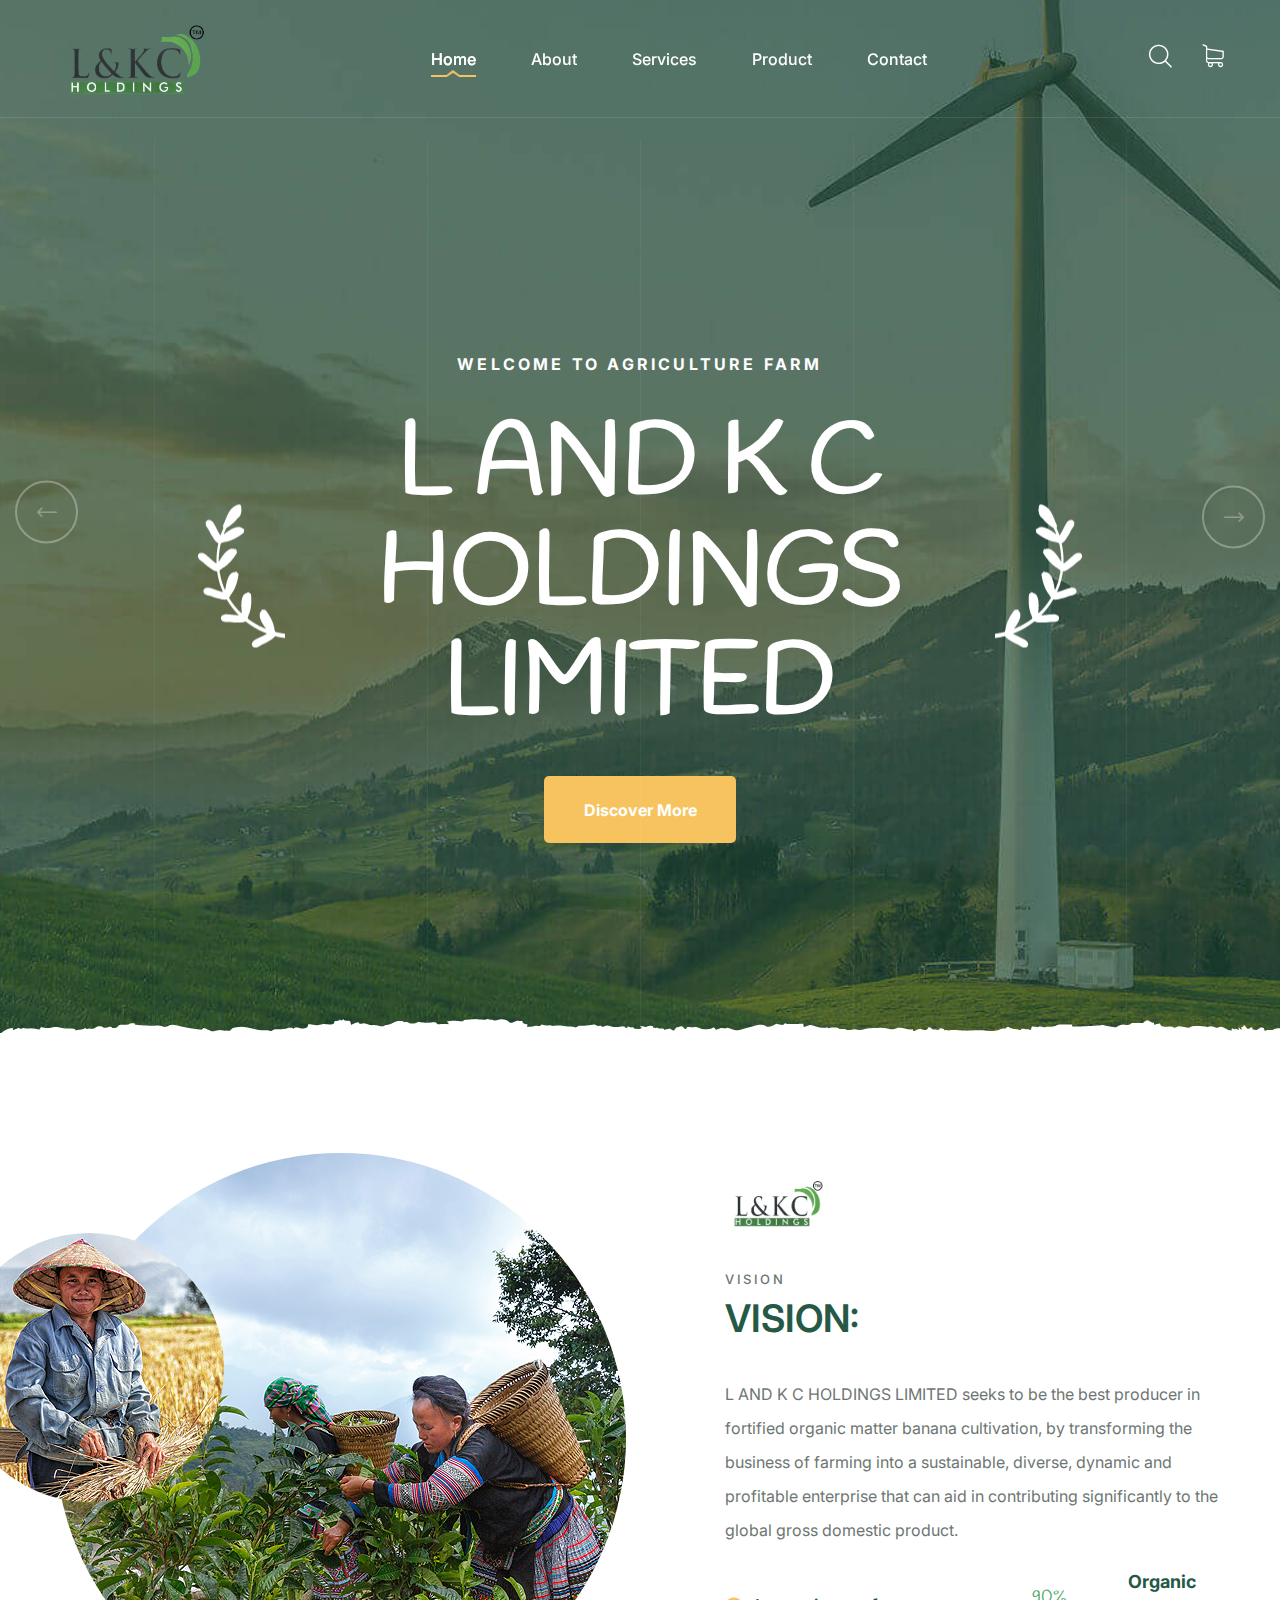
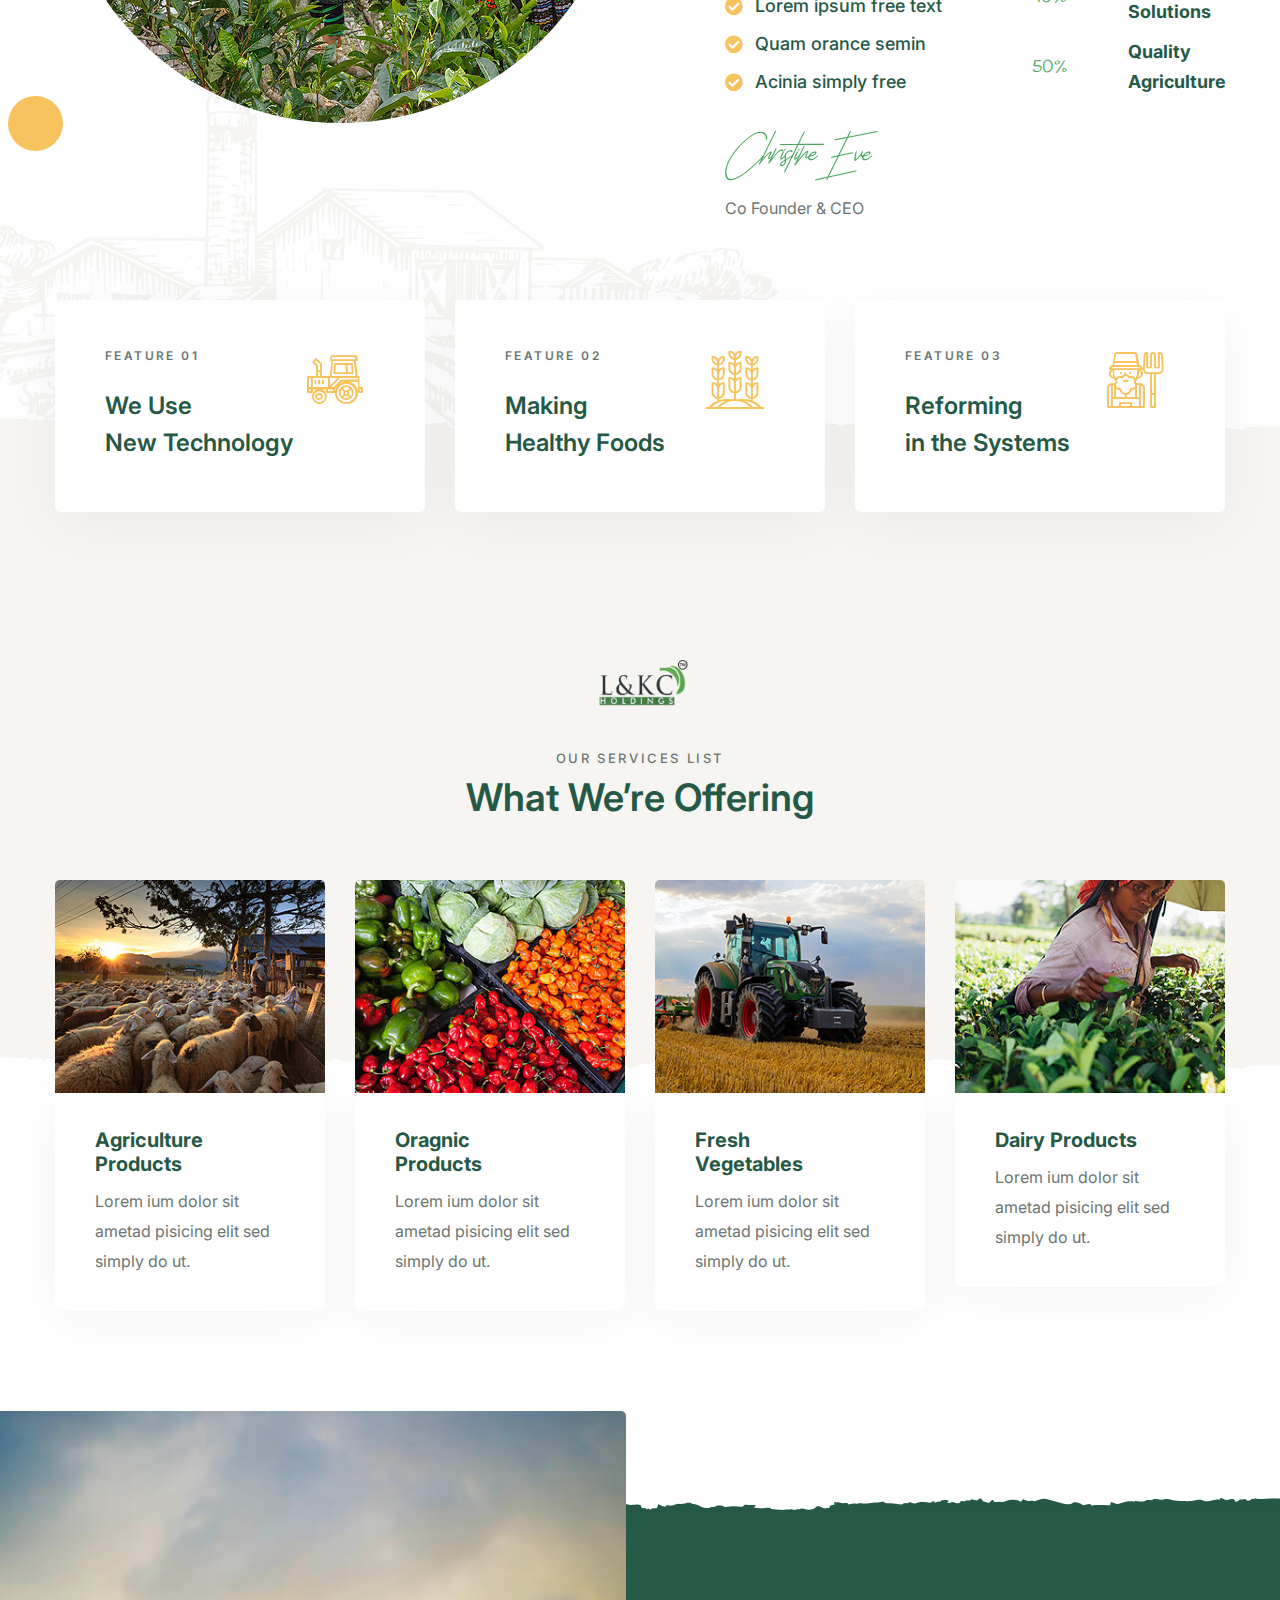
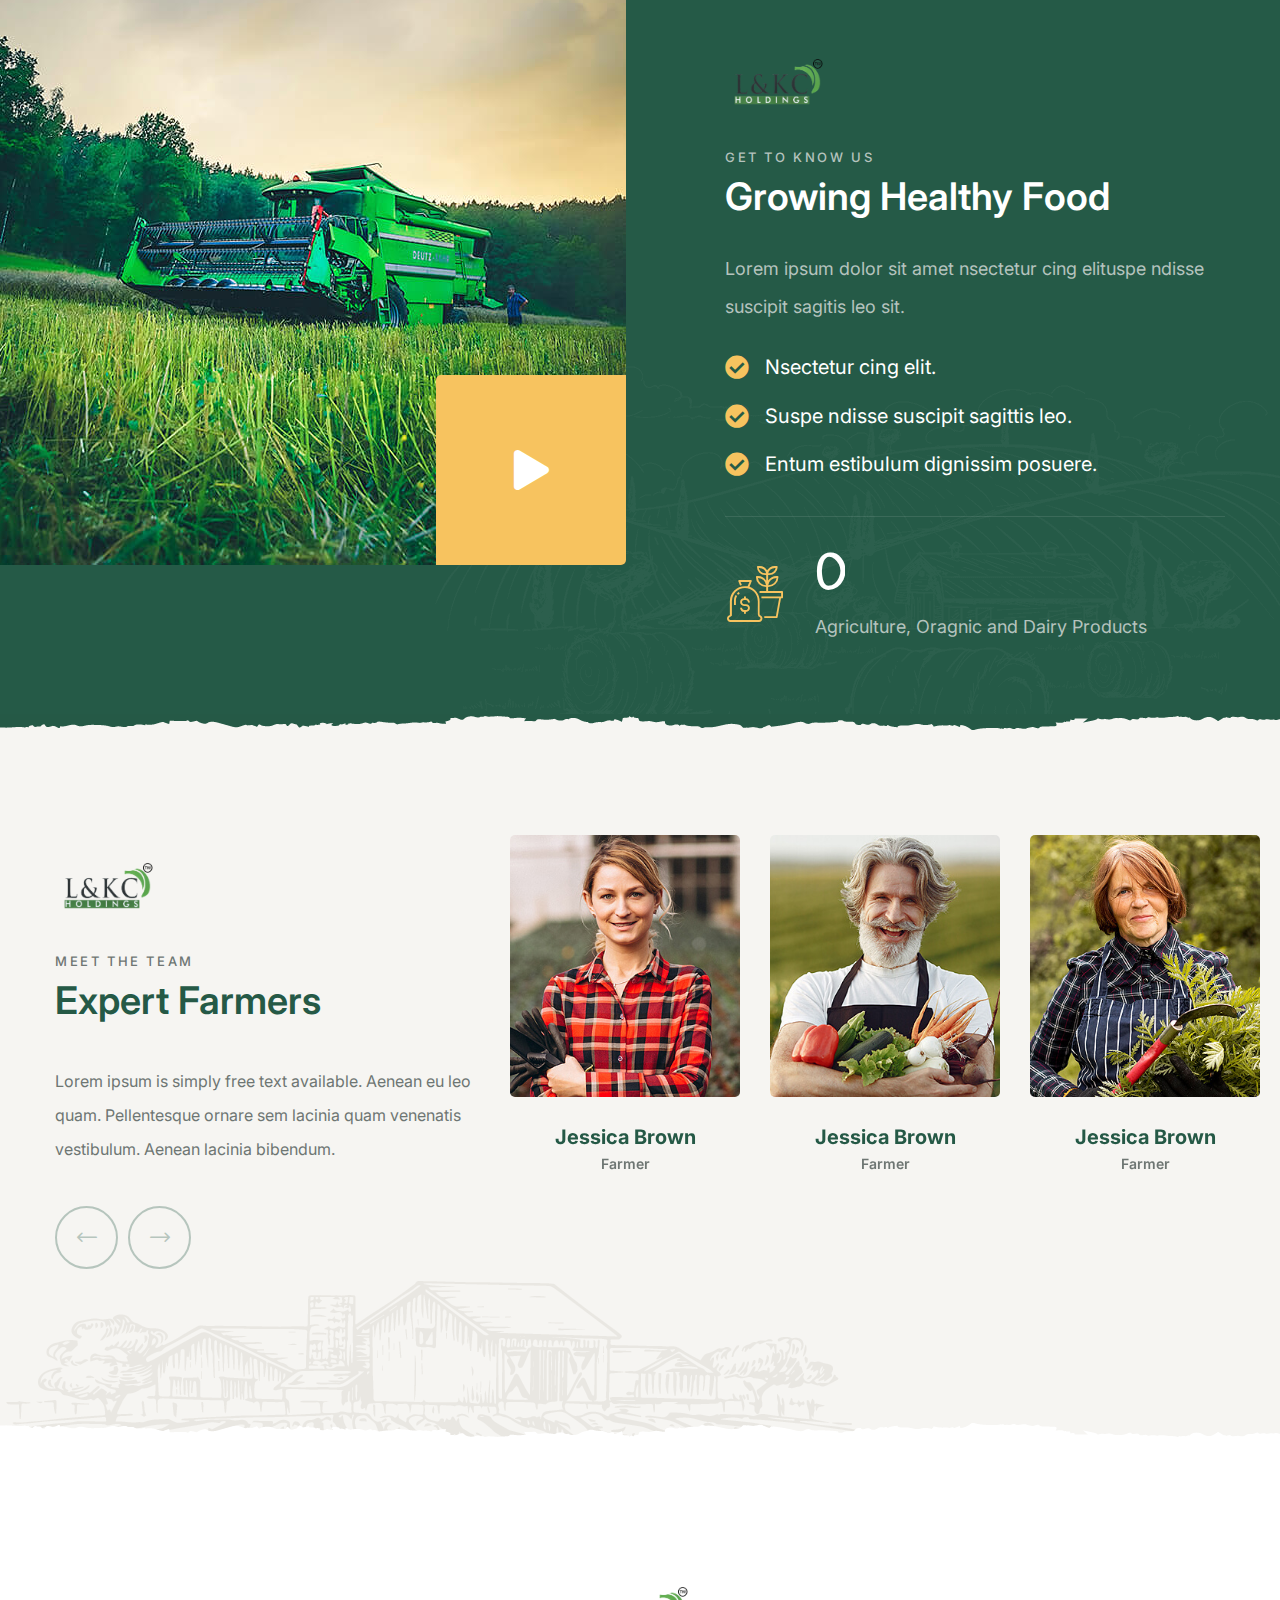
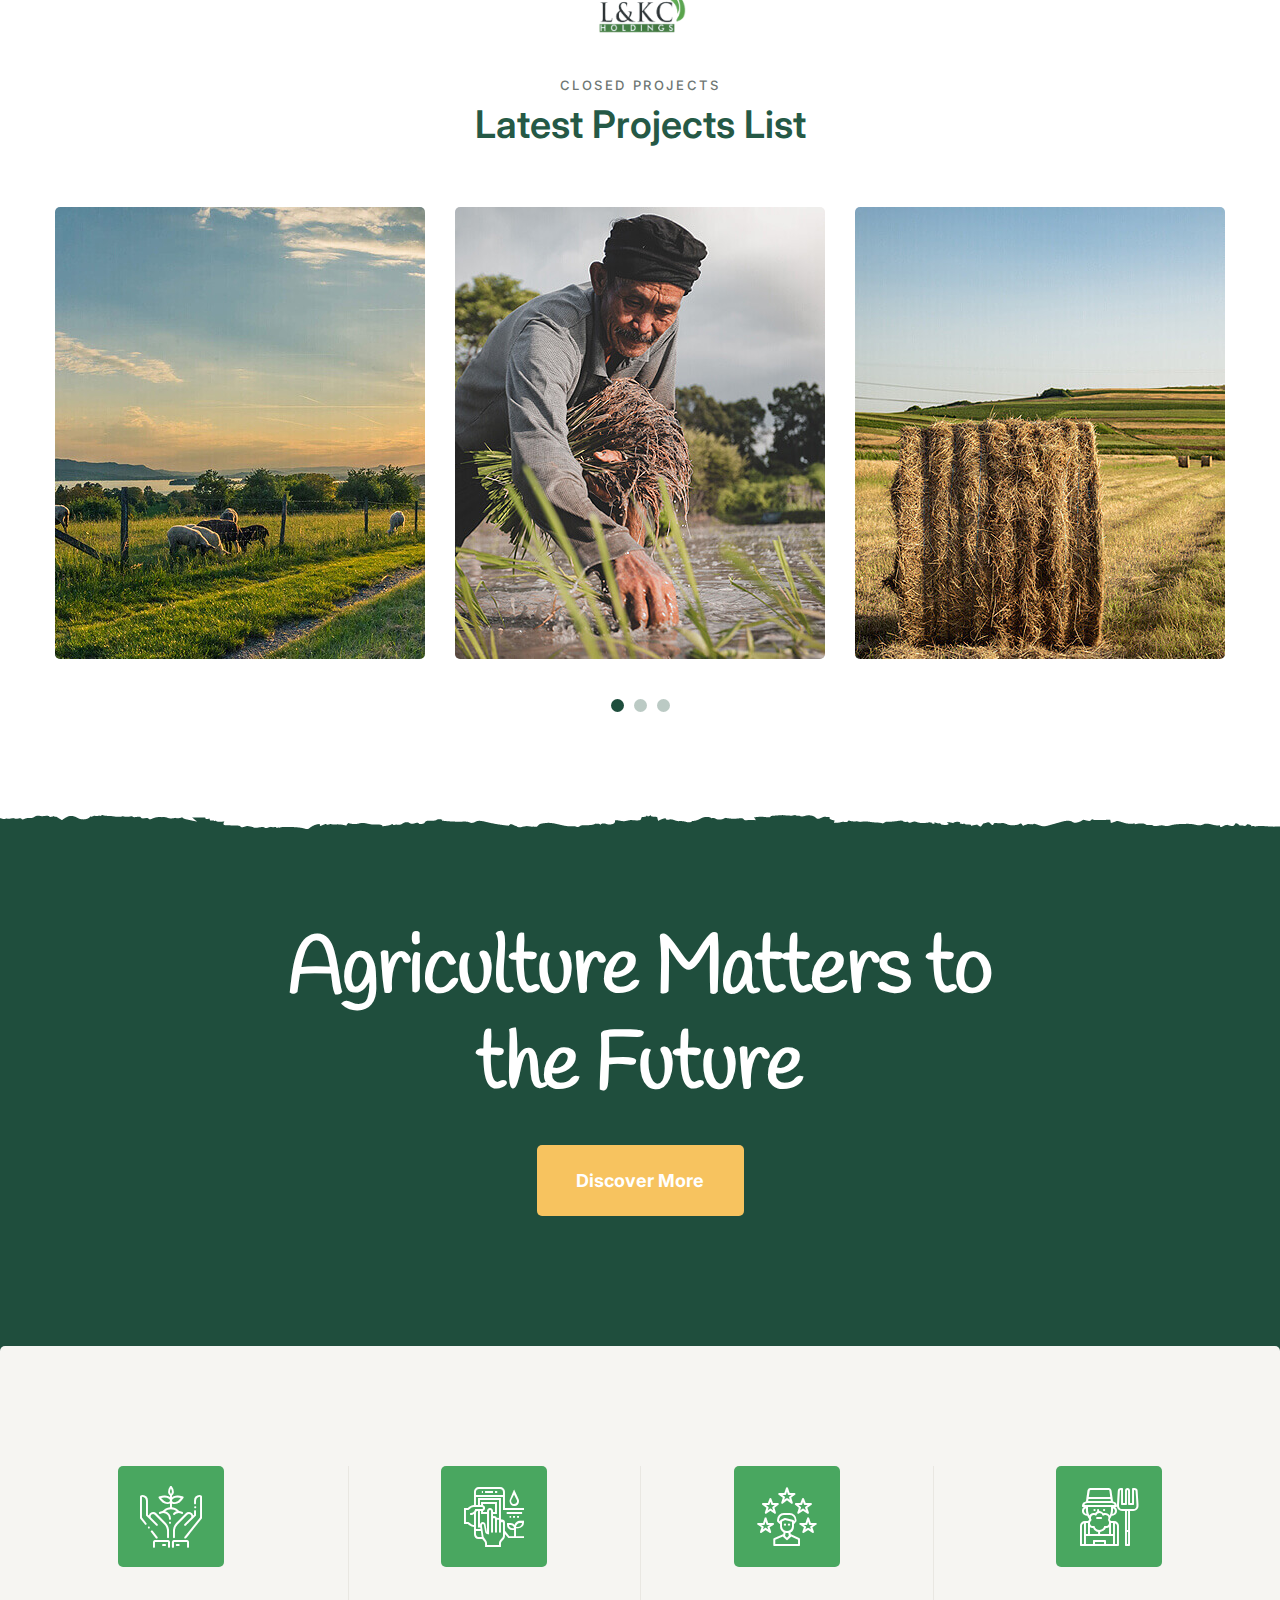
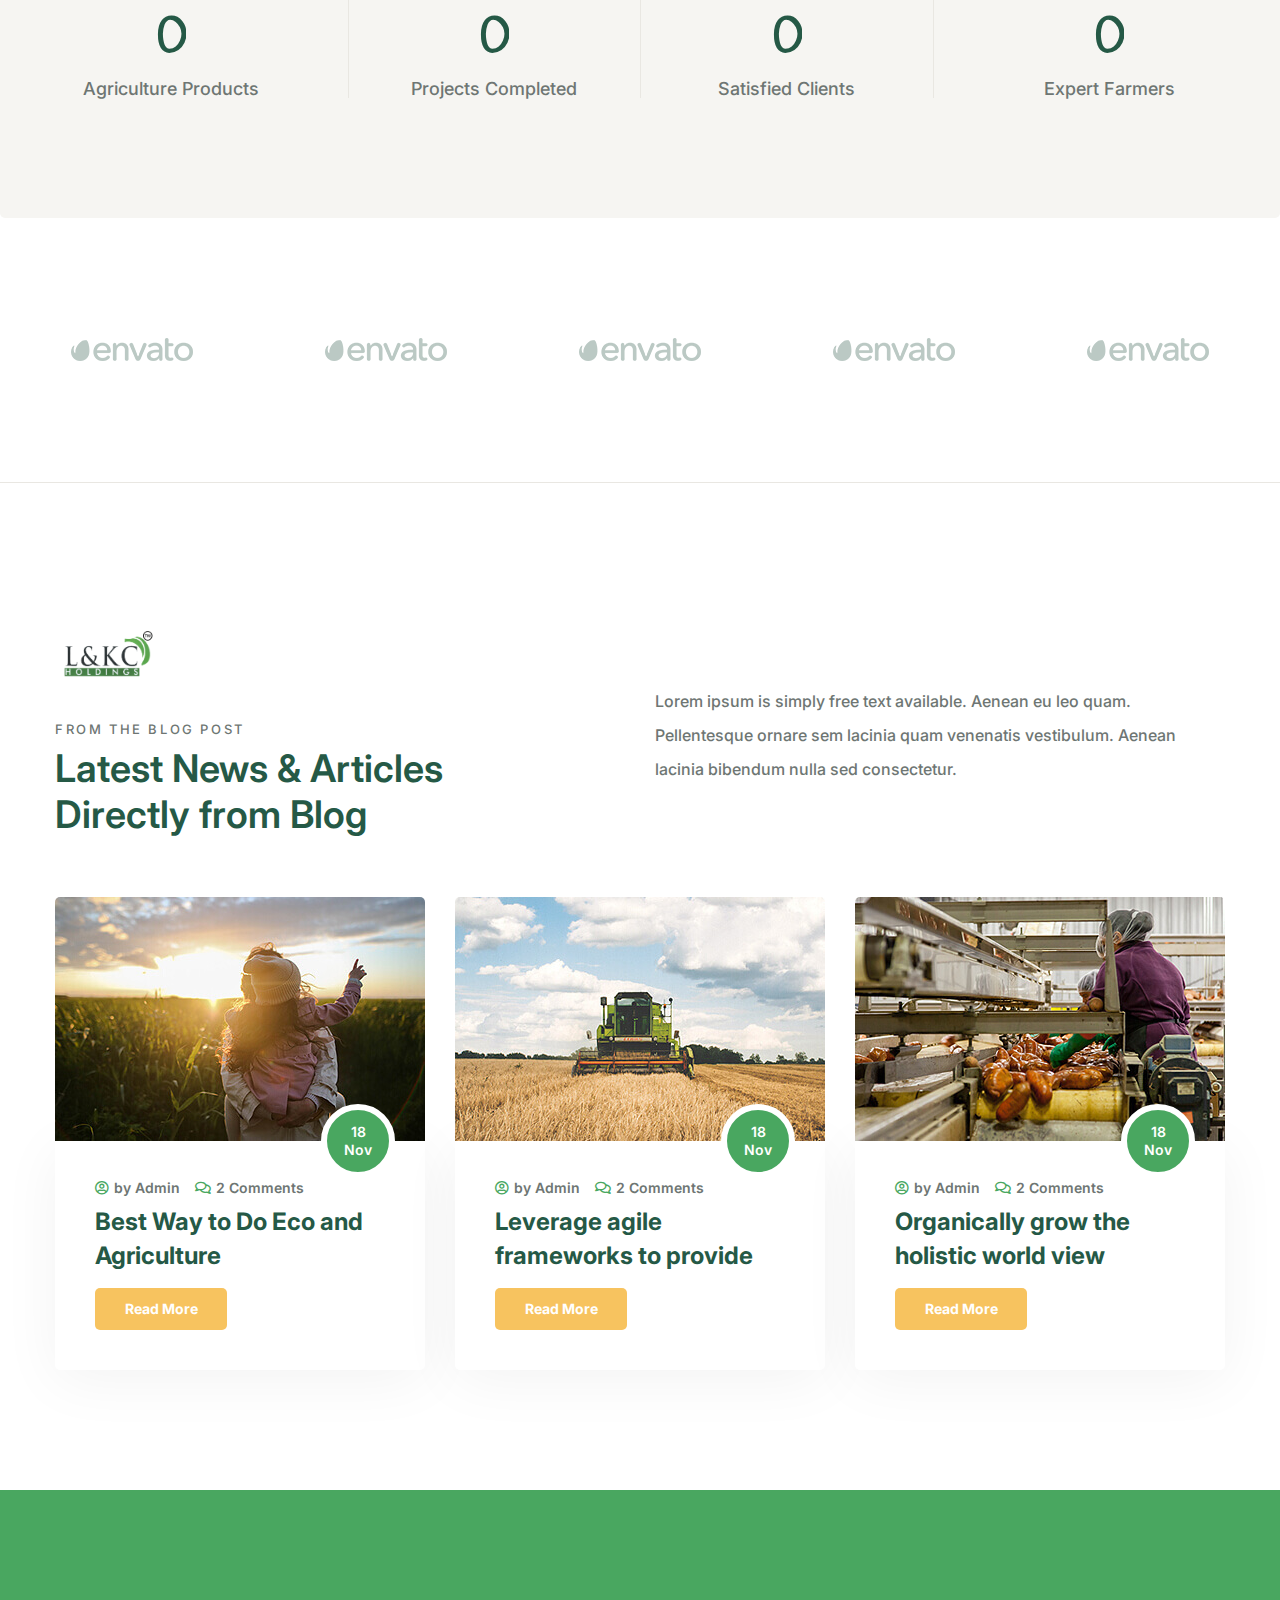
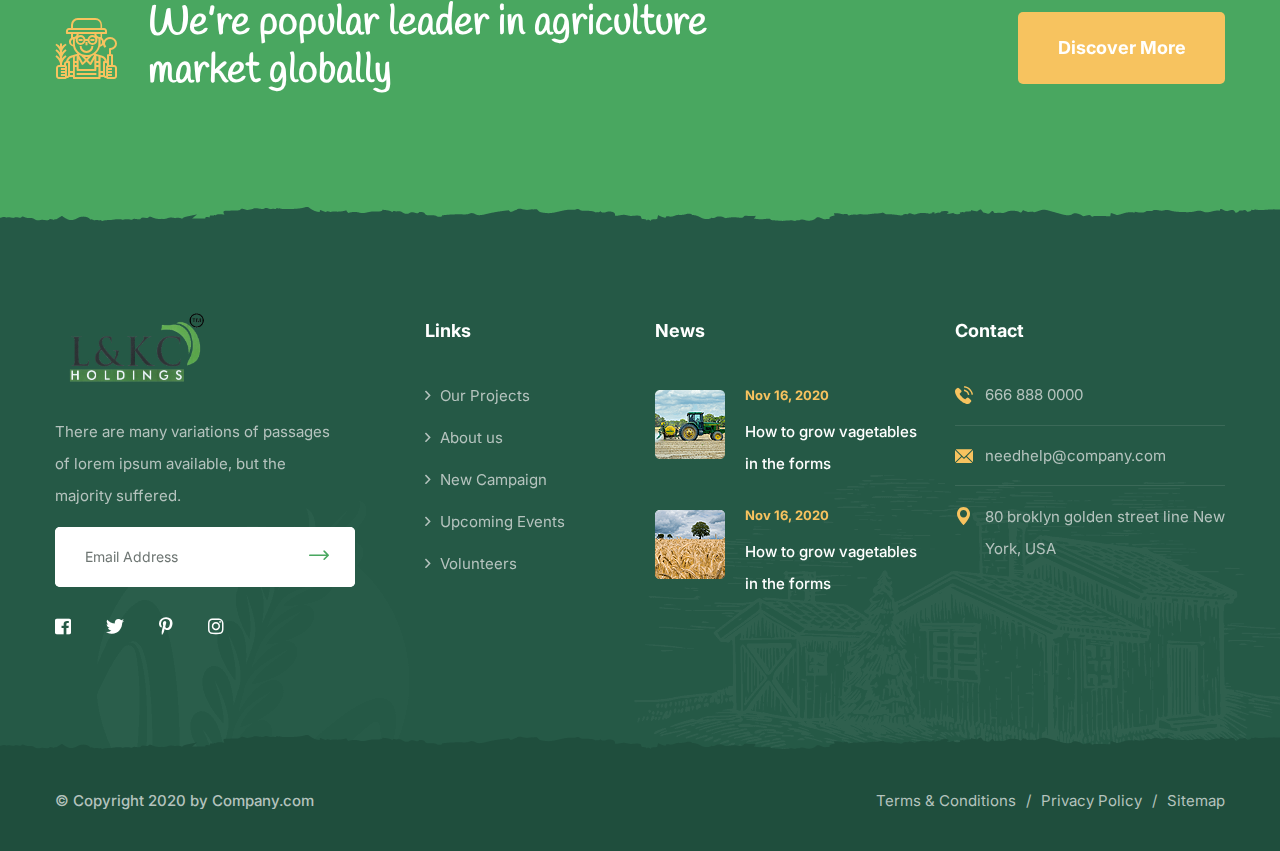
<file: index.html>
<!DOCTYPE html>
<html lang="en">

<head>
    <meta charset="UTF-8">
    <meta name="viewport" content="width=device-width, initial-scale=1.0">
    <title>Home Two || Agrikon || HTML Template For Agriculture Farm & Farmers</title>
    <!-- favicons Icons -->
    <link rel="apple-touch-icon" sizes="180x180" href="assets/images/favicons/apple-touch-icon.png">
    <link rel="icon" type="image/png" sizes="32x32" href="assets/images/favicons/favicon-32x32.png">
    <link rel="icon" type="image/png" sizes="16x16" href="assets/images/favicons/favicon-16x16.png">
    <link rel="manifest" href="assets/images/favicons/site.webmanifest">
    <meta name="description" content="Agrikon HTML Template For Agriculture Farm & Farmers">

    <!-- fonts -->
    <link rel="preconnect" href="https://fonts.gstatic.com">
    <link href="https://fonts.googleapis.com/css2?family=Handlee&family=Inter:wght@100;200;300;400;500;600;700;800;900&display=swap" rel="stylesheet">

    <link rel="stylesheet" href="assets/css/bootstrap.min.css">
    <link rel="stylesheet" href="assets/css/fontawesome-all.min.css">
    <link rel="stylesheet" href="assets/css/swiper.min.css">
    <link rel="stylesheet" href="assets/css/animate.min.css">
    <link rel="stylesheet" href="assets/css/odometer.min.css">
    <link rel="stylesheet" href="assets/css/jarallax.css">
    <link rel="stylesheet" href="assets/css/magnific-popup.css">
    <link rel="stylesheet" href="assets/css/bootstrap-select.min.css">
    <link rel="stylesheet" href="assets/css/agrikon-icons.css">
    <link rel="stylesheet" href="assets/css/nouislider.min.css">
    <link rel="stylesheet" href="assets/css/nouislider.pips.css">

    <!-- template styles -->
    <link rel="stylesheet" href="assets/css/main.css">
</head>

<body>
    <div class="preloader">
        <img class="preloader__image" width="55" src="assets/images/loader.png" alt="">
    </div><!-- /.preloader -->
    <div class="page-wrapper">

        <header class="main-header main-header__two">
            <nav class="main-menu main-menu__two">
                <div class="container">
                    <div class="logo-box">
                        <a href="index.html" aria-label="logo image"><img src="assets/images/logo-light-2.png" width="153" alt=""></a>
                        <span class="fa fa-bars mobile-nav__toggler"></span>
                    </div><!-- /.logo-box -->
                    <ul class="main-menu__list">
                        <li class="dropdown">
                            <a href="index.html">Home</a>
                           
                        </li>
                        <li>
                            <a href="about.html">About</a>
                        </li>
                        <li class="dropdown">
                            <a href="services.html">Services</a>
                            
                        </li>
                        <li class="dropdown">
                            <a href="product.html">Product</a>
                            
                        </li>
                        <li class="dropdown">
                            <a href="contact.html">Contact</a>
                           
                        </li>
                    </ul>

                    <div class="main-header__info">
                        <a href="#" class="search-toggler main-header__search-btn"><i class="agrikon-icon-magnifying-glass"></i></a>
                        <a class="main-header__cart-btn" href="#"><i class="agrikon-icon-shopping-cart"></i></a>
                    </div><!-- /.main-header__info -->
                </div><!-- /.container -->
            </nav>
            <!-- /.main-menu -->
        </header><!-- /.main-header -->

        <div class="stricky-header stricked-menu main-menu main-menu__two">
            <div class="sticky-header__content"></div><!-- /.sticky-header__content -->
        </div><!-- /.stricky-header -->

        <section class="main-slider main-slider__two">
            <div class="main-slider__line-1"></div><!-- /.main-slider__line-1 -->
            <div class="main-slider__line-2"></div><!-- /.main-slider__line-2 -->
            <div class="main-slider__line-3"></div><!-- /.main-slider__line-3 -->
            <div class="main-slider__line-4"></div><!-- /.main-slider__line-4 -->
            <div class="main-slider__line-5"></div><!-- /.main-slider__line-5 -->
            <div class="main-slider__line-6"></div><!-- /.main-slider__line-6 -->
            <div class="swiper-container thm-swiper__slider" data-swiper-options='{
        "slidesPerView": 1,
        "loop": true,
        "effect": "fade",
        "autoplay": {
            "delay": 5000
        },
        "navigation": {
            "nextEl": "#main-slider__swiper-button-next",
            "prevEl": "#main-slider__swiper-button-prev"
        }
    }'>
                <div class="swiper-wrapper">
                    <div class="swiper-slide">
                        <div class="image-layer" style="background-image: url(assets/images/main-slider/main-slider-2-1.jpg);">
                        </div>
                        <!-- /.image-layer -->
                        <div class="container">
                            <div class="row">
                                <div class="col-xl-12 text-center">
                                    <span class="tagline">Welcome to Agriculture Farm</span>
                                    <h2>L AND K C <br>
                                        HOLDINGS LIMITED</h2>
                                    <a href="#" class=" thm-btn">Discover More</a>
                                    <!-- /.thm-btn dynamic-radius -->
                                </div><!-- /.col-lg-7 text-right -->
                            </div><!-- /.row -->
                        </div><!-- /.container -->
                    </div><!-- /.swiper-slide -->
                    <div class="swiper-slide">
                        <div class="image-layer" style="background-image: url(assets/images/main-slider/main-slider-2-2.jpg);">
                        </div>
                        <!-- /.image-layer -->
                        <div class="container">
                            <div class="row">
                                <div class="col-xl-12 text-center">
                                    <span class="tagline">Welcome to Agriculture Farm</span>
                                    <h2>L AND K C <br>
                                        HOLDINGS LIMITED</h2>
                                    <a href="#" class=" thm-btn">Discover More</a>
                                    <!-- /.thm-btn dynamic-radius -->
                                </div><!-- /.col-lg-7 text-right -->
                            </div><!-- /.row -->
                        </div><!-- /.container -->
                    </div><!-- /.swiper-slide -->
                </div><!-- /.swiper-wrapper -->

                <!-- If we need navigation buttons -->
                <div class="main-slider__nav">
                    <div class="swiper-button-prev" id="main-slider__swiper-button-next"><i class="agrikon-icon-left-arrow"></i>
                    </div>
                    <div class="swiper-button-next" id="main-slider__swiper-button-prev"><i class="agrikon-icon-right-arrow"></i></div>
                </div><!-- /.main-slider__nav -->

            </div><!-- /.swiper-container thm-swiper__slider -->
        </section><!-- /.main-slider -->

        <section class="about-two">
            <img src="assets/images/icons/about-2-bg-1.png" alt="" class="about-two__bg">
            <div class="container">
                <div class="row">
                    <div class="col-lg-6">
                        <div class="about-two__images">
                            <img src="assets/images/resources/about-2-2.jpg" alt="">
                            <img src="assets/images/resources/about-2-1.jpg" alt="">
                        </div><!-- /.about-two__images -->
                    </div><!-- /.col-lg-6 -->
                    <div class="col-lg-6">
                        <div class="about-two__content">
                            <div class="block-title">
                                <div class="block-title__image"></div><!-- /.block-title__image -->
                                <p>VISION</p>
                                <h3>VISION:</h3>
                            </div><!-- /.block-title -->
                            <div class="about-two__summery">
                                <p>L AND K C HOLDINGS LIMITED seeks to be the best producer in fortified organic matter banana
                                    cultivation, by transforming the business of farming into a sustainable, diverse, dynamic and profitable
                                    enterprise that can aid in contributing significantly to the global gross domestic product.</p>
                            </div><!-- /.about-two__summery -->
                            <div class="row">
                                <div class="col-md-6">
                                    <ul class="list-unstyled about-two__list">
                                        <li>
                                            <i class="fa fa-check-circle"></i>
                                            Lorem ipsum free text
                                        </li>
                                        <li>
                                            <i class="fa fa-check-circle"></i>
                                            Quam orance semin
                                        </li>
                                        <li>
                                            <i class="fa fa-check-circle"></i>
                                            Acinia simply free
                                        </li>
                                    </ul><!-- /.list-unstyled about-two__list -->
                                    <img src="assets/images/resources/sign-1-1.png" alt="">
                                    <span class="about-two__designation">Co Founder & CEO</span>
                                </div><!-- /.col-md-6 -->
                                <div class="col-md-6">
                                    <div class="about-two__progress">
                                        <div class="about-two__progress-box">
                                            <div class="circle-progress" data-options='{ "value": 0.90,"thickness": 2,"emptyFill": "#f6f5f2","lineCap": "square", "size": 118, "fill": { "color": "#49a760" } }'>
                                                <span>90%</span>
                                            </div><!-- /.circle-progress -->
                                        </div><!-- /.about-two__progress-box -->
                                        <div class="about-two__progress-content">
                                            <h3>Organic
                                                Solutions</h3>
                                        </div><!-- /.about-two__progress-content -->
                                    </div><!-- /.about-two__progress -->
                                    <div class="about-two__progress">
                                        <div class="about-two__progress-box">
                                            <div class="circle-progress" data-options='{ "value": 0.50,"thickness": 2,"emptyFill": "#f6f5f2","lineCap": "square", "size": 118, "fill": { "color": "#49a760" } }'>
                                                <span>50%</span>
                                            </div><!-- /.circle-progress -->
                                        </div><!-- /.about-two__progress-box -->
                                        <div class="about-two__progress-content">
                                            <h3>Quality
                                                Agriculture</h3>
                                        </div><!-- /.about-two__progress-content -->
                                    </div><!-- /.about-two__progress -->
                                </div><!-- /.col-md-6 -->
                            </div><!-- /.row -->
                        </div><!-- /.about-two__content -->
                    </div><!-- /.col-lg-6 -->
                </div><!-- /.row -->
            </div><!-- /.container -->
        </section><!-- /.about-two -->

        <section class="feature-two">
            <div class="container">
                <div class="row">
                    <div class="col-md-12 col-lg-4">
                        <div class="feature-two__box">
                            <i class="agrikon-icon-tractor-1"></i>
                            <p>Feature 01</p>
                            <h3>We Use <br>
                                New Technology</h3>
                        </div><!-- /.feature-two__box -->
                    </div><!-- /.col-md-12 col-lg-4 -->
                    <div class="col-md-12 col-lg-4">
                        <div class="feature-two__box">
                            <i class="agrikon-icon-agriculture"></i>
                            <p>Feature 02</p>
                            <h3>Making <br>
                                Healthy Foods</h3>
                        </div><!-- /.feature-two__box -->
                    </div><!-- /.col-md-12 col-lg-4 -->
                    <div class="col-md-12 col-lg-4">
                        <div class="feature-two__box">
                            <i class="agrikon-icon-farmer"></i>
                            <p>Feature 03</p>
                            <h3>Reforming <br>
                                in the Systems</h3>
                        </div><!-- /.feature-two__box -->
                    </div><!-- /.col-md-12 col-lg-4 -->
                </div><!-- /.row -->
            </div><!-- /.container -->
        </section><!-- /.feature-two -->

        <section class="service-two service-two__home-two">
            <div class="service-two__bottom-curv"></div><!-- /.service-two__bottom-curv -->
            <div class="container">
                <div class="block-title text-center">
                    <div class="block-title__image"></div><!-- /.block-title__image -->
                    <p>Our Services list</p>
                    <h3>What We’re Offering</h3>
                </div><!-- /.block-title -->
                <div class="row">
                    <div class="col-sm-12 col-md-6 col-lg-3">
                        <div class="service-two__card">
                            <div class="service-two__card-image">
                                <img src="assets/images/services/service-2-1.jpg" alt="">
                            </div><!-- /.service-two__card-image -->
                            <div class="service-two__card-content">
                                <h3><a href="service-details.html">Agriculture Products</a></h3>
                                <p>Lorem ium dolor sit ametad pisicing elit sed simply do ut.</p>
                            </div><!-- /.service-two__card-content -->
                        </div><!-- /.service-two__card -->
                    </div><!-- /.col-sm-12 col-md-6 col-lg-3 -->
                    <div class="col-sm-12 col-md-6 col-lg-3">
                        <div class="service-two__card">
                            <div class="service-two__card-image">
                                <img src="assets/images/services/service-2-2.jpg" alt="">
                            </div><!-- /.service-two__card-image -->
                            <div class="service-two__card-content">
                                <h3><a href="service-details.html">Oragnic
                                        Products</a></h3>
                                <p>Lorem ium dolor sit ametad pisicing elit sed simply do ut.</p>
                            </div><!-- /.service-two__card-content -->
                        </div><!-- /.service-two__card -->
                    </div><!-- /.col-sm-12 col-md-6 col-lg-3 -->
                    <div class="col-sm-12 col-md-6 col-lg-3">
                        <div class="service-two__card">
                            <div class="service-two__card-image">
                                <img src="assets/images/services/service-2-3.jpg" alt="">
                            </div><!-- /.service-two__card-image -->
                            <div class="service-two__card-content">
                                <h3><a href="service-details.html">Fresh
                                        Vegetables</a></h3>
                                <p>Lorem ium dolor sit ametad pisicing elit sed simply do ut.</p>
                            </div><!-- /.service-two__card-content -->
                        </div><!-- /.service-two__card -->
                    </div><!-- /.col-sm-12 col-md-6 col-lg-3 -->
                    <div class="col-sm-12 col-md-6 col-lg-3">
                        <div class="service-two__card">
                            <div class="service-two__card-image">
                                <img src="assets/images/services/service-2-4.jpg" alt="">
                            </div><!-- /.service-two__card-image -->
                            <div class="service-two__card-content">
                                <h3><a href="service-details.html">Dairy
                                        Products</a></h3>
                                <p>Lorem ium dolor sit ametad pisicing elit sed simply do ut.</p>
                            </div><!-- /.service-two__card-content -->
                        </div><!-- /.service-two__card -->
                    </div><!-- /.col-sm-12 col-md-6 col-lg-3 -->
                </div><!-- /.row -->
            </div><!-- /.container -->
        </section><!-- /.service-two -->

        <section class="video-one">
            <img src="assets/images/icons/video-bg-1-1.png" class="video-one__bg" alt="">
            <div class="container">
                <div class="row">
                    <div class="col-lg-6">
                        <div class="video-one__image">
                            <img src="assets/images/resources/video-1-1.jpg" alt="">
                            <a href="https://www.youtube.com/watch?v=isBJjWA4XWU" class="video-popup"><i class="fa fa-play"></i></a><!-- /.video-popup -->
                            <span class="video-one__text">8008 Projects are completed</span><!-- /.video-one__text -->
                        </div><!-- /.video-one__image -->
                    </div><!-- /.col-lg-6 -->
                    <div class="col-lg-6">
                        <div class="video-one__content">
                            <div class="block-title">
                                <div class="block-title__image"></div><!-- /.block-title__image -->
                                <p>Get to know us</p>
                                <h3>Growing Healthy Food</h3>
                            </div><!-- /.block-title -->
                            <div class="video-one__summery">
                                <p>Lorem ipsum dolor sit amet nsectetur cing elituspe ndisse suscipit sagitis leo sit.</p>
                            </div><!-- /.video-one__summery -->
                            <ul class="list-unstyled video-one__list">
                                <li>
                                    <i class="fa fa-check-circle"></i>
                                    Nsectetur cing elit.
                                </li>
                                <li>
                                    <i class="fa fa-check-circle"></i>
                                    Suspe ndisse suscipit sagittis leo.
                                </li>
                                <li>
                                    <i class="fa fa-check-circle"></i>
                                    Entum estibulum dignissim posuere.
                                </li>
                            </ul><!-- /.list-unstyled -->
                            <div class="video-one__count-wrap">
                                <div class="video-one__count">
                                    <i class="agrikon-icon-investment"></i>
                                    <div class="video-one__count-content">
                                        <h3><span class="odometer" data-count="870500">00</span></h3>
                                        <p>Agriculture, Oragnic and Dairy Products</p>
                                    </div><!-- /.video-one__count-content -->
                                </div><!-- /.video-one__count -->
                            </div><!-- /.video-one__count-wrap -->
                        </div><!-- /.video-one__content -->
                    </div><!-- /.col-lg-6 -->
                </div><!-- /.row -->
            </div><!-- /.container -->
        </section><!-- /.video-one -->

        <section class="team-one">
            <img src="assets/images/icons/team-bg-1-1.png" alt="" class="team-one__bg">
            <div class="container">
                <div class="row">
                    <div class="col-md-12 col-lg-12 col-xl-5">
                        <div class="team-one__content">
                            <div class="block-title">
                                <div class="block-title__image"></div><!-- /.block-title__image -->
                                <p>meet the team</p>
                                <h3>Expert Farmers</h3>
                            </div><!-- /.block-title -->
                            <div class="team-one__summery">
                                <p>Lorem ipsum is simply free text available. Aenean eu leo quam. Pellentesque ornare sem
                                    lacinia quam venenatis vestibulum. Aenean lacinia bibendum.</p>
                            </div><!-- /.team-one__summery -->

                            <!-- If we need navigation buttons -->
                            <div class="team-one__nav">
                                <div class="swiper-button-prev" id="team-one__swiper-button-next"><i class="agrikon-icon-left-arrow"></i>
                                </div>
                                <div class="swiper-button-next" id="team-one__swiper-button-prev"><i class="agrikon-icon-right-arrow"></i></div>
                            </div><!-- /.team-one__nav -->

                        </div><!-- /.team-one__content -->
                    </div><!-- /.col-md-12 col-lg-5 -->
                </div><!-- /.row -->
            </div><!-- /.container -->
            <div class="team-one__carousel-wrap">
                <div class="thm-swiper__slider swiper-container" data-swiper-options='{"spaceBetween": 0, "slidesPerView": 1, "slidesPerGroup": 1, "autoplay": { "delay": 5000 }, "navigation": {
            "nextEl": "#team-one__swiper-button-next",
            "prevEl": "#team-one__swiper-button-prev"
        },"breakpoints": {
            "0": {
                "spaceBetween": 0,
                "slidesPerView": 1,
                "slidesPerGroup": 1
            },
            "640": {
                "spaceBetween": 30,
                "slidesPerView": 2,
                "slidesPerGroup": 2
            },
            "992": {
                "spaceBetween": 30,
                "slidesPerView": 3,
                "slidesPerGroup": 3
            },
            "1200": {
                "spaceBetween": 30,
                "slidesPerView": 3,
                "slidesPerGroup": 3
            }
        }}'>

                    <div class="swiper-wrapper">
                        <div class="swiper-slide">
                            <div class="team-card">
                                <div class="team-card__image">
                                    <img src="assets/images/team/team-1-1.jpg" alt="Jessica Brown">
                                    <div class="team-card__social">
                                        <a href="#"><i class="fab fa-facebook-f"></i></a>
                                        <a href="#"><i class="fab fa-twitter"></i></a>
                                        <a href="#"><i class="fab fa-linkedin-in"></i></a>
                                    </div><!-- /.team-card__social -->
                                </div><!-- /.team-card__image -->
                                <h3>Jessica Brown</h3>
                                <p>Farmer</p>
                            </div><!-- /.team-card -->
                        </div><!-- /.swiper-slide -->
                        <div class="swiper-slide">
                            <div class="team-card">
                                <div class="team-card__image">
                                    <img src="assets/images/team/team-1-2.jpg" alt="Jessica Brown">
                                    <div class="team-card__social">
                                        <a href="#"><i class="fab fa-facebook-f"></i></a>
                                        <a href="#"><i class="fab fa-twitter"></i></a>
                                        <a href="#"><i class="fab fa-linkedin-in"></i></a>
                                    </div><!-- /.team-card__social -->
                                </div><!-- /.team-card__image -->
                                <h3>Jessica Brown</h3>
                                <p>Farmer</p>
                            </div><!-- /.team-card -->
                        </div><!-- /.swiper-slide -->
                        <div class="swiper-slide">
                            <div class="team-card">
                                <div class="team-card__image">
                                    <img src="assets/images/team/team-1-3.jpg" alt="Jessica Brown">
                                    <div class="team-card__social">
                                        <a href="#"><i class="fab fa-facebook-f"></i></a>
                                        <a href="#"><i class="fab fa-twitter"></i></a>
                                        <a href="#"><i class="fab fa-linkedin-in"></i></a>
                                    </div><!-- /.team-card__social -->
                                </div><!-- /.team-card__image -->
                                <h3>Jessica Brown</h3>
                                <p>Farmer</p>
                            </div><!-- /.team-card -->
                        </div><!-- /.swiper-slide -->
                        <div class="swiper-slide">
                            <div class="team-card">
                                <div class="team-card__image">
                                    <img src="assets/images/team/team-1-1.jpg" alt="Jessica Brown">
                                    <div class="team-card__social">
                                        <a href="#"><i class="fab fa-facebook-f"></i></a>
                                        <a href="#"><i class="fab fa-twitter"></i></a>
                                        <a href="#"><i class="fab fa-linkedin-in"></i></a>
                                    </div><!-- /.team-card__social -->
                                </div><!-- /.team-card__image -->
                                <h3>Jessica Brown</h3>
                                <p>Farmer</p>
                            </div><!-- /.team-card -->
                        </div><!-- /.swiper-slide -->
                        <div class="swiper-slide">
                            <div class="team-card">
                                <div class="team-card__image">
                                    <img src="assets/images/team/team-1-2.jpg" alt="Jessica Brown">
                                    <div class="team-card__social">
                                        <a href="#"><i class="fab fa-facebook-f"></i></a>
                                        <a href="#"><i class="fab fa-twitter"></i></a>
                                        <a href="#"><i class="fab fa-linkedin-in"></i></a>
                                    </div><!-- /.team-card__social -->
                                </div><!-- /.team-card__image -->
                                <h3>Jessica Brown</h3>
                                <p>Farmer</p>
                            </div><!-- /.team-card -->
                        </div><!-- /.swiper-slide -->
                        <div class="swiper-slide">
                            <div class="team-card">
                                <div class="team-card__image">
                                    <img src="assets/images/team/team-1-3.jpg" alt="Jessica Brown">
                                    <div class="team-card__social">
                                        <a href="#"><i class="fab fa-facebook-f"></i></a>
                                        <a href="#"><i class="fab fa-twitter"></i></a>
                                        <a href="#"><i class="fab fa-linkedin-in"></i></a>
                                    </div><!-- /.team-card__social -->
                                </div><!-- /.team-card__image -->
                                <h3>Jessica Brown</h3>
                                <p>Farmer</p>
                            </div><!-- /.team-card -->
                        </div><!-- /.swiper-slide -->
                    </div><!-- /.swiper-wrapper -->

                </div><!-- /.thm-swiper__slider -->
            </div><!-- /.team-one__carousel-wrap -->
        </section><!-- /.team-one -->


        <div class="projects-one">
            <div class="container">
                <div class="block-title text-center">
                    <div class="block-title__image"></div><!-- /.block-title__image -->
                    <p>Closed projects</p>
                    <h3>Latest Projects List</h3>
                </div><!-- /.block-title -->
                <div class="thm-swiper__slider swiper-container" data-swiper-options='{"spaceBetween": 0, "slidesPerView": 1, "slidesPerGroup": 1, "autoplay": { "delay": 5000 }, "pagination": {
            "el": "#projects-one__swiper-pagination",
            "type": "bullets",
            "clickable": true
        },
        "breakpoints": {
            "0": {
                "spaceBetween": 0,
                "slidesPerView": 1,
                "slidesPerGroup": 1
            },
            "640": {
                "spaceBetween": 30,
                "slidesPerView": 2,
                "slidesPerGroup": 2
            },
            "992": {
                "spaceBetween": 30,
                "slidesPerView": 3,
                "slidesPerGroup": 3
            }
        }}'>
                    <div class="swiper-wrapper">
                        <div class="swiper-slide">
                            <div class="projects-one__single">
                                <img src="assets/images/projects/project-1-1.jpg" alt="">
                                <div class="projects-one__content">
                                    <h3>Harvest Innovation</h3>
                                    <a href="project-details.html" class="projects-one__button"><i class="agrikon-icon-right-arrow"></i></a><!-- /.projects-one__button -->
                                </div><!-- /.projects-one__content -->
                            </div><!-- /.projects-one__single -->
                        </div><!-- /.swiper-slide -->
                        <div class="swiper-slide">
                            <div class="projects-one__single">
                                <img src="assets/images/projects/project-1-2.jpg" alt="">
                                <div class="projects-one__content">
                                    <h3>Harvest Innovation</h3>
                                    <a href="project-details.html" class="projects-one__button"><i class="agrikon-icon-right-arrow"></i></a><!-- /.projects-one__button -->
                                </div><!-- /.projects-one__content -->
                            </div><!-- /.projects-one__single -->
                        </div><!-- /.swiper-slide -->
                        <div class="swiper-slide">
                            <div class="projects-one__single">
                                <img src="assets/images/projects/project-1-3.jpg" alt="">
                                <div class="projects-one__content">
                                    <h3>Harvest Innovation</h3>
                                    <a href="project-details.html" class="projects-one__button"><i class="agrikon-icon-right-arrow"></i></a><!-- /.projects-one__button -->
                                </div><!-- /.projects-one__content -->
                            </div><!-- /.projects-one__single -->
                        </div><!-- /.swiper-slide -->
                        <div class="swiper-slide">
                            <div class="projects-one__single">
                                <img src="assets/images/projects/project-1-4.jpg" alt="">
                                <div class="projects-one__content">
                                    <h3>Harvest Innovation</h3>
                                    <a href="project-details.html" class="projects-one__button"><i class="agrikon-icon-right-arrow"></i></a><!-- /.projects-one__button -->
                                </div><!-- /.projects-one__content -->
                            </div><!-- /.projects-one__single -->
                        </div><!-- /.swiper-slide -->
                        <div class="swiper-slide">
                            <div class="projects-one__single">
                                <img src="assets/images/projects/project-1-5.jpg" alt="">
                                <div class="projects-one__content">
                                    <h3>Harvest Innovation</h3>
                                    <a href="project-details.html" class="projects-one__button"><i class="agrikon-icon-right-arrow"></i></a><!-- /.projects-one__button -->
                                </div><!-- /.projects-one__content -->
                            </div><!-- /.projects-one__single -->
                        </div><!-- /.swiper-slide -->
                        <div class="swiper-slide">
                            <div class="projects-one__single">
                                <img src="assets/images/projects/project-1-6.jpg" alt="">
                                <div class="projects-one__content">
                                    <h3>Harvest Innovation</h3>
                                    <a href="project-details.html" class="projects-one__button"><i class="agrikon-icon-right-arrow"></i></a><!-- /.projects-one__button -->
                                </div><!-- /.projects-one__content -->
                            </div><!-- /.projects-one__single -->
                        </div><!-- /.swiper-slide -->
                        <div class="swiper-slide">
                            <div class="projects-one__single">
                                <img src="assets/images/projects/project-1-1.jpg" alt="">
                                <div class="projects-one__content">
                                    <h3>Harvest Innovation</h3>
                                    <a href="project-details.html" class="projects-one__button"><i class="agrikon-icon-right-arrow"></i></a><!-- /.projects-one__button -->
                                </div><!-- /.projects-one__content -->
                            </div><!-- /.projects-one__single -->
                        </div><!-- /.swiper-slide -->
                        <div class="swiper-slide">
                            <div class="projects-one__single">
                                <img src="assets/images/projects/project-1-2.jpg" alt="">
                                <div class="projects-one__content">
                                    <h3>Harvest Innovation</h3>
                                    <a href="project-details.html" class="projects-one__button"><i class="agrikon-icon-right-arrow"></i></a><!-- /.projects-one__button -->
                                </div><!-- /.projects-one__content -->
                            </div><!-- /.projects-one__single -->
                        </div><!-- /.swiper-slide -->
                        <div class="swiper-slide">
                            <div class="projects-one__single">
                                <img src="assets/images/projects/project-1-3.jpg" alt="">
                                <div class="projects-one__content">
                                    <h3>Harvest Innovation</h3>
                                    <a href="project-details.html" class="projects-one__button"><i class="agrikon-icon-right-arrow"></i></a><!-- /.projects-one__button -->
                                </div><!-- /.projects-one__content -->
                            </div><!-- /.projects-one__single -->
                        </div><!-- /.swiper-slide -->
                    </div><!-- /.swiper-wrapper -->
                    <div class="swiper-pagination" id="projects-one__swiper-pagination"></div>
                </div><!-- /.thm-swiper__slider -->
            </div><!-- /.container -->
        </div><!-- /.projects-one -->

        <section class="call-to-action__two call-to-action__two-home-two jarallax" data-jarallax data-speed="0.3" data-imgPosition="50% 50%">
            <img class="call-to-action__two__bg jarallax-img" src="assets/images/backgrounds/cta-2-bg-1.jpg" alt="parallax-image" />
            <div class="container">
                <h3>Agriculture Matters to
                    the Future</h3>
                <a href="about.html" class="thm-btn">Discover More</a><!-- /.thm-btn -->
            </div><!-- /.container -->
        </section><!-- /.call-to-action__two -->

        <section class="gray-boxed-wrapper home-one__boxed">
            <section class="funfact-one">
                <div class="container">
                    <div class="row no-gutters">
                        <div class="col-sm-12 col-md-6 col-lg-3">
                            <div class="funfact-one__single">
                                <i class="agrikon-icon-planting"></i>
                                <h3><span class="odometer" data-count="6420">00</span></h3>
                                <p>Agriculture Products</p>
                            </div><!-- /.funfact-one__single -->
                        </div><!-- /.col-sm-12 col-md-6 col-lg-3 -->
                        <div class="col-sm-12 col-md-6 col-lg-3">
                            <div class="funfact-one__single">
                                <i class="agrikon-icon-agriculture-1"></i>
                                <h3><span class="odometer" data-count="8800">00</span></h3>
                                <p>Projects Completed</p>
                            </div><!-- /.funfact-one__single -->
                        </div><!-- /.col-sm-12 col-md-6 col-lg-3 -->
                        <div class="col-sm-12 col-md-6 col-lg-3">
                            <div class="funfact-one__single">
                                <i class="agrikon-icon-customer"></i>
                                <h3><span class="odometer" data-count="9280">00</span></h3>
                                <p>Satisfied Clients</p>
                            </div><!-- /.funfact-one__single -->
                        </div><!-- /.col-sm-12 col-md-6 col-lg-3 -->
                        <div class="col-sm-12 col-md-6 col-lg-3">
                            <div class="funfact-one__single">
                                <i class="agrikon-icon-farmer"></i>
                                <h3><span class="odometer" data-count="1800">00</span></h3>
                                <p>Expert Farmers</p>
                            </div><!-- /.funfact-one__single -->
                        </div><!-- /.col-sm-12 col-md-6 col-lg-3 -->
                    </div><!-- /.row -->
                </div><!-- /.container -->
            </section><!-- /.funfact-one -->
        </section><!-- /.gray-boxed-wrapper -->


        <div class="client-carousel  ">
            <div class="container">
                <div class="thm-swiper__slider swiper-container" data-swiper-options='{"spaceBetween": 140, "slidesPerView": 5, "autoplay": { "delay": 5000 }, "breakpoints": {
                "0": {
                    "spaceBetween": 30,
                    "slidesPerView": 2
                },
                "375": {
                    "spaceBetween": 30,
                    "slidesPerView": 2
                },
                "575": {
                    "spaceBetween": 30,
                    "slidesPerView": 3
                },
                "767": {
                    "spaceBetween": 50,
                    "slidesPerView": 4
                },
                "991": {
                    "spaceBetween": 50,
                    "slidesPerView": 5
                },
                "1199": {
                    "spaceBetween": 100,
                    "slidesPerView": 5
                }
            }}'>
                    <div class="swiper-wrapper">
                        <div class="swiper-slide">
                            <img src="assets/images/resources/brand-1-1.png" alt="">
                        </div><!-- /.swiper-slide -->
                        <div class="swiper-slide">
                            <img src="assets/images/resources/brand-1-1.png" alt="">
                        </div><!-- /.swiper-slide -->
                        <div class="swiper-slide">
                            <img src="assets/images/resources/brand-1-1.png" alt="">
                        </div><!-- /.swiper-slide -->
                        <div class="swiper-slide">
                            <img src="assets/images/resources/brand-1-1.png" alt="">
                        </div><!-- /.swiper-slide -->
                        <div class="swiper-slide">
                            <img src="assets/images/resources/brand-1-1.png" alt="">
                        </div><!-- /.swiper-slide -->
                        <div class="swiper-slide">
                            <img src="assets/images/resources/brand-1-1.png" alt="">
                        </div><!-- /.swiper-slide -->
                        <div class="swiper-slide">
                            <img src="assets/images/resources/brand-1-1.png" alt="">
                        </div><!-- /.swiper-slide -->
                        <div class="swiper-slide">
                            <img src="assets/images/resources/brand-1-1.png" alt="">
                        </div><!-- /.swiper-slide -->
                        <div class="swiper-slide">
                            <img src="assets/images/resources/brand-1-1.png" alt="">
                        </div><!-- /.swiper-slide -->
                        <div class="swiper-slide">
                            <img src="assets/images/resources/brand-1-1.png" alt="">
                        </div><!-- /.swiper-slide -->
                        <div class="swiper-slide">
                            <img src="assets/images/resources/brand-1-1.png" alt="">
                        </div><!-- /.swiper-slide -->
                        <div class="swiper-slide">
                            <img src="assets/images/resources/brand-1-1.png" alt="">
                        </div><!-- /.swiper-slide -->
                        <div class="swiper-slide">
                            <img src="assets/images/resources/brand-1-1.png" alt="">
                        </div><!-- /.swiper-slide -->
                        <div class="swiper-slide">
                            <img src="assets/images/resources/brand-1-1.png" alt="">
                        </div><!-- /.swiper-slide -->
                        <div class="swiper-slide">
                            <img src="assets/images/resources/brand-1-1.png" alt="">
                        </div><!-- /.swiper-slide -->
                        <div class="swiper-slide">
                            <img src="assets/images/resources/brand-1-1.png" alt="">
                        </div><!-- /.swiper-slide -->
                        <div class="swiper-slide">
                            <img src="assets/images/resources/brand-1-1.png" alt="">
                        </div><!-- /.swiper-slide -->
                        <div class="swiper-slide">
                            <img src="assets/images/resources/brand-1-1.png" alt="">
                        </div><!-- /.swiper-slide -->
                        <div class="swiper-slide">
                            <img src="assets/images/resources/brand-1-1.png" alt="">
                        </div><!-- /.swiper-slide -->
                        <div class="swiper-slide">
                            <img src="assets/images/resources/brand-1-1.png" alt="">
                        </div><!-- /.swiper-slide -->
                    </div><!-- /.swiper-wrapper -->
                </div><!-- /.thm-swiper__slider -->
            </div><!-- /.container -->
        </div><!-- /.client-carousel -->

        <section class="blog-home-two">
            <div class="container">
                <div class="row top-row">
                    <div class="col-lg-6">
                        <div class="block-title">
                            <div class="block-title__image"></div><!-- /.block-title__image -->
                            <p>From the blog post</p>
                            <h3>Latest News & Articles
                                Directly from Blog</h3>
                        </div><!-- /.block-title -->
                    </div><!-- /.col-lg-6 -->
                    <div class="col-lg-6">
                        <p class="block-text">Lorem ipsum is simply free text available. Aenean eu leo quam. Pellentesque ornare
                            sem lacinia
                            quam venenatis vestibulum. Aenean lacinia bibendum nulla sed consectetur.</p>
                    </div><!-- /.col-lg-6 -->
                </div><!-- /.row -->
                <div class="row">
                    <div class="col-md-12 col-lg-4">
                        <div class="blog-card">
                            <div class="blog-card__image">
                                <img src="assets/images/blog/blog-grid-1.jpg" alt="Best Way to Do Eco and Agriculture">
                                <a href="blog-details.html"></a>
                            </div><!-- /.blog-card__image -->
                            <div class="blog-card__content">
                                <div class="blog-card__date">18 Nov</div><!-- /.blog-card__date -->
                                <div class="blog-card__meta">
                                    <a href="blog-details.html"><i class="far fa-user-circle"></i> by Admin</a>
                                    <a href="blog-details.html"><i class="far fa-comments"></i> 2 Comments</a>
                                </div><!-- /.blog-card__meta -->
                                <h3><a href="blog-details.html">Best Way to Do Eco and Agriculture</a></h3>
                                <a href="blog-details.html" class="thm-btn">Read More</a><!-- /.thm-btn -->
                            </div><!-- /.blog-card__content -->
                        </div><!-- /.blog-card -->
                    </div><!-- /.col-md-12 col-lg-4 -->
                    <div class="col-md-12 col-lg-4">
                        <div class="blog-card">
                            <div class="blog-card__image">
                                <img src="assets/images/blog/blog-grid-2.jpg" alt="Leverage agile frameworks to provide">
                                <a href="blog-details.html"></a>
                            </div><!-- /.blog-card__image -->
                            <div class="blog-card__content">
                                <div class="blog-card__date">18 Nov</div><!-- /.blog-card__date -->
                                <div class="blog-card__meta">
                                    <a href="blog-details.html"><i class="far fa-user-circle"></i> by Admin</a>
                                    <a href="blog-details.html"><i class="far fa-comments"></i> 2 Comments</a>
                                </div><!-- /.blog-card__meta -->
                                <h3><a href="blog-details.html">Leverage agile frameworks to provide</a></h3>
                                <a href="blog-details.html" class="thm-btn">Read More</a><!-- /.thm-btn -->
                            </div><!-- /.blog-card__content -->
                        </div><!-- /.blog-card -->
                    </div><!-- /.col-md-12 col-lg-4 -->
                    <div class="col-md-12 col-lg-4">
                        <div class="blog-card">
                            <div class="blog-card__image">
                                <img src="assets/images/blog/blog-grid-3.jpg" alt="Organically grow the holistic world view">
                                <a href="blog-details.html"></a>
                            </div><!-- /.blog-card__image -->
                            <div class="blog-card__content">
                                <div class="blog-card__date">18 Nov</div><!-- /.blog-card__date -->
                                <div class="blog-card__meta">
                                    <a href="blog-details.html"><i class="far fa-user-circle"></i> by Admin</a>
                                    <a href="blog-details.html"><i class="far fa-comments"></i> 2 Comments</a>
                                </div><!-- /.blog-card__meta -->
                                <h3><a href="blog-details.html">Organically grow the holistic world view</a></h3>
                                <a href="blog-details.html" class="thm-btn">Read More</a><!-- /.thm-btn -->
                            </div><!-- /.blog-card__content -->
                        </div><!-- /.blog-card -->
                    </div><!-- /.col-md-12 col-lg-4 -->
                </div><!-- /.row -->
            </div><!-- /.container -->
        </section><!-- /.blog-home-two -->

        <section class="call-to-action jarallax" data-jarallax data-speed="0.3" data-imgPosition="-80% 50%">
            <img class="call-to-action__bg jarallax-img" src="assets/images/backgrounds/cta-1-bg-1.jpg" alt="parallax-image" />
            <!-- /.call-to-action__bg -->
            <div class="container">
                <div class="call-to-action__content">
                    <i class="call-to-action__icon agrikon-icon-agriculture-2"></i>
                    <h3>We’re popular leader in agriculture
                        market globally</h3>
                </div><!-- /.call-to-action__content -->
                <div class="call-to-action__button">
                    <a href="services.html" class="thm-btn">Discover More</a><!-- /.thm-btn -->
                </div><!-- /.call-to-action__button -->
            </div><!-- /.container -->
        </section><!-- /.call-to-action -->

        <footer class="site-footer">
            <img src="assets/images/icons/footer-bg-icon-1.png" class="site-footer__shape-1" alt="">
            <img src="assets/images/icons/footer-bg-icon-2.png" class="site-footer__shape-2" alt="">
            <div class="container">
                <div class="row">
                    <div class="col-sm-12 col-md-6 col-lg-6 col-xl-4">
                        <div class="footer-widget">
                            <a href="index.html" class="footer-widget__Logo">
                                <img src="assets/images/logo-light.png" width="153" alt="">
                            </a>
                            <p>There are many variations of passages of lorem ipsum available, but the majority suffered.
                            </p>
                            <form action="#" data-url="YOUR_MAILCHIMP_URL" class="mc-form">
                                <input type="email" name="EMAIL" placeholder="Email Address">
                                <button type="submit"><i class="agrikon-icon-right-arrow"></i></button>
                            </form><!-- /.mc-form -->
                            <div class="mc-form__response"></div><!-- /.mc-form__response -->
                            <div class="footer__social">
                                <a href="#" class="fab fa-facebook-square"></a>
                                <a href="#" class="fab fa-twitter"></a>
                                <a href="#" class="fab fa-pinterest-p"></a>
                                <a href="#" class="fab fa-instagram"></a>
                            </div><!-- /.topbar__social -->
                        </div><!-- /.footer-widget -->
                    </div><!-- /.col-sm-12 col-md-6 col-lg-4 -->
                    <div class="col-sm-12 col-md-6 col-lg-6 col-xl-2">
                        <div class="footer-widget footer-widget__links-widget">
                            <h3 class="footer-widget__title">Links</h3><!-- /.footer-widget__title -->
                            <ul class="list-unstyled footer-widget__links">
                                <li><a href="#">Our Projects</a></li>
                                <li><a href="#">About us</a></li>
                                <li><a href="#">New Campaign</a></li>
                                <li><a href="#">Upcoming Events</a></li>
                                <li><a href="#">Volunteers</a></li>
                            </ul><!-- /.list-unstyled -->
                        </div><!-- /.footer-widget -->
                    </div><!-- /.col-sm-12 col-md-6 col-lg-2 -->
                    <div class="col-sm-12 col-md-6 col-lg-6 col-xl-3">
                        <div class="footer-widget">
                            <h3 class="footer-widget__title">News</h3><!-- /.footer-widget__title -->
                            <ul class="list-unstyled footer-widget__post">
                                <li>
                                    <img src="assets/images/resources/footer-post-1.png" alt="">
                                    <div class="footer-widget__post-content">
                                        <span>Nov 16, 2020</span>
                                        <h4><a href="blog-details.html">How to grow vagetables in the forms</a></h4>
                                    </div><!-- /.footer-widget__post-content -->
                                </li>
                                <li>
                                    <img src="assets/images/resources/footer-post-2.png" alt="">
                                    <div class="footer-widget__post-content">
                                        <span>Nov 16, 2020</span>
                                        <h4><a href="blog-details.html">How to grow vagetables in the forms</a></h4>
                                    </div><!-- /.footer-widget__post-content -->
                                </li>
                            </ul><!-- /.list-unstyled footer-widget__post -->
                        </div><!-- /.footer-widget -->
                    </div><!-- /.col-sm-12 col-md-6 col-lg-3 -->
                    <div class="col-sm-12 col-md-6 col-lg-6 col-xl-3">
                        <h3 class="footer-widget__title">Contact</h3><!-- /.footer-widget__title -->
                        <ul class="list-unstyled footer-widget__contact">
                            <li>
                                <i class="agrikon-icon-telephone"></i>
                                <a href="tel:666-888-0000">666 888 0000</a>
                            </li>
                            <li>
                                <i class="agrikon-icon-email"></i>
                                <a href="mailto:needhelp@company.com">needhelp@company.com</a>
                            </li>
                            <li>
                                <i class="agrikon-icon-pin"></i>
                                <a href="#">80 broklyn golden street line
                                    New York, USA</a>
                            </li>
                        </ul><!-- /.list-unstyled -->
                    </div><!-- /.col-sm-12 col-md-6 col-lg-3 -->
                </div><!-- /.row -->
            </div><!-- /.container -->
        </footer><!-- /.site-footer -->
        <div class="bottom-footer">
            <div class="container">
                <p>© Copyright 2020 by Company.com</p>
                <div class="bottom-footer__links">
                    <a href="#">Terms & Conditions</a>
                    <a href="#">Privacy Policy</a>
                    <a href="#">Sitemap</a>
                </div><!-- /.bottom-footer__links -->
            </div><!-- /.container -->
        </div><!-- /.bottom-footer -->

    </div><!-- /.page-wrapper -->


    <div class="mobile-nav__wrapper">
        <div class="mobile-nav__overlay mobile-nav__toggler"></div>
        <!-- /.mobile-nav__overlay -->
        <div class="mobile-nav__content">
            <span class="mobile-nav__close mobile-nav__toggler"><i class="far fa-times"></i></span>

            <div class="logo-box">
                <a href="index.html" aria-label="logo image"><img src="assets/images/logo-light.png" width="155" alt="" /></a>
            </div>
            <!-- /.logo-box -->
            <div class="mobile-nav__container"></div>
            <!-- /.mobile-nav__container -->

            <ul class="mobile-nav__contact list-unstyled">
                <li>
                    <i class="agrikon-icon-email"></i>
                    <a href="mailto:needhelp@agrikon.com">needhelp@agrikon.com</a>
                </li>
                <li>
                    <i class="agrikon-icon-telephone"></i>
                    <a href="tel:666-888-0000">666 888 0000</a>
                </li>
            </ul><!-- /.mobile-nav__contact -->
            <div class="mobile-nav__top">
                <div class="mobile-nav__language">
                    <img src="assets/images/resources/flag-1-1.jpg" alt="">
                    <label class="sr-only" for="language-select">select language</label>
                    <!-- /#language-select.sr-only -->
                    <select class="selectpicker" id="language-select">
                        <option value="english">English</option>
                        <option value="arabic">Arabic</option>
                    </select>
                </div><!-- /.mobile-nav__language -->
                <div class="mobile-nav__social">
                    <a href="#" aria-label="twitter"><i class="fab fa-twitter"></i></a>
                    <a href="#" aria-label="facebook"><i class="fab fa-facebook-square"></i></a>
                    <a href="#" aria-label="pinterest"><i class="fab fa-pinterest-p"></i></a>
                    <a href="#" aria-label="instagram"><i class="fab fa-instagram"></i></a>
                </div><!-- /.mobile-nav__social -->
            </div><!-- /.mobile-nav__top -->



        </div>
        <!-- /.mobile-nav__content -->
    </div>
    <!-- /.mobile-nav__wrapper -->

    <div class="search-popup">
        <div class="search-popup__overlay search-toggler"></div>
        <!-- /.search-popup__overlay -->
        <div class="search-popup__content">
            <form action="#">
                <label for="search" class="sr-only">search here</label><!-- /.sr-only -->
                <input type="text" id="search" placeholder="Search Here..." />
                <button type="submit" aria-label="search submit" class="thm-btn">
                    <i class="fa fa-search"></i>
                </button>
            </form>
        </div>
        <!-- /.search-popup__content -->
    </div>
    <!-- /.search-popup -->

    <a href="#" data-target="html" class="scroll-to-target scroll-to-top"><i class="fa fa-angle-up"></i></a>


    <script src="assets/js/jquery-3.5.1.min.js"></script>
    <script src="assets/js/bootstrap.bundle.min.js"></script>
    <script src="assets/js/swiper.min.js"></script>
    <script src="assets/js/jquery.ajaxchimp.min.js"></script>
    <script src="assets/js/jquery.magnific-popup.min.js"></script>
    <script src="assets/js/jquery.validate.min.js"></script>
    <script src="assets/js/bootstrap-select.min.js"></script>
    <script src="assets/js/wow.js"></script>
    <script src="assets/js/odometer.min.js"></script>
    <script src="assets/js/jquery.appear.min.js"></script>
    <script src="assets/js/jarallax.min.js"></script>
    <script src="assets/js/circle-progress.min.js"></script>
    <script src="assets/js/wNumb.min.js"></script>
    <script src="assets/js/nouislider.min.js"></script>

    <!-- template js -->
    <script src="assets/js/theme.js"></script>
</body>

</html>
</file>
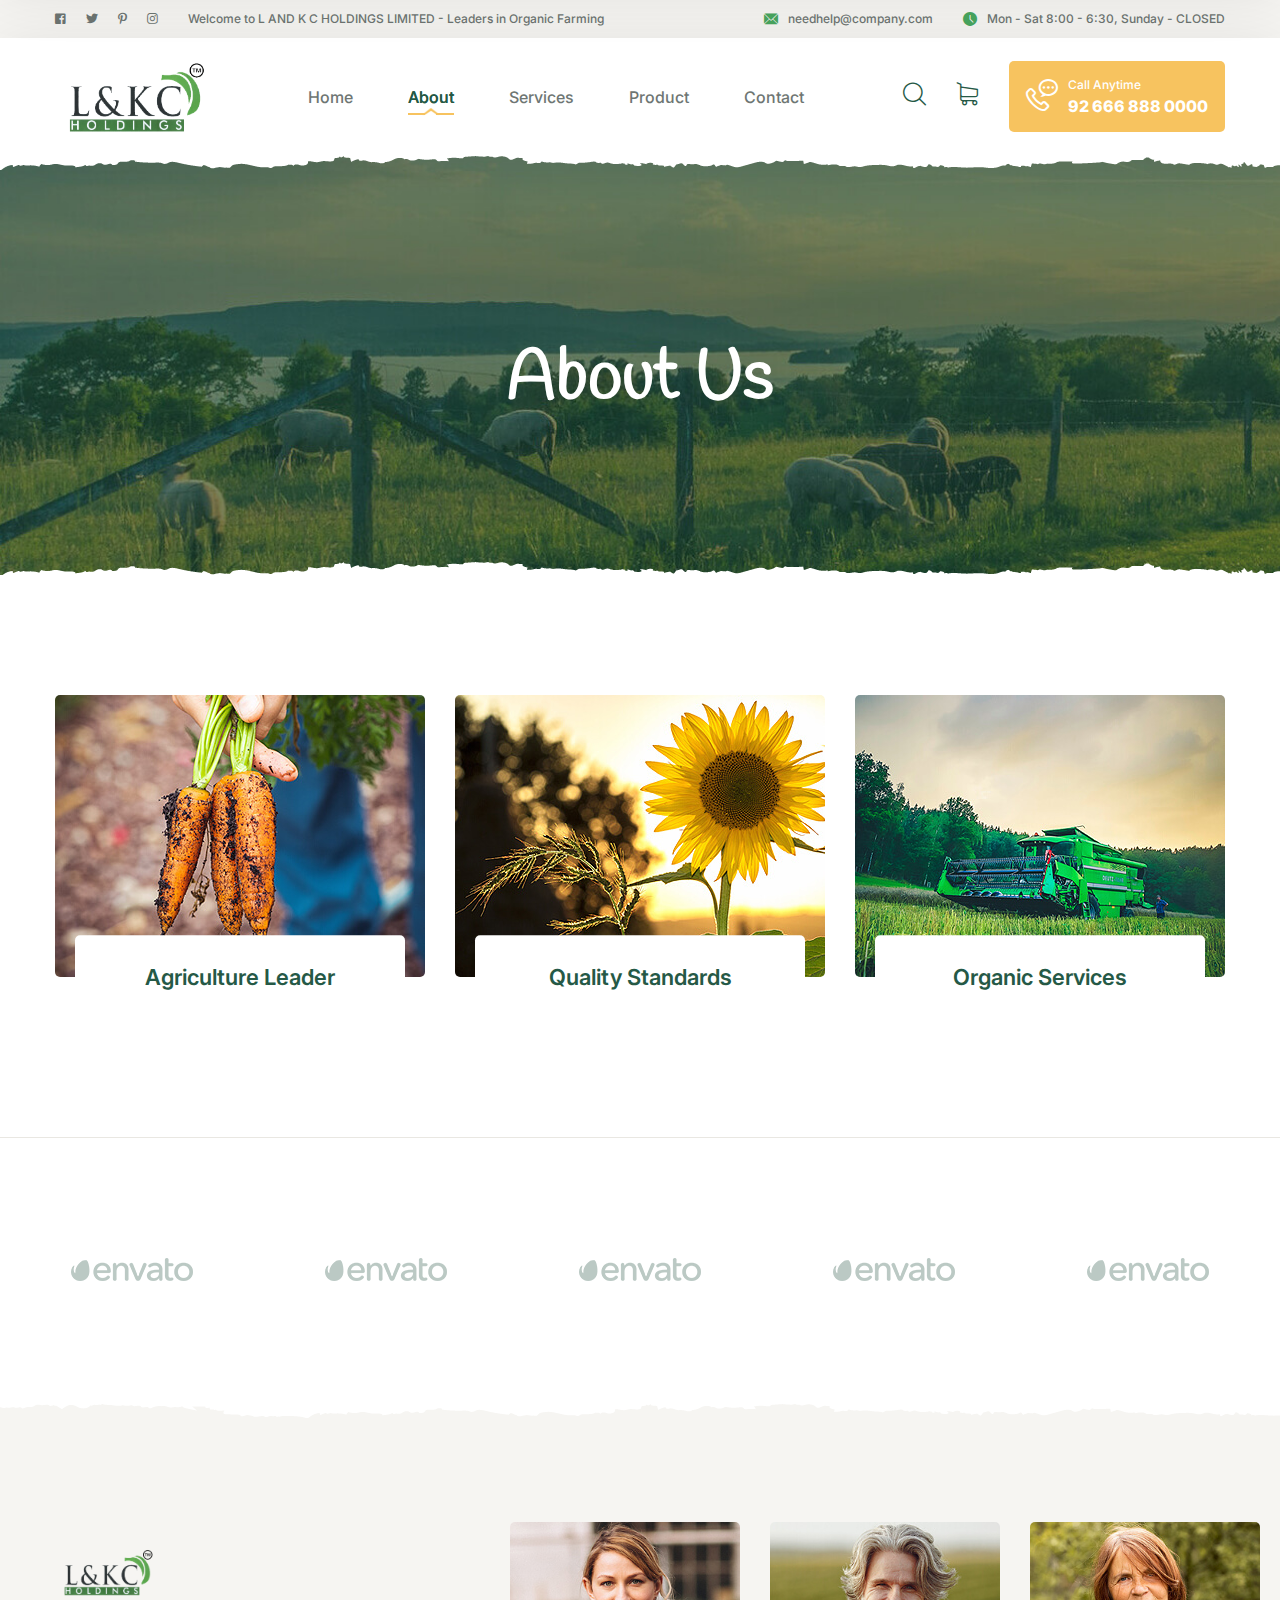
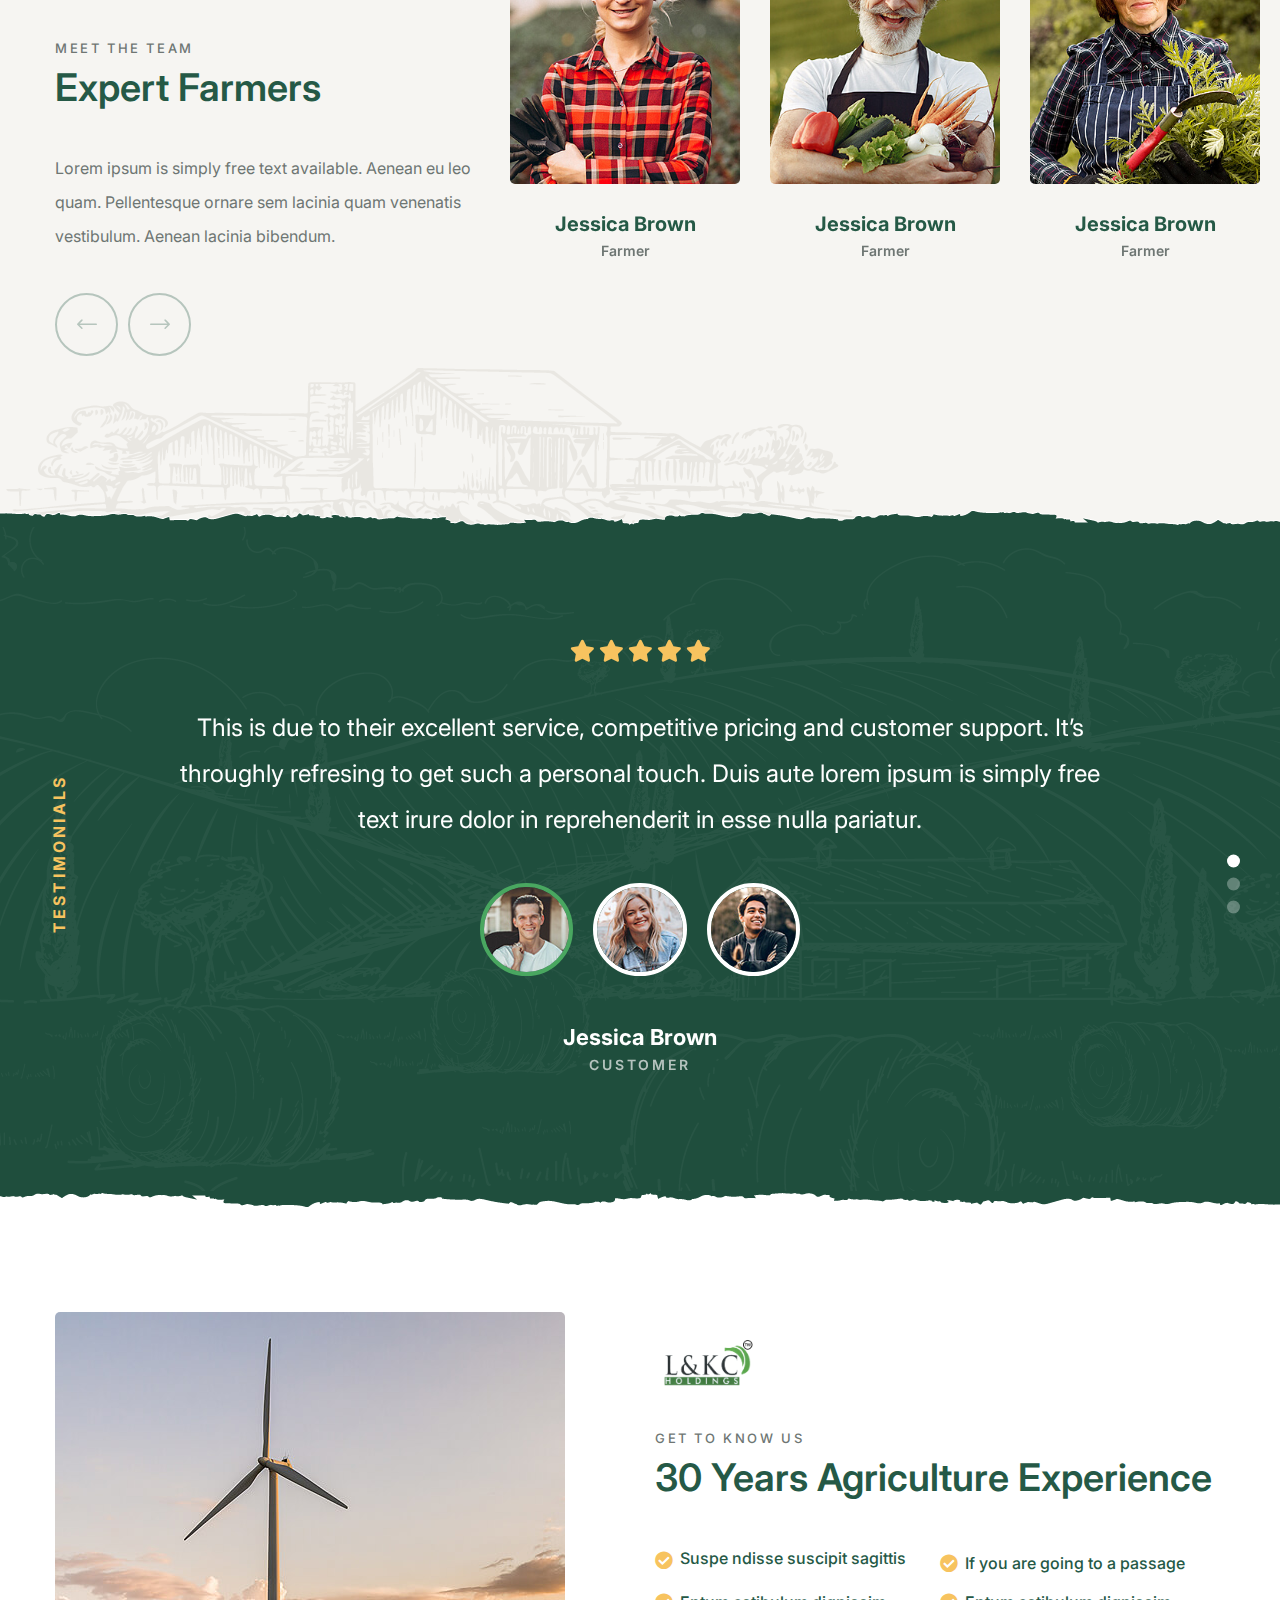
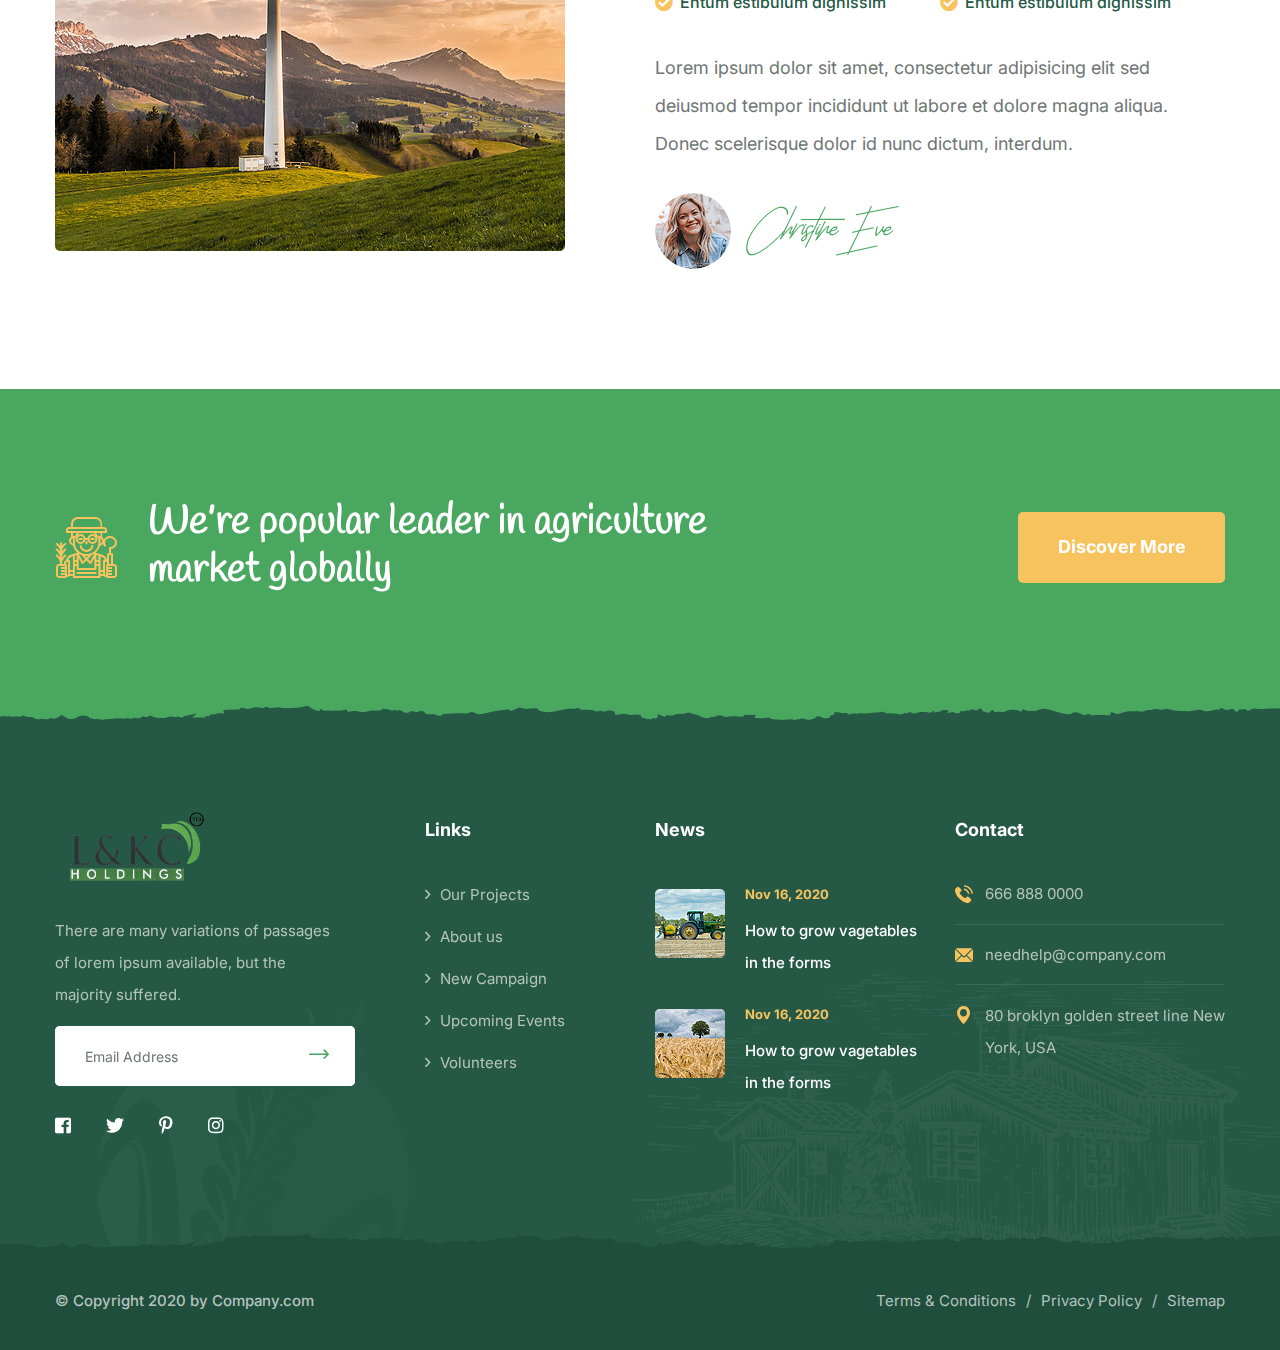
<file: about.html>
<!DOCTYPE html>
<html lang="en">

<head>
    <meta charset="UTF-8">
    <meta name="viewport" content="width=device-width, initial-scale=1.0">
    <title>About Us Page || Agrikon || HTML Template For Agriculture Farm & Farmers</title>
    <!-- favicons Icons -->
    <link rel="apple-touch-icon" sizes="180x180" href="assets/images/favicons/apple-touch-icon.png">
    <link rel="icon" type="image/png" sizes="32x32" href="assets/images/favicons/favicon-32x32.png">
    <link rel="icon" type="image/png" sizes="16x16" href="assets/images/favicons/favicon-16x16.png">
    <link rel="manifest" href="assets/images/favicons/site.webmanifest">
    <meta name="description" content="Agrikon HTML Template For Agriculture Farm & Farmers">

    <!-- fonts -->
    <link rel="preconnect" href="https://fonts.gstatic.com">
    <link href="https://fonts.googleapis.com/css2?family=Handlee&family=Inter:wght@100;200;300;400;500;600;700;800;900&display=swap" rel="stylesheet">

    <link rel="stylesheet" href="assets/css/bootstrap.min.css">
    <link rel="stylesheet" href="assets/css/fontawesome-all.min.css">
    <link rel="stylesheet" href="assets/css/swiper.min.css">
    <link rel="stylesheet" href="assets/css/animate.min.css">
    <link rel="stylesheet" href="assets/css/odometer.min.css">
    <link rel="stylesheet" href="assets/css/jarallax.css">
    <link rel="stylesheet" href="assets/css/magnific-popup.css">
    <link rel="stylesheet" href="assets/css/bootstrap-select.min.css">
    <link rel="stylesheet" href="assets/css/agrikon-icons.css">
    <link rel="stylesheet" href="assets/css/nouislider.min.css">
    <link rel="stylesheet" href="assets/css/nouislider.pips.css">

    <!-- template styles -->
    <link rel="stylesheet" href="assets/css/main.css">
</head>

<body>
    <div class="preloader">
        <img class="preloader__image" width="55" src="assets/images/loader.png" alt="">
    </div><!-- /.preloader -->
    <div class="page-wrapper">

        <header class="main-header">
            <div class="topbar">
                <div class="container">
                    <div class="topbar__left">
                        <div class="topbar__social">
                            <a href="#" class="fab fa-facebook-square"></a>
                            <a href="#" class="fab fa-twitter"></a>
                            <a href="#" class="fab fa-pinterest-p"></a>
                            <a href="#" class="fab fa-instagram"></a>
                        </div><!-- /.topbar__social -->
                        <p>
                            Welcome to L AND K C HOLDINGS LIMITED - Leaders in Organic
                            Farming
                          </p>
                        </div>
                        <!-- /.topbar__left -->
                        <div class="topbar__right">
                          <a href="#"
                            ><i class="agrikon-icon-email"></i>needhelp@company.com</a
                          >
                          <a href="#"
                            ><i class="agrikon-icon-clock"></i>Mon - Sat 8:00 - 6:30, Sunday
                            - CLOSED</a>
                    </div><!-- /.topbar__right -->
                </div><!-- /.container -->
            </div><!-- /.topbar -->
            <nav class="main-menu">
                <div class="container">
                    <div class="logo-box">
                        <a href="index.html" aria-label="logo image"><img src="assets/images/logo-dark.png" width="153" alt=""></a>
                        <span class="fa fa-bars mobile-nav__toggler"></span>
                    </div><!-- /.logo-box -->
                    <ul class="main-menu__list">
                        <li class="dropdown">
                            <a href="index.html">Home</a>
                           
                        </li>
                        <li>
                            <a href="about.html">About</a>
                        </li>
                        <li class="dropdown">
                            <a href="services.html">Services</a>
                            
                        </li>
                        <li class="dropdown">
                            <a href="product.html">Product</a>
                            
                        </li>
                        <li class="dropdown">
                            <a href="contact.html">Contact</a>
                           
                        </li>
                    </ul>
                    <!-- /.main-menu__list -->

                    <div class="main-header__info">
                        <a href="#" class="search-toggler main-header__search-btn"><i class="agrikon-icon-magnifying-glass"></i></a>
                        <a class="main-header__cart-btn" href="#"><i class="agrikon-icon-shopping-cart"></i></a>
                        <a href="tel:92-666-888-0000" class="main-header__info-phone">
                            <i class="agrikon-icon-phone-call"></i>
                            <span class="main-header__info-phone-content">
                                <span class="main-header__info-phone-text">Call Anytime</span>
                                <span class="main-header__info-phone-title">92 666 888 0000</span>
                            </span><!-- /.main-header__info-phone-content -->
                        </a><!-- /.main-header__info-phone -->
                    </div><!-- /.main-header__info -->
                </div><!-- /.container -->
            </nav>
            <!-- /.main-menu -->
        </header><!-- /.main-header -->

        <div class="stricky-header stricked-menu main-menu">
            <div class="sticky-header__content"></div><!-- /.sticky-header__content -->
        </div><!-- /.stricky-header -->
        <section class="page-header">
            <div class="page-header__bg" style="background-image: url(assets/images/backgrounds/page-header-bg-1-1.jpg);"></div>
            <!-- /.page-header__bg -->
            <div class="container">
                <ul class="thm-breadcrumb list-unstyled">
                   
                </ul><!-- /.thm-breadcrumb list-unstyled -->
                <h2>About Us</h2>
            </div><!-- /.container -->
        </section><!-- /.page-header -->

        <section class="service-one service-one__about">
            <div class="container">
                <div class="row">
                    <div class="col-md-12 col-lg-4">
                        <div class="service-one__box">
                            <img src="assets/images/services/service-1-1.jpg" alt="">
                            <div class="service-one__box-content">
                                <h3><a href="service-details.html">Agriculture Leader</a></h3>
                            </div><!-- /.service-one__box-content -->
                        </div><!-- /.service-one__box -->
                    </div><!-- /.col-md-12 col-lg-4 -->
                    <div class="col-md-12 col-lg-4">
                        <div class="service-one__box">
                            <img src="assets/images/services/service-1-2.jpg" alt="">
                            <div class="service-one__box-content">
                                <h3><a href="service-details.html">Quality Standards</a></h3>
                            </div><!-- /.service-one__box-content -->
                        </div><!-- /.service-one__box -->
                    </div><!-- /.col-md-12 col-lg-4 -->
                    <div class="col-md-12 col-lg-4">
                        <div class="service-one__box">
                            <img src="assets/images/services/service-1-3.jpg" alt="">
                            <div class="service-one__box-content">
                                <h3><a href="service-details.html">Organic Services</a></h3>
                            </div><!-- /.service-one__box-content -->
                        </div><!-- /.service-one__box -->
                    </div><!-- /.col-md-12 col-lg-4 -->
                </div><!-- /.row -->
            </div><!-- /.container -->
        </section><!-- /.service-one -->

        <div class="client-carousel client-carousel__has-border-top client-carousel__about-page">
            <div class="container">
                <div class="thm-swiper__slider swiper-container" data-swiper-options='{"spaceBetween": 140, "slidesPerView": 5, "autoplay": { "delay": 5000 }, "breakpoints": {
                "0": {
                    "spaceBetween": 30,
                    "slidesPerView": 2
                },
                "375": {
                    "spaceBetween": 30,
                    "slidesPerView": 2
                },
                "575": {
                    "spaceBetween": 30,
                    "slidesPerView": 3
                },
                "767": {
                    "spaceBetween": 50,
                    "slidesPerView": 4
                },
                "991": {
                    "spaceBetween": 50,
                    "slidesPerView": 5
                },
                "1199": {
                    "spaceBetween": 100,
                    "slidesPerView": 5
                }
            }}'>
                    <div class="swiper-wrapper">
                        <div class="swiper-slide">
                            <img src="assets/images/resources/brand-1-1.png" alt="">
                        </div><!-- /.swiper-slide -->
                        <div class="swiper-slide">
                            <img src="assets/images/resources/brand-1-1.png" alt="">
                        </div><!-- /.swiper-slide -->
                        <div class="swiper-slide">
                            <img src="assets/images/resources/brand-1-1.png" alt="">
                        </div><!-- /.swiper-slide -->
                        <div class="swiper-slide">
                            <img src="assets/images/resources/brand-1-1.png" alt="">
                        </div><!-- /.swiper-slide -->
                        <div class="swiper-slide">
                            <img src="assets/images/resources/brand-1-1.png" alt="">
                        </div><!-- /.swiper-slide -->
                        <div class="swiper-slide">
                            <img src="assets/images/resources/brand-1-1.png" alt="">
                        </div><!-- /.swiper-slide -->
                        <div class="swiper-slide">
                            <img src="assets/images/resources/brand-1-1.png" alt="">
                        </div><!-- /.swiper-slide -->
                        <div class="swiper-slide">
                            <img src="assets/images/resources/brand-1-1.png" alt="">
                        </div><!-- /.swiper-slide -->
                        <div class="swiper-slide">
                            <img src="assets/images/resources/brand-1-1.png" alt="">
                        </div><!-- /.swiper-slide -->
                        <div class="swiper-slide">
                            <img src="assets/images/resources/brand-1-1.png" alt="">
                        </div><!-- /.swiper-slide -->
                        <div class="swiper-slide">
                            <img src="assets/images/resources/brand-1-1.png" alt="">
                        </div><!-- /.swiper-slide -->
                        <div class="swiper-slide">
                            <img src="assets/images/resources/brand-1-1.png" alt="">
                        </div><!-- /.swiper-slide -->
                        <div class="swiper-slide">
                            <img src="assets/images/resources/brand-1-1.png" alt="">
                        </div><!-- /.swiper-slide -->
                        <div class="swiper-slide">
                            <img src="assets/images/resources/brand-1-1.png" alt="">
                        </div><!-- /.swiper-slide -->
                        <div class="swiper-slide">
                            <img src="assets/images/resources/brand-1-1.png" alt="">
                        </div><!-- /.swiper-slide -->
                        <div class="swiper-slide">
                            <img src="assets/images/resources/brand-1-1.png" alt="">
                        </div><!-- /.swiper-slide -->
                        <div class="swiper-slide">
                            <img src="assets/images/resources/brand-1-1.png" alt="">
                        </div><!-- /.swiper-slide -->
                        <div class="swiper-slide">
                            <img src="assets/images/resources/brand-1-1.png" alt="">
                        </div><!-- /.swiper-slide -->
                        <div class="swiper-slide">
                            <img src="assets/images/resources/brand-1-1.png" alt="">
                        </div><!-- /.swiper-slide -->
                        <div class="swiper-slide">
                            <img src="assets/images/resources/brand-1-1.png" alt="">
                        </div><!-- /.swiper-slide -->
                    </div><!-- /.swiper-wrapper -->
                </div><!-- /.thm-swiper__slider -->
            </div><!-- /.container -->
        </div><!-- /.client-carousel -->

        <section class="team-one">
            <img src="assets/images/icons/team-bg-1-1.png" alt="" class="team-one__bg">
            <div class="container">
                <div class="row">
                    <div class="col-md-12 col-lg-12 col-xl-5">
                        <div class="team-one__content">
                            <div class="block-title">
                                <div class="block-title__image"></div><!-- /.block-title__image -->
                                <p>meet the team</p>
                                <h3>Expert Farmers</h3>
                            </div><!-- /.block-title -->
                            <div class="team-one__summery">
                                <p>Lorem ipsum is simply free text available. Aenean eu leo quam. Pellentesque ornare sem
                                    lacinia quam venenatis vestibulum. Aenean lacinia bibendum.</p>
                            </div><!-- /.team-one__summery -->

                            <!-- If we need navigation buttons -->
                            <div class="team-one__nav">
                                <div class="swiper-button-prev" id="team-one__swiper-button-next"><i class="agrikon-icon-left-arrow"></i>
                                </div>
                                <div class="swiper-button-next" id="team-one__swiper-button-prev"><i class="agrikon-icon-right-arrow"></i></div>
                            </div><!-- /.team-one__nav -->

                        </div><!-- /.team-one__content -->
                    </div><!-- /.col-md-12 col-lg-5 -->
                </div><!-- /.row -->
            </div><!-- /.container -->
            <div class="team-one__carousel-wrap">
                <div class="thm-swiper__slider swiper-container" data-swiper-options='{"spaceBetween": 0, "slidesPerView": 1, "slidesPerGroup": 1, "autoplay": { "delay": 5000 }, "navigation": {
            "nextEl": "#team-one__swiper-button-next",
            "prevEl": "#team-one__swiper-button-prev"
        },"breakpoints": {
            "0": {
                "spaceBetween": 0,
                "slidesPerView": 1,
                "slidesPerGroup": 1
            },
            "640": {
                "spaceBetween": 30,
                "slidesPerView": 2,
                "slidesPerGroup": 2
            },
            "992": {
                "spaceBetween": 30,
                "slidesPerView": 3,
                "slidesPerGroup": 3
            },
            "1200": {
                "spaceBetween": 30,
                "slidesPerView": 3,
                "slidesPerGroup": 3
            }
        }}'>

                    <div class="swiper-wrapper">
                        <div class="swiper-slide">
                            <div class="team-card">
                                <div class="team-card__image">
                                    <img src="assets/images/team/team-1-1.jpg" alt="Jessica Brown">
                                    <div class="team-card__social">
                                        <a href="#"><i class="fab fa-facebook-f"></i></a>
                                        <a href="#"><i class="fab fa-twitter"></i></a>
                                        <a href="#"><i class="fab fa-linkedin-in"></i></a>
                                    </div><!-- /.team-card__social -->
                                </div><!-- /.team-card__image -->
                                <h3>Jessica Brown</h3>
                                <p>Farmer</p>
                            </div><!-- /.team-card -->
                        </div><!-- /.swiper-slide -->
                        <div class="swiper-slide">
                            <div class="team-card">
                                <div class="team-card__image">
                                    <img src="assets/images/team/team-1-2.jpg" alt="Jessica Brown">
                                    <div class="team-card__social">
                                        <a href="#"><i class="fab fa-facebook-f"></i></a>
                                        <a href="#"><i class="fab fa-twitter"></i></a>
                                        <a href="#"><i class="fab fa-linkedin-in"></i></a>
                                    </div><!-- /.team-card__social -->
                                </div><!-- /.team-card__image -->
                                <h3>Jessica Brown</h3>
                                <p>Farmer</p>
                            </div><!-- /.team-card -->
                        </div><!-- /.swiper-slide -->
                        <div class="swiper-slide">
                            <div class="team-card">
                                <div class="team-card__image">
                                    <img src="assets/images/team/team-1-3.jpg" alt="Jessica Brown">
                                    <div class="team-card__social">
                                        <a href="#"><i class="fab fa-facebook-f"></i></a>
                                        <a href="#"><i class="fab fa-twitter"></i></a>
                                        <a href="#"><i class="fab fa-linkedin-in"></i></a>
                                    </div><!-- /.team-card__social -->
                                </div><!-- /.team-card__image -->
                                <h3>Jessica Brown</h3>
                                <p>Farmer</p>
                            </div><!-- /.team-card -->
                        </div><!-- /.swiper-slide -->
                        <div class="swiper-slide">
                            <div class="team-card">
                                <div class="team-card__image">
                                    <img src="assets/images/team/team-1-1.jpg" alt="Jessica Brown">
                                    <div class="team-card__social">
                                        <a href="#"><i class="fab fa-facebook-f"></i></a>
                                        <a href="#"><i class="fab fa-twitter"></i></a>
                                        <a href="#"><i class="fab fa-linkedin-in"></i></a>
                                    </div><!-- /.team-card__social -->
                                </div><!-- /.team-card__image -->
                                <h3>Jessica Brown</h3>
                                <p>Farmer</p>
                            </div><!-- /.team-card -->
                        </div><!-- /.swiper-slide -->
                        <div class="swiper-slide">
                            <div class="team-card">
                                <div class="team-card__image">
                                    <img src="assets/images/team/team-1-2.jpg" alt="Jessica Brown">
                                    <div class="team-card__social">
                                        <a href="#"><i class="fab fa-facebook-f"></i></a>
                                        <a href="#"><i class="fab fa-twitter"></i></a>
                                        <a href="#"><i class="fab fa-linkedin-in"></i></a>
                                    </div><!-- /.team-card__social -->
                                </div><!-- /.team-card__image -->
                                <h3>Jessica Brown</h3>
                                <p>Farmer</p>
                            </div><!-- /.team-card -->
                        </div><!-- /.swiper-slide -->
                        <div class="swiper-slide">
                            <div class="team-card">
                                <div class="team-card__image">
                                    <img src="assets/images/team/team-1-3.jpg" alt="Jessica Brown">
                                    <div class="team-card__social">
                                        <a href="#"><i class="fab fa-facebook-f"></i></a>
                                        <a href="#"><i class="fab fa-twitter"></i></a>
                                        <a href="#"><i class="fab fa-linkedin-in"></i></a>
                                    </div><!-- /.team-card__social -->
                                </div><!-- /.team-card__image -->
                                <h3>Jessica Brown</h3>
                                <p>Farmer</p>
                            </div><!-- /.team-card -->
                        </div><!-- /.swiper-slide -->
                    </div><!-- /.swiper-wrapper -->

                </div><!-- /.thm-swiper__slider -->
            </div><!-- /.team-one__carousel-wrap -->
        </section><!-- /.team-one -->

        <section class="testimonials-one testimonials-one__about">
            <img src="assets/images/icons/testimonials-bg-1-1.png" class="testimonials-one__bg" alt="">
            <div class="container">
                <h2 class="testimonials-one__title">Testimonials</h2>
                <div id="testimonials-one__carousel" class="testimonials-one__carousel swiper-container">
                    <div class="swiper-wrapper">
                        <div class="swiper-slide">
                            <div class="testimonials-one__icons">
                                <i class="fas fa-star"></i>
                                <i class="fas fa-star"></i>
                                <i class="fas fa-star"></i>
                                <i class="fas fa-star"></i>
                                <i class="fas fa-star"></i>
                            </div><!-- /.testimonials-one__icons -->
                            <p>This is due to their excellent service, competitive pricing and customer support. It’s throughly
                                refresing to get such a personal touch. Duis aute lorem ipsum is simply free text irure dolor in
                                reprehenderit in esse nulla pariatur.</p>
                        </div><!-- /.swiper-slide -->
                        <div class="swiper-slide">
                            <div class="testimonials-one__icons">
                                <i class="fas fa-star"></i>
                                <i class="fas fa-star"></i>
                                <i class="fas fa-star"></i>
                                <i class="fas fa-star"></i>
                                <i class="fas fa-star"></i>
                            </div><!-- /.testimonials-one__icons -->
                            <p>This is due to their excellent service, competitive pricing and customer support. It’s throughly
                                refresing to get such a personal touch. Duis aute lorem ipsum is simply free text irure dolor in
                                reprehenderit in esse nulla pariatur.</p>
                        </div><!-- /.swiper-slide -->
                        <div class="swiper-slide">
                            <div class="testimonials-one__icons">
                                <i class="fas fa-star"></i>
                                <i class="fas fa-star"></i>
                                <i class="fas fa-star"></i>
                                <i class="fas fa-star"></i>
                                <i class="fas fa-star"></i>
                            </div><!-- /.testimonials-one__icons -->
                            <p>This is due to their excellent service, competitive pricing and customer support. It’s throughly
                                refresing to get such a personal touch. Duis aute lorem ipsum is simply free text irure dolor in
                                reprehenderit in esse nulla pariatur.</p>
                        </div><!-- /.swiper-slide -->
                    </div><!-- /.swiper-wrapper -->
                </div><!-- /#testimonials-one__carousel -->

                <div id="testimonials-one__thumb" class="swiper-container">
                    <div class="swiper-wrapper">
                        <div class="swiper-slide">
                            <div class="testimonials-one__image">
                                <img src="assets/images/resources/testimonials-1-1.jpg" alt="">
                            </div><!-- /.testimonials-one__image -->
                        </div><!-- /.swiper-slide -->
                        <div class="swiper-slide">
                            <div class="testimonials-one__image">
                                <img src="assets/images/resources/testimonials-1-2.jpg" alt="">
                            </div><!-- /.testimonials-one__image -->
                        </div><!-- /.swiper-slide -->
                        <div class="swiper-slide">
                            <div class="testimonials-one__image">
                                <img src="assets/images/resources/testimonials-1-3.jpg" alt="">
                            </div><!-- /.testimonials-one__image -->
                        </div><!-- /.swiper-slide -->
                    </div><!-- /.swiper-wrapper -->
                </div><!-- /#testimonials-one__thumb.swiper-container -->

                <div id="testimonials-one__meta" class="testimonials-one__carousel swiper-container">
                    <div class="swiper-wrapper">
                        <div class="swiper-slide">
                            <div class="testimonials-one__meta">
                                <h4>Jessica Brown</h4>
                                <span>Customer</span>
                            </div><!-- /.testimonials-one__meta -->
                        </div><!-- /.swiper-slide -->
                        <div class="swiper-slide">
                            <div class="testimonials-one__meta">
                                <h4>Caleb Hoffman</h4>
                                <span>Customer</span>
                            </div><!-- /.testimonials-one__meta -->
                        </div><!-- /.swiper-slide -->
                        <div class="swiper-slide">
                            <div class="testimonials-one__meta">
                                <h4>Bradley Kim</h4>
                                <span>Customer</span>
                            </div><!-- /.testimonials-one__meta -->
                        </div><!-- /.swiper-slide -->
                    </div><!-- /.swiper-wrapper -->
                </div><!-- /#testimonials-one__meta.swiper-container -->
                <div class="swiper-pagination" id="testimonials-one__swiper-pagination"></div>
            </div><!-- /.container -->
        </section><!-- /.testimonials-one -->

        <section class="about-three">
            <div class="container">
                <div class="row">
                    <div class="col-lg-6">
                        <div class="about-three__image">
                            <img src="assets/images/resources/about-3-2.jpg" alt="">
                        </div><!-- /.about-three__image -->
                    </div><!-- /.col-lg-6 -->
                    <div class="col-lg-6">
                        <div class="about-three__content">
                            <div class="block-title">
                                <div class="block-title__image"></div><!-- /.block-title__image -->
                                <p>Get to know us</p>
                                <h3>30 Years Agriculture
                                    Experience</h3>
                            </div><!-- /.block-title -->
                            <ul class="about-three__list list-unstyled">
                                <li>
                                    <i class="fa fa-check-circle"></i>
                                    Suspe ndisse suscipit sagittis
                                </li>
                                <li>
                                    <i class="fa fa-check-circle"></i>
                                    If you are going to a passage
                                </li>
                                <li>
                                    <i class="fa fa-check-circle"></i>
                                    Entum estibulum dignissim
                                </li>
                                <li>
                                    <i class="fa fa-check-circle"></i>
                                    Entum estibulum dignissim
                                </li>
                            </ul><!-- /.about-three__list list-unstyled -->
                            <div class="about-three__summery">
                                <p>Lorem ipsum dolor sit amet, consectetur adipisicing elit sed deiusmod tempor incididunt ut
                                    labore et dolore magna aliqua. Donec scelerisque dolor id nunc dictum, interdum. </p>
                            </div><!-- /.about-three__summery -->
                            <div class="about-three__signs">
                                <img src="assets/images/resources/about-3-1.png" alt="">
                                <img src="assets/images/resources/sign-1-1.png" alt="">
                            </div><!-- /.about-three__signs -->
                        </div><!-- /.about-three__content -->
                    </div><!-- /.col-lg-6 -->
                </div><!-- /.row -->
            </div><!-- /.container -->
        </section><!-- /.about-three -->


        <section class="call-to-action jarallax" data-jarallax data-speed="0.3" data-imgPosition="-80% 50%">
            <img class="call-to-action__bg jarallax-img" src="assets/images/backgrounds/cta-1-bg-1.jpg" alt="parallax-image" />
            <!-- /.call-to-action__bg -->
            <div class="container">
                <div class="call-to-action__content">
                    <i class="call-to-action__icon agrikon-icon-agriculture-2"></i>
                    <h3>We’re popular leader in agriculture
                        market globally</h3>
                </div><!-- /.call-to-action__content -->
                <div class="call-to-action__button">
                    <a href="services.html" class="thm-btn">Discover More</a><!-- /.thm-btn -->
                </div><!-- /.call-to-action__button -->
            </div><!-- /.container -->
        </section><!-- /.call-to-action -->

        <footer class="site-footer">
            <img src="assets/images/icons/footer-bg-icon-1.png" class="site-footer__shape-1" alt="">
            <img src="assets/images/icons/footer-bg-icon-2.png" class="site-footer__shape-2" alt="">
            <div class="container">
                <div class="row">
                    <div class="col-sm-12 col-md-6 col-lg-6 col-xl-4">
                        <div class="footer-widget">
                            <a href="index.html" class="footer-widget__Logo">
                                <img src="assets/images/logo-light.png" width="153" alt="">
                            </a>
                            <p>There are many variations of passages of lorem ipsum available, but the majority suffered.
                            </p>
                            <form action="#" data-url="YOUR_MAILCHIMP_URL" class="mc-form">
                                <input type="email" name="EMAIL" placeholder="Email Address">
                                <button type="submit"><i class="agrikon-icon-right-arrow"></i></button>
                            </form><!-- /.mc-form -->
                            <div class="mc-form__response"></div><!-- /.mc-form__response -->
                            <div class="footer__social">
                                <a href="#" class="fab fa-facebook-square"></a>
                                <a href="#" class="fab fa-twitter"></a>
                                <a href="#" class="fab fa-pinterest-p"></a>
                                <a href="#" class="fab fa-instagram"></a>
                            </div><!-- /.topbar__social -->
                        </div><!-- /.footer-widget -->
                    </div><!-- /.col-sm-12 col-md-6 col-lg-4 -->
                    <div class="col-sm-12 col-md-6 col-lg-6 col-xl-2">
                        <div class="footer-widget footer-widget__links-widget">
                            <h3 class="footer-widget__title">Links</h3><!-- /.footer-widget__title -->
                            <ul class="list-unstyled footer-widget__links">
                                <li><a href="#">Our Projects</a></li>
                                <li><a href="#">About us</a></li>
                                <li><a href="#">New Campaign</a></li>
                                <li><a href="#">Upcoming Events</a></li>
                                <li><a href="#">Volunteers</a></li>
                            </ul><!-- /.list-unstyled -->
                        </div><!-- /.footer-widget -->
                    </div><!-- /.col-sm-12 col-md-6 col-lg-2 -->
                    <div class="col-sm-12 col-md-6 col-lg-6 col-xl-3">
                        <div class="footer-widget">
                            <h3 class="footer-widget__title">News</h3><!-- /.footer-widget__title -->
                            <ul class="list-unstyled footer-widget__post">
                                <li>
                                    <img src="assets/images/resources/footer-post-1.png" alt="">
                                    <div class="footer-widget__post-content">
                                        <span>Nov 16, 2020</span>
                                        <h4><a href="blog-details.html">How to grow vagetables in the forms</a></h4>
                                    </div><!-- /.footer-widget__post-content -->
                                </li>
                                <li>
                                    <img src="assets/images/resources/footer-post-2.png" alt="">
                                    <div class="footer-widget__post-content">
                                        <span>Nov 16, 2020</span>
                                        <h4><a href="blog-details.html">How to grow vagetables in the forms</a></h4>
                                    </div><!-- /.footer-widget__post-content -->
                                </li>
                            </ul><!-- /.list-unstyled footer-widget__post -->
                        </div><!-- /.footer-widget -->
                    </div><!-- /.col-sm-12 col-md-6 col-lg-3 -->
                    <div class="col-sm-12 col-md-6 col-lg-6 col-xl-3">
                        <h3 class="footer-widget__title">Contact</h3><!-- /.footer-widget__title -->
                        <ul class="list-unstyled footer-widget__contact">
                            <li>
                                <i class="agrikon-icon-telephone"></i>
                                <a href="tel:666-888-0000">666 888 0000</a>
                            </li>
                            <li>
                                <i class="agrikon-icon-email"></i>
                                <a href="mailto:needhelp@company.com">needhelp@company.com</a>
                            </li>
                            <li>
                                <i class="agrikon-icon-pin"></i>
                                <a href="#">80 broklyn golden street line
                                    New York, USA</a>
                            </li>
                        </ul><!-- /.list-unstyled -->
                    </div><!-- /.col-sm-12 col-md-6 col-lg-3 -->
                </div><!-- /.row -->
            </div><!-- /.container -->
        </footer><!-- /.site-footer -->
        <div class="bottom-footer">
            <div class="container">
                <p>© Copyright 2020 by Company.com</p>
                <div class="bottom-footer__links">
                    <a href="#">Terms & Conditions</a>
                    <a href="#">Privacy Policy</a>
                    <a href="#">Sitemap</a>
                </div><!-- /.bottom-footer__links -->
            </div><!-- /.container -->
        </div><!-- /.bottom-footer -->

    </div><!-- /.page-wrapper -->


    <div class="mobile-nav__wrapper">
        <div class="mobile-nav__overlay mobile-nav__toggler"></div>
        <!-- /.mobile-nav__overlay -->
        <div class="mobile-nav__content">
            <span class="mobile-nav__close mobile-nav__toggler"><i class="far fa-times"></i></span>

            <div class="logo-box">
                <a href="index.html" aria-label="logo image"><img src="assets/images/logo-light.png" width="155" alt="" /></a>
            </div>
            <!-- /.logo-box -->
            <div class="mobile-nav__container"></div>
            <!-- /.mobile-nav__container -->

            <ul class="mobile-nav__contact list-unstyled">
                <li>
                    <i class="agrikon-icon-email"></i>
                    <a href="mailto:needhelp@agrikon.com">needhelp@agrikon.com</a>
                </li>
                <li>
                    <i class="agrikon-icon-telephone"></i>
                    <a href="tel:666-888-0000">666 888 0000</a>
                </li>
            </ul><!-- /.mobile-nav__contact -->
            <div class="mobile-nav__top">
                <div class="mobile-nav__language">
                    <img src="assets/images/resources/flag-1-1.jpg" alt="">
                    <label class="sr-only" for="language-select">select language</label>
                    <!-- /#language-select.sr-only -->
                    <select class="selectpicker" id="language-select">
                        <option value="english">English</option>
                        <option value="arabic">Arabic</option>
                    </select>
                </div><!-- /.mobile-nav__language -->
                <div class="mobile-nav__social">
                    <a href="#" aria-label="twitter"><i class="fab fa-twitter"></i></a>
                    <a href="#" aria-label="facebook"><i class="fab fa-facebook-square"></i></a>
                    <a href="#" aria-label="pinterest"><i class="fab fa-pinterest-p"></i></a>
                    <a href="#" aria-label="instagram"><i class="fab fa-instagram"></i></a>
                </div><!-- /.mobile-nav__social -->
            </div><!-- /.mobile-nav__top -->



        </div>
        <!-- /.mobile-nav__content -->
    </div>
    <!-- /.mobile-nav__wrapper -->

    <div class="search-popup">
        <div class="search-popup__overlay search-toggler"></div>
        <!-- /.search-popup__overlay -->
        <div class="search-popup__content">
            <form action="#">
                <label for="search" class="sr-only">search here</label><!-- /.sr-only -->
                <input type="text" id="search" placeholder="Search Here..." />
                <button type="submit" aria-label="search submit" class="thm-btn">
                    <i class="fa fa-search"></i>
                </button>
            </form>
        </div>
        <!-- /.search-popup__content -->
    </div>
    <!-- /.search-popup -->

    <a href="#" data-target="html" class="scroll-to-target scroll-to-top"><i class="fa fa-angle-up"></i></a>


    <script src="assets/js/jquery-3.5.1.min.js"></script>
    <script src="assets/js/bootstrap.bundle.min.js"></script>
    <script src="assets/js/swiper.min.js"></script>
    <script src="assets/js/jquery.ajaxchimp.min.js"></script>
    <script src="assets/js/jquery.magnific-popup.min.js"></script>
    <script src="assets/js/jquery.validate.min.js"></script>
    <script src="assets/js/bootstrap-select.min.js"></script>
    <script src="assets/js/wow.js"></script>
    <script src="assets/js/odometer.min.js"></script>
    <script src="assets/js/jquery.appear.min.js"></script>
    <script src="assets/js/jarallax.min.js"></script>
    <script src="assets/js/circle-progress.min.js"></script>
    <script src="assets/js/wNumb.min.js"></script>
    <script src="assets/js/nouislider.min.js"></script>

    <!-- template js -->
    <script src="assets/js/theme.js"></script>
</body>

</html>
</file>
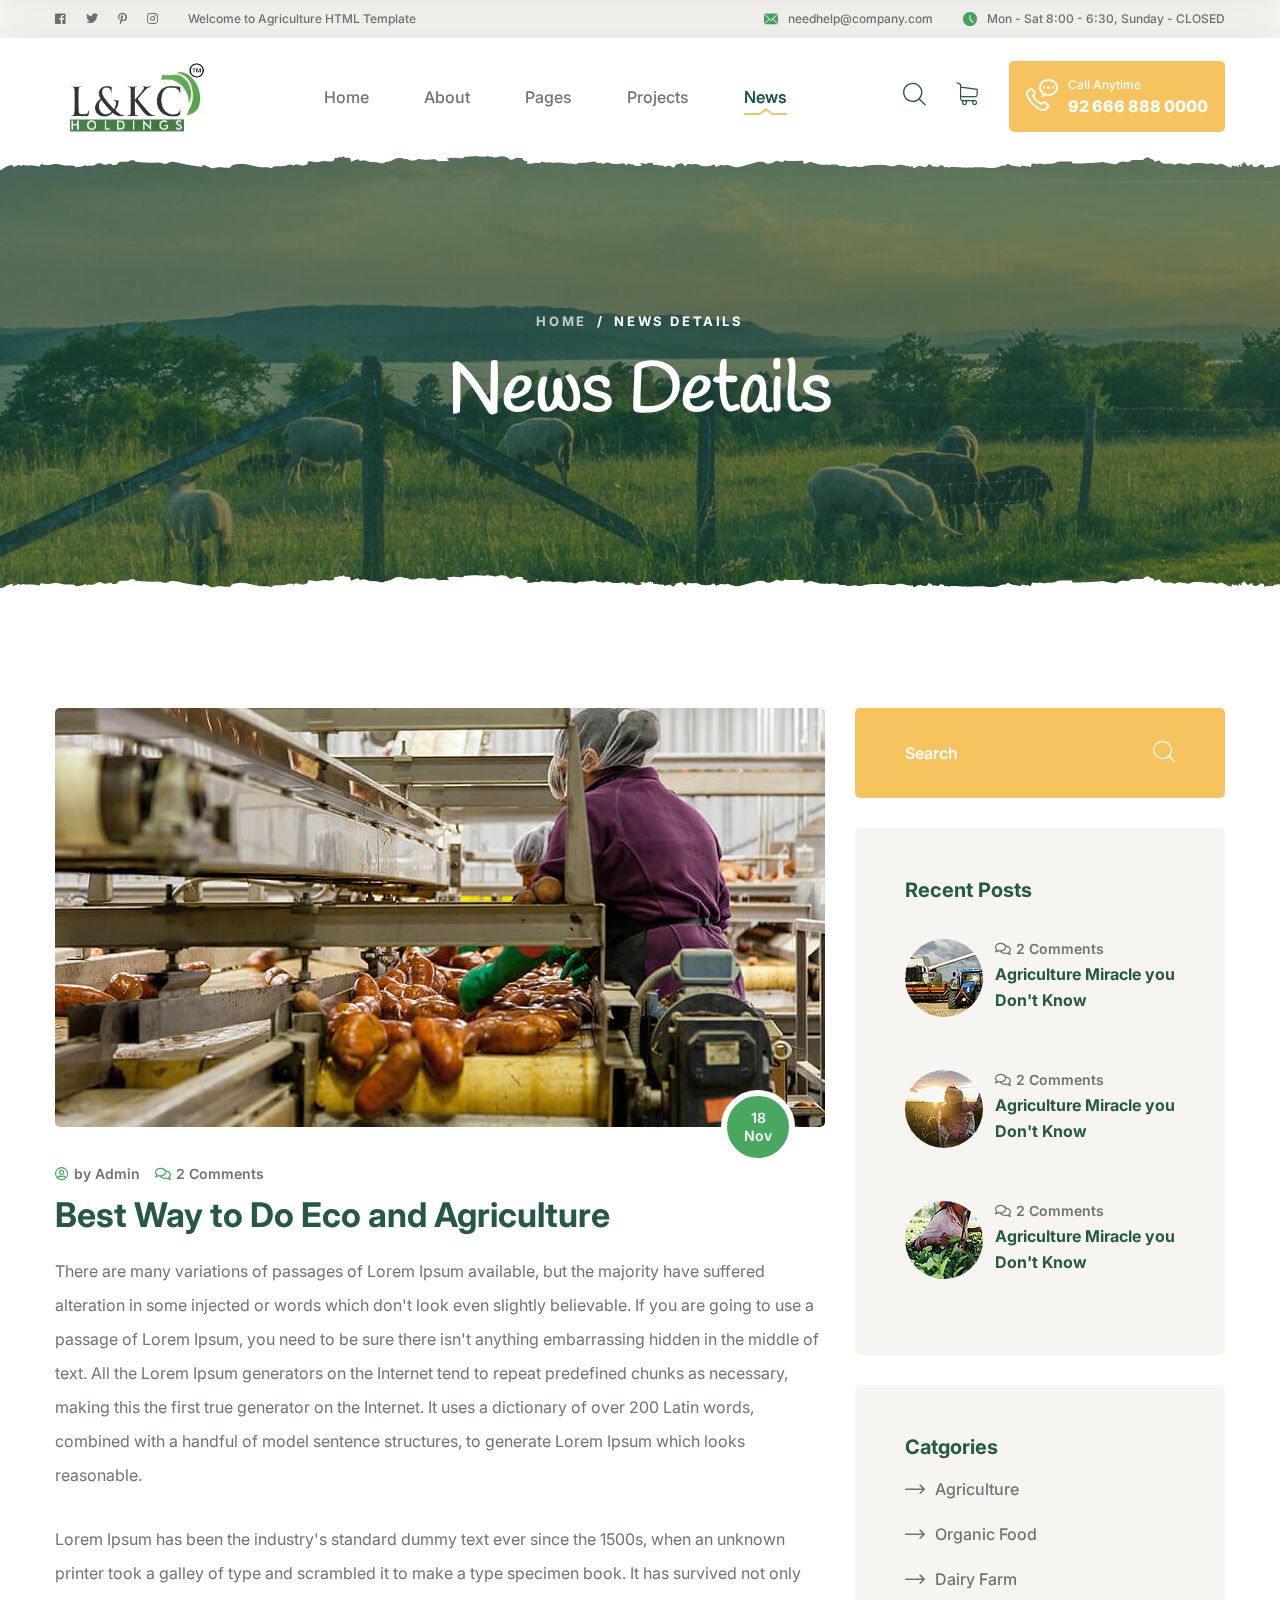
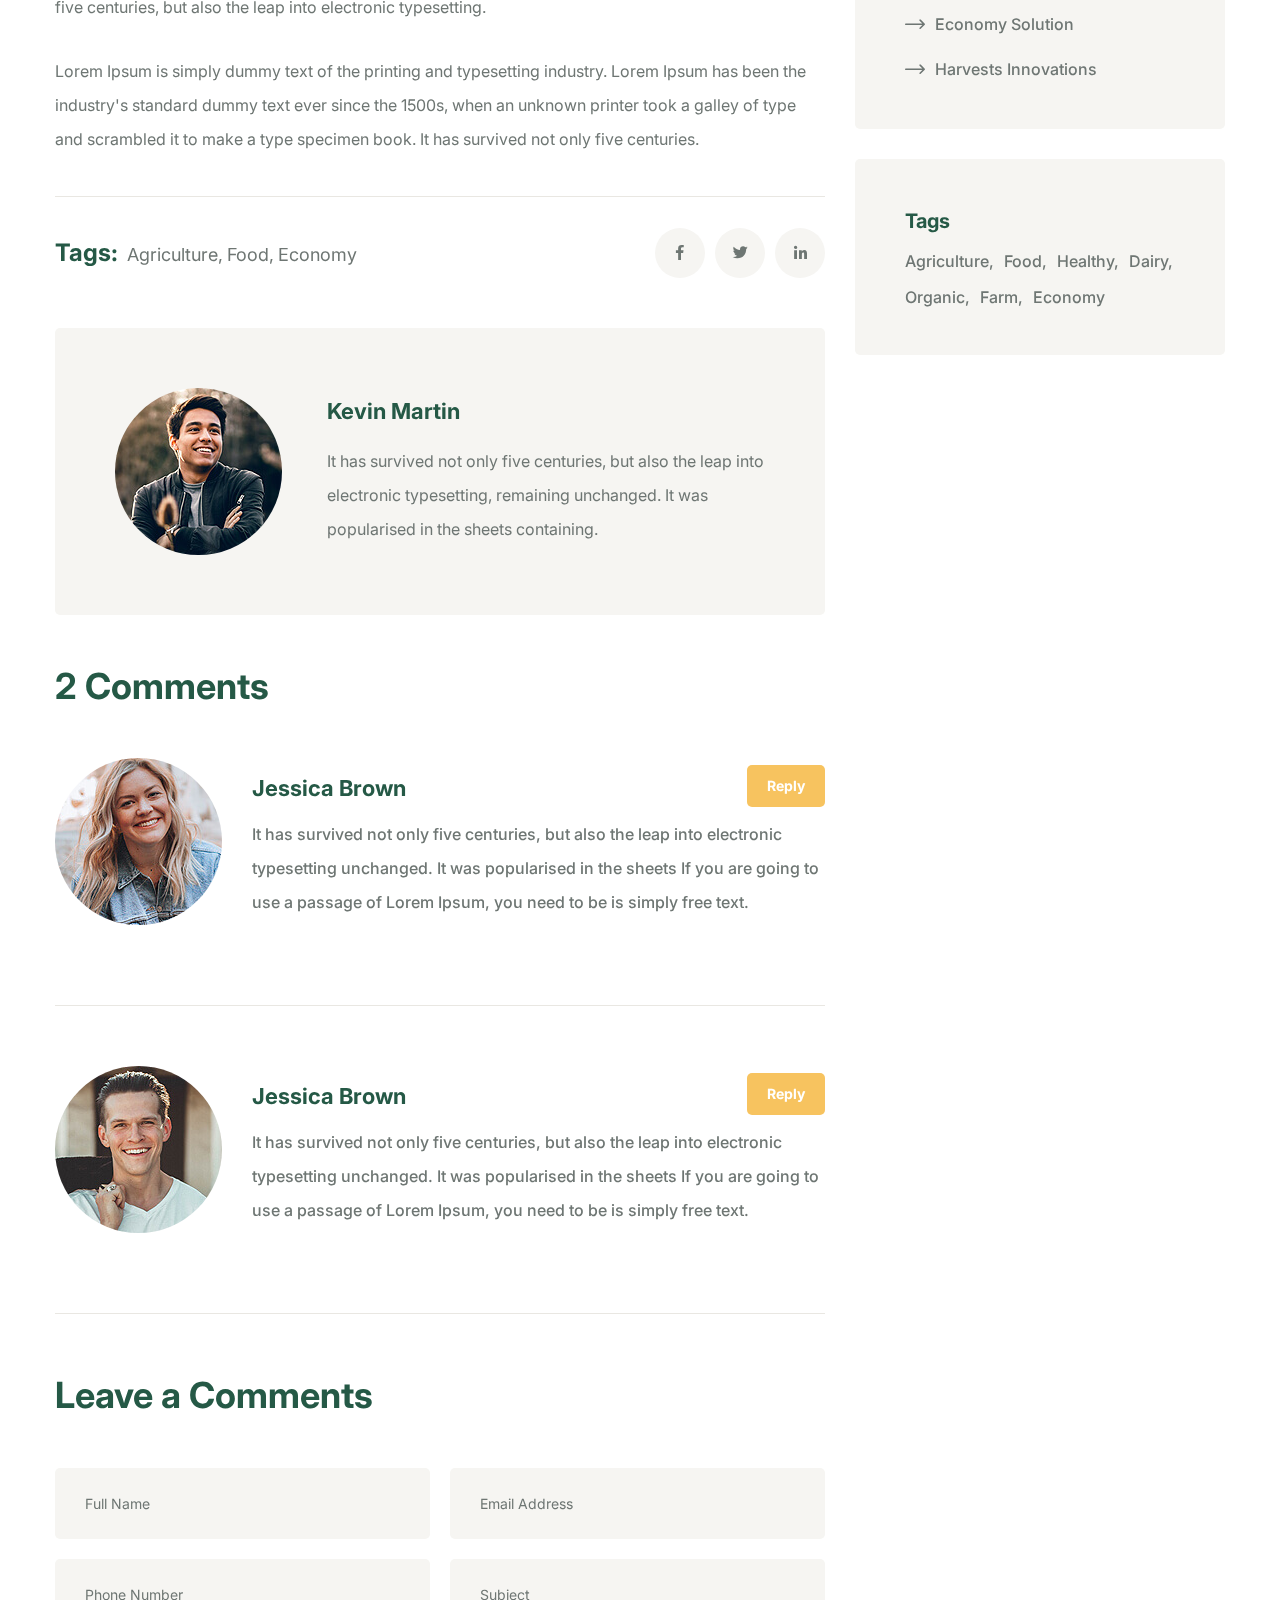
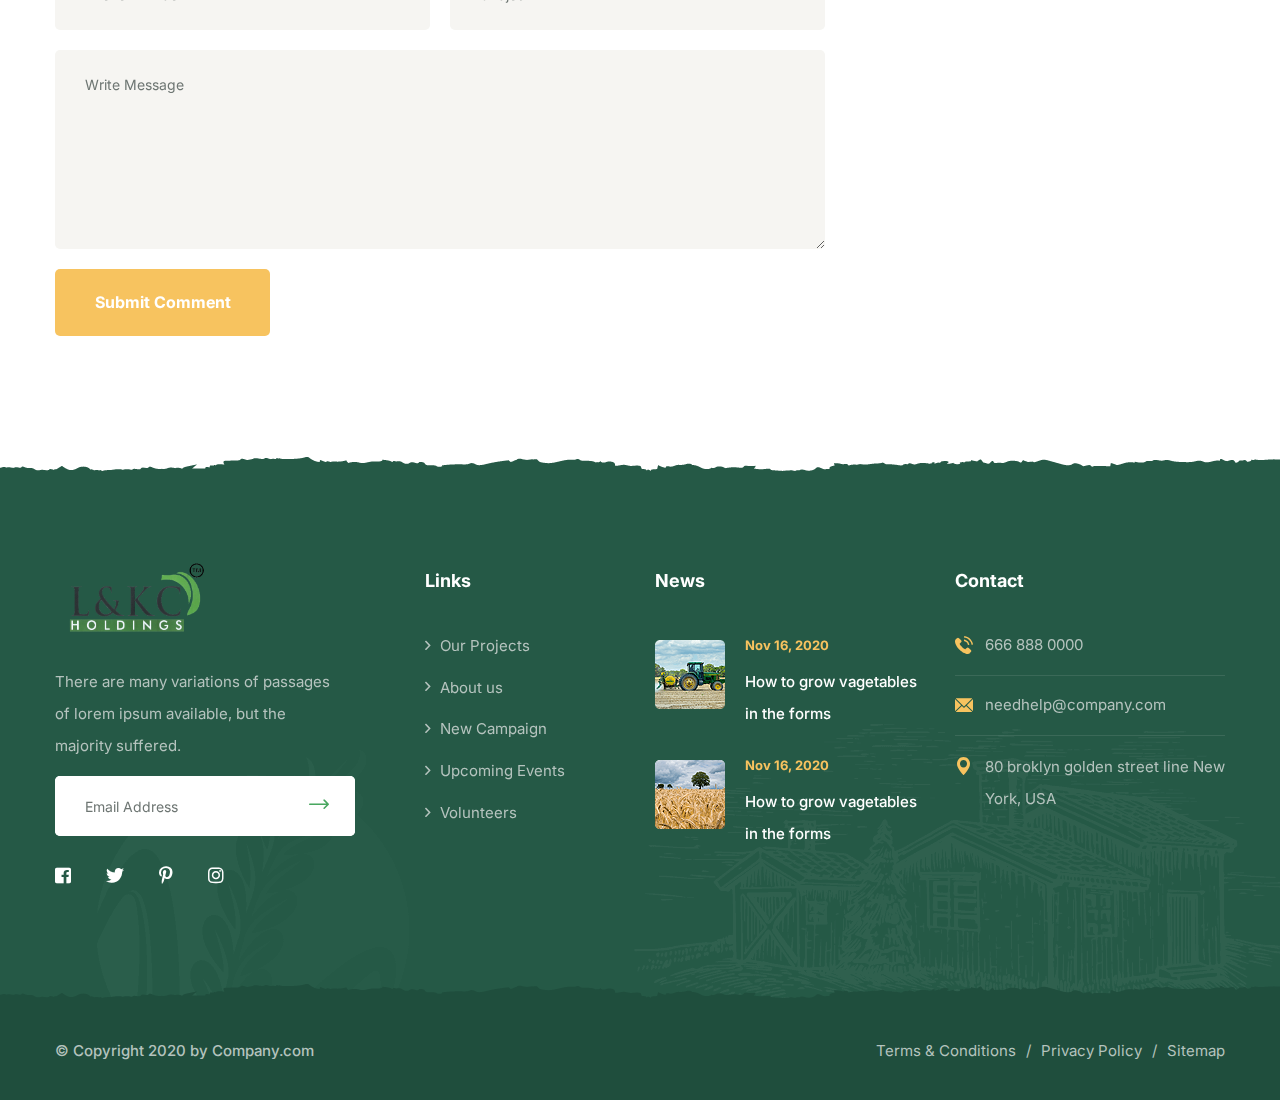
<file: blog-details.html>
<!DOCTYPE html>
<html lang="en">

<head>
    <meta charset="UTF-8">
    <meta name="viewport" content="width=device-width, initial-scale=1.0">
    <title>News Details Page || Agrikon || HTML Template For Agriculture Farm & Farmers</title>
    <!-- favicons Icons -->
    <link rel="apple-touch-icon" sizes="180x180" href="assets/images/favicons/apple-touch-icon.png">
    <link rel="icon" type="image/png" sizes="32x32" href="assets/images/favicons/favicon-32x32.png">
    <link rel="icon" type="image/png" sizes="16x16" href="assets/images/favicons/favicon-16x16.png">
    <link rel="manifest" href="assets/images/favicons/site.webmanifest">
    <meta name="description" content="Agrikon HTML Template For Agriculture Farm & Farmers">

    <!-- fonts -->
    <link rel="preconnect" href="https://fonts.gstatic.com">
    <link href="https://fonts.googleapis.com/css2?family=Handlee&family=Inter:wght@100;200;300;400;500;600;700;800;900&display=swap" rel="stylesheet">

    <link rel="stylesheet" href="assets/css/bootstrap.min.css">
    <link rel="stylesheet" href="assets/css/fontawesome-all.min.css">
    <link rel="stylesheet" href="assets/css/swiper.min.css">
    <link rel="stylesheet" href="assets/css/animate.min.css">
    <link rel="stylesheet" href="assets/css/odometer.min.css">
    <link rel="stylesheet" href="assets/css/jarallax.css">
    <link rel="stylesheet" href="assets/css/magnific-popup.css">
    <link rel="stylesheet" href="assets/css/bootstrap-select.min.css">
    <link rel="stylesheet" href="assets/css/agrikon-icons.css">
    <link rel="stylesheet" href="assets/css/nouislider.min.css">
    <link rel="stylesheet" href="assets/css/nouislider.pips.css">

    <!-- template styles -->
    <link rel="stylesheet" href="assets/css/main.css">
</head>

<body>
    <div class="preloader">
        <img class="preloader__image" width="55" src="assets/images/loader.png" alt="">
    </div><!-- /.preloader -->
    <div class="page-wrapper">

        <header class="main-header">
            <div class="topbar">
                <div class="container">
                    <div class="topbar__left">
                        <div class="topbar__social">
                            <a href="#" class="fab fa-facebook-square"></a>
                            <a href="#" class="fab fa-twitter"></a>
                            <a href="#" class="fab fa-pinterest-p"></a>
                            <a href="#" class="fab fa-instagram"></a>
                        </div><!-- /.topbar__social -->
                        <p>Welcome to Agriculture HTML Template</p>
                    </div><!-- /.topbar__left -->
                    <div class="topbar__right">
                        <a href="#"><i class="agrikon-icon-email"></i>needhelp@company.com</a>
                        <a href="#"><i class="agrikon-icon-clock"></i>Mon - Sat 8:00 - 6:30, Sunday - CLOSED</a>
                    </div><!-- /.topbar__right -->
                </div><!-- /.container -->
            </div><!-- /.topbar -->
            <nav class="main-menu">
                <div class="container">
                    <div class="logo-box">
                        <a href="index.html" aria-label="logo image"><img src="assets/images/logo-dark.png" width="153" alt=""></a>
                        <span class="fa fa-bars mobile-nav__toggler"></span>
                    </div><!-- /.logo-box -->
                    <ul class="main-menu__list">
                        <li class="dropdown">
                            <a href="index.html">Home</a>
                            <ul>
                                <li>
                                    <a href="index.html">Home One</a>
                                </li>
                                <li><a href="index-2.html">Home Two</a></li>
                                <li class="dropdown">
                                    <a href="#">Header Styles</a>
                                    <ul>
                                        <li><a href="index.html">Header One</a></li>
                                        <li><a href="index-2.html">Header Two</a></li>
                                    </ul>
                                </li>
                            </ul>
                        </li>
                        <li>
                            <a href="about.html">About</a>
                        </li>
                        <li class="dropdown"><a href="#">Pages</a>
                            <ul>
                                <li><a href="services.html">Services</a></li>
                                <li><a href="service-details.html">Service Details</a></li>
                                <li><a href="contact.html">Contact</a></li>
                            </ul>
                        </li>
                        <li class="dropdown">
                            <a href="projects.html">Projects</a>
                            <ul>
                                <li><a href="projects.html">Projects</a></li>
                                <li><a href="project-details.html">Projects Details</a></li>
                            </ul>
                        </li>
                        <li class="dropdown"><a href="blog.html">News</a>
                            <ul>
                                <li><a href="blog.html">News</a></li>
                                <li><a href="blog-details.html">News Details</a></li>
                            </ul>
                        </li>
                    </ul>
                    <!-- /.main-menu__list -->

                    <div class="main-header__info">
                        <a href="#" class="search-toggler main-header__search-btn"><i class="agrikon-icon-magnifying-glass"></i></a>
                        <a class="main-header__cart-btn" href="#"><i class="agrikon-icon-shopping-cart"></i></a>
                        <a href="tel:92-666-888-0000" class="main-header__info-phone">
                            <i class="agrikon-icon-phone-call"></i>
                            <span class="main-header__info-phone-content">
                                <span class="main-header__info-phone-text">Call Anytime</span>
                                <span class="main-header__info-phone-title">92 666 888 0000</span>
                            </span><!-- /.main-header__info-phone-content -->
                        </a><!-- /.main-header__info-phone -->
                    </div><!-- /.main-header__info -->
                </div><!-- /.container -->
            </nav>
            <!-- /.main-menu -->
        </header><!-- /.main-header -->

        <div class="stricky-header stricked-menu main-menu">
            <div class="sticky-header__content"></div><!-- /.sticky-header__content -->
        </div><!-- /.stricky-header -->
        <section class="page-header">
            <div class="page-header__bg" style="background-image: url(assets/images/backgrounds/page-header-bg-1-1.jpg);"></div>
            <!-- /.page-header__bg -->
            <div class="container">
                <ul class="thm-breadcrumb list-unstyled">
                    <li><a href="index.html">Home</a></li>
                    <li>/</li>
                    <li><span>News Details</span></li>
                </ul><!-- /.thm-breadcrumb list-unstyled -->
                <h2>News Details</h2>
            </div><!-- /.container -->
        </section><!-- /.page-header -->


        <section class="blog-details">
            <div class="container">
                <div class="row">
                    <div class="col-lg-8">
                        <div class="blog-details__image">
                            <img src="assets/images/blog/blog-d-1-1.jpg" class="img-fluid" alt="">
                        </div><!-- /.blog-details__image -->
                        <div class="blog-card__content">
                            <div class="blog-card__date">18 Nov</div><!-- /.blog-card__date -->
                            <div class="blog-card__meta">
                                <a href="blog-details.html"><i class="far fa-user-circle"></i> by Admin</a>
                                <a href="blog-details.html"><i class="far fa-comments"></i> 2 Comments</a>
                            </div><!-- /.blog-card__meta -->
                            <h3><a href="blog-details.html">Best Way to Do Eco and Agriculture</a></h3>
                        </div><!-- /.blog-card__content -->
                        <div class="blog-details__content">
                            <p>There are many variations of passages of Lorem Ipsum available, but the majority have suffered
                                alteration in some injected or words which don't look even slightly believable. If you are going
                                to use a passage of Lorem Ipsum, you need to be sure there isn't anything embarrassing hidden in
                                the middle of text. All the Lorem Ipsum generators on the Internet tend to repeat predefined
                                chunks as necessary, making this the first true generator on the Internet. It uses a dictionary
                                of over 200 Latin words, combined with a handful of model sentence structures, to generate Lorem
                                Ipsum which looks reasonable. </p>
                            <p>
                                Lorem Ipsum has been the industry's standard dummy text ever since the 1500s, when an unknown
                                printer took a galley of type and scrambled it to make a type specimen book. It has survived not
                                only five centuries, but also the leap into electronic typesetting.
                            </p>
                            <p>Lorem Ipsum is simply dummy text of the printing and typesetting industry. Lorem Ipsum has been
                                the industry's standard dummy text ever since the 1500s, when an unknown printer took a galley
                                of type and scrambled it to make a type specimen book. It has survived not only five centuries.
                            </p>
                        </div><!-- /.blog-details__content -->

                        <div class="blog-details__meta">
                            <div class="blog-details__tags">
                                <span>Tags:</span>
                                <a href="#">Agriculture,</a>
                                <a href="#">Food,</a>
                                <a href="#">Economy</a>
                            </div><!-- /.blog-details__tags -->
                            <div class="blog-details__social">
                                <a href="#"><i class="fab fa-facebook-f"></i></a>
                                <a href="#"><i class="fab fa-twitter"></i></a>
                                <a href="#"><i class="fab fa-linkedin-in"></i></a>
                            </div><!-- /.blog-details__social -->
                        </div><!-- /.blog-details__meta -->

                        <div class="blog-author">
                            <div class="blog-author__image">
                                <img src="assets/images/blog/blog-author-1-1.jpg" alt="">
                            </div><!-- /.blog-author__image -->
                            <div class="blog-author__content">
                                <h3>Kevin Martin</h3>
                                <p>It has survived not only five centuries, but also the leap into electronic typesetting,
                                    remaining unchanged. It was popularised in the sheets containing.</p>
                            </div><!-- /.blog-author__content -->
                        </div><!-- /.blog-author -->

                        <div class="blog-comment">
                            <h2>2 Comments</h2>
                            <div class="blog-comment__box">
                                <div class="blog-comment__image">
                                    <img src="assets/images/blog/comment-1-1.jpg" alt="">
                                </div><!-- /.blog-comment__image -->
                                <div class="blog-comment__content">
                                    <h3>Jessica Brown</h3>
                                    <p>It has survived not only five centuries, but also the leap into electronic typesetting
                                        unchanged. It was popularised in the sheets If you are going to use a passage of Lorem
                                        Ipsum, you need to be is simply free text.</p>
                                    <a href="#" class="thm-btn">Reply</a><!-- /.thm-btn -->
                                </div><!-- /.blog-comment__content -->
                            </div><!-- /.blog-comment__box -->
                            <div class="blog-comment__box">
                                <div class="blog-comment__image">
                                    <img src="assets/images/blog/comment-1-2.jpg" alt="">
                                </div><!-- /.blog-comment__image -->
                                <div class="blog-comment__content">
                                    <h3>Jessica Brown</h3>
                                    <p>It has survived not only five centuries, but also the leap into electronic typesetting
                                        unchanged. It was popularised in the sheets If you are going to use a passage of Lorem
                                        Ipsum, you need to be is simply free text.</p>
                                    <a href="#" class="thm-btn">Reply</a><!-- /.thm-btn -->
                                </div><!-- /.blog-comment__content -->
                            </div><!-- /.blog-comment__box -->
                        </div><!-- /.blog-comment -->
                        <div class="comment-form">
                            <h2>Leave a Comments</h2>

                            <form action="assets/inc/sendemail.php" class="contact-one__form contact-form-validated">
                                <div class="row">
                                    <div class="col-lg-6">
                                        <input type="text" name="name" placeholder="Full Name">
                                    </div><!-- /.col-lg-6 -->
                                    <div class="col-lg-6">
                                        <input type="text" name="email" placeholder="Email Address">
                                    </div><!-- /.col-lg-6 -->
                                    <div class="col-lg-6">
                                        <input type="text" name="phone" placeholder="Phone Number">
                                    </div><!-- /.col-lg-6 -->
                                    <div class="col-lg-6">
                                        <input type="text" name="subject" placeholder="Subject">
                                    </div><!-- /.col-lg-6 -->
                                    <div class="col-lg-12">
                                        <textarea name="message" placeholder="Write Message"></textarea>
                                    </div><!-- /.col-lg-12 -->
                                    <div class="col-lg-12">
                                        <button type="submit" class="thm-btn">Submit Comment</button><!-- /.thm-btn -->
                                    </div><!-- /.col-lg-12 -->
                                </div><!-- /.row -->
                            </form>
                        </div><!-- /.comment-form -->
                    </div><!-- /.col-lg-8 -->
                    <div class="col-lg-4">
                        <div class="blog-sidebar">
                            <div class="blog-sidebar__search">
                                <form action="#">
                                    <input type="text" placeholder="Search">
                                    <button type="submit"><i class="agrikon-icon-magnifying-glass"></i></button>
                                </form>
                            </div><!-- /.blog-sidebar__search -->
                            <div class="blog-sidebar__posts">
                                <h3>Recent Posts</h3>
                                <ul>
                                    <li>
                                        <img src="assets/images/blog/blog-s-1-1.jpg" alt="">
                                        <span><i class="far fa-comments"></i> 2 Comments
                                        </span>
                                        <h4><a href="blog-details.html">Agriculture Miracle
                                                you Don't Know</a></h4>
                                    </li>
                                    <li>
                                        <img src="assets/images/blog/blog-s-1-2.jpg" alt="">
                                        <span><i class="far fa-comments"></i> 2 Comments
                                        </span>
                                        <h4><a href="blog-details.html">Agriculture Miracle
                                                you Don't Know</a></h4>
                                    </li>
                                    <li>
                                        <img src="assets/images/blog/blog-s-1-3.jpg" alt="">
                                        <span><i class="far fa-comments"></i> 2 Comments
                                        </span>
                                        <h4><a href="blog-details.html">Agriculture Miracle
                                                you Don't Know</a></h4>
                                    </li>
                                </ul>
                            </div><!-- /.blog-sidebar__posts -->
                            <div class="blog-sidebar__categories">
                                <h3>Catgories</h3>
                                <ul>
                                    <li>
                                        <a href="#"><i class="agrikon-icon-right-arrow"></i>Agriculture
                                        </a>
                                    </li>
                                    <li>
                                        <a href="#"><i class="agrikon-icon-right-arrow"></i>

                                            Organic Food</a>
                                    </li>

                                    <li>
                                        <a href="#"><i class="agrikon-icon-right-arrow"></i>Dairy Farm</a>
                                    </li>

                                    <li>
                                        <a href="#"><i class="agrikon-icon-right-arrow"></i>Economy Solution</a>
                                    </li>

                                    <li>
                                        <a href="#"><i class="agrikon-icon-right-arrow"></i>Harvests Innovations</a>
                                    </li>
                                </ul>
                            </div><!-- /.blog-sidebar__categories -->
                            <div class="blog-sidebar__tags">
                                <h3>Tags</h3>
                                <div class="blog-sidebar__tags-links">
                                    <a href="#">Agriculture,</a>
                                    <a href="#">Food,</a>
                                    <a href="#">Healthy,</a>
                                    <a href="#">Dairy,</a>
                                    <a href="#">Organic,</a>
                                    <a href="#">Farm,</a>
                                    <a href="#">Economy</a>
                                </div><!-- /.blog-sidebar__tags-links -->
                            </div><!-- /.blog-sidebar__tags -->
                        </div><!-- /.blog-sidebar -->
                    </div><!-- /.col-lg-4 -->
                </div><!-- /.row -->
            </div><!-- /.container -->
        </section><!-- /.blog-details -->



        <footer class="site-footer">
            <img src="assets/images/icons/footer-bg-icon-1.png" class="site-footer__shape-1" alt="">
            <img src="assets/images/icons/footer-bg-icon-2.png" class="site-footer__shape-2" alt="">
            <div class="container">
                <div class="row">
                    <div class="col-sm-12 col-md-6 col-lg-6 col-xl-4">
                        <div class="footer-widget">
                            <a href="index.html" class="footer-widget__Logo">
                                <img src="assets/images/logo-light.png" width="153" alt="">
                            </a>
                            <p>There are many variations of passages of lorem ipsum available, but the majority suffered.
                            </p>
                            <form action="#" data-url="YOUR_MAILCHIMP_URL" class="mc-form">
                                <input type="email" name="EMAIL" placeholder="Email Address">
                                <button type="submit"><i class="agrikon-icon-right-arrow"></i></button>
                            </form><!-- /.mc-form -->
                            <div class="mc-form__response"></div><!-- /.mc-form__response -->
                            <div class="footer__social">
                                <a href="#" class="fab fa-facebook-square"></a>
                                <a href="#" class="fab fa-twitter"></a>
                                <a href="#" class="fab fa-pinterest-p"></a>
                                <a href="#" class="fab fa-instagram"></a>
                            </div><!-- /.topbar__social -->
                        </div><!-- /.footer-widget -->
                    </div><!-- /.col-sm-12 col-md-6 col-lg-4 -->
                    <div class="col-sm-12 col-md-6 col-lg-6 col-xl-2">
                        <div class="footer-widget footer-widget__links-widget">
                            <h3 class="footer-widget__title">Links</h3><!-- /.footer-widget__title -->
                            <ul class="list-unstyled footer-widget__links">
                                <li><a href="#">Our Projects</a></li>
                                <li><a href="#">About us</a></li>
                                <li><a href="#">New Campaign</a></li>
                                <li><a href="#">Upcoming Events</a></li>
                                <li><a href="#">Volunteers</a></li>
                            </ul><!-- /.list-unstyled -->
                        </div><!-- /.footer-widget -->
                    </div><!-- /.col-sm-12 col-md-6 col-lg-2 -->
                    <div class="col-sm-12 col-md-6 col-lg-6 col-xl-3">
                        <div class="footer-widget">
                            <h3 class="footer-widget__title">News</h3><!-- /.footer-widget__title -->
                            <ul class="list-unstyled footer-widget__post">
                                <li>
                                    <img src="assets/images/resources/footer-post-1.png" alt="">
                                    <div class="footer-widget__post-content">
                                        <span>Nov 16, 2020</span>
                                        <h4><a href="blog-details.html">How to grow vagetables in the forms</a></h4>
                                    </div><!-- /.footer-widget__post-content -->
                                </li>
                                <li>
                                    <img src="assets/images/resources/footer-post-2.png" alt="">
                                    <div class="footer-widget__post-content">
                                        <span>Nov 16, 2020</span>
                                        <h4><a href="blog-details.html">How to grow vagetables in the forms</a></h4>
                                    </div><!-- /.footer-widget__post-content -->
                                </li>
                            </ul><!-- /.list-unstyled footer-widget__post -->
                        </div><!-- /.footer-widget -->
                    </div><!-- /.col-sm-12 col-md-6 col-lg-3 -->
                    <div class="col-sm-12 col-md-6 col-lg-6 col-xl-3">
                        <h3 class="footer-widget__title">Contact</h3><!-- /.footer-widget__title -->
                        <ul class="list-unstyled footer-widget__contact">
                            <li>
                                <i class="agrikon-icon-telephone"></i>
                                <a href="tel:666-888-0000">666 888 0000</a>
                            </li>
                            <li>
                                <i class="agrikon-icon-email"></i>
                                <a href="mailto:needhelp@company.com">needhelp@company.com</a>
                            </li>
                            <li>
                                <i class="agrikon-icon-pin"></i>
                                <a href="#">80 broklyn golden street line
                                    New York, USA</a>
                            </li>
                        </ul><!-- /.list-unstyled -->
                    </div><!-- /.col-sm-12 col-md-6 col-lg-3 -->
                </div><!-- /.row -->
            </div><!-- /.container -->
        </footer><!-- /.site-footer -->
        <div class="bottom-footer">
            <div class="container">
                <p>© Copyright 2020 by Company.com</p>
                <div class="bottom-footer__links">
                    <a href="#">Terms & Conditions</a>
                    <a href="#">Privacy Policy</a>
                    <a href="#">Sitemap</a>
                </div><!-- /.bottom-footer__links -->
            </div><!-- /.container -->
        </div><!-- /.bottom-footer -->

    </div><!-- /.page-wrapper -->


    <div class="mobile-nav__wrapper">
        <div class="mobile-nav__overlay mobile-nav__toggler"></div>
        <!-- /.mobile-nav__overlay -->
        <div class="mobile-nav__content">
            <span class="mobile-nav__close mobile-nav__toggler"><i class="far fa-times"></i></span>

            <div class="logo-box">
                <a href="index.html" aria-label="logo image"><img src="assets/images/logo-light.png" width="155" alt="" /></a>
            </div>
            <!-- /.logo-box -->
            <div class="mobile-nav__container"></div>
            <!-- /.mobile-nav__container -->

            <ul class="mobile-nav__contact list-unstyled">
                <li>
                    <i class="agrikon-icon-email"></i>
                    <a href="mailto:needhelp@agrikon.com">needhelp@agrikon.com</a>
                </li>
                <li>
                    <i class="agrikon-icon-telephone"></i>
                    <a href="tel:666-888-0000">666 888 0000</a>
                </li>
            </ul><!-- /.mobile-nav__contact -->
            <div class="mobile-nav__top">
                <div class="mobile-nav__language">
                    <img src="assets/images/resources/flag-1-1.jpg" alt="">
                    <label class="sr-only" for="language-select">select language</label>
                    <!-- /#language-select.sr-only -->
                    <select class="selectpicker" id="language-select">
                        <option value="english">English</option>
                        <option value="arabic">Arabic</option>
                    </select>
                </div><!-- /.mobile-nav__language -->
                <div class="mobile-nav__social">
                    <a href="#" aria-label="twitter"><i class="fab fa-twitter"></i></a>
                    <a href="#" aria-label="facebook"><i class="fab fa-facebook-square"></i></a>
                    <a href="#" aria-label="pinterest"><i class="fab fa-pinterest-p"></i></a>
                    <a href="#" aria-label="instagram"><i class="fab fa-instagram"></i></a>
                </div><!-- /.mobile-nav__social -->
            </div><!-- /.mobile-nav__top -->



        </div>
        <!-- /.mobile-nav__content -->
    </div>
    <!-- /.mobile-nav__wrapper -->

    <div class="search-popup">
        <div class="search-popup__overlay search-toggler"></div>
        <!-- /.search-popup__overlay -->
        <div class="search-popup__content">
            <form action="#">
                <label for="search" class="sr-only">search here</label><!-- /.sr-only -->
                <input type="text" id="search" placeholder="Search Here..." />
                <button type="submit" aria-label="search submit" class="thm-btn">
                    <i class="fa fa-search"></i>
                </button>
            </form>
        </div>
        <!-- /.search-popup__content -->
    </div>
    <!-- /.search-popup -->

    <a href="#" data-target="html" class="scroll-to-target scroll-to-top"><i class="fa fa-angle-up"></i></a>


    <script src="assets/js/jquery-3.5.1.min.js"></script>
    <script src="assets/js/bootstrap.bundle.min.js"></script>
    <script src="assets/js/swiper.min.js"></script>
    <script src="assets/js/jquery.ajaxchimp.min.js"></script>
    <script src="assets/js/jquery.magnific-popup.min.js"></script>
    <script src="assets/js/jquery.validate.min.js"></script>
    <script src="assets/js/bootstrap-select.min.js"></script>
    <script src="assets/js/wow.js"></script>
    <script src="assets/js/odometer.min.js"></script>
    <script src="assets/js/jquery.appear.min.js"></script>
    <script src="assets/js/jarallax.min.js"></script>
    <script src="assets/js/circle-progress.min.js"></script>
    <script src="assets/js/wNumb.min.js"></script>
    <script src="assets/js/nouislider.min.js"></script>

    <!-- template js -->
    <script src="assets/js/theme.js"></script>
</body>

</html>
</file>
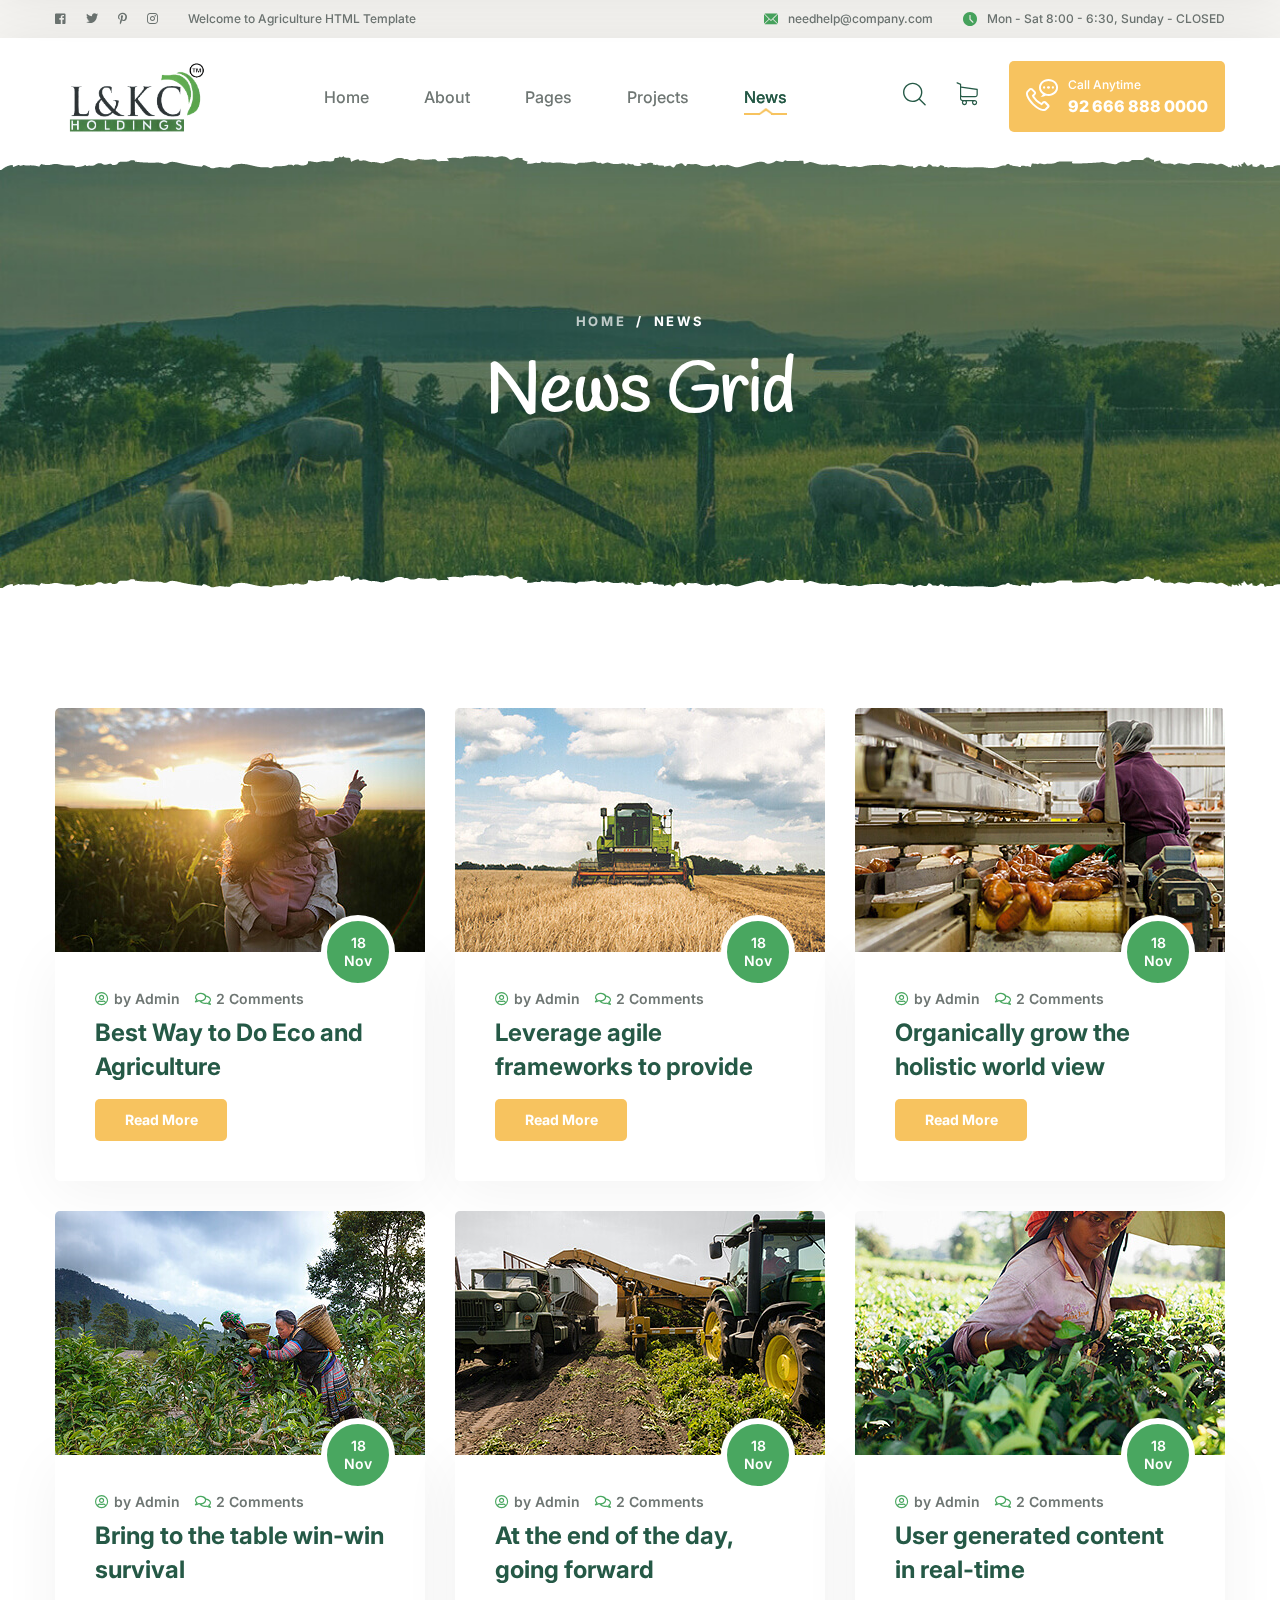
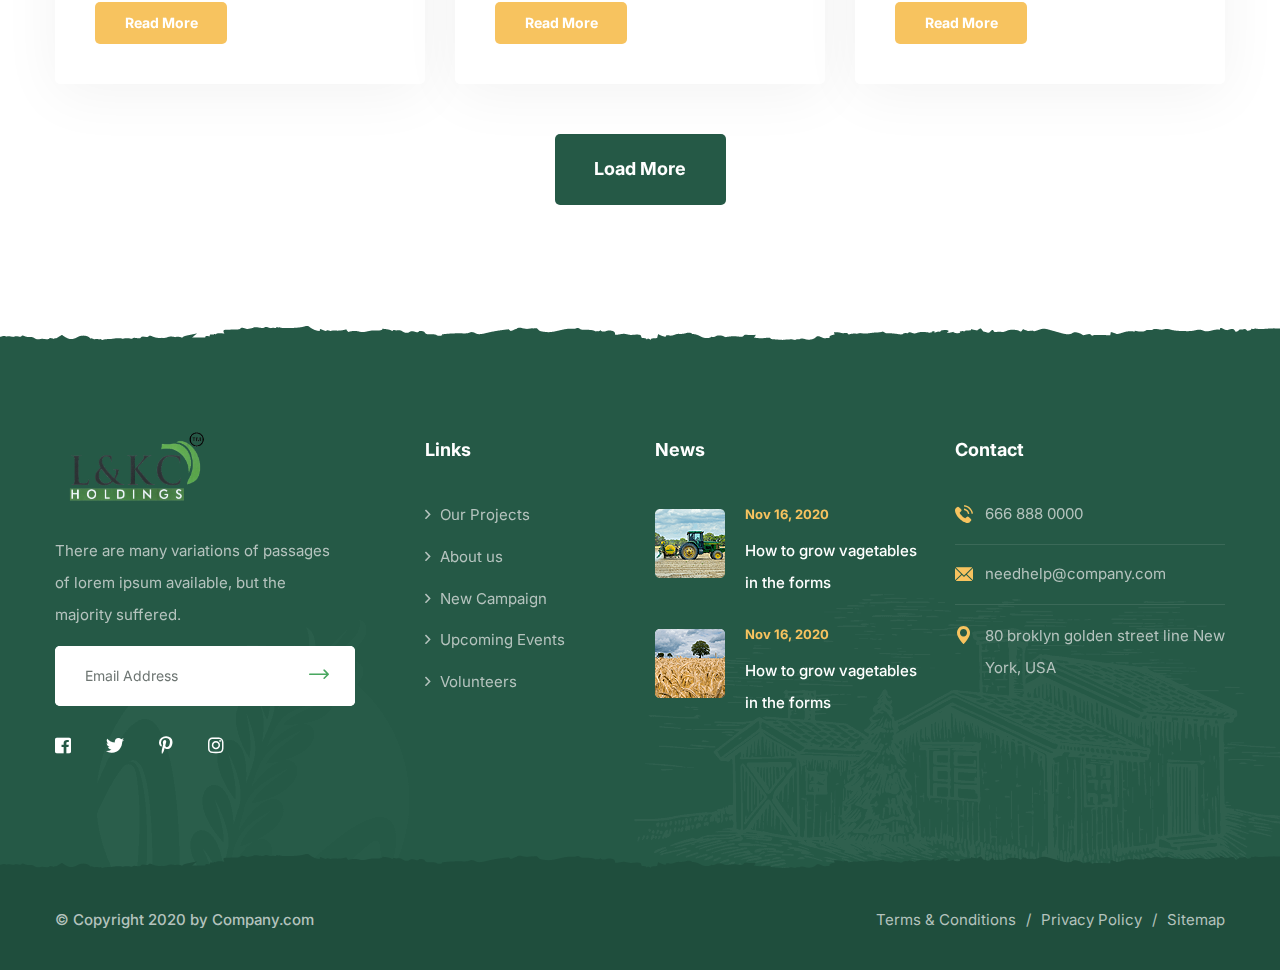
<file: blog.html>
<!DOCTYPE html>
<html lang="en">

<head>
    <meta charset="UTF-8">
    <meta name="viewport" content="width=device-width, initial-scale=1.0">
    <title>News Page || Agrikon || HTML Template For Agriculture Farm & Farmers</title>
    <!-- favicons Icons -->
    <link rel="apple-touch-icon" sizes="180x180" href="assets/images/favicons/apple-touch-icon.png">
    <link rel="icon" type="image/png" sizes="32x32" href="assets/images/favicons/favicon-32x32.png">
    <link rel="icon" type="image/png" sizes="16x16" href="assets/images/favicons/favicon-16x16.png">
    <link rel="manifest" href="assets/images/favicons/site.webmanifest">
    <meta name="description" content="Agrikon HTML Template For Agriculture Farm & Farmers">

    <!-- fonts -->
    <link rel="preconnect" href="https://fonts.gstatic.com">
    <link href="https://fonts.googleapis.com/css2?family=Handlee&family=Inter:wght@100;200;300;400;500;600;700;800;900&display=swap" rel="stylesheet">

    <link rel="stylesheet" href="assets/css/bootstrap.min.css">
    <link rel="stylesheet" href="assets/css/fontawesome-all.min.css">
    <link rel="stylesheet" href="assets/css/swiper.min.css">
    <link rel="stylesheet" href="assets/css/animate.min.css">
    <link rel="stylesheet" href="assets/css/odometer.min.css">
    <link rel="stylesheet" href="assets/css/jarallax.css">
    <link rel="stylesheet" href="assets/css/magnific-popup.css">
    <link rel="stylesheet" href="assets/css/bootstrap-select.min.css">
    <link rel="stylesheet" href="assets/css/agrikon-icons.css">
    <link rel="stylesheet" href="assets/css/nouislider.min.css">
    <link rel="stylesheet" href="assets/css/nouislider.pips.css">

    <!-- template styles -->
    <link rel="stylesheet" href="assets/css/main.css">
</head>

<body>
    <div class="preloader">
        <img class="preloader__image" width="55" src="assets/images/loader.png" alt="">
    </div><!-- /.preloader -->
    <div class="page-wrapper">

        <header class="main-header">
            <div class="topbar">
                <div class="container">
                    <div class="topbar__left">
                        <div class="topbar__social">
                            <a href="#" class="fab fa-facebook-square"></a>
                            <a href="#" class="fab fa-twitter"></a>
                            <a href="#" class="fab fa-pinterest-p"></a>
                            <a href="#" class="fab fa-instagram"></a>
                        </div><!-- /.topbar__social -->
                        <p>Welcome to Agriculture HTML Template</p>
                    </div><!-- /.topbar__left -->
                    <div class="topbar__right">
                        <a href="#"><i class="agrikon-icon-email"></i>needhelp@company.com</a>
                        <a href="#"><i class="agrikon-icon-clock"></i>Mon - Sat 8:00 - 6:30, Sunday - CLOSED</a>
                    </div><!-- /.topbar__right -->
                </div><!-- /.container -->
            </div><!-- /.topbar -->
            <nav class="main-menu">
                <div class="container">
                    <div class="logo-box">
                        <a href="index.html" aria-label="logo image"><img src="assets/images/logo-dark.png" width="153" alt=""></a>
                        <span class="fa fa-bars mobile-nav__toggler"></span>
                    </div><!-- /.logo-box -->
                    <ul class="main-menu__list">
                        <li class="dropdown">
                            <a href="index.html">Home</a>
                            <ul>
                                <li>
                                    <a href="index.html">Home One</a>
                                </li>
                                <li><a href="index-2.html">Home Two</a></li>
                                <li class="dropdown">
                                    <a href="#">Header Styles</a>
                                    <ul>
                                        <li><a href="index.html">Header One</a></li>
                                        <li><a href="index-2.html">Header Two</a></li>
                                    </ul>
                                </li>
                            </ul>
                        </li>
                        <li>
                            <a href="about.html">About</a>
                        </li>
                        <li class="dropdown"><a href="#">Pages</a>
                            <ul>
                                <li><a href="services.html">Services</a></li>
                                <li><a href="service-details.html">Service Details</a></li>
                                <li><a href="contact.html">Contact</a></li>
                            </ul>
                        </li>
                        <li class="dropdown">
                            <a href="projects.html">Projects</a>
                            <ul>
                                <li><a href="projects.html">Projects</a></li>
                                <li><a href="project-details.html">Projects Details</a></li>
                            </ul>
                        </li>
                        <li class="dropdown"><a href="blog.html">News</a>
                            <ul>
                                <li><a href="blog.html">News</a></li>
                                <li><a href="blog-details.html">News Details</a></li>
                            </ul>
                        </li>
                    </ul>
                    <!-- /.main-menu__list -->

                    <div class="main-header__info">
                        <a href="#" class="search-toggler main-header__search-btn"><i class="agrikon-icon-magnifying-glass"></i></a>
                        <a class="main-header__cart-btn" href="#"><i class="agrikon-icon-shopping-cart"></i></a>
                        <a href="tel:92-666-888-0000" class="main-header__info-phone">
                            <i class="agrikon-icon-phone-call"></i>
                            <span class="main-header__info-phone-content">
                                <span class="main-header__info-phone-text">Call Anytime</span>
                                <span class="main-header__info-phone-title">92 666 888 0000</span>
                            </span><!-- /.main-header__info-phone-content -->
                        </a><!-- /.main-header__info-phone -->
                    </div><!-- /.main-header__info -->
                </div><!-- /.container -->
            </nav>
            <!-- /.main-menu -->
        </header><!-- /.main-header -->

        <div class="stricky-header stricked-menu main-menu">
            <div class="sticky-header__content"></div><!-- /.sticky-header__content -->
        </div><!-- /.stricky-header -->
        <section class="page-header">
            <div class="page-header__bg" style="background-image: url(assets/images/backgrounds/page-header-bg-1-1.jpg);"></div>
            <!-- /.page-header__bg -->
            <div class="container">
                <ul class="thm-breadcrumb list-unstyled">
                    <li><a href="index.html">Home</a></li>
                    <li>/</li>
                    <li><span>News</span></li>
                </ul><!-- /.thm-breadcrumb list-unstyled -->
                <h2>News Grid</h2>
            </div><!-- /.container -->
        </section><!-- /.page-header -->

        <section class="blog-grid">
            <div class="container">
                <div class="row">
                    <div class="col-md-6 col-lg-4">
                        <div class="blog-card">
                            <div class="blog-card__image">
                                <img src="assets/images/blog/blog-grid-1.jpg" alt="Best Way to Do Eco and Agriculture">
                                <a href="blog-details.html"></a>
                            </div><!-- /.blog-card__image -->
                            <div class="blog-card__content">
                                <div class="blog-card__date">18 Nov</div><!-- /.blog-card__date -->
                                <div class="blog-card__meta">
                                    <a href="blog-details.html"><i class="far fa-user-circle"></i> by Admin</a>
                                    <a href="blog-details.html"><i class="far fa-comments"></i> 2 Comments</a>
                                </div><!-- /.blog-card__meta -->
                                <h3><a href="blog-details.html">Best Way to Do Eco and Agriculture</a></h3>
                                <a href="blog-details.html" class="thm-btn">Read More</a><!-- /.thm-btn -->
                            </div><!-- /.blog-card__content -->
                        </div><!-- /.blog-card -->
                    </div><!-- /.col-md-6 col-lg-4 -->
                    <div class="col-md-6 col-lg-4">
                        <div class="blog-card">
                            <div class="blog-card__image">
                                <img src="assets/images/blog/blog-grid-2.jpg" alt="Leverage agile frameworks to provide">
                                <a href="blog-details.html"></a>
                            </div><!-- /.blog-card__image -->
                            <div class="blog-card__content">
                                <div class="blog-card__date">18 Nov</div><!-- /.blog-card__date -->
                                <div class="blog-card__meta">
                                    <a href="blog-details.html"><i class="far fa-user-circle"></i> by Admin</a>
                                    <a href="blog-details.html"><i class="far fa-comments"></i> 2 Comments</a>
                                </div><!-- /.blog-card__meta -->
                                <h3><a href="blog-details.html">Leverage agile frameworks to provide</a></h3>
                                <a href="blog-details.html" class="thm-btn">Read More</a><!-- /.thm-btn -->
                            </div><!-- /.blog-card__content -->
                        </div><!-- /.blog-card -->
                    </div><!-- /.col-md-6 col-lg-4 -->
                    <div class="col-md-6 col-lg-4">
                        <div class="blog-card">
                            <div class="blog-card__image">
                                <img src="assets/images/blog/blog-grid-3.jpg" alt="Organically grow the holistic world view">
                                <a href="blog-details.html"></a>
                            </div><!-- /.blog-card__image -->
                            <div class="blog-card__content">
                                <div class="blog-card__date">18 Nov</div><!-- /.blog-card__date -->
                                <div class="blog-card__meta">
                                    <a href="blog-details.html"><i class="far fa-user-circle"></i> by Admin</a>
                                    <a href="blog-details.html"><i class="far fa-comments"></i> 2 Comments</a>
                                </div><!-- /.blog-card__meta -->
                                <h3><a href="blog-details.html">Organically grow the holistic world view</a></h3>
                                <a href="blog-details.html" class="thm-btn">Read More</a><!-- /.thm-btn -->
                            </div><!-- /.blog-card__content -->
                        </div><!-- /.blog-card -->
                    </div><!-- /.col-md-6 col-lg-4 -->
                    <div class="col-md-6 col-lg-4">
                        <div class="blog-card">
                            <div class="blog-card__image">
                                <img src="assets/images/blog/blog-grid-4.jpg" alt="Bring to the table win-win survival">
                                <a href="blog-details.html"></a>
                            </div><!-- /.blog-card__image -->
                            <div class="blog-card__content">
                                <div class="blog-card__date">18 Nov</div><!-- /.blog-card__date -->
                                <div class="blog-card__meta">
                                    <a href="blog-details.html"><i class="far fa-user-circle"></i> by Admin</a>
                                    <a href="blog-details.html"><i class="far fa-comments"></i> 2 Comments</a>
                                </div><!-- /.blog-card__meta -->
                                <h3><a href="blog-details.html">Bring to the table win-win survival</a></h3>
                                <a href="blog-details.html" class="thm-btn">Read More</a><!-- /.thm-btn -->
                            </div><!-- /.blog-card__content -->
                        </div><!-- /.blog-card -->
                    </div><!-- /.col-md-6 col-lg-4 -->
                    <div class="col-md-6 col-lg-4">
                        <div class="blog-card">
                            <div class="blog-card__image">
                                <img src="assets/images/blog/blog-grid-5.jpg" alt="At the end of the day, going forward">
                                <a href="blog-details.html"></a>
                            </div><!-- /.blog-card__image -->
                            <div class="blog-card__content">
                                <div class="blog-card__date">18 Nov</div><!-- /.blog-card__date -->
                                <div class="blog-card__meta">
                                    <a href="blog-details.html"><i class="far fa-user-circle"></i> by Admin</a>
                                    <a href="blog-details.html"><i class="far fa-comments"></i> 2 Comments</a>
                                </div><!-- /.blog-card__meta -->
                                <h3><a href="blog-details.html">At the end of the day, going forward</a></h3>
                                <a href="blog-details.html" class="thm-btn">Read More</a><!-- /.thm-btn -->
                            </div><!-- /.blog-card__content -->
                        </div><!-- /.blog-card -->
                    </div><!-- /.col-md-6 col-lg-4 -->
                    <div class="col-md-6 col-lg-4">
                        <div class="blog-card">
                            <div class="blog-card__image">
                                <img src="assets/images/blog/blog-grid-6.jpg" alt="User generated content in real-time">
                                <a href="blog-details.html"></a>
                            </div><!-- /.blog-card__image -->
                            <div class="blog-card__content">
                                <div class="blog-card__date">18 Nov</div><!-- /.blog-card__date -->
                                <div class="blog-card__meta">
                                    <a href="blog-details.html"><i class="far fa-user-circle"></i> by Admin</a>
                                    <a href="blog-details.html"><i class="far fa-comments"></i> 2 Comments</a>
                                </div><!-- /.blog-card__meta -->
                                <h3><a href="blog-details.html">User generated content in real-time</a></h3>
                                <a href="blog-details.html" class="thm-btn">Read More</a><!-- /.thm-btn -->
                            </div><!-- /.blog-card__content -->
                        </div><!-- /.blog-card -->
                    </div><!-- /.col-md-6 col-lg-4 -->
                </div><!-- /.row -->
                <div class="text-center more-btn__box">
                    <a href="#" class="thm-btn">Load More</a><!-- /.thm-btn -->
                </div><!-- /.text-center -->
            </div><!-- /.container -->
        </section><!-- /.blog-grid -->

        <footer class="site-footer">
            <img src="assets/images/icons/footer-bg-icon-1.png" class="site-footer__shape-1" alt="">
            <img src="assets/images/icons/footer-bg-icon-2.png" class="site-footer__shape-2" alt="">
            <div class="container">
                <div class="row">
                    <div class="col-sm-12 col-md-6 col-lg-6 col-xl-4">
                        <div class="footer-widget">
                            <a href="index.html" class="footer-widget__Logo">
                                <img src="assets/images/logo-light.png" width="153" alt="">
                            </a>
                            <p>There are many variations of passages of lorem ipsum available, but the majority suffered.
                            </p>
                            <form action="#" data-url="YOUR_MAILCHIMP_URL" class="mc-form">
                                <input type="email" name="EMAIL" placeholder="Email Address">
                                <button type="submit"><i class="agrikon-icon-right-arrow"></i></button>
                            </form><!-- /.mc-form -->
                            <div class="mc-form__response"></div><!-- /.mc-form__response -->
                            <div class="footer__social">
                                <a href="#" class="fab fa-facebook-square"></a>
                                <a href="#" class="fab fa-twitter"></a>
                                <a href="#" class="fab fa-pinterest-p"></a>
                                <a href="#" class="fab fa-instagram"></a>
                            </div><!-- /.topbar__social -->
                        </div><!-- /.footer-widget -->
                    </div><!-- /.col-sm-12 col-md-6 col-lg-4 -->
                    <div class="col-sm-12 col-md-6 col-lg-6 col-xl-2">
                        <div class="footer-widget footer-widget__links-widget">
                            <h3 class="footer-widget__title">Links</h3><!-- /.footer-widget__title -->
                            <ul class="list-unstyled footer-widget__links">
                                <li><a href="#">Our Projects</a></li>
                                <li><a href="#">About us</a></li>
                                <li><a href="#">New Campaign</a></li>
                                <li><a href="#">Upcoming Events</a></li>
                                <li><a href="#">Volunteers</a></li>
                            </ul><!-- /.list-unstyled -->
                        </div><!-- /.footer-widget -->
                    </div><!-- /.col-sm-12 col-md-6 col-lg-2 -->
                    <div class="col-sm-12 col-md-6 col-lg-6 col-xl-3">
                        <div class="footer-widget">
                            <h3 class="footer-widget__title">News</h3><!-- /.footer-widget__title -->
                            <ul class="list-unstyled footer-widget__post">
                                <li>
                                    <img src="assets/images/resources/footer-post-1.png" alt="">
                                    <div class="footer-widget__post-content">
                                        <span>Nov 16, 2020</span>
                                        <h4><a href="blog-details.html">How to grow vagetables in the forms</a></h4>
                                    </div><!-- /.footer-widget__post-content -->
                                </li>
                                <li>
                                    <img src="assets/images/resources/footer-post-2.png" alt="">
                                    <div class="footer-widget__post-content">
                                        <span>Nov 16, 2020</span>
                                        <h4><a href="blog-details.html">How to grow vagetables in the forms</a></h4>
                                    </div><!-- /.footer-widget__post-content -->
                                </li>
                            </ul><!-- /.list-unstyled footer-widget__post -->
                        </div><!-- /.footer-widget -->
                    </div><!-- /.col-sm-12 col-md-6 col-lg-3 -->
                    <div class="col-sm-12 col-md-6 col-lg-6 col-xl-3">
                        <h3 class="footer-widget__title">Contact</h3><!-- /.footer-widget__title -->
                        <ul class="list-unstyled footer-widget__contact">
                            <li>
                                <i class="agrikon-icon-telephone"></i>
                                <a href="tel:666-888-0000">666 888 0000</a>
                            </li>
                            <li>
                                <i class="agrikon-icon-email"></i>
                                <a href="mailto:needhelp@company.com">needhelp@company.com</a>
                            </li>
                            <li>
                                <i class="agrikon-icon-pin"></i>
                                <a href="#">80 broklyn golden street line
                                    New York, USA</a>
                            </li>
                        </ul><!-- /.list-unstyled -->
                    </div><!-- /.col-sm-12 col-md-6 col-lg-3 -->
                </div><!-- /.row -->
            </div><!-- /.container -->
        </footer><!-- /.site-footer -->
        <div class="bottom-footer">
            <div class="container">
                <p>© Copyright 2020 by Company.com</p>
                <div class="bottom-footer__links">
                    <a href="#">Terms & Conditions</a>
                    <a href="#">Privacy Policy</a>
                    <a href="#">Sitemap</a>
                </div><!-- /.bottom-footer__links -->
            </div><!-- /.container -->
        </div><!-- /.bottom-footer -->

    </div><!-- /.page-wrapper -->


    <div class="mobile-nav__wrapper">
        <div class="mobile-nav__overlay mobile-nav__toggler"></div>
        <!-- /.mobile-nav__overlay -->
        <div class="mobile-nav__content">
            <span class="mobile-nav__close mobile-nav__toggler"><i class="far fa-times"></i></span>

            <div class="logo-box">
                <a href="index.html" aria-label="logo image"><img src="assets/images/logo-light.png" width="155" alt="" /></a>
            </div>
            <!-- /.logo-box -->
            <div class="mobile-nav__container"></div>
            <!-- /.mobile-nav__container -->

            <ul class="mobile-nav__contact list-unstyled">
                <li>
                    <i class="agrikon-icon-email"></i>
                    <a href="mailto:needhelp@agrikon.com">needhelp@agrikon.com</a>
                </li>
                <li>
                    <i class="agrikon-icon-telephone"></i>
                    <a href="tel:666-888-0000">666 888 0000</a>
                </li>
            </ul><!-- /.mobile-nav__contact -->
            <div class="mobile-nav__top">
                <div class="mobile-nav__language">
                    <img src="assets/images/resources/flag-1-1.jpg" alt="">
                    <label class="sr-only" for="language-select">select language</label>
                    <!-- /#language-select.sr-only -->
                    <select class="selectpicker" id="language-select">
                        <option value="english">English</option>
                        <option value="arabic">Arabic</option>
                    </select>
                </div><!-- /.mobile-nav__language -->
                <div class="mobile-nav__social">
                    <a href="#" aria-label="twitter"><i class="fab fa-twitter"></i></a>
                    <a href="#" aria-label="facebook"><i class="fab fa-facebook-square"></i></a>
                    <a href="#" aria-label="pinterest"><i class="fab fa-pinterest-p"></i></a>
                    <a href="#" aria-label="instagram"><i class="fab fa-instagram"></i></a>
                </div><!-- /.mobile-nav__social -->
            </div><!-- /.mobile-nav__top -->



        </div>
        <!-- /.mobile-nav__content -->
    </div>
    <!-- /.mobile-nav__wrapper -->

    <div class="search-popup">
        <div class="search-popup__overlay search-toggler"></div>
        <!-- /.search-popup__overlay -->
        <div class="search-popup__content">
            <form action="#">
                <label for="search" class="sr-only">search here</label><!-- /.sr-only -->
                <input type="text" id="search" placeholder="Search Here..." />
                <button type="submit" aria-label="search submit" class="thm-btn">
                    <i class="fa fa-search"></i>
                </button>
            </form>
        </div>
        <!-- /.search-popup__content -->
    </div>
    <!-- /.search-popup -->

    <a href="#" data-target="html" class="scroll-to-target scroll-to-top"><i class="fa fa-angle-up"></i></a>


    <script src="assets/js/jquery-3.5.1.min.js"></script>
    <script src="assets/js/bootstrap.bundle.min.js"></script>
    <script src="assets/js/swiper.min.js"></script>
    <script src="assets/js/jquery.ajaxchimp.min.js"></script>
    <script src="assets/js/jquery.magnific-popup.min.js"></script>
    <script src="assets/js/jquery.validate.min.js"></script>
    <script src="assets/js/bootstrap-select.min.js"></script>
    <script src="assets/js/wow.js"></script>
    <script src="assets/js/odometer.min.js"></script>
    <script src="assets/js/jquery.appear.min.js"></script>
    <script src="assets/js/jarallax.min.js"></script>
    <script src="assets/js/circle-progress.min.js"></script>
    <script src="assets/js/wNumb.min.js"></script>
    <script src="assets/js/nouislider.min.js"></script>

    <!-- template js -->
    <script src="assets/js/theme.js"></script>
</body>

</html>
</file>
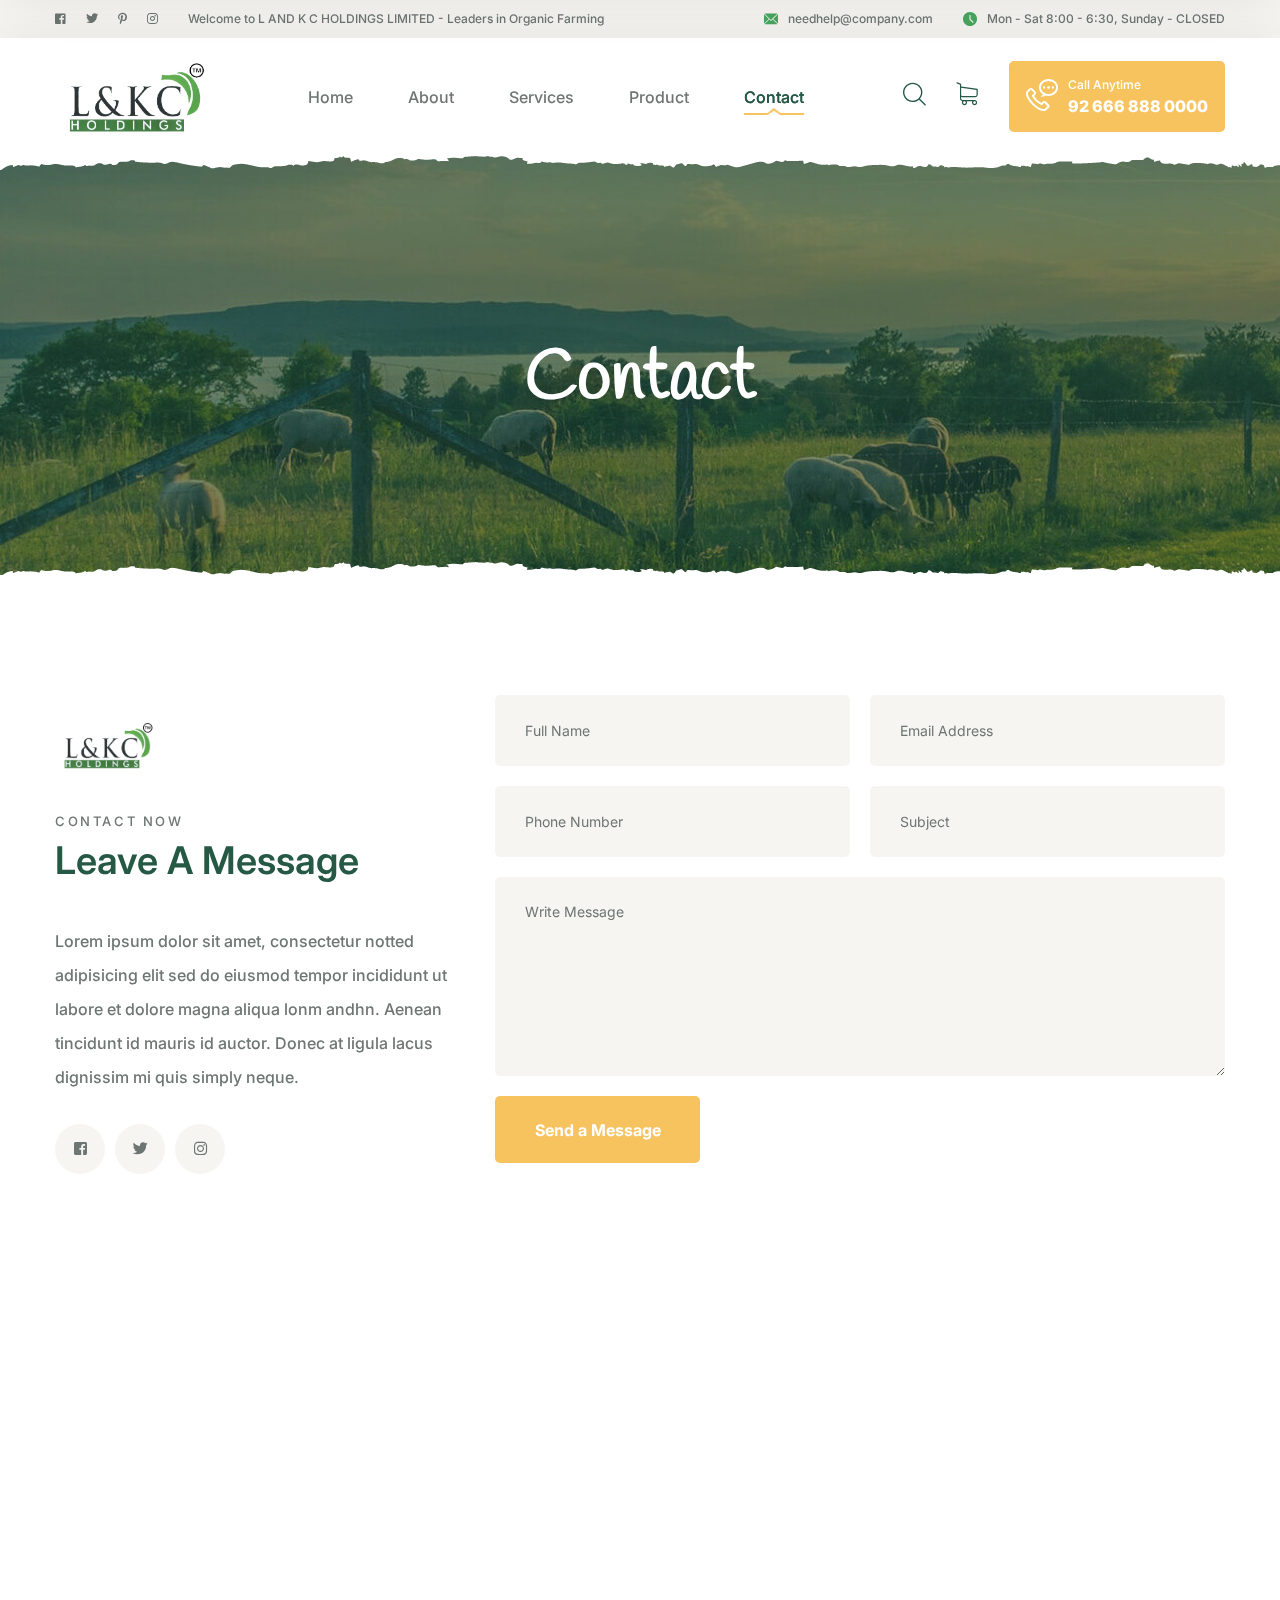
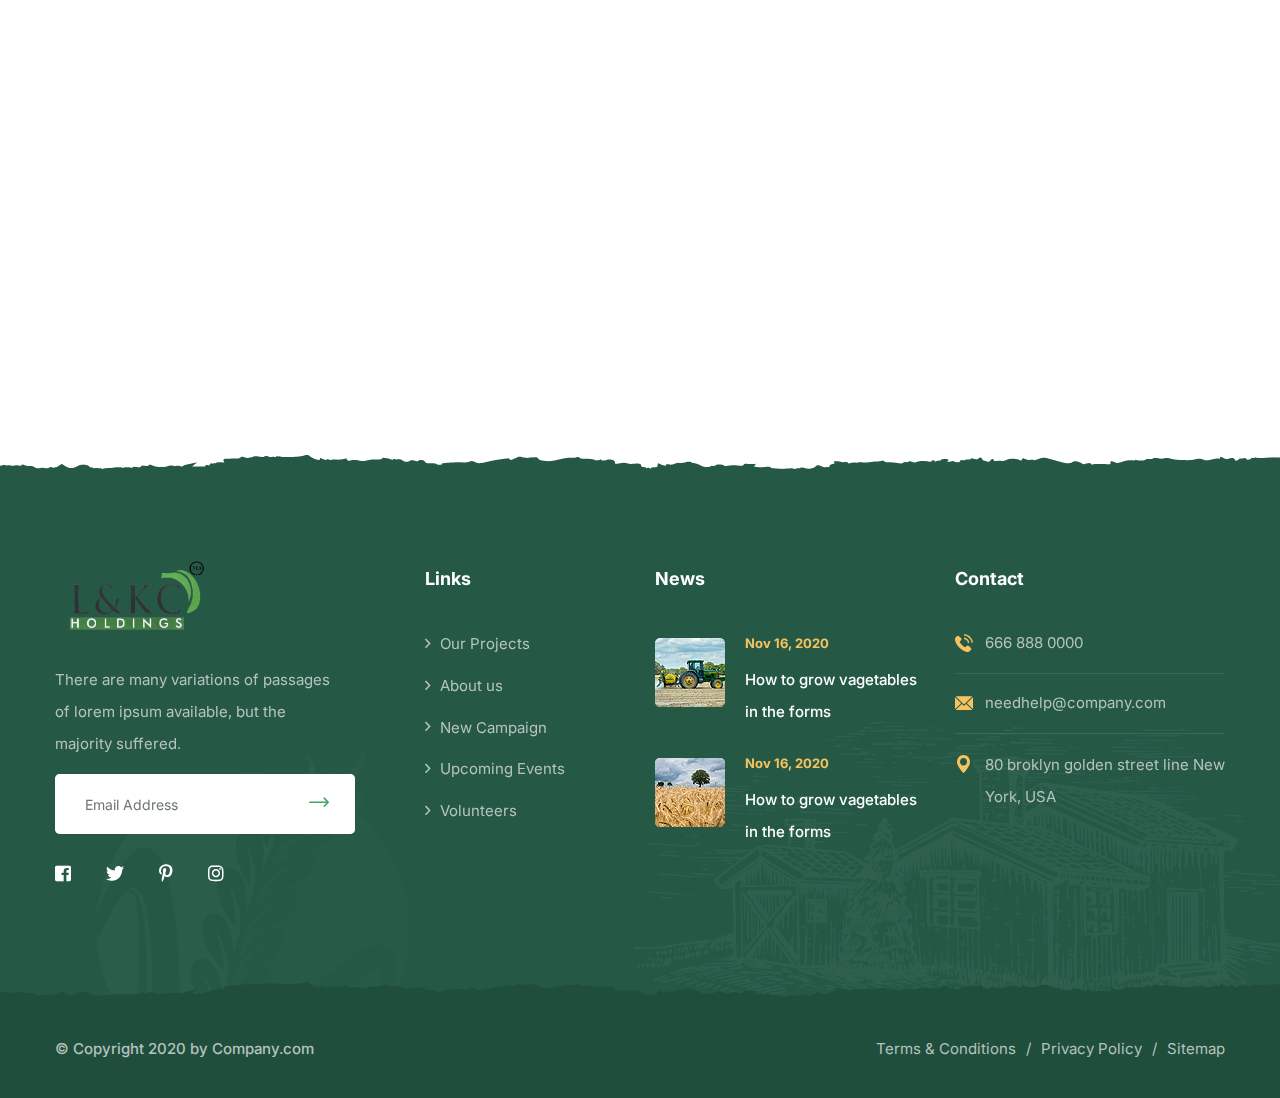
<file: contact.html>
<!DOCTYPE html>
<html lang="en">

<head>
    <meta charset="UTF-8">
    <meta name="viewport" content="width=device-width, initial-scale=1.0">
    <title>Contact Page || Agrikon || HTML Template For Agriculture Farm & Farmers</title>
    <!-- favicons Icons -->
    <link rel="apple-touch-icon" sizes="180x180" href="assets/images/favicons/apple-touch-icon.png">
    <link rel="icon" type="image/png" sizes="32x32" href="assets/images/favicons/favicon-32x32.png">
    <link rel="icon" type="image/png" sizes="16x16" href="assets/images/favicons/favicon-16x16.png">
    <link rel="manifest" href="assets/images/favicons/site.webmanifest">
    <meta name="description" content="Agrikon HTML Template For Agriculture Farm & Farmers">

    <!-- fonts -->
    <link rel="preconnect" href="https://fonts.gstatic.com">
    <link href="https://fonts.googleapis.com/css2?family=Handlee&family=Inter:wght@100;200;300;400;500;600;700;800;900&display=swap" rel="stylesheet">

    <link rel="stylesheet" href="assets/css/bootstrap.min.css">
    <link rel="stylesheet" href="assets/css/fontawesome-all.min.css">
    <link rel="stylesheet" href="assets/css/swiper.min.css">
    <link rel="stylesheet" href="assets/css/animate.min.css">
    <link rel="stylesheet" href="assets/css/odometer.min.css">
    <link rel="stylesheet" href="assets/css/jarallax.css">
    <link rel="stylesheet" href="assets/css/magnific-popup.css">
    <link rel="stylesheet" href="assets/css/bootstrap-select.min.css">
    <link rel="stylesheet" href="assets/css/agrikon-icons.css">
    <link rel="stylesheet" href="assets/css/nouislider.min.css">
    <link rel="stylesheet" href="assets/css/nouislider.pips.css">

    <!-- template styles -->
    <link rel="stylesheet" href="assets/css/main.css">
</head>

<body>
    <div class="preloader">
        <img class="preloader__image" width="55" src="assets/images/loader.png" alt="">
    </div><!-- /.preloader -->
    <div class="page-wrapper">

        <header class="main-header">
            <div class="topbar">
                <div class="container">
                    <div class="topbar__left">
                        <div class="topbar__social">
                            <a href="#" class="fab fa-facebook-square"></a>
                            <a href="#" class="fab fa-twitter"></a>
                            <a href="#" class="fab fa-pinterest-p"></a>
                            <a href="#" class="fab fa-instagram"></a>
                        </div><!-- /.topbar__social -->
                        <p>
                            Welcome to L AND K C HOLDINGS LIMITED - Leaders in Organic
                            Farming
                          </p>
                        </div>
                        <!-- /.topbar__left -->
                        <div class="topbar__right">
                          <a href="#"
                            ><i class="agrikon-icon-email"></i>needhelp@company.com</a
                          >
                          <a href="#"
                            ><i class="agrikon-icon-clock"></i>Mon - Sat 8:00 - 6:30, Sunday
                            - CLOSED</a>
                    </div><!-- /.topbar__right -->
                </div><!-- /.container -->
            </div><!-- /.topbar -->
            <nav class="main-menu">
                <div class="container">
                    <div class="logo-box">
                        <a href="index.html" aria-label="logo image"><img src="assets/images/logo-dark.png" width="153" alt=""></a>
                        <span class="fa fa-bars mobile-nav__toggler"></span>
                    </div><!-- /.logo-box -->
                    <ul class="main-menu__list">
                        <li class="dropdown">
                            <a href="index.html">Home</a>
                           
                        </li>
                        <li>
                            <a href="about.html">About</a>
                        </li>
                        <li class="dropdown">
                            <a href="services.html">Services</a>
                            
                        </li>
                        <li class="dropdown">
                            <a href="product.html">Product</a>
                            
                        </li>
                        <li class="dropdown">
                            <a href="contact.html">Contact</a>
                           
                        </li>
                    </ul>
                    <!-- /.main-menu__list -->

                    <div class="main-header__info">
                        <a href="#" class="search-toggler main-header__search-btn"><i class="agrikon-icon-magnifying-glass"></i></a>
                        <a class="main-header__cart-btn" href="#"><i class="agrikon-icon-shopping-cart"></i></a>
                        <a href="tel:92-666-888-0000" class="main-header__info-phone">
                            <i class="agrikon-icon-phone-call"></i>
                            <span class="main-header__info-phone-content">
                                <span class="main-header__info-phone-text">Call Anytime</span>
                                <span class="main-header__info-phone-title">92 666 888 0000</span>
                            </span><!-- /.main-header__info-phone-content -->
                        </a><!-- /.main-header__info-phone -->
                    </div><!-- /.main-header__info -->
                </div><!-- /.container -->
            </nav>
            <!-- /.main-menu -->
        </header><!-- /.main-header -->

        <div class="stricky-header stricked-menu main-menu">
            <div class="sticky-header__content"></div><!-- /.sticky-header__content -->
        </div><!-- /.stricky-header -->
        <section class="page-header">
            <div class="page-header__bg" style="background-image: url(assets/images/backgrounds/page-header-bg-1-1.jpg);"></div>
            <!-- /.page-header__bg -->
            <div class="container">
               
                <h2>Contact</h2>
            </div><!-- /.container -->
        </section><!-- /.page-header -->

        <section class="contact-one">
            <div class="container">
                <div class="row">
                    <div class="col-sm-12 col-md-12 col-lg-6 col-xl-4">
                        <div class="contact-one__content">
                            <div class="block-title">
                                <div class="block-title__image"></div><!-- /.block-title__image -->
                                <p>Contact now</p>
                                <h3>Leave A Message</h3>
                            </div><!-- /.block-title -->
                            <div class="contact-one__summery">
                                <p>Lorem ipsum dolor sit amet, consectetur notted adipisicing elit sed do eiusmod tempor
                                    incididunt ut labore et dolore magna aliqua lonm andhn. Aenean tincidunt id mauris id
                                    auctor. Donec at ligula lacus dignissim mi quis simply neque.</p>
                            </div><!-- /.contact-one__summery -->
                            <div class="contact-one__social">
                                <a href="#"><i class="fab fa-facebook-square"></i></a>
                                <a href="#"><i class="fab fa-twitter"></i></a>
                                <a href="#"><i class="fab fa-instagram"></i></a>
                            </div><!-- /.contact-one__social -->
                        </div><!-- /.contact-one__content -->
                    </div><!-- /.col-sm-12 -->
                    <div class="col-sm-12 col-md-12 col-lg-6 col-xl-8">
                        <form action="assets/inc/sendemail.php" class="contact-one__form contact-form-validated">
                            <div class="row">
                                <div class="col-lg-6">
                                    <input type="text" name="name" placeholder="Full Name">
                                </div><!-- /.col-lg-6 -->
                                <div class="col-lg-6">
                                    <input type="text" name="email" placeholder="Email Address">
                                </div><!-- /.col-lg-6 -->
                                <div class="col-lg-6">
                                    <input type="text" name="phone" placeholder="Phone Number">
                                </div><!-- /.col-lg-6 -->
                                <div class="col-lg-6">
                                    <input type="text" name="subject" placeholder="Subject">
                                </div><!-- /.col-lg-6 -->
                                <div class="col-lg-12">
                                    <textarea name="message" placeholder="Write Message"></textarea>
                                </div><!-- /.col-lg-12 -->
                                <div class="col-lg-12">
                                    <button type="submit" class="thm-btn">Send a Message</button><!-- /.thm-btn -->
                                </div><!-- /.col-lg-12 -->
                            </div><!-- /.row -->
                        </form>
                    </div><!-- /.col-sm-12 col-md-6 col-lg-8 -->
                </div><!-- /.row -->
            </div><!-- /.container -->
        </section><!-- /.contact-one -->

        <section class="contact-infos">
            <div class="container">
                <div class="inner-container wow fadeInUp" data-wow-duration="1500ms">
                    <div class="row no-gutters">
                        <div class="col-sm-12 col-md-12 col-lg-4">
                            <div class="contact-infos__single">
                                <h3>About Company</h3>
                                <p>Lorem ipsum dolor sit amet consectetur adipiscing elit nulla sit amet lectus neque.</p>
                            </div><!-- /.contact-infos__single -->
                        </div><!-- /.col-sm-12 col-md-12 col-lg-4 -->
                        <div class="col-sm-12 col-md-12 col-lg-4">
                            <div class="contact-infos__single">
                                <h3>Visit Company</h3>
                                <p>66 broklyn golden street line, New York. United States of America.</p>
                            </div><!-- /.contact-infos__single -->
                        </div><!-- /.col-sm-12 col-md-12 col-lg-4 -->
                        <div class="col-sm-12 col-md-12 col-lg-4">
                            <div class="contact-infos__single">
                                <h3>Call or Email</h3>
                                <p><a href="mailto:needhelp@company.com">needhelp@company.com</a> <br>
                                    <a href="mailto:info@company.com">info@company.com</a><br>
                                    <a href="tel:666-888-0000">666 888 0000</a>
                                </p>
                            </div><!-- /.contact-infos__single -->
                        </div><!-- /.col-sm-12 col-md-12 col-lg-4 -->
                    </div><!-- /.row -->
                </div><!-- /.inner-container -->
            </div><!-- /.container -->
        </section><!-- /.contact-infos -->

        <div class="google-map__home-two">
            <iframe title="template google map" src="https://www.google.com/maps/embed?pb=!1m18!1m12!1m3!1d4562.753041141002!2d-118.80123790098536!3d34.152323469614075!2m3!1f0!2f0!3f0!3m2!1i1024!2i768!4f13.1!3m3!1m2!1s0x80e82469c2162619%3A0xba03efb7998eef6d!2sCostco+Wholesale!5e0!3m2!1sbn!2sbd!4v1562518641290!5m2!1sbn!2sbd" class="map__home-two" allowfullscreen></iframe>
        </div><!-- /.google-map -->
        <footer class="site-footer">
            <img src="assets/images/icons/footer-bg-icon-1.png" class="site-footer__shape-1" alt="">
            <img src="assets/images/icons/footer-bg-icon-2.png" class="site-footer__shape-2" alt="">
            <div class="container">
                <div class="row">
                    <div class="col-sm-12 col-md-6 col-lg-6 col-xl-4">
                        <div class="footer-widget">
                            <a href="index.html" class="footer-widget__Logo">
                                <img src="assets/images/logo-light.png" width="153" alt="">
                            </a>
                            <p>There are many variations of passages of lorem ipsum available, but the majority suffered.
                            </p>
                            <form action="#" data-url="YOUR_MAILCHIMP_URL" class="mc-form">
                                <input type="email" name="EMAIL" placeholder="Email Address">
                                <button type="submit"><i class="agrikon-icon-right-arrow"></i></button>
                            </form><!-- /.mc-form -->
                            <div class="mc-form__response"></div><!-- /.mc-form__response -->
                            <div class="footer__social">
                                <a href="#" class="fab fa-facebook-square"></a>
                                <a href="#" class="fab fa-twitter"></a>
                                <a href="#" class="fab fa-pinterest-p"></a>
                                <a href="#" class="fab fa-instagram"></a>
                            </div><!-- /.topbar__social -->
                        </div><!-- /.footer-widget -->
                    </div><!-- /.col-sm-12 col-md-6 col-lg-4 -->
                    <div class="col-sm-12 col-md-6 col-lg-6 col-xl-2">
                        <div class="footer-widget footer-widget__links-widget">
                            <h3 class="footer-widget__title">Links</h3><!-- /.footer-widget__title -->
                            <ul class="list-unstyled footer-widget__links">
                                <li><a href="#">Our Projects</a></li>
                                <li><a href="#">About us</a></li>
                                <li><a href="#">New Campaign</a></li>
                                <li><a href="#">Upcoming Events</a></li>
                                <li><a href="#">Volunteers</a></li>
                            </ul><!-- /.list-unstyled -->
                        </div><!-- /.footer-widget -->
                    </div><!-- /.col-sm-12 col-md-6 col-lg-2 -->
                    <div class="col-sm-12 col-md-6 col-lg-6 col-xl-3">
                        <div class="footer-widget">
                            <h3 class="footer-widget__title">News</h3><!-- /.footer-widget__title -->
                            <ul class="list-unstyled footer-widget__post">
                                <li>
                                    <img src="assets/images/resources/footer-post-1.png" alt="">
                                    <div class="footer-widget__post-content">
                                        <span>Nov 16, 2020</span>
                                        <h4><a href="blog-details.html">How to grow vagetables in the forms</a></h4>
                                    </div><!-- /.footer-widget__post-content -->
                                </li>
                                <li>
                                    <img src="assets/images/resources/footer-post-2.png" alt="">
                                    <div class="footer-widget__post-content">
                                        <span>Nov 16, 2020</span>
                                        <h4><a href="blog-details.html">How to grow vagetables in the forms</a></h4>
                                    </div><!-- /.footer-widget__post-content -->
                                </li>
                            </ul><!-- /.list-unstyled footer-widget__post -->
                        </div><!-- /.footer-widget -->
                    </div><!-- /.col-sm-12 col-md-6 col-lg-3 -->
                    <div class="col-sm-12 col-md-6 col-lg-6 col-xl-3">
                        <h3 class="footer-widget__title">Contact</h3><!-- /.footer-widget__title -->
                        <ul class="list-unstyled footer-widget__contact">
                            <li>
                                <i class="agrikon-icon-telephone"></i>
                                <a href="tel:666-888-0000">666 888 0000</a>
                            </li>
                            <li>
                                <i class="agrikon-icon-email"></i>
                                <a href="mailto:needhelp@company.com">needhelp@company.com</a>
                            </li>
                            <li>
                                <i class="agrikon-icon-pin"></i>
                                <a href="#">80 broklyn golden street line
                                    New York, USA</a>
                            </li>
                        </ul><!-- /.list-unstyled -->
                    </div><!-- /.col-sm-12 col-md-6 col-lg-3 -->
                </div><!-- /.row -->
            </div><!-- /.container -->
        </footer><!-- /.site-footer -->
        <div class="bottom-footer">
            <div class="container">
                <p>© Copyright 2020 by Company.com</p>
                <div class="bottom-footer__links">
                    <a href="#">Terms & Conditions</a>
                    <a href="#">Privacy Policy</a>
                    <a href="#">Sitemap</a>
                </div><!-- /.bottom-footer__links -->
            </div><!-- /.container -->
        </div><!-- /.bottom-footer -->

    </div><!-- /.page-wrapper -->


    <div class="mobile-nav__wrapper">
        <div class="mobile-nav__overlay mobile-nav__toggler"></div>
        <!-- /.mobile-nav__overlay -->
        <div class="mobile-nav__content">
            <span class="mobile-nav__close mobile-nav__toggler"><i class="far fa-times"></i></span>

            <div class="logo-box">
                <a href="index.html" aria-label="logo image"><img src="assets/images/logo-light.png" width="155" alt="" /></a>
            </div>
            <!-- /.logo-box -->
            <div class="mobile-nav__container"></div>
            <!-- /.mobile-nav__container -->

            <ul class="mobile-nav__contact list-unstyled">
                <li>
                    <i class="agrikon-icon-email"></i>
                    <a href="mailto:needhelp@agrikon.com">needhelp@agrikon.com</a>
                </li>
                <li>
                    <i class="agrikon-icon-telephone"></i>
                    <a href="tel:666-888-0000">666 888 0000</a>
                </li>
            </ul><!-- /.mobile-nav__contact -->
            <div class="mobile-nav__top">
                <div class="mobile-nav__language">
                    <img src="assets/images/resources/flag-1-1.jpg" alt="">
                    <label class="sr-only" for="language-select">select language</label>
                    <!-- /#language-select.sr-only -->
                    <select class="selectpicker" id="language-select">
                        <option value="english">English</option>
                        <option value="arabic">Arabic</option>
                    </select>
                </div><!-- /.mobile-nav__language -->
                <div class="mobile-nav__social">
                    <a href="#" aria-label="twitter"><i class="fab fa-twitter"></i></a>
                    <a href="#" aria-label="facebook"><i class="fab fa-facebook-square"></i></a>
                    <a href="#" aria-label="pinterest"><i class="fab fa-pinterest-p"></i></a>
                    <a href="#" aria-label="instagram"><i class="fab fa-instagram"></i></a>
                </div><!-- /.mobile-nav__social -->
            </div><!-- /.mobile-nav__top -->



        </div>
        <!-- /.mobile-nav__content -->
    </div>
    <!-- /.mobile-nav__wrapper -->

    <div class="search-popup">
        <div class="search-popup__overlay search-toggler"></div>
        <!-- /.search-popup__overlay -->
        <div class="search-popup__content">
            <form action="#">
                <label for="search" class="sr-only">search here</label><!-- /.sr-only -->
                <input type="text" id="search" placeholder="Search Here..." />
                <button type="submit" aria-label="search submit" class="thm-btn">
                    <i class="fa fa-search"></i>
                </button>
            </form>
        </div>
        <!-- /.search-popup__content -->
    </div>
    <!-- /.search-popup -->

    <a href="#" data-target="html" class="scroll-to-target scroll-to-top"><i class="fa fa-angle-up"></i></a>


    <script src="assets/js/jquery-3.5.1.min.js"></script>
    <script src="assets/js/bootstrap.bundle.min.js"></script>
    <script src="assets/js/swiper.min.js"></script>
    <script src="assets/js/jquery.ajaxchimp.min.js"></script>
    <script src="assets/js/jquery.magnific-popup.min.js"></script>
    <script src="assets/js/jquery.validate.min.js"></script>
    <script src="assets/js/bootstrap-select.min.js"></script>
    <script src="assets/js/wow.js"></script>
    <script src="assets/js/odometer.min.js"></script>
    <script src="assets/js/jquery.appear.min.js"></script>
    <script src="assets/js/jarallax.min.js"></script>
    <script src="assets/js/circle-progress.min.js"></script>
    <script src="assets/js/wNumb.min.js"></script>
    <script src="assets/js/nouislider.min.js"></script>

    <!-- template js -->
    <script src="assets/js/theme.js"></script>
</body>

</html>
</file>
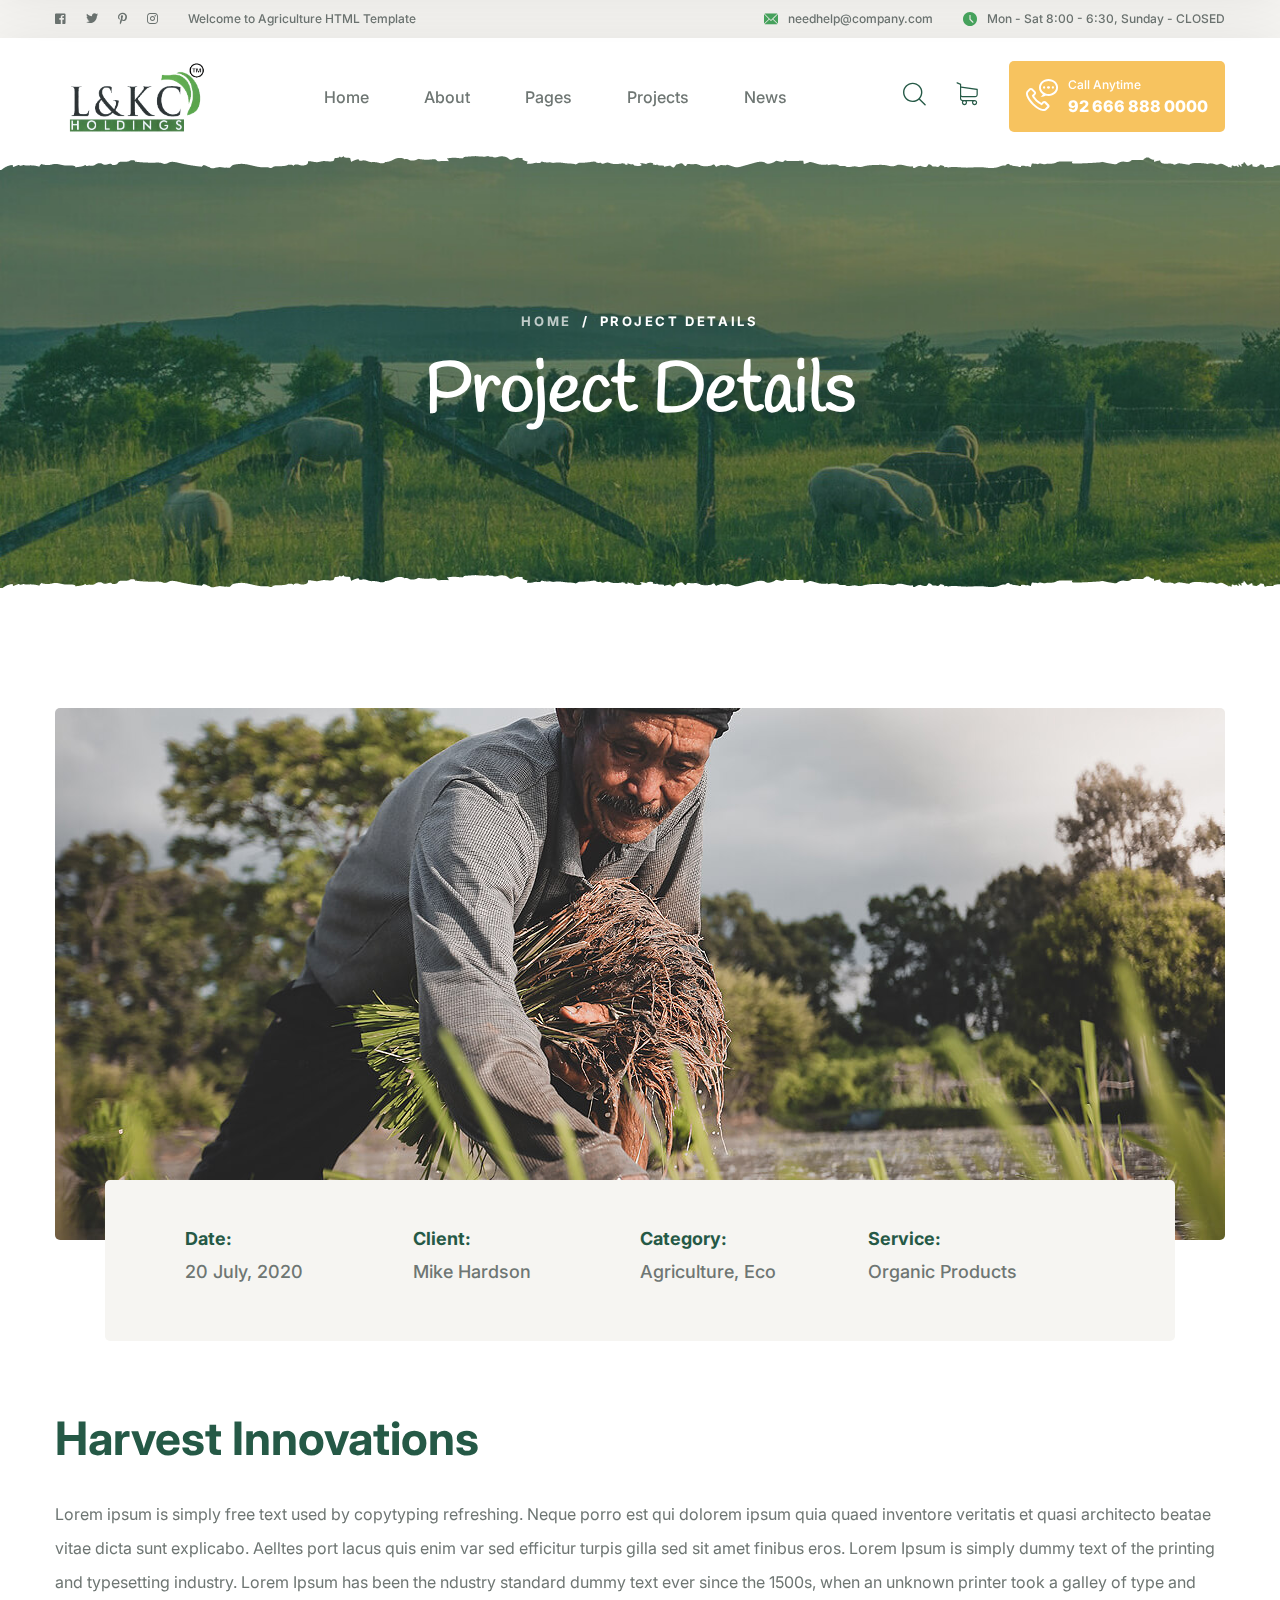
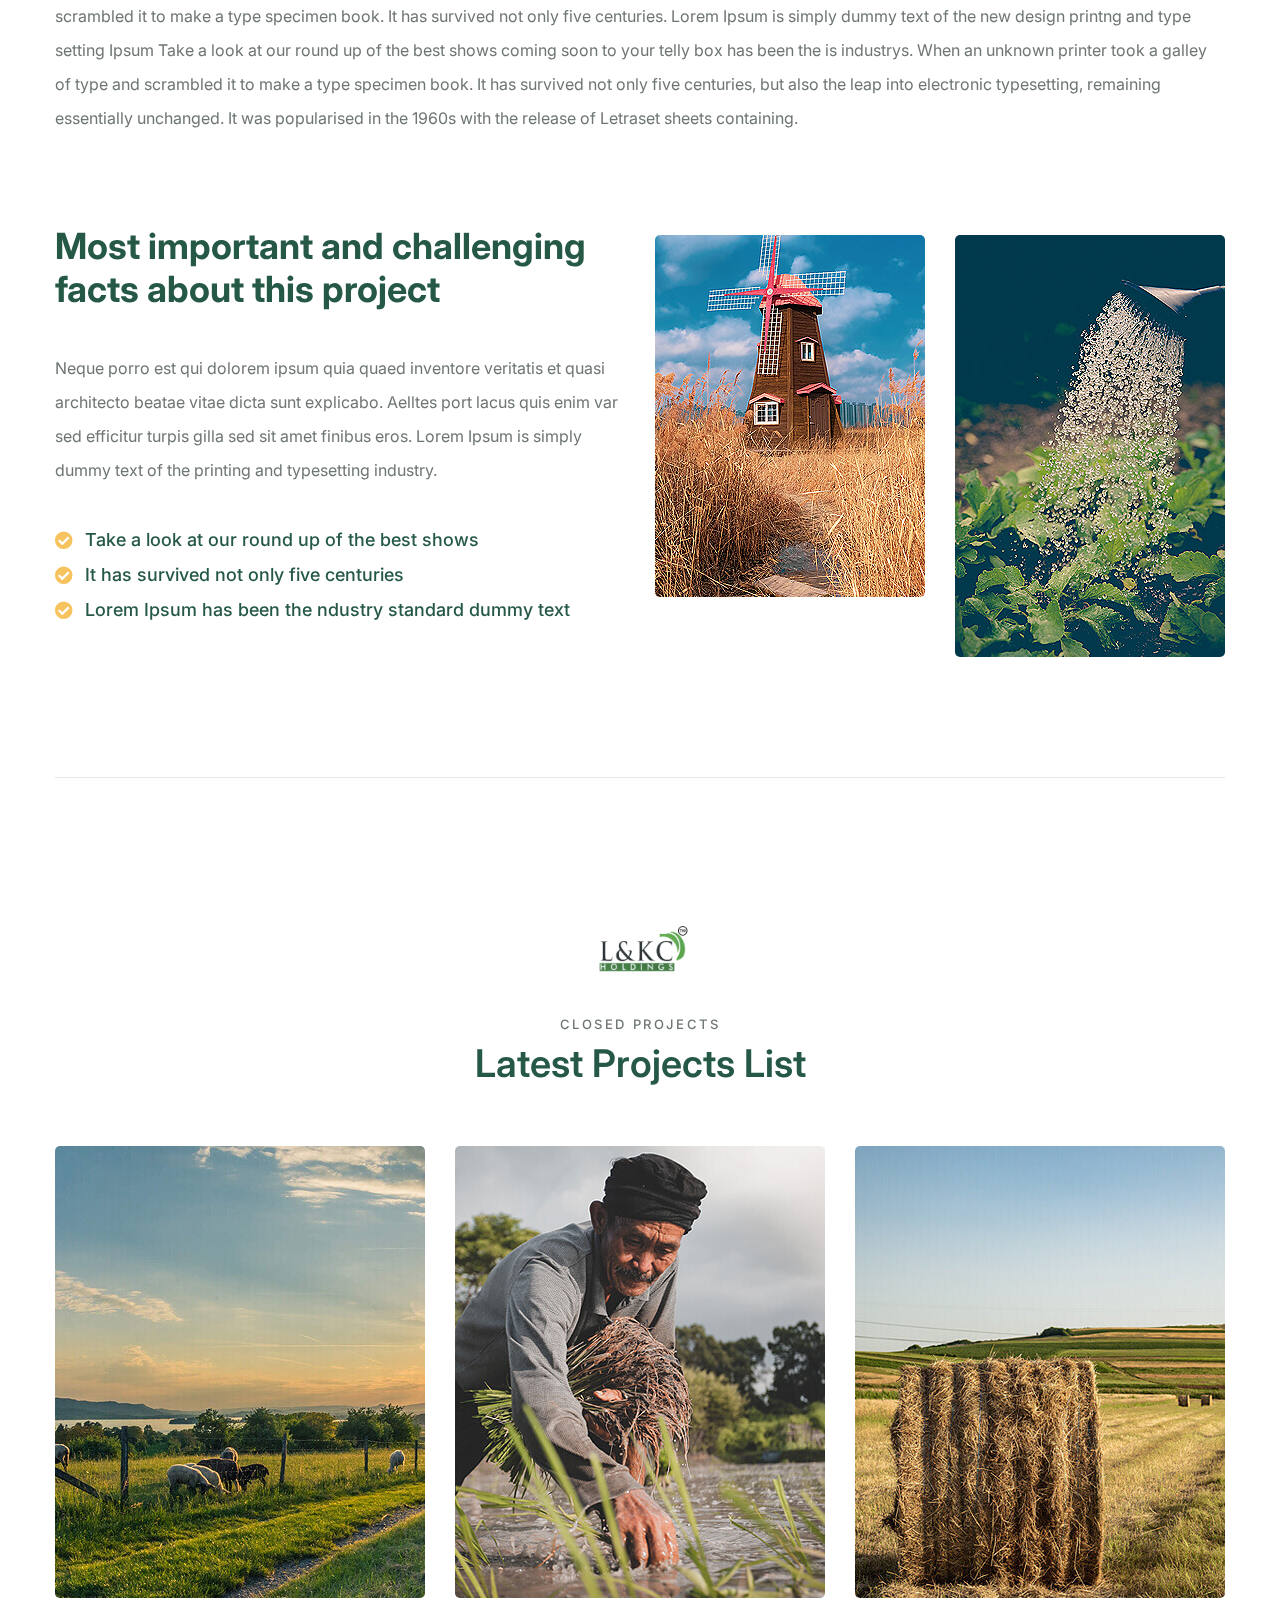
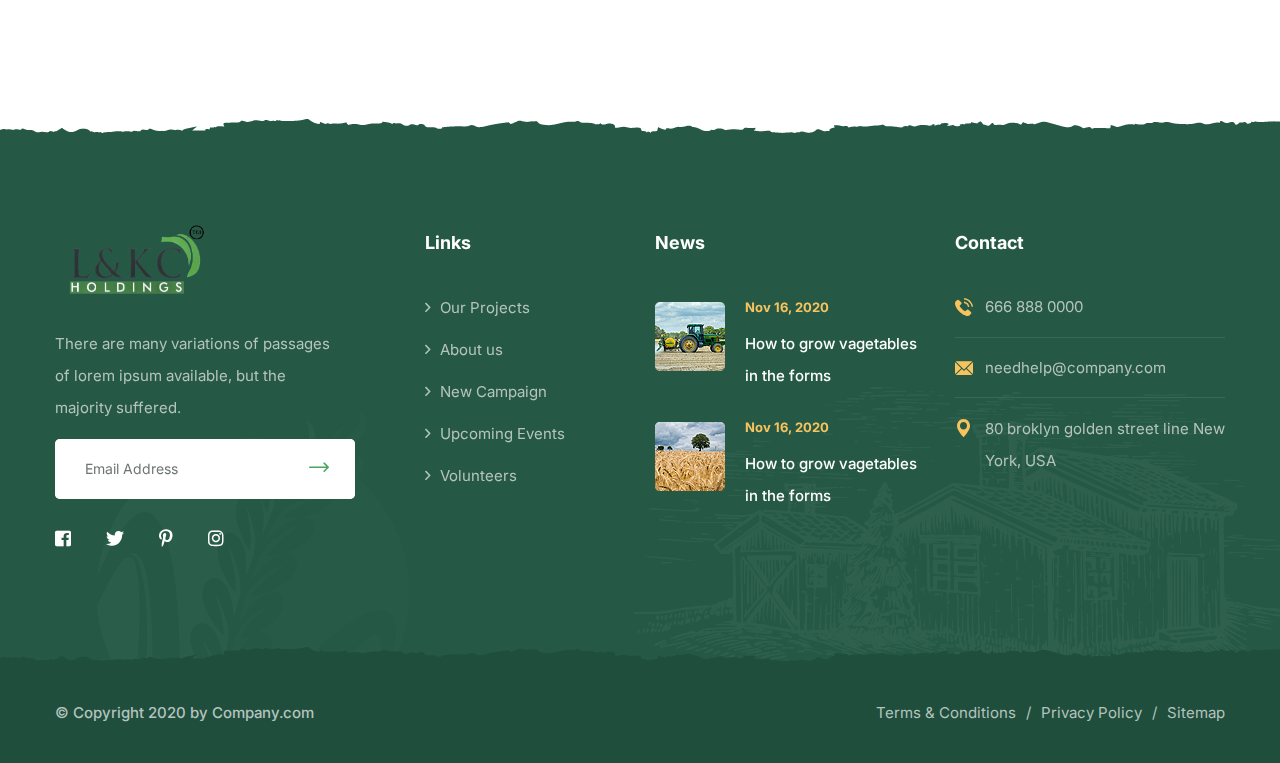
<file: pduct.html>
<!DOCTYPE html>
<html lang="en">

<head>
    <meta charset="UTF-8">
    <meta name="viewport" content="width=device-width, initial-scale=1.0">
    <title>Project Details || Agrikon || HTML Template For Agriculture Farm & Farmers</title>
    <!-- favicons Icons -->
    <link rel="apple-touch-icon" sizes="180x180" href="assets/images/favicons/apple-touch-icon.png">
    <link rel="icon" type="image/png" sizes="32x32" href="assets/images/favicons/favicon-32x32.png">
    <link rel="icon" type="image/png" sizes="16x16" href="assets/images/favicons/favicon-16x16.png">
    <link rel="manifest" href="assets/images/favicons/site.webmanifest">
    <meta name="description" content="Agrikon HTML Template For Agriculture Farm & Farmers">

    <!-- fonts -->
    <link rel="preconnect" href="https://fonts.gstatic.com">
    <link href="https://fonts.googleapis.com/css2?family=Handlee&family=Inter:wght@100;200;300;400;500;600;700;800;900&display=swap" rel="stylesheet">

    <link rel="stylesheet" href="assets/css/bootstrap.min.css">
    <link rel="stylesheet" href="assets/css/fontawesome-all.min.css">
    <link rel="stylesheet" href="assets/css/swiper.min.css">
    <link rel="stylesheet" href="assets/css/animate.min.css">
    <link rel="stylesheet" href="assets/css/odometer.min.css">
    <link rel="stylesheet" href="assets/css/jarallax.css">
    <link rel="stylesheet" href="assets/css/magnific-popup.css">
    <link rel="stylesheet" href="assets/css/bootstrap-select.min.css">
    <link rel="stylesheet" href="assets/css/agrikon-icons.css">
    <link rel="stylesheet" href="assets/css/nouislider.min.css">
    <link rel="stylesheet" href="assets/css/nouislider.pips.css">

    <!-- template styles -->
    <link rel="stylesheet" href="assets/css/main.css">
</head>

<body>
    <div class="preloader">
        <img class="preloader__image" width="55" src="assets/images/loader.png" alt="">
    </div><!-- /.preloader -->
    <div class="page-wrapper">

        <header class="main-header">
            <div class="topbar">
                <div class="container">
                    <div class="topbar__left">
                        <div class="topbar__social">
                            <a href="#" class="fab fa-facebook-square"></a>
                            <a href="#" class="fab fa-twitter"></a>
                            <a href="#" class="fab fa-pinterest-p"></a>
                            <a href="#" class="fab fa-instagram"></a>
                        </div><!-- /.topbar__social -->
                        <p>Welcome to Agriculture HTML Template</p>
                    </div><!-- /.topbar__left -->
                    <div class="topbar__right">
                        <a href="#"><i class="agrikon-icon-email"></i>needhelp@company.com</a>
                        <a href="#"><i class="agrikon-icon-clock"></i>Mon - Sat 8:00 - 6:30, Sunday - CLOSED</a>
                    </div><!-- /.topbar__right -->
                </div><!-- /.container -->
            </div><!-- /.topbar -->
            <nav class="main-menu">
                <div class="container">
                    <div class="logo-box">
                        <a href="index.html" aria-label="logo image"><img src="assets/images/logo-dark.png" width="153" alt=""></a>
                        <span class="fa fa-bars mobile-nav__toggler"></span>
                    </div><!-- /.logo-box -->
                    <ul class="main-menu__list">
                        <li class="dropdown">
                            <a href="index.html">Home</a>
                            <ul>
                                <li>
                                    <a href="index.html">Home One</a>
                                </li>
                                <li><a href="index-2.html">Home Two</a></li>
                                <li class="dropdown">
                                    <a href="#">Header Styles</a>
                                    <ul>
                                        <li><a href="index.html">Header One</a></li>
                                        <li><a href="index-2.html">Header Two</a></li>
                                    </ul>
                                </li>
                            </ul>
                        </li>
                        <li>
                            <a href="about.html">About</a>
                        </li>
                        <li class="dropdown"><a href="#">Pages</a>
                            <ul>
                                <li><a href="services.html">Services</a></li>
                                <li><a href="service-details.html">Service Details</a></li>
                                <li><a href="contact.html">Contact</a></li>
                            </ul>
                        </li>
                        <li class="dropdown">
                            <a href="projects.html">Projects</a>
                            <ul>
                                <li><a href="projects.html">Projects</a></li>
                                <li><a href="project-details.html">Projects Details</a></li>
                            </ul>
                        </li>
                        <li class="dropdown"><a href="blog.html">News</a>
                            <ul>
                                <li><a href="blog.html">News</a></li>
                                <li><a href="blog-details.html">News Details</a></li>
                            </ul>
                        </li>
                    </ul>
                    <!-- /.main-menu__list -->

                    <div class="main-header__info">
                        <a href="#" class="search-toggler main-header__search-btn"><i class="agrikon-icon-magnifying-glass"></i></a>
                        <a class="main-header__cart-btn" href="#"><i class="agrikon-icon-shopping-cart"></i></a>
                        <a href="tel:92-666-888-0000" class="main-header__info-phone">
                            <i class="agrikon-icon-phone-call"></i>
                            <span class="main-header__info-phone-content">
                                <span class="main-header__info-phone-text">Call Anytime</span>
                                <span class="main-header__info-phone-title">92 666 888 0000</span>
                            </span><!-- /.main-header__info-phone-content -->
                        </a><!-- /.main-header__info-phone -->
                    </div><!-- /.main-header__info -->
                </div><!-- /.container -->
            </nav>
            <!-- /.main-menu -->
        </header><!-- /.main-header -->

        <div class="stricky-header stricked-menu main-menu">
            <div class="sticky-header__content"></div><!-- /.sticky-header__content -->
        </div><!-- /.stricky-header -->
        <section class="page-header">
            <div class="page-header__bg" style="background-image: url(assets/images/backgrounds/page-header-bg-1-1.jpg);"></div>
            <!-- /.page-header__bg -->
            <div class="container">
                <ul class="thm-breadcrumb list-unstyled">
                    <li><a href="index.html">Home</a></li>
                    <li>/</li>
                    <li><span>Project Details</span></li>
                </ul><!-- /.thm-breadcrumb list-unstyled -->
                <h2>Project Details</h2>
            </div><!-- /.container -->
        </section><!-- /.page-header -->

        <section class="project-details">
            <div class="container">
                <img src="assets/images/projects/project-d-1-1.jpg" class="img-fluid" alt="">
                <ul class="list-unstyled project-details__list">
                    <li>
                        <span>Date:
                        </span>
                        20 July, 2020
                    </li>
                    <li>
                        <span>Client:
                        </span>
                        Mike Hardson
                    </li>
                    <li>
                        <span>Category:
                        </span>
                        Agriculture, Eco
                    </li>
                    <li>
                        <span>Service:
                        </span>
                        Organic Products
                    </li>
                </ul><!-- /.list-unstyled project-details__list -->
                <h2>Harvest Innovations</h2>
                <p>
                    Lorem ipsum is simply free text used by copytyping refreshing. Neque porro est qui dolorem ipsum quia quaed
                    inventore veritatis et quasi architecto beatae vitae dicta sunt explicabo. Aelltes port lacus quis enim var
                    sed efficitur turpis gilla sed sit amet finibus eros. Lorem Ipsum is simply dummy text of the printing and
                    typesetting industry. Lorem Ipsum has been the ndustry standard dummy text ever since the 1500s, when an
                    unknown printer took a galley of type and scrambled it to make a type specimen book. It has survived not
                    only five centuries. Lorem Ipsum is simply dummy text of the new design printng and type setting Ipsum Take
                    a look at our round up of the best shows coming soon to your telly box has been the is industrys. When an
                    unknown printer took a galley of type and scrambled it to make a type specimen book. It has survived not
                    only five centuries, but also the leap into electronic typesetting, remaining essentially unchanged. It was
                    popularised in the 1960s with the release of Letraset sheets containing.
                </p>
                <div class="bottom-content">
                    <div class="row">
                        <div class="col-lg-6">
                            <h3>Most important and challenging
                                facts about this project</h3>
                            <p>Neque porro est qui dolorem ipsum quia quaed inventore veritatis et quasi
                                architecto beatae vitae dicta sunt explicabo. Aelltes port lacus quis enim
                                var sed efficitur turpis gilla sed sit amet finibus eros. Lorem Ipsum is
                                simply dummy text of the printing and typesetting industry.</p>
                            <ul class="list-unstyled project-details__check-list">
                                <li>
                                    <i class="fa fa-check-circle"></i>
                                    Take a look at our round up of the best shows
                                </li>
                                <li>
                                    <i class="fa fa-check-circle"></i>
                                    It has survived not only five centuries
                                </li>
                                <li>
                                    <i class="fa fa-check-circle"></i>
                                    Lorem Ipsum has been the ndustry standard dummy text
                                </li>
                            </ul><!-- /.list-unstyled -->
                        </div><!-- /.col-lg-6 -->
                        <div class="col-lg-6">
                            <div class="project-details__images">
                                <img src="assets/images/projects/project-d-2-1.jpg" alt="">
                                <img src="assets/images/projects/project-d-2-2.jpg" alt="">
                            </div><!-- /.project-details__images -->
                        </div><!-- /.col-lg-6 -->
                    </div><!-- /.row -->
                </div><!-- /.bottom-content -->
            </div><!-- /.container -->
        </section><!-- /.project-details -->

        <div class="projects-one project-page">
            <div class="container">
                <hr />
                <div class="block-title text-center">
                    <div class="block-title__image"></div><!-- /.block-title__image -->
                    <p>Closed projects</p>
                    <h3>Latest Projects List</h3>
                </div><!-- /.block-title -->
                <div class="row">
                    <div class="col-sm-12 col-md-6 col-lg-4">
                        <div class="projects-one__single">
                            <img src="assets/images/projects/project-1-1.jpg" alt="">
                            <div class="projects-one__content">
                                <h3>Harvest Innovation</h3>
                                <a href="project-details.html" class="projects-one__button"><i class="agrikon-icon-right-arrow"></i></a><!-- /.projects-one__button -->
                            </div><!-- /.projects-one__content -->
                        </div><!-- /.projects-one__single -->
                    </div><!-- /.col-sm-12 -->
                    <div class="col-sm-12 col-md-6 col-lg-4">
                        <div class="projects-one__single">
                            <img src="assets/images/projects/project-1-2.jpg" alt="">
                            <div class="projects-one__content">
                                <h3>Harvest Innovation</h3>
                                <a href="project-details.html" class="projects-one__button"><i class="agrikon-icon-right-arrow"></i></a><!-- /.projects-one__button -->
                            </div><!-- /.projects-one__content -->
                        </div><!-- /.projects-one__single -->
                    </div><!-- /.col-sm-12 -->
                    <div class="col-sm-12 col-md-6 col-lg-4">
                        <div class="projects-one__single">
                            <img src="assets/images/projects/project-1-3.jpg" alt="">
                            <div class="projects-one__content">
                                <h3>Harvest Innovation</h3>
                                <a href="project-details.html" class="projects-one__button"><i class="agrikon-icon-right-arrow"></i></a><!-- /.projects-one__button -->
                            </div><!-- /.projects-one__content -->
                        </div><!-- /.projects-one__single -->
                    </div><!-- /.col-sm-12 -->
                </div><!-- /.row -->
            </div><!-- /.container -->
        </div><!-- /.projects-one -->


        <footer class="site-footer">
            <img src="assets/images/icons/footer-bg-icon-1.png" class="site-footer__shape-1" alt="">
            <img src="assets/images/icons/footer-bg-icon-2.png" class="site-footer__shape-2" alt="">
            <div class="container">
                <div class="row">
                    <div class="col-sm-12 col-md-6 col-lg-6 col-xl-4">
                        <div class="footer-widget">
                            <a href="index.html" class="footer-widget__Logo">
                                <img src="assets/images/logo-light.png" width="153" alt="">
                            </a>
                            <p>There are many variations of passages of lorem ipsum available, but the majority suffered.
                            </p>
                            <form action="#" data-url="YOUR_MAILCHIMP_URL" class="mc-form">
                                <input type="email" name="EMAIL" placeholder="Email Address">
                                <button type="submit"><i class="agrikon-icon-right-arrow"></i></button>
                            </form><!-- /.mc-form -->
                            <div class="mc-form__response"></div><!-- /.mc-form__response -->
                            <div class="footer__social">
                                <a href="#" class="fab fa-facebook-square"></a>
                                <a href="#" class="fab fa-twitter"></a>
                                <a href="#" class="fab fa-pinterest-p"></a>
                                <a href="#" class="fab fa-instagram"></a>
                            </div><!-- /.topbar__social -->
                        </div><!-- /.footer-widget -->
                    </div><!-- /.col-sm-12 col-md-6 col-lg-4 -->
                    <div class="col-sm-12 col-md-6 col-lg-6 col-xl-2">
                        <div class="footer-widget footer-widget__links-widget">
                            <h3 class="footer-widget__title">Links</h3><!-- /.footer-widget__title -->
                            <ul class="list-unstyled footer-widget__links">
                                <li><a href="#">Our Projects</a></li>
                                <li><a href="#">About us</a></li>
                                <li><a href="#">New Campaign</a></li>
                                <li><a href="#">Upcoming Events</a></li>
                                <li><a href="#">Volunteers</a></li>
                            </ul><!-- /.list-unstyled -->
                        </div><!-- /.footer-widget -->
                    </div><!-- /.col-sm-12 col-md-6 col-lg-2 -->
                    <div class="col-sm-12 col-md-6 col-lg-6 col-xl-3">
                        <div class="footer-widget">
                            <h3 class="footer-widget__title">News</h3><!-- /.footer-widget__title -->
                            <ul class="list-unstyled footer-widget__post">
                                <li>
                                    <img src="assets/images/resources/footer-post-1.png" alt="">
                                    <div class="footer-widget__post-content">
                                        <span>Nov 16, 2020</span>
                                        <h4><a href="blog-details.html">How to grow vagetables in the forms</a></h4>
                                    </div><!-- /.footer-widget__post-content -->
                                </li>
                                <li>
                                    <img src="assets/images/resources/footer-post-2.png" alt="">
                                    <div class="footer-widget__post-content">
                                        <span>Nov 16, 2020</span>
                                        <h4><a href="blog-details.html">How to grow vagetables in the forms</a></h4>
                                    </div><!-- /.footer-widget__post-content -->
                                </li>
                            </ul><!-- /.list-unstyled footer-widget__post -->
                        </div><!-- /.footer-widget -->
                    </div><!-- /.col-sm-12 col-md-6 col-lg-3 -->
                    <div class="col-sm-12 col-md-6 col-lg-6 col-xl-3">
                        <h3 class="footer-widget__title">Contact</h3><!-- /.footer-widget__title -->
                        <ul class="list-unstyled footer-widget__contact">
                            <li>
                                <i class="agrikon-icon-telephone"></i>
                                <a href="tel:666-888-0000">666 888 0000</a>
                            </li>
                            <li>
                                <i class="agrikon-icon-email"></i>
                                <a href="mailto:needhelp@company.com">needhelp@company.com</a>
                            </li>
                            <li>
                                <i class="agrikon-icon-pin"></i>
                                <a href="#">80 broklyn golden street line
                                    New York, USA</a>
                            </li>
                        </ul><!-- /.list-unstyled -->
                    </div><!-- /.col-sm-12 col-md-6 col-lg-3 -->
                </div><!-- /.row -->
            </div><!-- /.container -->
        </footer><!-- /.site-footer -->
        <div class="bottom-footer">
            <div class="container">
                <p>© Copyright 2020 by Company.com</p>
                <div class="bottom-footer__links">
                    <a href="#">Terms & Conditions</a>
                    <a href="#">Privacy Policy</a>
                    <a href="#">Sitemap</a>
                </div><!-- /.bottom-footer__links -->
            </div><!-- /.container -->
        </div><!-- /.bottom-footer -->

    </div><!-- /.page-wrapper -->


    <div class="mobile-nav__wrapper">
        <div class="mobile-nav__overlay mobile-nav__toggler"></div>
        <!-- /.mobile-nav__overlay -->
        <div class="mobile-nav__content">
            <span class="mobile-nav__close mobile-nav__toggler"><i class="far fa-times"></i></span>

            <div class="logo-box">
                <a href="index.html" aria-label="logo image"><img src="assets/images/logo-light.png" width="155" alt="" /></a>
            </div>
            <!-- /.logo-box -->
            <div class="mobile-nav__container"></div>
            <!-- /.mobile-nav__container -->

            <ul class="mobile-nav__contact list-unstyled">
                <li>
                    <i class="agrikon-icon-email"></i>
                    <a href="mailto:needhelp@agrikon.com">needhelp@agrikon.com</a>
                </li>
                <li>
                    <i class="agrikon-icon-telephone"></i>
                    <a href="tel:666-888-0000">666 888 0000</a>
                </li>
            </ul><!-- /.mobile-nav__contact -->
            <div class="mobile-nav__top">
                <div class="mobile-nav__language">
                    <img src="assets/images/resources/flag-1-1.jpg" alt="">
                    <label class="sr-only" for="language-select">select language</label>
                    <!-- /#language-select.sr-only -->
                    <select class="selectpicker" id="language-select">
                        <option value="english">English</option>
                        <option value="arabic">Arabic</option>
                    </select>
                </div><!-- /.mobile-nav__language -->
                <div class="mobile-nav__social">
                    <a href="#" aria-label="twitter"><i class="fab fa-twitter"></i></a>
                    <a href="#" aria-label="facebook"><i class="fab fa-facebook-square"></i></a>
                    <a href="#" aria-label="pinterest"><i class="fab fa-pinterest-p"></i></a>
                    <a href="#" aria-label="instagram"><i class="fab fa-instagram"></i></a>
                </div><!-- /.mobile-nav__social -->
            </div><!-- /.mobile-nav__top -->



        </div>
        <!-- /.mobile-nav__content -->
    </div>
    <!-- /.mobile-nav__wrapper -->

    <div class="search-popup">
        <div class="search-popup__overlay search-toggler"></div>
        <!-- /.search-popup__overlay -->
        <div class="search-popup__content">
            <form action="#">
                <label for="search" class="sr-only">search here</label><!-- /.sr-only -->
                <input type="text" id="search" placeholder="Search Here..." />
                <button type="submit" aria-label="search submit" class="thm-btn">
                    <i class="fa fa-search"></i>
                </button>
            </form>
        </div>
        <!-- /.search-popup__content -->
    </div>
    <!-- /.search-popup -->

    <a href="#" data-target="html" class="scroll-to-target scroll-to-top"><i class="fa fa-angle-up"></i></a>


    <script src="assets/js/jquery-3.5.1.min.js"></script>
    <script src="assets/js/bootstrap.bundle.min.js"></script>
    <script src="assets/js/swiper.min.js"></script>
    <script src="assets/js/jquery.ajaxchimp.min.js"></script>
    <script src="assets/js/jquery.magnific-popup.min.js"></script>
    <script src="assets/js/jquery.validate.min.js"></script>
    <script src="assets/js/bootstrap-select.min.js"></script>
    <script src="assets/js/wow.js"></script>
    <script src="assets/js/odometer.min.js"></script>
    <script src="assets/js/jquery.appear.min.js"></script>
    <script src="assets/js/jarallax.min.js"></script>
    <script src="assets/js/circle-progress.min.js"></script>
    <script src="assets/js/wNumb.min.js"></script>
    <script src="assets/js/nouislider.min.js"></script>

    <!-- template js -->
    <script src="assets/js/theme.js"></script>
</body>

</html>
</file>
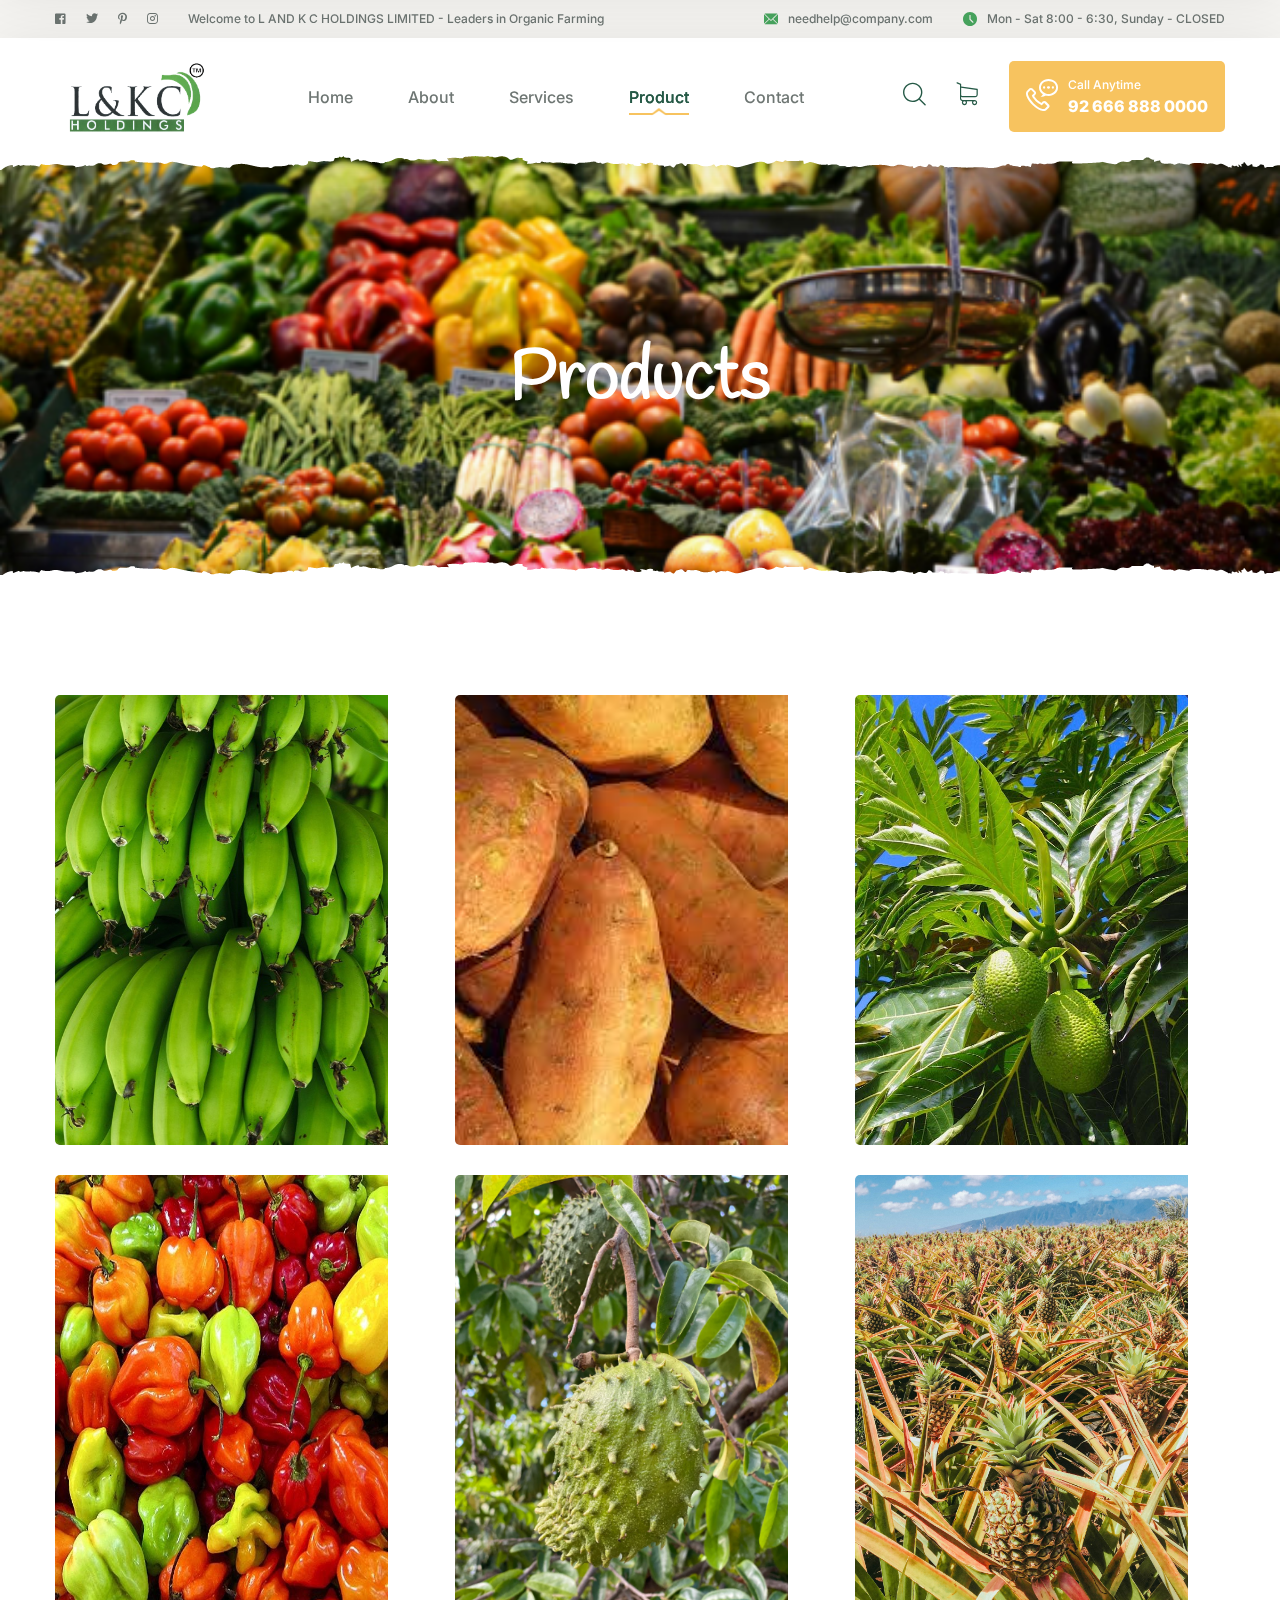
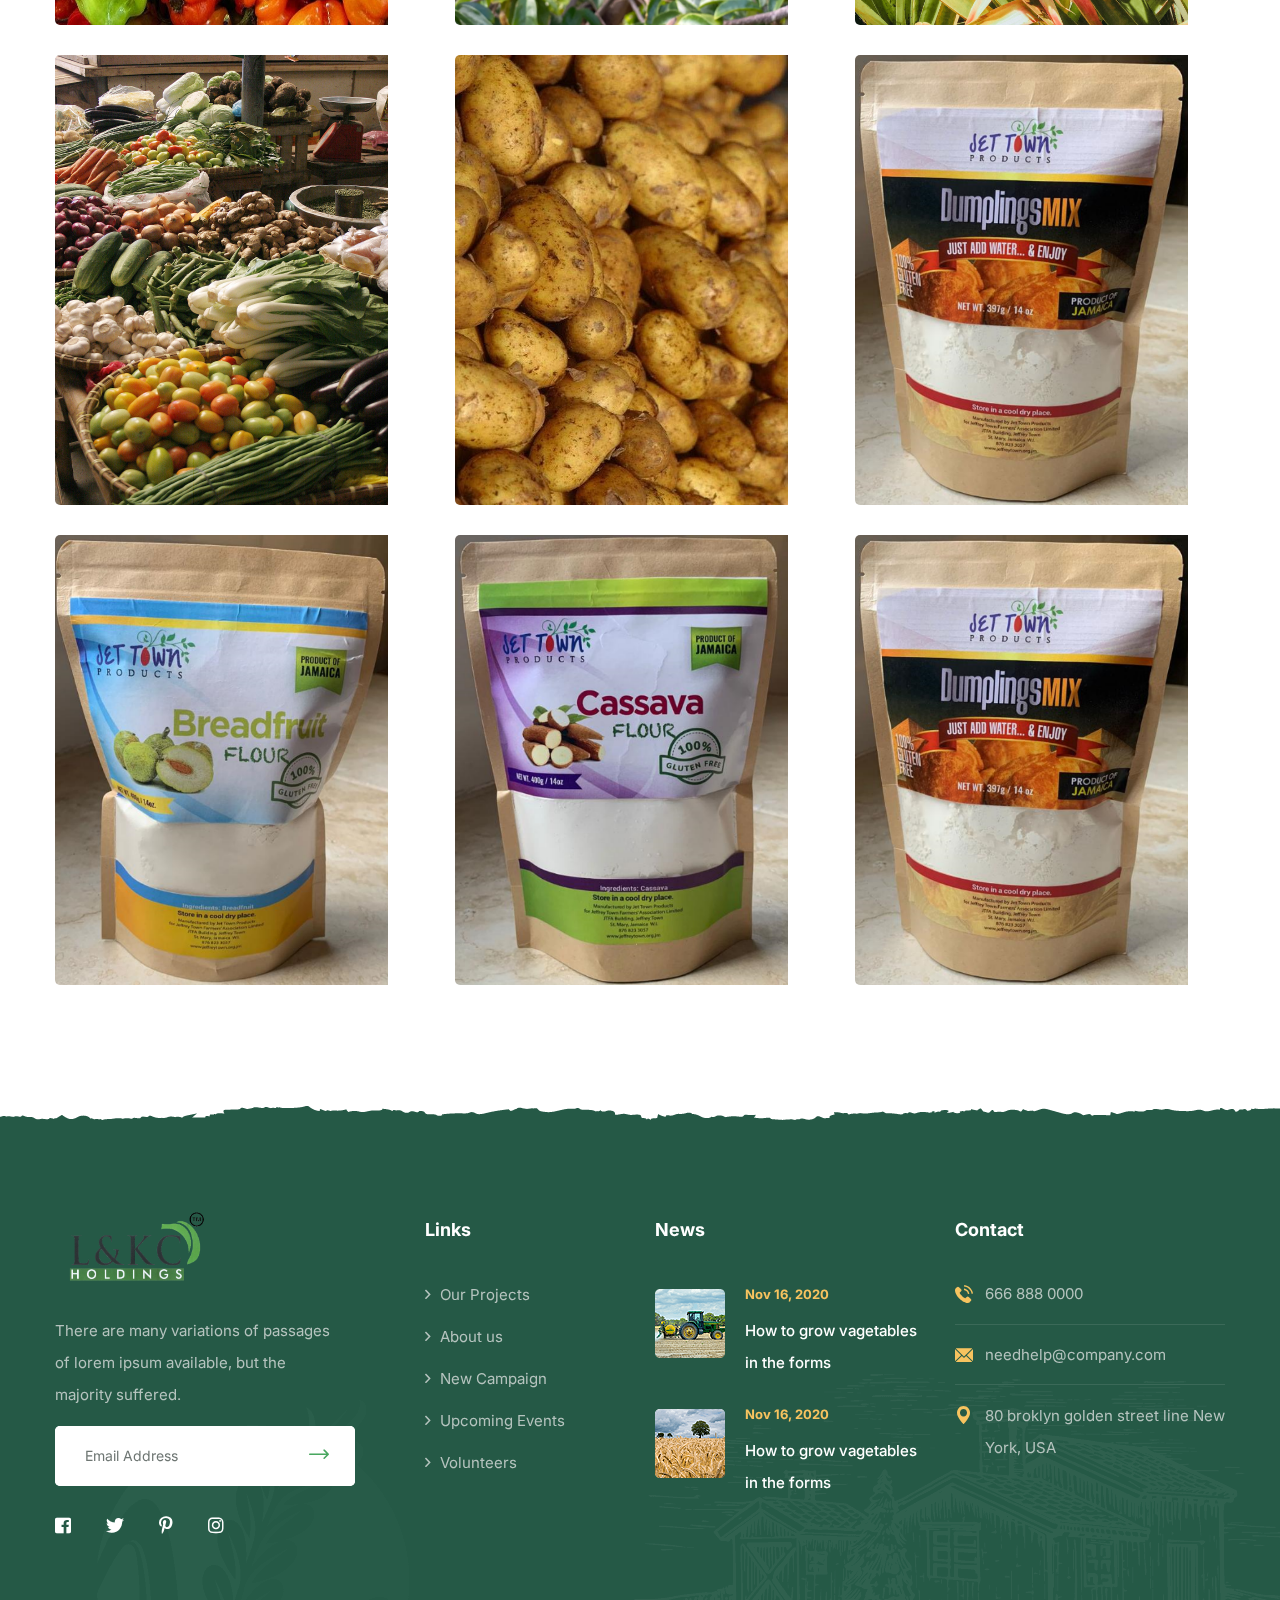
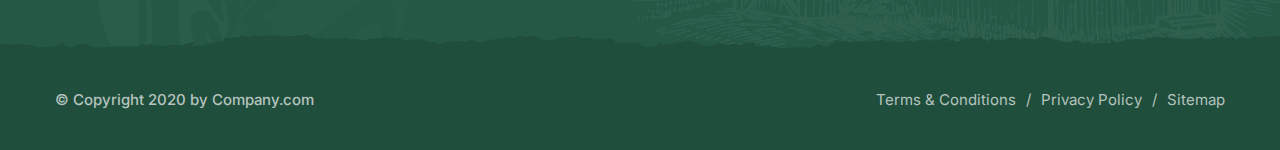
<file: product.html>
<!DOCTYPE html>
<html lang="en">

<head>
    <meta charset="UTF-8">
    <meta name="viewport" content="width=device-width, initial-scale=1.0">
    <title>Projects Page || Agrikon || HTML Template For Agriculture Farm & Farmers</title>
    <!-- favicons Icons -->
    <link rel="apple-touch-icon" sizes="180x180" href="assets/images/favicons/apple-touch-icon.png">
    <link rel="icon" type="image/png" sizes="32x32" href="assets/images/favicons/favicon-32x32.png">
    <link rel="icon" type="image/png" sizes="16x16" href="assets/images/favicons/favicon-16x16.png">
    <link rel="manifest" href="assets/images/favicons/site.webmanifest">
    <meta name="description" content="Agrikon HTML Template For Agriculture Farm & Farmers">

    <!-- fonts -->
    <link rel="preconnect" href="https://fonts.gstatic.com">
    <link href="https://fonts.googleapis.com/css2?family=Handlee&family=Inter:wght@100;200;300;400;500;600;700;800;900&display=swap" rel="stylesheet">

    <link rel="stylesheet" href="assets/css/bootstrap.min.css">
    <link rel="stylesheet" href="assets/css/fontawesome-all.min.css">
    <link rel="stylesheet" href="assets/css/swiper.min.css">
    <link rel="stylesheet" href="assets/css/animate.min.css">
    <link rel="stylesheet" href="assets/css/odometer.min.css">
    <link rel="stylesheet" href="assets/css/jarallax.css">
    <link rel="stylesheet" href="assets/css/magnific-popup.css">
    <link rel="stylesheet" href="assets/css/bootstrap-select.min.css">
    <link rel="stylesheet" href="assets/css/agrikon-icons.css">
    <link rel="stylesheet" href="assets/css/nouislider.min.css">
    <link rel="stylesheet" href="assets/css/nouislider.pips.css">

    <!-- template styles -->
    <link rel="stylesheet" href="assets/css/main.css">
</head>

<body>
    <div class="preloader">
        <img class="preloader__image" width="55" src="assets/images/loader.png" alt="">
    </div><!-- /.preloader -->
    <div class="page-wrapper">

        <header class="main-header">
            <div class="topbar">
                <div class="container">
                    <div class="topbar__left">
                        <div class="topbar__social">
                            <a href="#" class="fab fa-facebook-square"></a>
                            <a href="#" class="fab fa-twitter"></a>
                            <a href="#" class="fab fa-pinterest-p"></a>
                            <a href="#" class="fab fa-instagram"></a>
                        </div><!-- /.topbar__social -->
                        <p>
                            Welcome to L AND K C HOLDINGS LIMITED - Leaders in Organic
                            Farming
                          </p>
                        </div>
                        <!-- /.topbar__left -->
                        <div class="topbar__right">
                          <a href="#"
                            ><i class="agrikon-icon-email"></i>needhelp@company.com</a
                          >
                          <a href="#"
                            ><i class="agrikon-icon-clock"></i>Mon - Sat 8:00 - 6:30, Sunday
                            - CLOSED</a>
                    </div><!-- /.topbar__right -->
                </div><!-- /.container -->
            </div><!-- /.topbar -->
            <nav class="main-menu">
                <div class="container">
                    <div class="logo-box">
                        <a href="index.html" aria-label="logo image"><img src="assets/images/logo-dark.png" width="153" alt=""></a>
                        <span class="fa fa-bars mobile-nav__toggler"></span>
                    </div><!-- /.logo-box -->
                    <ul class="main-menu__list">
                        <li class="dropdown">
                            <a href="index.html">Home</a>
                           
                        </li>
                        <li>
                            <a href="about.html">About</a>
                        </li>
                        <li class="dropdown">
                            <a href="services.html">Services</a>
                            
                        </li>
                        <li class="dropdown">
                            <a href="product.html">Product</a>
                            
                        </li>
                        <li class="dropdown">
                            <a href="contact.html">Contact</a>
                           
                        </li>
                    </ul>
                    <!-- /.main-menu__list -->

                    <div class="main-header__info">
                        <a href="#" class="search-toggler main-header__search-btn"><i class="agrikon-icon-magnifying-glass"></i></a>
                        <a class="main-header__cart-btn" href="#"><i class="agrikon-icon-shopping-cart"></i></a>
                        <a href="tel:92-666-888-0000" class="main-header__info-phone">
                            <i class="agrikon-icon-phone-call"></i>
                            <span class="main-header__info-phone-content">
                                <span class="main-header__info-phone-text">Call Anytime</span>
                                <span class="main-header__info-phone-title">92 666 888 0000</span>
                            </span><!-- /.main-header__info-phone-content -->
                        </a><!-- /.main-header__info-phone -->
                    </div><!-- /.main-header__info -->
                </div><!-- /.container -->
            </nav>
            <!-- /.main-menu -->
        </header><!-- /.main-header -->

        <div class="stricky-header stricked-menu main-menu">
            <div class="sticky-header__content"></div><!-- /.sticky-header__content -->
        </div><!-- /.stricky-header -->
        <section class="page-header">
            <div class="page-header__bg" style="background-image: url(assets/images/projects/bg2.png);"></div>
            <!-- /.page-header__bg -->
            <div class="container">
                
                <h2>Products</h2>
            </div><!-- /.container -->
        </section><!-- /.page-header -->

        <div class="projects-one">
            <div class="container">
                <div class="row">
                    <div class="col-sm-12 col-md-6 col-lg-4">
                        <div class="projects-one__single">
                            <img src="assets/images/projects/gb1.jpg" alt="" style="width: 90%; height: 450px;">
                            <div class="projects-one__content">
                                <h3>Green Banana</h3>
                                <a href="project-details.html" class="projects-one__button"><i class="agrikon-icon-right-arrow"></i></a><!-- /.projects-one__button -->
                                
                            </div><!-- /.projects-one__content -->
                        </div><!-- /.projects-one__single -->
                    </div><!-- /.col-sm-12 -->
                    <div class="col-sm-12 col-md-6 col-lg-4">
                        <div class="projects-one__single">
                            <img src="assets/images/projects/sp2.jpg" alt=""   style="width: 90%; height: 450px;">
                            <div class="projects-one__content">
                                <h3>Sweet Potato</h3>
                                <a href="project-details.html" class="projects-one__button"><i class="agrikon-icon-right-arrow"></i></a><!-- /.projects-one__button -->
                            </div><!-- /.projects-one__content -->
                        </div><!-- /.projects-one__single -->
                    </div><!-- /.col-sm-12 -->
                    <div class="col-sm-12 col-md-6 col-lg-4">
                        <div class="projects-one__single">
                            <img src="assets/images/projects/bbf.png" alt="" style="width: 90%; height: 450px;">
                            <div class="projects-one__content">
                                <h3>Bread Fruit </h3>
                                <a href="project-details.html" class="projects-one__button"><i class="agrikon-icon-right-arrow"></i></a><!-- /.projects-one__button -->
                            </div><!-- /.projects-one__content -->
                        </div><!-- /.projects-one__single -->
                    </div><!-- /.col-sm-12 -->

                    <div class="col-sm-12 col-md-6 col-lg-4">
                        <div class="projects-one__single">
                            <img src="assets/images/projects/sbp.jpg" alt="" style="width: 90%; height: 450px;">
                            <div class="projects-one__content">
                                <h3>Scotch Bonnet Pepper</h3>
                                <a href="project-details.html" class="projects-one__button"><i class="agrikon-icon-right-arrow"></i></a><!-- /.projects-one__button -->
                            </div><!-- /.projects-one__content -->
                        </div><!-- /.projects-one__single -->
                    </div><!-- /.col-sm-12 -->
                    <div class="col-sm-12 col-md-6 col-lg-4">
                        <div class="projects-one__single">
                            <img src="assets/images/projects/spp.png" alt="" style="width: 90%; height: 450px;">
                            <div class="projects-one__content">
                                <h3>Soursop</h3>
                                <a href="project-details.html" class="projects-one__button"><i class="agrikon-icon-right-arrow"></i></a><!-- /.projects-one__button -->
                            </div><!-- /.projects-one__content -->
                        </div><!-- /.projects-one__single -->
                    </div><!-- /.col-sm-12 -->
                    <div class="col-sm-12 col-md-6 col-lg-4">
                        <div class="projects-one__single">
                            <img src="assets/images/projects/pa.jpg" alt="" style="width: 90%; height: 450px;">
                            <div class="projects-one__content">
                                <h3>Pineapple</h3>
                                <a href="project-details.html" class="projects-one__button"><i class="agrikon-icon-right-arrow"></i></a><!-- /.projects-one__button -->
                            </div><!-- /.projects-one__content -->
                        </div><!-- /.projects-one__single -->
                    </div><!-- /.col-sm-12 -->

                    <div class="col-sm-12 col-md-6 col-lg-4">
                        <div class="projects-one__single">
                            <img src="assets/images/projects/vg.jpg" alt="" style="width: 90%; height: 450px;">
                            <div class="projects-one__content">
                                <h3>Vegetables</h3>
                                <a href="project-details.html" class="projects-one__button"><i class="agrikon-icon-right-arrow"></i></a><!-- /.projects-one__button -->
                            </div><!-- /.projects-one__content -->
                        </div><!-- /.projects-one__single -->
                    </div><!-- /.col-sm-12 -->
                    <div class="col-sm-12 col-md-6 col-lg-4">
                        <div class="projects-one__single">
                            <img src="assets/images/projects/ip.jpg" alt="" style="width: 90%; height: 450px;">
                            <div class="projects-one__content">
                                <h3>Irish Potato</h3>
                                <a href="project-details.html" class="projects-one__button"><i class="agrikon-icon-right-arrow"></i></a><!-- /.projects-one__button -->
                            </div><!-- /.projects-one__content -->
                        </div><!-- /.projects-one__single -->
                    </div><!-- /.col-sm-12 -->
                    <div class="col-sm-12 col-md-6 col-lg-4">
                        <div class="projects-one__single">
                            <img src="assets/images/projects/dm.png" alt="" style="width: 90%; height: 450px;">
                            <div class="projects-one__content">
                                <h3>Harvest Innovation</h3>
                                <a href="project-details.html" class="projects-one__button"><i class="agrikon-icon-right-arrow"></i></a><!-- /.projects-one__button -->
                            </div><!-- /.projects-one__content -->
                        </div><!-- /.projects-one__single -->
                    </div><!-- /.col-sm-12 -->

                    <div class="col-sm-12 col-md-6 col-lg-4">
                        <div class="projects-one__single">
                            <img src="assets/images/projects/bf.png" alt="" style="width: 90%; height: 450px;">
                            <div class="projects-one__content">
                                <h3>Breadfruit Flour</h3>
                                <a href="project-details.html" class="projects-one__button"><i class="agrikon-icon-right-arrow"></i></a><!-- /.projects-one__button -->
                            </div><!-- /.projects-one__content -->
                        </div><!-- /.projects-one__single -->
                    </div><!-- /.col-sm-12 -->
                    <div class="col-sm-12 col-md-6 col-lg-4">
                        <div class="projects-one__single">
                            <img src="assets/images/projects/cf.png" alt="" style="width: 90%; height: 450px;">
                            <div class="projects-one__content">
                                <h3>Cassava Flour</h3>
                                <a href="project-details.html" class="projects-one__button"><i class="agrikon-icon-right-arrow"></i></a><!-- /.projects-one__button -->
                            </div><!-- /.projects-one__content -->
                        </div><!-- /.projects-one__single -->
                    </div><!-- /.col-sm-12 -->
                    <div class="col-sm-12 col-md-6 col-lg-4">
                        <div class="projects-one__single">
                            <img src="assets/images/projects/dm.png" alt="" style="width: 90%; height: 450px;">
                            <div class="projects-one__content">
                                <h3>Dumlings Mix</h3>
                                <a href="project-details.html" class="projects-one__button"><i class="agrikon-icon-right-arrow"></i></a><!-- /.projects-one__button -->
                            </div><!-- /.projects-one__content -->
                        </div><!-- /.projects-one__single -->
                    </div><!-- /.col-sm-12 -->
                </div><!-- /.row -->
            </div><!-- /.container -->
        </div><!-- /.projects-one -->

        


        <footer class="site-footer">
            <img src="assets/images/icons/footer-bg-icon-1.png" class="site-footer__shape-1" alt="">
            <img src="assets/images/icons/footer-bg-icon-2.png" class="site-footer__shape-2" alt="">
            <div class="container">
                <div class="row">
                    <div class="col-sm-12 col-md-6 col-lg-6 col-xl-4">
                        <div class="footer-widget">
                            <a href="index.html" class="footer-widget__Logo">
                                <img src="assets/images/logo-light.png" width="153" alt="">
                            </a>
                            <p>There are many variations of passages of lorem ipsum available, but the majority suffered.
                            </p>
                            <form action="#" data-url="YOUR_MAILCHIMP_URL" class="mc-form">
                                <input type="email" name="EMAIL" placeholder="Email Address">
                                <button type="submit"><i class="agrikon-icon-right-arrow"></i></button>
                            </form><!-- /.mc-form -->
                            <div class="mc-form__response"></div><!-- /.mc-form__response -->
                            <div class="footer__social">
                                <a href="#" class="fab fa-facebook-square"></a>
                                <a href="#" class="fab fa-twitter"></a>
                                <a href="#" class="fab fa-pinterest-p"></a>
                                <a href="#" class="fab fa-instagram"></a>
                            </div><!-- /.topbar__social -->
                        </div><!-- /.footer-widget -->
                    </div><!-- /.col-sm-12 col-md-6 col-lg-4 -->
                    <div class="col-sm-12 col-md-6 col-lg-6 col-xl-2">
                        <div class="footer-widget footer-widget__links-widget">
                            <h3 class="footer-widget__title">Links</h3><!-- /.footer-widget__title -->
                            <ul class="list-unstyled footer-widget__links">
                                <li><a href="#">Our Projects</a></li>
                                <li><a href="#">About us</a></li>
                                <li><a href="#">New Campaign</a></li>
                                <li><a href="#">Upcoming Events</a></li>
                                <li><a href="#">Volunteers</a></li>
                            </ul><!-- /.list-unstyled -->
                        </div><!-- /.footer-widget -->
                    </div><!-- /.col-sm-12 col-md-6 col-lg-2 -->
                    <div class="col-sm-12 col-md-6 col-lg-6 col-xl-3">
                        <div class="footer-widget">
                            <h3 class="footer-widget__title">News</h3><!-- /.footer-widget__title -->
                            <ul class="list-unstyled footer-widget__post">
                                <li>
                                    <img src="assets/images/resources/footer-post-1.png" alt="">
                                    <div class="footer-widget__post-content">
                                        <span>Nov 16, 2020</span>
                                        <h4><a href="blog-details.html">How to grow vagetables in the forms</a></h4>
                                    </div><!-- /.footer-widget__post-content -->
                                </li>
                                <li>
                                    <img src="assets/images/resources/footer-post-2.png" alt="">
                                    <div class="footer-widget__post-content">
                                        <span>Nov 16, 2020</span>
                                        <h4><a href="blog-details.html">How to grow vagetables in the forms</a></h4>
                                    </div><!-- /.footer-widget__post-content -->
                                </li>
                            </ul><!-- /.list-unstyled footer-widget__post -->
                        </div><!-- /.footer-widget -->
                    </div><!-- /.col-sm-12 col-md-6 col-lg-3 -->
                    <div class="col-sm-12 col-md-6 col-lg-6 col-xl-3">
                        <h3 class="footer-widget__title">Contact</h3><!-- /.footer-widget__title -->
                        <ul class="list-unstyled footer-widget__contact">
                            <li>
                                <i class="agrikon-icon-telephone"></i>
                                <a href="tel:666-888-0000">666 888 0000</a>
                            </li>
                            <li>
                                <i class="agrikon-icon-email"></i>
                                <a href="mailto:needhelp@company.com">needhelp@company.com</a>
                            </li>
                            <li>
                                <i class="agrikon-icon-pin"></i>
                                <a href="#">80 broklyn golden street line
                                    New York, USA</a>
                            </li>
                        </ul><!-- /.list-unstyled -->
                    </div><!-- /.col-sm-12 col-md-6 col-lg-3 -->
                </div><!-- /.row -->
            </div><!-- /.container -->
        </footer><!-- /.site-footer -->
        <div class="bottom-footer">
            <div class="container">
                <p>© Copyright 2020 by Company.com</p>
                <div class="bottom-footer__links">
                    <a href="#">Terms & Conditions</a>
                    <a href="#">Privacy Policy</a>
                    <a href="#">Sitemap</a>
                </div><!-- /.bottom-footer__links -->
            </div><!-- /.container -->
        </div><!-- /.bottom-footer -->

    </div><!-- /.page-wrapper -->


    <div class="mobile-nav__wrapper">
        <div class="mobile-nav__overlay mobile-nav__toggler"></div>
        <!-- /.mobile-nav__overlay -->
        <div class="mobile-nav__content">
            <span class="mobile-nav__close mobile-nav__toggler"><i class="far fa-times"></i></span>

            <div class="logo-box">
                <a href="index.html" aria-label="logo image"><img src="assets/images/logo-light.png" width="155" alt="" /></a>
            </div>
            <!-- /.logo-box -->
            <div class="mobile-nav__container"></div>
            <!-- /.mobile-nav__container -->

            <ul class="mobile-nav__contact list-unstyled">
                <li>
                    <i class="agrikon-icon-email"></i>
                    <a href="mailto:needhelp@agrikon.com">needhelp@agrikon.com</a>
                </li>
                <li>
                    <i class="agrikon-icon-telephone"></i>
                    <a href="tel:666-888-0000">666 888 0000</a>
                </li>
            </ul><!-- /.mobile-nav__contact -->
            <div class="mobile-nav__top">
                <div class="mobile-nav__language">
                    <img src="assets/images/resources/flag-1-1.jpg" alt="">
                    <label class="sr-only" for="language-select">select language</label>
                    <!-- /#language-select.sr-only -->
                    <select class="selectpicker" id="language-select">
                        <option value="english">English</option>
                        <option value="arabic">Arabic</option>
                    </select>
                </div><!-- /.mobile-nav__language -->
                <div class="mobile-nav__social">
                    <a href="#" aria-label="twitter"><i class="fab fa-twitter"></i></a>
                    <a href="#" aria-label="facebook"><i class="fab fa-facebook-square"></i></a>
                    <a href="#" aria-label="pinterest"><i class="fab fa-pinterest-p"></i></a>
                    <a href="#" aria-label="instagram"><i class="fab fa-instagram"></i></a>
                </div><!-- /.mobile-nav__social -->
            </div><!-- /.mobile-nav__top -->



        </div>
        <!-- /.mobile-nav__content -->
    </div>
    <!-- /.mobile-nav__wrapper -->

    <div class="search-popup">
        <div class="search-popup__overlay search-toggler"></div>
        <!-- /.search-popup__overlay -->
        <div class="search-popup__content">
            <form action="#">
                <label for="search" class="sr-only">search here</label><!-- /.sr-only -->
                <input type="text" id="search" placeholder="Search Here..." />
                <button type="submit" aria-label="search submit" class="thm-btn">
                    <i class="fa fa-search"></i>
                </button>
            </form>
        </div>
        <!-- /.search-popup__content -->
    </div>
    <!-- /.search-popup -->

    <a href="#" data-target="html" class="scroll-to-target scroll-to-top"><i class="fa fa-angle-up"></i></a>


    <script src="assets/js/jquery-3.5.1.min.js"></script>
    <script src="assets/js/bootstrap.bundle.min.js"></script>
    <script src="assets/js/swiper.min.js"></script>
    <script src="assets/js/jquery.ajaxchimp.min.js"></script>
    <script src="assets/js/jquery.magnific-popup.min.js"></script>
    <script src="assets/js/jquery.validate.min.js"></script>
    <script src="assets/js/bootstrap-select.min.js"></script>
    <script src="assets/js/wow.js"></script>
    <script src="assets/js/odometer.min.js"></script>
    <script src="assets/js/jquery.appear.min.js"></script>
    <script src="assets/js/jarallax.min.js"></script>
    <script src="assets/js/circle-progress.min.js"></script>
    <script src="assets/js/wNumb.min.js"></script>
    <script src="assets/js/nouislider.min.js"></script>

    <!-- template js -->
    <script src="assets/js/theme.js"></script>
</body>

</html>
</file>
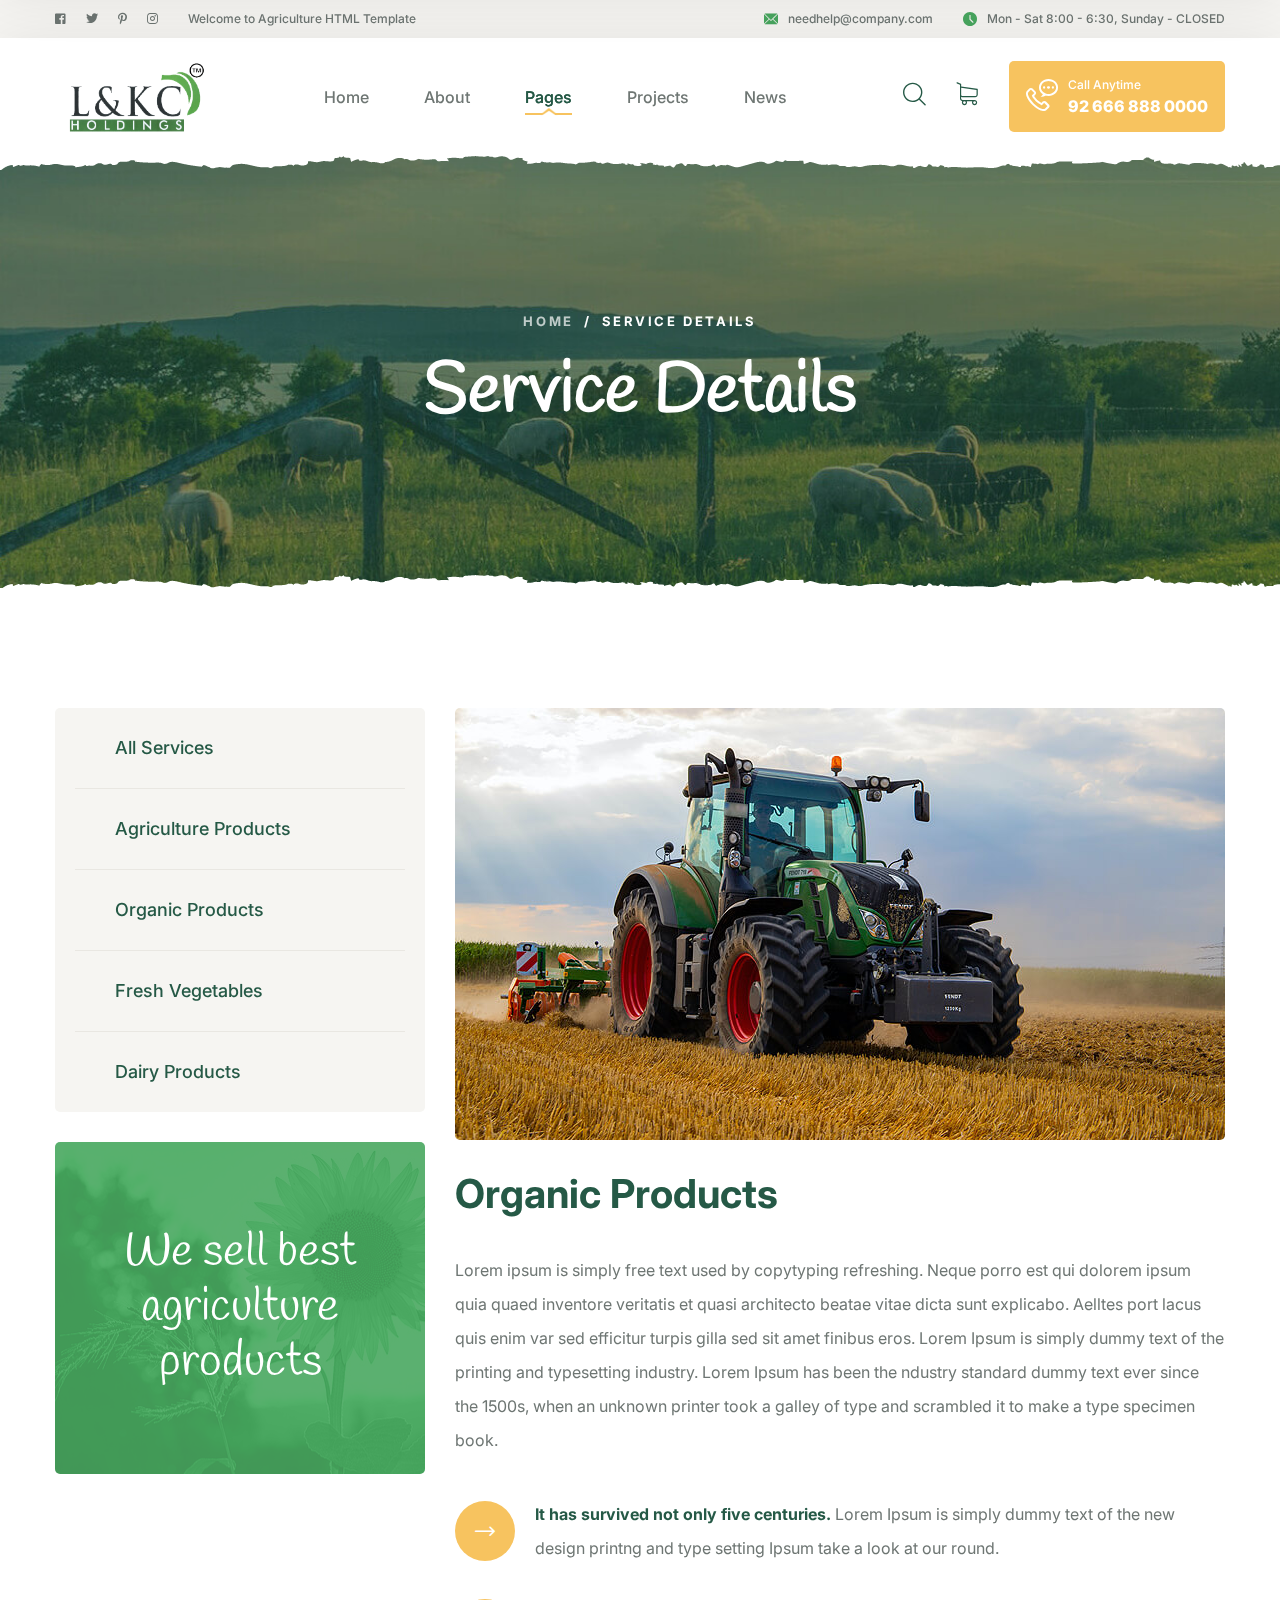
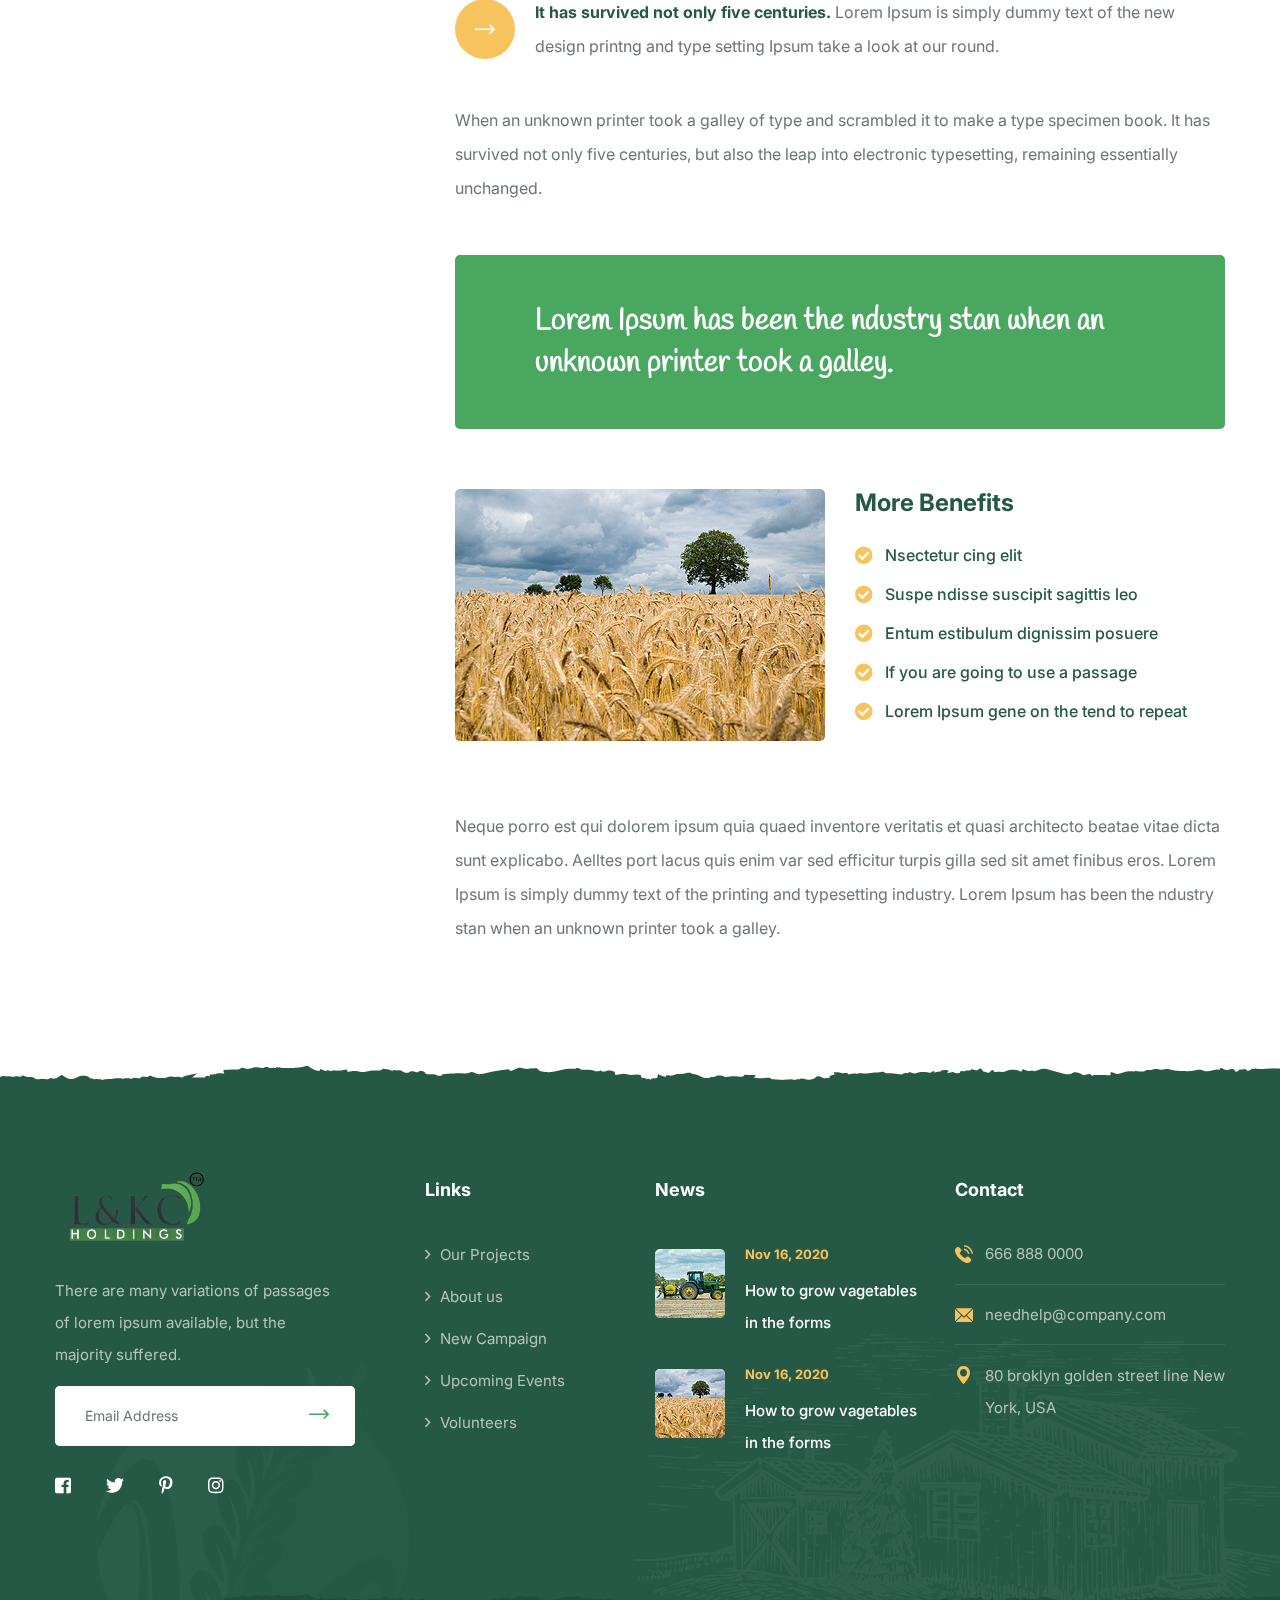
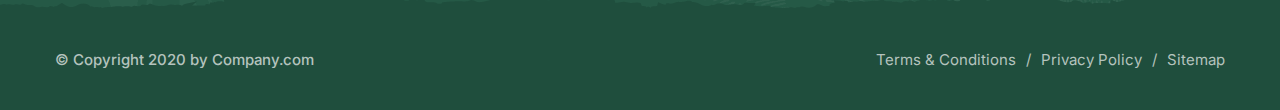
<file: service-details.html>
<!DOCTYPE html>
<html lang="en">

<head>
    <meta charset="UTF-8">
    <meta name="viewport" content="width=device-width, initial-scale=1.0">
    <title>Service Details Page || Agrikon || HTML Template For Agriculture Farm & Farmers</title>
    <!-- favicons Icons -->
    <link rel="apple-touch-icon" sizes="180x180" href="assets/images/favicons/apple-touch-icon.png">
    <link rel="icon" type="image/png" sizes="32x32" href="assets/images/favicons/favicon-32x32.png">
    <link rel="icon" type="image/png" sizes="16x16" href="assets/images/favicons/favicon-16x16.png">
    <link rel="manifest" href="assets/images/favicons/site.webmanifest">
    <meta name="description" content="Agrikon HTML Template For Agriculture Farm & Farmers">

    <!-- fonts -->
    <link rel="preconnect" href="https://fonts.gstatic.com">
    <link href="https://fonts.googleapis.com/css2?family=Handlee&family=Inter:wght@100;200;300;400;500;600;700;800;900&display=swap" rel="stylesheet">

    <link rel="stylesheet" href="assets/css/bootstrap.min.css">
    <link rel="stylesheet" href="assets/css/fontawesome-all.min.css">
    <link rel="stylesheet" href="assets/css/swiper.min.css">
    <link rel="stylesheet" href="assets/css/animate.min.css">
    <link rel="stylesheet" href="assets/css/odometer.min.css">
    <link rel="stylesheet" href="assets/css/jarallax.css">
    <link rel="stylesheet" href="assets/css/magnific-popup.css">
    <link rel="stylesheet" href="assets/css/bootstrap-select.min.css">
    <link rel="stylesheet" href="assets/css/agrikon-icons.css">
    <link rel="stylesheet" href="assets/css/nouislider.min.css">
    <link rel="stylesheet" href="assets/css/nouislider.pips.css">

    <!-- template styles -->
    <link rel="stylesheet" href="assets/css/main.css">
</head>

<body>
    <div class="preloader">
        <img class="preloader__image" width="55" src="assets/images/loader.png" alt="">
    </div><!-- /.preloader -->
    <div class="page-wrapper">

        <header class="main-header">
            <div class="topbar">
                <div class="container">
                    <div class="topbar__left">
                        <div class="topbar__social">
                            <a href="#" class="fab fa-facebook-square"></a>
                            <a href="#" class="fab fa-twitter"></a>
                            <a href="#" class="fab fa-pinterest-p"></a>
                            <a href="#" class="fab fa-instagram"></a>
                        </div><!-- /.topbar__social -->
                        <p>Welcome to Agriculture HTML Template</p>
                    </div><!-- /.topbar__left -->
                    <div class="topbar__right">
                        <a href="#"><i class="agrikon-icon-email"></i>needhelp@company.com</a>
                        <a href="#"><i class="agrikon-icon-clock"></i>Mon - Sat 8:00 - 6:30, Sunday - CLOSED</a>
                    </div><!-- /.topbar__right -->
                </div><!-- /.container -->
            </div><!-- /.topbar -->
            <nav class="main-menu">
                <div class="container">
                    <div class="logo-box">
                        <a href="index.html" aria-label="logo image"><img src="assets/images/logo-dark.png" width="153" alt=""></a>
                        <span class="fa fa-bars mobile-nav__toggler"></span>
                    </div><!-- /.logo-box -->
                    <ul class="main-menu__list">
                        <li class="dropdown">
                            <a href="index.html">Home</a>
                            <ul>
                                <li>
                                    <a href="index.html">Home One</a>
                                </li>
                                <li><a href="index-2.html">Home Two</a></li>
                                <li class="dropdown">
                                    <a href="#">Header Styles</a>
                                    <ul>
                                        <li><a href="index.html">Header One</a></li>
                                        <li><a href="index-2.html">Header Two</a></li>
                                    </ul>
                                </li>
                            </ul>
                        </li>
                        <li>
                            <a href="about.html">About</a>
                        </li>
                        <li class="dropdown"><a href="#">Pages</a>
                            <ul>
                                <li><a href="services.html">Services</a></li>
                                <li><a href="service-details.html">Service Details</a></li>
                                <li><a href="contact.html">Contact</a></li>
                            </ul>
                        </li>
                        <li class="dropdown">
                            <a href="projects.html">Projects</a>
                            <ul>
                                <li><a href="projects.html">Projects</a></li>
                                <li><a href="project-details.html">Projects Details</a></li>
                            </ul>
                        </li>
                        <li class="dropdown"><a href="blog.html">News</a>
                            <ul>
                                <li><a href="blog.html">News</a></li>
                                <li><a href="blog-details.html">News Details</a></li>
                            </ul>
                        </li>
                    </ul>
                    <!-- /.main-menu__list -->

                    <div class="main-header__info">
                        <a href="#" class="search-toggler main-header__search-btn"><i class="agrikon-icon-magnifying-glass"></i></a>
                        <a class="main-header__cart-btn" href="#"><i class="agrikon-icon-shopping-cart"></i></a>
                        <a href="tel:92-666-888-0000" class="main-header__info-phone">
                            <i class="agrikon-icon-phone-call"></i>
                            <span class="main-header__info-phone-content">
                                <span class="main-header__info-phone-text">Call Anytime</span>
                                <span class="main-header__info-phone-title">92 666 888 0000</span>
                            </span><!-- /.main-header__info-phone-content -->
                        </a><!-- /.main-header__info-phone -->
                    </div><!-- /.main-header__info -->
                </div><!-- /.container -->
            </nav>
            <!-- /.main-menu -->
        </header><!-- /.main-header -->

        <div class="stricky-header stricked-menu main-menu">
            <div class="sticky-header__content"></div><!-- /.sticky-header__content -->
        </div><!-- /.stricky-header -->
        <section class="page-header">
            <div class="page-header__bg" style="background-image: url(assets/images/backgrounds/page-header-bg-1-1.jpg);"></div>
            <!-- /.page-header__bg -->
            <div class="container">
                <ul class="thm-breadcrumb list-unstyled">
                    <li><a href="index.html">Home</a></li>
                    <li>/</li>
                    <li><span>Service Details</span></li>
                </ul><!-- /.thm-breadcrumb list-unstyled -->
                <h2>Service Details</h2>
            </div><!-- /.container -->
        </section><!-- /.page-header -->


        <section class="service-details">
            <div class="container">
                <div class="row">
                    <div class="col-lg-4">
                        <div class="service-sidebar">
                            <div class="service-sidebar__links">
                                <ul>
                                    <li><a href="#">All Services</a></li>
                                    <li><a href="#">Agriculture Products</a></li>

                                    <li><a href="#">Organic Products</a></li>

                                    <li><a href="#">Fresh Vegetables</a></li>

                                    <li><a href="#">Dairy Products</a></li>
                                </ul>
                            </div><!-- /.service-sidebar__links -->
                            <div class="service-sidebar__call">
                                <div class="service-sidebar__call-bg" style="background-image: url(assets/images/services/service-widget-bg-1.jpg);"></div>
                                <!-- /.service-sidebar__call-bg -->
                                <h3>We sell best
                                    agriculture
                                    products</h3>
                            </div><!-- /.service-sidebar__call -->
                        </div><!-- /.service-sidebar -->
                    </div><!-- /.col-lg-4 -->
                    <div class="col-lg-8">
                        <img src="assets/images/services/service-d-1-1.jpg" alt="">
                        <h2>Organic Products</h2>
                        <p>Lorem ipsum is simply free text used by copytyping refreshing. Neque porro est qui dolorem ipsum quia
                            quaed inventore veritatis et quasi architecto beatae vitae dicta sunt explicabo. Aelltes port lacus
                            quis enim var sed efficitur turpis gilla sed sit amet finibus eros. Lorem Ipsum is simply dummy text
                            of the printing and typesetting industry. Lorem Ipsum has been the ndustry standard dummy text ever
                            since the 1500s, when an unknown printer took a galley of type and scrambled it to make a type
                            specimen book.</p>
                        <ul class="service-details__list list-unstyled">
                            <li>
                                <i class="agrikon-icon-right-arrow"></i>
                                <strong>It has survived not only five centuries.</strong> Lorem Ipsum is simply dummy text of
                                the new design printng and type setting Ipsum take a look at our round.
                            </li>
                            <li>
                                <i class="agrikon-icon-right-arrow"></i>
                                <strong>It has survived not only five centuries.</strong> Lorem Ipsum is simply dummy text of
                                the new design printng and type setting Ipsum take a look at our round.
                            </li>
                        </ul><!-- /.service-details__list list-unstyled -->
                        <p>When an unknown printer took a galley of type and scrambled it to make a type specimen book. It has
                            survived not only five centuries, but also the leap into electronic typesetting, remaining
                            essentially unchanged. </p>
                        <div class="special-box">Lorem Ipsum has been the ndustry stan when an
                            unknown printer took a galley.</div><!-- /.special-box -->
                        <div class="row">
                            <div class="col-md-6">
                                <img src="assets/images/services/service-d-1-2.jpg" alt="">
                            </div><!-- /.col-md-6 -->
                            <div class="col-md-6">
                                <h4>More Benefits</h4>
                                <ul class="list-unstyled service-details__list-2">
                                    <li>
                                        <i class="fa fa-check-circle"></i>
                                        Nsectetur cing elit
                                    </li>
                                    <li>
                                        <i class="fa fa-check-circle"></i>
                                        Suspe ndisse suscipit sagittis leo
                                    </li>
                                    <li>
                                        <i class="fa fa-check-circle"></i>
                                        Entum estibulum dignissim posuere
                                    </li>
                                    <li>
                                        <i class="fa fa-check-circle"></i>
                                        If you are going to use a passage
                                    </li>
                                    <li>
                                        <i class="fa fa-check-circle"></i>
                                        Lorem Ipsum gene on the tend to repeat
                                    </li>
                                </ul><!-- /.list-unstyled -->
                            </div><!-- /.col-md-6 -->
                        </div><!-- /.row -->
                        <br>
                        <br>
                        <p>Neque porro est qui dolorem ipsum quia quaed inventore veritatis et quasi architecto beatae vitae
                            dicta sunt explicabo. Aelltes port lacus quis enim var sed efficitur turpis gilla sed sit amet
                            finibus eros. Lorem Ipsum is simply dummy text of the printing and typesetting industry. Lorem Ipsum
                            has been the ndustry stan when an unknown printer took a galley.</p>
                    </div><!-- /.col-lg-8 -->
                </div><!-- /.row -->
            </div><!-- /.container -->
        </section><!-- /.service-details -->


        <footer class="site-footer">
            <img src="assets/images/icons/footer-bg-icon-1.png" class="site-footer__shape-1" alt="">
            <img src="assets/images/icons/footer-bg-icon-2.png" class="site-footer__shape-2" alt="">
            <div class="container">
                <div class="row">
                    <div class="col-sm-12 col-md-6 col-lg-6 col-xl-4">
                        <div class="footer-widget">
                            <a href="index.html" class="footer-widget__Logo">
                                <img src="assets/images/logo-light.png" width="153" alt="">
                            </a>
                            <p>There are many variations of passages of lorem ipsum available, but the majority suffered.
                            </p>
                            <form action="#" data-url="YOUR_MAILCHIMP_URL" class="mc-form">
                                <input type="email" name="EMAIL" placeholder="Email Address">
                                <button type="submit"><i class="agrikon-icon-right-arrow"></i></button>
                            </form><!-- /.mc-form -->
                            <div class="mc-form__response"></div><!-- /.mc-form__response -->
                            <div class="footer__social">
                                <a href="#" class="fab fa-facebook-square"></a>
                                <a href="#" class="fab fa-twitter"></a>
                                <a href="#" class="fab fa-pinterest-p"></a>
                                <a href="#" class="fab fa-instagram"></a>
                            </div><!-- /.topbar__social -->
                        </div><!-- /.footer-widget -->
                    </div><!-- /.col-sm-12 col-md-6 col-lg-4 -->
                    <div class="col-sm-12 col-md-6 col-lg-6 col-xl-2">
                        <div class="footer-widget footer-widget__links-widget">
                            <h3 class="footer-widget__title">Links</h3><!-- /.footer-widget__title -->
                            <ul class="list-unstyled footer-widget__links">
                                <li><a href="#">Our Projects</a></li>
                                <li><a href="#">About us</a></li>
                                <li><a href="#">New Campaign</a></li>
                                <li><a href="#">Upcoming Events</a></li>
                                <li><a href="#">Volunteers</a></li>
                            </ul><!-- /.list-unstyled -->
                        </div><!-- /.footer-widget -->
                    </div><!-- /.col-sm-12 col-md-6 col-lg-2 -->
                    <div class="col-sm-12 col-md-6 col-lg-6 col-xl-3">
                        <div class="footer-widget">
                            <h3 class="footer-widget__title">News</h3><!-- /.footer-widget__title -->
                            <ul class="list-unstyled footer-widget__post">
                                <li>
                                    <img src="assets/images/resources/footer-post-1.png" alt="">
                                    <div class="footer-widget__post-content">
                                        <span>Nov 16, 2020</span>
                                        <h4><a href="blog-details.html">How to grow vagetables in the forms</a></h4>
                                    </div><!-- /.footer-widget__post-content -->
                                </li>
                                <li>
                                    <img src="assets/images/resources/footer-post-2.png" alt="">
                                    <div class="footer-widget__post-content">
                                        <span>Nov 16, 2020</span>
                                        <h4><a href="blog-details.html">How to grow vagetables in the forms</a></h4>
                                    </div><!-- /.footer-widget__post-content -->
                                </li>
                            </ul><!-- /.list-unstyled footer-widget__post -->
                        </div><!-- /.footer-widget -->
                    </div><!-- /.col-sm-12 col-md-6 col-lg-3 -->
                    <div class="col-sm-12 col-md-6 col-lg-6 col-xl-3">
                        <h3 class="footer-widget__title">Contact</h3><!-- /.footer-widget__title -->
                        <ul class="list-unstyled footer-widget__contact">
                            <li>
                                <i class="agrikon-icon-telephone"></i>
                                <a href="tel:666-888-0000">666 888 0000</a>
                            </li>
                            <li>
                                <i class="agrikon-icon-email"></i>
                                <a href="mailto:needhelp@company.com">needhelp@company.com</a>
                            </li>
                            <li>
                                <i class="agrikon-icon-pin"></i>
                                <a href="#">80 broklyn golden street line
                                    New York, USA</a>
                            </li>
                        </ul><!-- /.list-unstyled -->
                    </div><!-- /.col-sm-12 col-md-6 col-lg-3 -->
                </div><!-- /.row -->
            </div><!-- /.container -->
        </footer><!-- /.site-footer -->
        <div class="bottom-footer">
            <div class="container">
                <p>© Copyright 2020 by Company.com</p>
                <div class="bottom-footer__links">
                    <a href="#">Terms & Conditions</a>
                    <a href="#">Privacy Policy</a>
                    <a href="#">Sitemap</a>
                </div><!-- /.bottom-footer__links -->
            </div><!-- /.container -->
        </div><!-- /.bottom-footer -->

    </div><!-- /.page-wrapper -->


    <div class="mobile-nav__wrapper">
        <div class="mobile-nav__overlay mobile-nav__toggler"></div>
        <!-- /.mobile-nav__overlay -->
        <div class="mobile-nav__content">
            <span class="mobile-nav__close mobile-nav__toggler"><i class="far fa-times"></i></span>

            <div class="logo-box">
                <a href="index.html" aria-label="logo image"><img src="assets/images/logo-light.png" width="155" alt="" /></a>
            </div>
            <!-- /.logo-box -->
            <div class="mobile-nav__container"></div>
            <!-- /.mobile-nav__container -->

            <ul class="mobile-nav__contact list-unstyled">
                <li>
                    <i class="agrikon-icon-email"></i>
                    <a href="mailto:needhelp@agrikon.com">needhelp@agrikon.com</a>
                </li>
                <li>
                    <i class="agrikon-icon-telephone"></i>
                    <a href="tel:666-888-0000">666 888 0000</a>
                </li>
            </ul><!-- /.mobile-nav__contact -->
            <div class="mobile-nav__top">
                <div class="mobile-nav__language">
                    <img src="assets/images/resources/flag-1-1.jpg" alt="">
                    <label class="sr-only" for="language-select">select language</label>
                    <!-- /#language-select.sr-only -->
                    <select class="selectpicker" id="language-select">
                        <option value="english">English</option>
                        <option value="arabic">Arabic</option>
                    </select>
                </div><!-- /.mobile-nav__language -->
                <div class="mobile-nav__social">
                    <a href="#" aria-label="twitter"><i class="fab fa-twitter"></i></a>
                    <a href="#" aria-label="facebook"><i class="fab fa-facebook-square"></i></a>
                    <a href="#" aria-label="pinterest"><i class="fab fa-pinterest-p"></i></a>
                    <a href="#" aria-label="instagram"><i class="fab fa-instagram"></i></a>
                </div><!-- /.mobile-nav__social -->
            </div><!-- /.mobile-nav__top -->



        </div>
        <!-- /.mobile-nav__content -->
    </div>
    <!-- /.mobile-nav__wrapper -->

    <div class="search-popup">
        <div class="search-popup__overlay search-toggler"></div>
        <!-- /.search-popup__overlay -->
        <div class="search-popup__content">
            <form action="#">
                <label for="search" class="sr-only">search here</label><!-- /.sr-only -->
                <input type="text" id="search" placeholder="Search Here..." />
                <button type="submit" aria-label="search submit" class="thm-btn">
                    <i class="fa fa-search"></i>
                </button>
            </form>
        </div>
        <!-- /.search-popup__content -->
    </div>
    <!-- /.search-popup -->

    <a href="#" data-target="html" class="scroll-to-target scroll-to-top"><i class="fa fa-angle-up"></i></a>


    <script src="assets/js/jquery-3.5.1.min.js"></script>
    <script src="assets/js/bootstrap.bundle.min.js"></script>
    <script src="assets/js/swiper.min.js"></script>
    <script src="assets/js/jquery.ajaxchimp.min.js"></script>
    <script src="assets/js/jquery.magnific-popup.min.js"></script>
    <script src="assets/js/jquery.validate.min.js"></script>
    <script src="assets/js/bootstrap-select.min.js"></script>
    <script src="assets/js/wow.js"></script>
    <script src="assets/js/odometer.min.js"></script>
    <script src="assets/js/jquery.appear.min.js"></script>
    <script src="assets/js/jarallax.min.js"></script>
    <script src="assets/js/circle-progress.min.js"></script>
    <script src="assets/js/wNumb.min.js"></script>
    <script src="assets/js/nouislider.min.js"></script>

    <!-- template js -->
    <script src="assets/js/theme.js"></script>
</body>

</html>
</file>
<file: assets/css/jarallax.css>
.jarallax {
    position: relative;
    z-index: 0;
}
.jarallax > .jarallax-img {
    position: absolute;
    object-fit: cover;
    /* support for plugin https://github.com/bfred-it/object-fit-images */
    font-family: 'object-fit: cover;';
    top: 0;
    left: 0;
    width: 100%;
    height: 100%;
    z-index: -1;
}
</file>
<file: assets/css/agrikon-icons.css>
@font-face {
  font-family: 'agrikon-icon';
  src:  url('../fonts/agrikon-icon.eot?9nn143');
  src:  url('../fonts/agrikon-icon.eot?9nn143#iefix') format('embedded-opentype'),
    url('../fonts/agrikon-icon.ttf?9nn143') format('truetype'),
    url('../fonts/agrikon-icon.woff?9nn143') format('woff'),
    url('../fonts/agrikon-icon.svg?9nn143#agrikon-icon') format('svg');
  font-weight: normal;
  font-style: normal;
  font-display: block;
}

[class^="agrikon-icon-"], [class*=" agrikon-icon-"] {
  /* use !important to prevent issues with browser extensions that change fonts */
  font-family: 'agrikon-icon' !important;
  speak: never;
  font-style: normal;
  font-weight: normal;
  font-variant: normal;
  text-transform: none;
  line-height: 1;

  /* Better Font Rendering =========== */
  -webkit-font-smoothing: antialiased;
  -moz-osx-font-smoothing: grayscale;
}

.agrikon-icon-email:before {
  content: "\e900";
}
.agrikon-icon-clock:before {
  content: "\e901";
}
.agrikon-icon-shopping-cart:before {
  content: "\e902";
}
.agrikon-icon-phone-call:before {
  content: "\e903";
}
.agrikon-icon-magnifying-glass:before {
  content: "\e904";
}
.agrikon-icon-left-arrow:before {
  content: "\e905";
}
.agrikon-icon-right-arrow:before {
  content: "\e916";
}
.agrikon-icon-farmer:before {
  content: "\e906";
}
.agrikon-icon-agriculture:before {
  content: "\e907";
}
.agrikon-icon-tractor:before {
  content: "\e908";
}
.agrikon-icon-organic-food:before {
  content: "\e909";
}
.agrikon-icon-vegetable:before {
  content: "\e90a";
}
.agrikon-icon-dairy:before {
  content: "\e90b";
}
.agrikon-icon-farm:before {
  content: "\e90c";
}
.agrikon-icon-pin:before {
  content: "\e90d";
}
.agrikon-icon-telephone:before {
  content: "\e90e";
}
.agrikon-icon-investment:before {
  content: "\e90f";
}
.agrikon-icon-tractor-1:before {
  content: "\e910";
}
.agrikon-icon-planting:before {
  content: "\e911";
}
.agrikon-icon-agriculture-1:before {
  content: "\e912";
}
.agrikon-icon-customer:before {
  content: "\e913";
}
.agrikon-icon-agriculture-2:before {
  content: "\e914";
}
.agrikon-icon-tick:before {
  content: "\e915";
}
</file>
<file: assets/css/nouislider.pips.css>
/* Base;
 *
 */
.noUi-pips,
.noUi-pips * {
-moz-box-sizing: border-box;
	box-sizing: border-box;
}
.noUi-pips {
	position: absolute;
	font: 400 12px Arial;
	color: #999;
}

/* Values;
 *
 */
.noUi-value {
	width: 40px;
	position: absolute;
	text-align: center;
}
.noUi-value-sub {
	color: #ccc;
	font-size: 10px;
}

/* Markings;
 *
 */
.noUi-marker {
	position: absolute;
	background: #CCC;
}
.noUi-marker-sub {
	background: #AAA;
}
.noUi-marker-large {
	background: #AAA;
}

/* Horizontal layout;
 *
 */
.noUi-pips-horizontal {
	padding: 10px 0;
	height: 50px;
	top: 100%;
	left: 0;
	width: 100%;
}
.noUi-value-horizontal {
	margin-left: -20px;
	padding-top: 20px;
}
.noUi-value-horizontal.noUi-value-sub {
	padding-top: 15px;
}

.noUi-marker-horizontal.noUi-marker {
	margin-left: -1px;
	width: 2px;
	height: 5px;
}
.noUi-marker-horizontal.noUi-marker-sub {
	height: 10px;
}
.noUi-marker-horizontal.noUi-marker-large {
	height: 15px;
}

/* Vertical layout;
 *
 */
.noUi-pips-vertical {
	padding: 0 10px;
	height: 100%;
	top: 0;
	left: 100%;
}
.noUi-value-vertical {
	width: 15px;
	margin-left: 20px;
	margin-top: -5px;
}

.noUi-marker-vertical.noUi-marker {
	width: 5px;
	height: 2px;
	margin-top: -1px;
}
.noUi-marker-vertical.noUi-marker-sub {
	width: 10px;
}
.noUi-marker-vertical.noUi-marker-large {
	width: 15px;
}
</file>
<file: assets/css/main.css>
/*--------------------------------------------------------------
>>> TABLE OF CONTENTS:
----------------------------------------------------------------
# Utility
# Cards
# Common
# Form
# Navigations
# Animations
# Mobile Nav
# Search Popup
# Main Slider
# Page Header
# Google Map
# Client Carousel
# Footer
# Contact
# Projects
# Call To Action
# Services
# About
# Features
# Testimonials
# Video
# Funfact
--------------------------------------------------------------*/
/*--------------------------------------------------------------
# Utility
--------------------------------------------------------------*/
.mt-20 {
  margin-top: 20px;
}

.mt-30 {
  margin-top: 30px;
}

.mt-40 {
  margin-top: 40px;
}

.mt-50 {
  margin-top: 50px;
}

.mt-60 {
  margin-top: 60px;
}

.mt-80 {
  margin-top: 80px;
}

.mt-120 {
  margin-top: 120px;
}

.mt--60 {
  margin-top: -60px;
}

.mt--120 {
  margin-top: -120px;
}

.mb-20 {
  margin-bottom: 20px;
}

.mb-30 {
  margin-bottom: 30px;
}

.mb-40 {
  margin-bottom: 40px;
}

.mb-50 {
  margin-bottom: 50px;
}

.mb-60 {
  margin-bottom: 60px;
}

.mb-80 {
  margin-bottom: 80px;
}

.mb-120 {
  margin-bottom: 120px;
}

.mb--60 {
  margin-bottom: -60px;
}

.mb--120 {
  margin-bottom: -120px;
}

.pt-20 {
  padding-top: 20px;
}

.pt-30 {
  padding-top: 30px;
}

.pt-40 {
  padding-top: 40px;
}

.pt-50 {
  padding-top: 50px;
}

.pt-60 {
  padding-top: 60px;
}

.pt-80 {
  padding-top: 80px;
}

.pt-110 {
  padding-top: 110px;
}

.pt-115 {
  padding-top: 115px;
}

.pt-120 {
  padding-top: 120px;
}

.pt-142 {
  padding-top: 142px;
}

.pb-20 {
  padding-bottom: 20px;
}

.pb-30 {
  padding-bottom: 30px;
}

.pb-40 {
  padding-bottom: 40px;
}

.pb-50 {
  padding-bottom: 50px;
}

.pb-60 {
  padding-bottom: 60px;
}

.pb-80 {
  padding-bottom: 80px;
}

.pb-90 {
  padding-bottom: 90px;
}

.pb-110 {
  padding-bottom: 110px;
}

.pb-115 {
  padding-bottom: 115px;
}

.pb-120 {
  padding-bottom: 120px;
}

.pl-5 {
  padding-left: 5px;
}

.pl-10 {
  padding-left: 10px;
}

.pl-15 {
  padding-left: 15px;
}

.pl-20 {
  padding-left: 20px;
}

.pl-30 {
  padding-left: 30px;
}

.pr-5 {
  padding-right: 5px;
}

.pr-10 {
  padding-right: 10px;
}

.pr-15 {
  padding-right: 15px;
}

.pr-20 {
  padding-right: 20px;
}

.pr-30 {
  padding-right: 30px;
}

/*--------------------------------------------------------------
# Cards
--------------------------------------------------------------*/
.video-card {
  background-color: var(--thm-black);
  position: relative;
}

.video-card__bg {
  position: absolute;
  top: 0;
  left: 0;
  right: 0;
  bottom: 0;
  -webkit-filter: grayscale(100%);
          filter: grayscale(100%);
  opacity: 0.2;
  background-repeat: no-repeat;
  background-size: cover;
  background-attachment: fixed;
}

.video-card .container {
  position: relative;
}

.video-card .container p {
  display: -webkit-box;
  display: -ms-flexbox;
  display: flex;
  -webkit-box-align: center;
      -ms-flex-align: center;
          align-items: center;
  -webkit-box-pack: center;
      -ms-flex-pack: center;
          justify-content: center;
  color: var(--thm-base);
  font-size: 18px;
  font-weight: 500;
  margin: 0;
  line-height: 1;
  margin-bottom: 15px;
}

.video-card .container p img {
  margin-right: 10px;
}

.video-card .container h3 {
  margin: 0;
  color: #fff;
  letter-spacing: -0.04em;
  font-size: 60px;
  font-weight: bold;
  margin-bottom: 45px;
}

@media (max-width: 575px) {
  .video-card .container h3 {
    font-size: 40px;
  }
  .video-card .container h3 br {
    display: none;
  }
}

@media (max-width: 375px) {
  .video-card .container h3 {
    font-size: 30px;
  }
}

.video-card__btn-block {
  display: -webkit-box;
  display: -ms-flexbox;
  display: flex;
  -webkit-box-align: center;
      -ms-flex-align: center;
          align-items: center;
  -webkit-box-pack: center;
      -ms-flex-pack: center;
          justify-content: center;
}

.video-card__btn {
  width: 63px;
  height: 63px;
  border-radius: 50%;
  display: -webkit-box;
  display: -ms-flexbox;
  display: flex;
  -webkit-box-align: center;
      -ms-flex-align: center;
          align-items: center;
  -webkit-box-pack: center;
      -ms-flex-pack: center;
          justify-content: center;
  text-align: center;
  font-size: 12px;
  margin-left: 30px;
  background-color: var(--thm-primary);
  color: #fff;
}

.video-card__btn:hover {
  color: var(--thm-primary);
  background-color: #fff;
}

.video-card-two {
  padding-top: 100px;
  position: relative;
  z-index: 11;
}

.video-card-two .inner-container {
  background-position: top right;
  background-repeat: no-repeat;
  background-color: #242323;
  padding-left: 20px;
  padding-top: 20px;
  padding-right: 65px;
  padding-bottom: 20px;
  position: relative;
  z-index: 11;
}

@media (max-width: 991px) {
  .video-card-two .inner-container {
    padding-top: 40px;
    padding-bottom: 30px;
    text-align: center;
    padding-right: 20px;
    border-radius: 5px !important;
  }
}

.video-card-two h3 {
  margin: 0;
  font-size: 36px;
  line-height: 50px;
  letter-spacing: -0.05em;
  font-weight: bold;
  color: #fff;
  padding-left: 22px;
  position: relative;
  left: 30px;
}

@media (max-width: 1199px) {
  .video-card-two h3 {
    left: 0;
    font-size: 30px;
    line-height: 1.5;
  }
}

@media (max-width: 991px) {
  .video-card-two h3 {
    margin-top: 20px;
    margin-bottom: 20px;
    padding-left: 0;
  }
}

.video-card-two p {
  margin: 0;
  padding-left: 70px;
  font-size: 18px;
  line-height: 34px;
  font-weight: 500;
  color: #9e9e9e;
}

@media (max-width: 1199px) {
  .video-card-two p {
    padding-left: 0;
  }
}

.video-card-two__box {
  display: inline-block;
  position: relative;
}

@media (max-width: 991px) {
  .video-card-two__box {
    width: 251px;
    height: 251px;
    margin-left: auto;
    display: block;
    margin-right: auto;
  }
}

.video-card-two__box > img {
  border-radius: 50%;
}

@media (max-width: 1199px) {
  .video-card-two__box > img {
    max-width: 100%;
  }
}

.video-card-two__box-btn {
  width: 56px;
  height: 56px;
  background-color: var(--thm-base);
  color: #fff;
  display: -webkit-box;
  display: -ms-flexbox;
  display: flex;
  -webkit-box-align: center;
      -ms-flex-align: center;
          align-items: center;
  font-size: 12px;
  -webkit-box-pack: center;
      -ms-flex-pack: center;
          justify-content: center;
  -webkit-transition: 500ms ease;
  transition: 500ms ease;
  border-radius: 50%;
  position: absolute;
  top: 50%;
  right: 0;
  -webkit-transform: translateY(-50%) translateX(50%);
          transform: translateY(-50%) translateX(50%);
}

.video-card-two__box-btn:hover {
  color: #fff;
  background-color: var(--thm-primary);
}

@media (max-width: 575px) {
  .video-card-two__box-btn {
    top: 50%;
    right: auto;
    left: 50%;
    -webkit-transform: translateY(-50%) translateX(-50%);
            transform: translateY(-50%) translateX(-50%);
  }
}

.team-one {
  background-color: #f6f5f2;
  padding-top: 80px;
  padding-bottom: 80px;
  position: relative;
}

@media (min-width: 1200px) {
  .team-one {
    padding-top: 120px;
    padding-bottom: 160px;
  }
}

.team-one::after {
  content: "";
  width: 100%;
  height: 16px;
  background-image: url(../images/shapes/ripped-paper-white-up.png);
  position: absolute;
  bottom: 0px;
  left: 0;
  z-index: 10;
  -webkit-transform: rotate(180deg);
          transform: rotate(180deg);
  background-size: auto;
}

@media (min-width: 1700px) {
  .team-one::after {
    background-size: 100%;
    bottom: 0;
  }
}

.team-one__bg {
  position: absolute;
  bottom: 0;
  left: 0;
}

.team-one .container {
  position: relative;
}

@media (min-width: 992px) {
  .team-one__content {
    text-align: center;
  }
}

@media (min-width: 1200px) {
  .team-one__content {
    text-align: left;
  }
}

@media (min-width: 992px) {
  .team-one__content .block-title__image {
    margin-left: auto;
    margin-right: auto;
  }
}

@media (min-width: 1200px) {
  .team-one__content .block-title__image {
    margin-left: 0;
    margin-right: 0;
  }
}

.team-one__content .team-one__nav {
  display: none;
}

@media (min-width: 1200px) {
  .team-one__content .team-one__nav {
    display: -webkit-box;
    display: -ms-flexbox;
    display: flex;
    margin-top: 40px;
  }
}

.team-one__content .team-one__nav .swiper-button-next,
.team-one__content .team-one__nav .swiper-button-prev {
  position: relative;
  top: auto;
  left: auto;
  right: auto;
  bottom: auto;
  z-index: 100;
  width: 63px;
  height: 63px;
  display: -webkit-box;
  display: -ms-flexbox;
  display: flex;
  -webkit-box-pack: center;
      -ms-flex-pack: center;
          justify-content: center;
  -webkit-box-align: center;
      -ms-flex-align: center;
          align-items: center;
  font-size: 20px;
  color: #255946;
  border: 2px solid #255946;
  border-radius: 50%;
  opacity: 0.3;
  margin: 0;
  -webkit-transition: all 500ms ease;
  transition: all 500ms ease;
  outline: none;
  -moz-appearance: none;
       appearance: none;
  -webkit-appearance: none;
}

@media (max-width: 991px) {
  .team-one__content .team-one__nav .swiper-button-next,
  .team-one__content .team-one__nav .swiper-button-prev {
    width: 48px;
    height: 48px;
    font-size: 18px;
  }
}

.team-one__content .team-one__nav .swiper-button-next:hover,
.team-one__content .team-one__nav .swiper-button-prev:hover {
  opacity: 1;
}

.team-one__content .team-one__nav .swiper-button-next::after,
.team-one__content .team-one__nav .swiper-button-prev::after {
  display: none;
}

.team-one__content .team-one__nav .swiper-button-prev {
  margin-bottom: 10px;
  margin-right: 10px;
}

@media (max-width: 991px) {
  .team-one__content .team-one__nav .swiper-button-prev {
    margin-top: 10px;
  }
}

@media (min-width: 992px) {
  .team-one__summery {
    max-width: 500px;
    margin-left: auto;
    margin-right: auto;
  }
}

@media (min-width: 1200px) {
  .team-one__summery {
    max-width: 440px;
    margin-left: 0;
    margin-right: 0;
    margin-top: -20px;
  }
}

.team-one__summery p {
  margin: 0;
}

.team-card {
  text-align: center;
}

.team-card__image {
  position: relative;
  overflow: hidden;
  border-radius: 5px;
}

.team-card__image::before {
  content: "";
  width: 100%;
  height: 100%;
  position: absolute;
  top: 0;
  left: 0;
  right: 0;
  bottom: 0;
  background: -webkit-gradient(linear, left bottom, left top, from(#255a47), color-stop(60%, rgba(37, 90, 71, 0)));
  background: linear-gradient(0deg, #255a47 0%, rgba(37, 90, 71, 0) 60%);
  opacity: 0;
  -webkit-transition: all 500ms ease;
  transition: all 500ms ease;
}

.team-card__image > img {
  width: 100%;
}

.team-card:hover .team-card__image::before {
  opacity: 1;
}

.team-card__social {
  display: -webkit-box;
  display: -ms-flexbox;
  display: flex;
  -webkit-box-align: center;
      -ms-flex-align: center;
          align-items: center;
  -webkit-box-pack: center;
      -ms-flex-pack: center;
          justify-content: center;
  text-align: center;
  position: absolute;
  left: 0;
  bottom: 30px;
  width: 100%;
  z-index: 10;
  opacity: 0;
  -webkit-transition: all 500ms ease;
  transition: all 500ms ease;
}

.team-card__social a {
  display: -webkit-box;
  display: -ms-flexbox;
  display: flex;
  -webkit-box-align: center;
      -ms-flex-align: center;
          align-items: center;
  -webkit-box-pack: center;
      -ms-flex-pack: center;
          justify-content: center;
  text-align: center;
  border-radius: 50%;
  background-color: #fff;
  width: 40px;
  height: 40px;
  color: var(--thm-black);
  font-size: 14px;
  -webkit-transition: all 500ms ease;
  transition: all 500ms ease;
}

.team-card__social a:hover {
  background-color: var(--thm-primary);
  color: #fff;
}

@media (min-width: 1440px) {
  .team-card__social a {
    width: 50px;
    height: 50px;
    font-size: 15px;
  }
}

.team-card__social a + a {
  margin-left: 10px;
}

.team-card:hover .team-card__social {
  opacity: 1;
}

.team-card h3 {
  margin: 0;
  font-size: 18px;
  font-weight: bold;
  color: var(--thm-black);
  line-height: 1;
  margin-top: 30px;
  margin-bottom: 10px;
}

@media (min-width: 992px) {
  .team-card h3 {
    font-size: 20px;
  }
}

.team-card p {
  margin: 0;
  font-size: 14px;
  line-height: 1;
  font-weight: 600;
  color: #6e7673;
}

.team-one__carousel-wrap {
  margin-top: 40px;
  width: 100%;
  padding-left: 15px;
  padding-right: 15px;
}

@media (min-width: 1200px) {
  .team-one__carousel-wrap {
    padding-left: 0;
    padding-right: 0;
    max-width: 750px;
    position: absolute;
    top: 120px;
    right: 20px;
    margin-top: 0;
  }
}

@media (min-width: 1400px) {
  .team-one__carousel-wrap {
    max-width: 800px;
    right: 40px;
  }
}

@media (min-width: 1600px) {
  .team-one__carousel-wrap {
    max-width: 900px;
  }
}

@media (min-width: 1700px) {
  .team-one__carousel-wrap {
    max-width: 960px;
    right: 70px;
  }
}

.blog-card {
  position: relative;
  background-color: #fff;
  border-radius: 5px;
  margin-bottom: 30px;
}

.blog-card__image {
  position: relative;
  border-top-left-radius: 5px;
  border-top-right-radius: 5px;
  overflow: hidden;
}

.blog-card__image > img {
  width: 100%;
  -webkit-transform: scale(1);
          transform: scale(1);
  -webkit-transition: -webkit-transform 500ms ease;
  transition: -webkit-transform 500ms ease;
  transition: transform 500ms ease;
  transition: transform 500ms ease, -webkit-transform 500ms ease;
}

.blog-card__image > a {
  display: -webkit-box;
  display: -ms-flexbox;
  display: flex;
  width: 100%;
  height: 100%;
  background-color: rgba(31, 78, 61, 0.4);
  position: absolute;
  top: 0;
  left: 0;
  -webkit-box-pack: center;
      -ms-flex-pack: center;
          justify-content: center;
  -webkit-box-align: center;
      -ms-flex-align: center;
          align-items: center;
  opacity: 0;
  -webkit-transform: translateY(-20%);
          transform: translateY(-20%);
  -webkit-transition: opacity 500ms ease, -webkit-transform 500ms ease;
  transition: opacity 500ms ease, -webkit-transform 500ms ease;
  transition: opacity 500ms ease, transform 500ms ease;
  transition: opacity 500ms ease, transform 500ms ease, -webkit-transform 500ms ease;
}

.blog-card__image > a::before, .blog-card__image > a::after {
  content: "";
  width: 32px;
  height: 2px;
  background-color: #fff;
  display: block;
  position: absolute;
  top: 50%;
  left: 50%;
  -webkit-transform: translate(-50%, -50%);
          transform: translate(-50%, -50%);
}

.blog-card__image > a::after {
  -webkit-transform: translate(-50%, -50%) rotate(90deg);
          transform: translate(-50%, -50%) rotate(90deg);
}

.blog-card:hover .blog-card__image > a {
  opacity: 1;
  -webkit-transform: translateY(0);
          transform: translateY(0);
}

.blog-card:hover .blog-card__image > img {
  -webkit-transform: scale(1.05);
          transform: scale(1.05);
}

.blog-card__content {
  -webkit-box-shadow: 0px 10px 60px 0px rgba(0, 0, 0, 0.05);
          box-shadow: 0px 10px 60px 0px rgba(0, 0, 0, 0.05);
  background-color: #fff;
  padding-left: 25px;
  padding-right: 25px;
  position: relative;
  padding-top: 30px;
  padding-bottom: 30px;
  -webkit-transition: all 500ms ease;
  transition: all 500ms ease;
  border-bottom-left-radius: 5px;
  border-bottom-right-radius: 5px;
}

@media (min-width: 768px) {
  .blog-card__content {
    padding: 40px;
  }
}

.blog-card__content h3 {
  color: #255946;
  font-size: 20px;
  line-height: 1.417;
  margin: 0;
  font-weight: bold;
  margin-top: 10px;
  margin-bottom: 15px;
}

@media (min-width: 768px) {
  .blog-card__content h3 {
    font-size: 22px;
  }
}

@media (min-width: 992px) {
  .blog-card__content h3 {
    font-size: 24px;
  }
}

.blog-card__content h3 a {
  color: inherit;
  -webkit-transition: all 500ms ease;
  transition: all 500ms ease;
}

.blog-card__content h3 a:hover {
  color: var(--thm-base);
}

.blog-card__content .thm-btn {
  background-color: var(--thm-primary);
  color: #fff;
  font-size: 14px;
  font-weight: bold;
  padding: 6px 29.5px;
}

.blog-card__content .thm-btn:hover {
  background-color: var(--thm-black);
  color: #fff;
}

.blog-card:hover .blog-card__content {
  -webkit-box-shadow: 0px 10px 60px 0px rgba(0, 0, 0, 0.1);
          box-shadow: 0px 10px 60px 0px rgba(0, 0, 0, 0.1);
}

.blog-card__date {
  width: 74px;
  height: 74px;
  background-color: var(--thm-base);
  border: 6px solid #fff;
  display: -webkit-box;
  display: -ms-flexbox;
  display: flex;
  -webkit-box-pack: center;
      -ms-flex-pack: center;
          justify-content: center;
  text-align: center;
  -webkit-box-align: center;
      -ms-flex-align: center;
          align-items: center;
  border-radius: 50%;
  font-size: 14px;
  font-weight: 600;
  color: #fff;
  padding: 0 20px;
  line-height: 1.3;
  position: absolute;
  top: -97px;
  right: 20px;
}

@media (min-width: 768px) {
  .blog-card__date {
    top: -37px;
    right: 30px;
  }
}

.blog-card__meta {
  display: -webkit-box;
  display: -ms-flexbox;
  display: flex;
  -webkit-box-align: center;
      -ms-flex-align: center;
          align-items: center;
}

.blog-card__meta a {
  display: -webkit-box;
  display: -ms-flexbox;
  display: flex;
  -webkit-box-align: center;
      -ms-flex-align: center;
          align-items: center;
  line-height: 1;
  color: #6e7673;
  font-size: 14px;
  font-weight: 600;
}

.blog-card__meta a i {
  color: var(--thm-base);
  margin-right: 5px;
}

.blog-card__meta a + a {
  margin-left: 15px;
}

.blog-grid {
  padding-top: 80px;
  padding-bottom: 80px;
}

@media (min-width: 1200px) {
  .blog-grid {
    padding-top: 120px;
    padding-bottom: 120px;
  }
}

.blog-grid .more-btn__box {
  margin-top: 20px;
}

.blog-grid .more-btn__box .thm-btn {
  font-size: 18px;
  font-weight: 700;
  background-color: var(--thm-black);
}

.blog-grid .more-btn__box .thm-btn:hover {
  background-color: var(--thm-base);
  color: #fff;
}

.blog-home-two {
  border-top: 1px solid #e9e7e2;
  padding-top: 80px;
  padding-bottom: 50px;
}

@media (min-width: 1200px) {
  .blog-home-two {
    padding-top: 120px;
    padding-bottom: 90px;
  }
}

.blog-home-two .top-row {
  margin-bottom: 30px;
}

@media (min-width: 992px) {
  .blog-home-two .top-row {
    display: -webkit-box;
    display: -ms-flexbox;
    display: flex;
    -webkit-box-align: center;
        -ms-flex-align: center;
            align-items: center;
  }
}

@media (min-width: 1200px) {
  .blog-home-two .top-row {
    margin-bottom: 60px;
  }
}

.blog-home-two .block-title {
  margin-bottom: 25px;
}

@media (min-width: 992px) {
  .blog-home-two .block-title {
    margin-bottom: 0;
    max-width: 505px;
  }
}

@media (min-width: 992px) {
  .blog-home-two .block-text {
    margin-top: 30px;
  }
}

.home-one__boxed-bg {
  position: absolute;
  bottom: 0;
  left: 0;
}

.blog-home-one {
  padding-bottom: 60px;
  position: relative;
}

.blog-home-one hr {
  margin: 0;
  border-color: #e9e7e2;
  border-width: 1px;
  margin-top: 30px;
}

.blog-home__slogan {
  padding-bottom: 80px;
}

@media (min-width: 1200px) {
  .blog-home__slogan {
    margin-top: -20px;
    padding-bottom: 120px;
  }
}

.blog-home__slogan i {
  font-size: 50px;
  color: var(--thm-base);
}

@media (min-width: 992px) {
  .blog-home__slogan i {
    font-size: 60px;
    margin-right: 30px;
  }
}

@media (min-width: 1200px) {
  .blog-home__slogan i {
    margin-right: 45px;
  }
}

.blog-home__slogan h3 {
  margin: 0;
  font-size: 20px;
  color: var(--thm-black);
  margin-top: 15px;
  margin-bottom: 10px;
  font-weight: 600;
}

@media (min-width: 1200px) {
  .blog-home__slogan h3 {
    font-size: 30px;
    margin-bottom: 20px;
  }
}

.blog-home__slogan p {
  margin: 0;
  line-height: 2.125;
}

@media (min-width: 1200px) {
  .blog-home__slogan p {
    max-width: 670px;
  }
}

.blog-home__slogan-main {
  text-align: center;
}

@media (min-width: 992px) {
  .blog-home__slogan-main {
    display: -webkit-box;
    display: -ms-flexbox;
    display: flex;
    text-align: left;
    -webkit-box-align: center;
        -ms-flex-align: center;
            align-items: center;
  }
}

.blog-home__slogan-image {
  margin-top: 30px;
  position: relative;
}

@media (min-width: 768px) {
  .blog-home__slogan-image {
    max-width: 270px;
    margin-left: auto;
    margin-right: auto;
  }
}

@media (min-width: 768px) {
  .blog-home__slogan-image::before {
    content: "";
    width: 20px;
    height: 100%;
    background-color: var(--thm-primary);
    border-radius: 5px;
    position: absolute;
    top: 0;
    right: 100%;
    margin-right: 20px;
  }
}

.blog-home__slogan-image > img {
  display: block;
  border-radius: 5px;
  margin-left: auto;
  margin-right: auto;
  max-width: 100%;
}

.blog-details {
  padding-top: 80px;
  padding-bottom: 80px;
}

@media (min-width: 1200px) {
  .blog-details {
    padding-top: 120px;
    padding-bottom: 120px;
  }
}

.blog-details img {
  border-radius: 5px;
}

.blog-details .blog-card__content {
  padding-bottom: 0;
  -webkit-box-shadow: none;
          box-shadow: none;
  padding-left: 0;
  padding-right: 0;
}

@media (min-width: 1200px) {
  .blog-details .blog-card__content h3 {
    font-size: 34px;
  }
}

.blog-details__content p {
  margin: 0;
}

.blog-details__content p + p {
  margin-top: 10px;
}

@media (min-width: 1200px) {
  .blog-details__content p + p {
    margin-top: 30px;
  }
}

.blog-details__meta {
  display: -webkit-box;
  display: -ms-flexbox;
  display: flex;
  -webkit-box-pack: center;
      -ms-flex-pack: center;
          justify-content: center;
  -webkit-box-align: center;
      -ms-flex-align: center;
          align-items: center;
  -webkit-box-orient: vertical;
  -webkit-box-direction: normal;
      -ms-flex-direction: column;
          flex-direction: column;
  border-top: 1px solid #e9e7e2;
  margin-top: 30px;
  padding-top: 20px;
}

@media (min-width: 1200px) {
  .blog-details__meta {
    -webkit-box-orient: horizontal;
    -webkit-box-direction: normal;
        -ms-flex-direction: row;
            flex-direction: row;
    -webkit-box-pack: justify;
        -ms-flex-pack: justify;
            justify-content: space-between;
    margin-top: 40px;
    padding-top: 30px;
  }
}

.blog-details__tags span {
  color: var(--thm-black);
  font-size: 18px;
  font-weight: bold;
  margin-right: 5px;
}

@media (min-width: 1200px) {
  .blog-details__tags span {
    font-size: 24px;
  }
}

.blog-details__tags a {
  font-size: 16px;
  color: #6e7673;
  -webkit-transition: all 500ms ease;
  transition: all 500ms ease;
}

@media (min-width: 1200px) {
  .blog-details__tags a {
    font-size: 18px;
  }
}

.blog-details__tags a:hover {
  color: var(--thm-black);
}

.blog-details__social {
  display: -webkit-box;
  display: -ms-flexbox;
  display: flex;
  -webkit-box-align: center;
      -ms-flex-align: center;
          align-items: center;
  -webkit-box-pack: center;
      -ms-flex-pack: center;
          justify-content: center;
  margin-top: 10px;
}

@media (min-width: 1200px) {
  .blog-details__social {
    margin-top: 0;
  }
}

.blog-details__social a {
  width: 40px;
  height: 40px;
  background-color: #f6f5f2;
  border-radius: 50%;
  display: -webkit-box;
  display: -ms-flexbox;
  display: flex;
  -webkit-box-align: center;
      -ms-flex-align: center;
          align-items: center;
  -webkit-box-pack: center;
      -ms-flex-pack: center;
          justify-content: center;
  font-size: 14px;
  color: #6e7673;
  -webkit-transition: all 500ms ease;
  transition: all 500ms ease;
}

@media (min-width: 1200px) {
  .blog-details__social a {
    width: 50px;
    height: 50px;
    font-size: 15px;
  }
}

.blog-details__social a + a {
  margin-left: 10px;
}

.blog-details__social a:hover {
  background-color: var(--thm-primary);
  color: #fff;
}

.blog-sidebar {
  margin-top: 50px;
}

@media (min-width: 1200px) {
  .blog-sidebar {
    margin-top: 0px;
  }
}

.blog-sidebar ul {
  margin: 0;
  padding: 0;
  list-style: none;
}

.blog-sidebar h3 {
  margin: 0;
  font-size: 18px;
  color: var(--thm-black);
  font-weight: bold;
  margin-bottom: 20px;
}

@media (min-width: 1200px) {
  .blog-sidebar h3 {
    font-size: 20px;
  }
}

.blog-sidebar__search {
  margin-bottom: 30px;
}

.blog-sidebar__search form {
  width: 100%;
  height: 90px;
  background-color: var(--thm-primary);
  border-radius: 5px;
  position: relative;
}

.blog-sidebar__search form input[type="text"],
.blog-sidebar__search form input[type="search"] {
  width: 100%;
  height: 100%;
  position: absolute;
  top: 0;
  left: 0;
  background-color: rgba(0, 0, 0, 0);
  padding-left: 30px;
  padding-right: 30px;
  display: block;
  border: none;
  -webkit-appearance: none;
  -moz-appearance: none;
       appearance: none;
  outline: none;
  color: #fff;
  font-size: 16px;
  font-weight: 600;
}

@media (min-width: 1200px) {
  .blog-sidebar__search form input[type="text"],
  .blog-sidebar__search form input[type="search"] {
    padding-left: 50px;
    padding-right: 50px;
  }
}

.blog-sidebar__search form button[type="submit"] {
  width: auto;
  padding: 0;
  font-size: 22px;
  color: #fff;
  position: absolute;
  top: 50%;
  right: 30px;
  -webkit-transform: translateY(-50%);
          transform: translateY(-50%);
  background-color: rgba(0, 0, 0, 0);
  border: none;
  -webkit-appearance: none;
  -moz-appearance: none;
       appearance: none;
}

@media (min-width: 1200px) {
  .blog-sidebar__search form button[type="submit"] {
    right: 50px;
  }
}

.blog-sidebar__tags {
  background-color: #f6f5f2;
  border-radius: 5px;
  padding: 30px;
  margin-bottom: 30px;
}

@media (min-width: 1200px) {
  .blog-sidebar__tags {
    padding: 50px;
  }
}

.blog-sidebar__tags-links {
  display: -webkit-box;
  display: -ms-flexbox;
  display: flex;
  -ms-flex-wrap: wrap;
      flex-wrap: wrap;
  margin-left: -10px;
  margin-top: -20px;
}

.blog-sidebar__tags-links a {
  font-size: 16px;
  color: #6e7673;
  font-weight: 500;
  display: -webkit-box;
  display: -ms-flexbox;
  display: flex;
  line-height: 1;
  -webkit-transition: all 500ms ease;
  transition: all 500ms ease;
  margin-left: 10px;
  margin-top: 20px;
}

.blog-sidebar__tags-links a:hover {
  color: var(--thm-base);
}

.blog-sidebar__posts {
  background-color: #f6f5f2;
  border-radius: 5px;
  margin-bottom: 30px;
  padding: 30px;
  padding-bottom: 0;
}

@media (min-width: 1200px) {
  .blog-sidebar__posts {
    padding: 50px;
  }
}

.blog-sidebar__posts h3 {
  margin-bottom: 10px;
}

.blog-sidebar__posts ul {
  margin-left: -20px;
  margin-right: -20px;
}

.blog-sidebar__posts ul li {
  position: relative;
  padding-left: 90px;
  min-height: 78px;
  padding-top: 30px;
  padding-bottom: 30px;
  padding-right: 20px;
  padding-left: 110px;
  -webkit-transition: all 500ms ease;
  transition: all 500ms ease;
  border-radius: 5px;
}

.blog-sidebar__posts ul li:hover {
  background-color: #fff;
}

.blog-sidebar__posts ul li > img {
  position: absolute;
  top: 50%;
  left: 20px;
  -webkit-transform: translateY(-50%);
          transform: translateY(-50%);
  border-radius: 50%;
}

.blog-sidebar__posts ul li span {
  color: #6e7673;
  font-size: 14px;
  font-weight: 600;
  display: -webkit-box;
  display: -ms-flexbox;
  display: flex;
  -webkit-box-align: center;
      -ms-flex-align: center;
          align-items: center;
  line-height: 1;
  margin-bottom: 5px;
}

.blog-sidebar__posts ul li span > i {
  font-size: 14px;
  margin-right: 5px;
}

.blog-sidebar__posts ul li h4 {
  margin: 0;
  font-size: 16px;
  font-weight: bold;
  line-height: 1.625;
}

.blog-sidebar__posts ul li h4 a {
  color: inherit;
}

.blog-sidebar__categories {
  background-color: #f6f5f2;
  border-radius: 5px;
  margin-bottom: 30px;
  padding: 30px;
}

@media (min-width: 1200px) {
  .blog-sidebar__categories {
    padding: 50px;
  }
}

.blog-sidebar__categories ul li + li {
  margin-top: 10px;
}

@media (min-width: 1200px) {
  .blog-sidebar__categories ul li + li {
    margin-top: 25px;
  }
}

.blog-sidebar__categories ul li a {
  display: -webkit-box;
  display: -ms-flexbox;
  display: flex;
  -webkit-box-align: center;
      -ms-flex-align: center;
          align-items: center;
  color: #6e7673;
  font-weight: 500;
  line-height: 1;
}

.blog-sidebar__categories ul li a i {
  font-size: 20px;
  margin-right: 10px;
}

.comment-form h2,
.blog-comment h2 {
  margin: 0;
  font-size: 28px;
  font-weight: bold;
  color: var(--thm-black);
  margin-bottom: 20px;
}

@media (min-width: 1200px) {
  .comment-form h2,
  .blog-comment h2 {
    font-size: 36px;
    margin-bottom: 50px;
  }
}

.blog-author {
  margin-bottom: 50px;
  margin-top: 50px;
  background-color: #f6f5f2;
  border-radius: 5px;
  padding: 30px;
  text-align: center;
}

@media (min-width: 1200px) {
  .blog-author {
    display: -webkit-box;
    display: -ms-flexbox;
    display: flex;
    -webkit-box-align: center;
        -ms-flex-align: center;
            align-items: center;
    text-align: left;
    padding: 60px;
  }
}

.blog-author__image {
  margin-right: 45px;
}

.blog-author img {
  border-radius: 50%;
}

.blog-author h3 {
  margin: 0;
  font-size: 18px;
  color: var(--thm-black);
  margin: 0;
  font-weight: bold;
  margin-top: 20px;
  margin-bottom: 10px;
}

@media (min-width: 1200px) {
  .blog-author h3 {
    font-size: 22px;
    margin-top: 0;
  }
}

.blog-author p {
  margin: 0;
}

@media (min-width: 1200px) {
  .blog-author p {
    margin-top: 20px;
  }
}

.comment-form {
  margin-top: 40px;
}

@media (min-width: 1200px) {
  .comment-form {
    margin-top: 30px;
  }
}

.comment-form .contact-one__form {
  margin-top: 0;
  padding: 0;
  margin: 0;
}

.blog-comment__box {
  border-bottom: 1px solid #e9e7e2;
  padding-bottom: 30px;
  margin-bottom: 30px;
}

@media (min-width: 1200px) {
  .blog-comment__box {
    display: -webkit-box;
    display: -ms-flexbox;
    display: flex;
    -webkit-box-align: center;
        -ms-flex-align: center;
            align-items: center;
    padding-bottom: 60px;
    margin-bottom: 60px;
  }
}

.blog-comment__box .blog-comment__image {
  margin-right: 30px;
}

.blog-comment__box img {
  border-radius: 50%;
  margin-bottom: 20px;
}

.blog-comment__box h3 {
  font-size: 18px;
  font-weight: bold;
  color: var(--thm-black);
  margin: 0;
  margin-top: 10px;
  margin-bottom: 10px;
}

@media (min-width: 1200px) {
  .blog-comment__box h3 {
    font-size: 22px;
    margin-bottom: 15px;
  }
}

.blog-comment__box p {
  margin: 0;
  margin-bottom: 20px;
  font-weight: 500;
}

.blog-comment__box .blog-comment__content {
  position: relative;
}

.blog-comment__box .thm-btn {
  font-size: 14px;
  font-weight: bold;
  padding: 6px 20px;
  background-color: var(--thm-primary);
  -webkit-transition: all 500ms ease;
  transition: all 500ms ease;
}

@media (min-width: 1200px) {
  .blog-comment__box .thm-btn {
    position: absolute;
    top: 0;
    right: 0;
  }
}

.blog-comment__box .thm-btn:hover {
  background-color: var(--thm-black);
  color: #fff;
}

/*--------------------------------------------------------------
# Common
--------------------------------------------------------------*/
:root {
  --thm-font: "Inter", sans-serif;
  --heading-font: "Inter", sans-serif;
  --special-font: "Handlee", cursive;
  --thm-color: #6e7673;
  --thm-color-rgb: 110, 118, 115;
  --thm-base: #49a760;
  --thm-base-rgb: 73, 167, 96;
  --thm-primary: #f7c35f;
  --thm-primary-rgb: 247, 195, 95;
  --thm-secondary: #ed4b4b;
  --thm-secondary-rgb: 237, 75, 75;
  --thm-special: #5366c2;
  --thm-special-rgb: 83, 102, 194;
  --thm-black: #255946;
  --thm-black-rgb: 37, 89, 70;
  --thm-black2: #1d1c1c;
  --thm-black2-rgb: 29, 28, 28;
  --thm-text-dark: #8e96a0;
  --thm-text-dark-rgb: 142, 150, 160;
}

body {
  font-family: var(--thm-font);
  color: var(--thm-color);
  font-size: 16px;
  line-height: 2.125;
}

a,
a:hover,
a:focus,
a:visited {
  text-decoration: none;
}

h1,
h2,
h3,
h4,
h5,
h6 {
  font-family: var(--heading-font);
  color: var(--thm-black);
}

@media (max-width: 575px) {
  h1 br,
  h2 br,
  h3 br,
  h4 br,
  h5 br,
  h6 br {
    display: none;
  }
}

@media (max-width: 575px) {
  p br {
    display: none;
  }
}

::-webkit-input-placeholder {
  color: inherit;
  opacity: 1;
}

:-ms-input-placeholder {
  color: inherit;
  opacity: 1;
}

::-ms-input-placeholder {
  color: inherit;
  opacity: 1;
}

::placeholder {
  color: inherit;
  opacity: 1;
}

.background-base {
  background-color: var(--thm-base);
}

.background-primary {
  background-color: var(--thm-primary);
}

.background-secondary {
  background-color: var(--thm-secondary);
}

.background-special {
  background-color: var(--thm-special);
}

.page-wrapper {
  position: relative;
  margin: 0 auto;
  width: 100%;
  min-width: 300px;
  overflow: hidden;
}

@media (min-width: 1200px) {
  .container {
    max-width: 1200px;
  }
}

.thm-btn {
  display: inline-block;
  vertical-align: middle;
  -webkit-appearance: none;
  border: none;
  outline: none !important;
  background-color: var(--thm-base);
  color: #fff;
  font-size: 16px;
  border-radius: 5px;
  font-weight: 700;
  font-family: var(--thm-font);
  padding: 16.5px 39.5px;
  -webkit-transition: 500ms;
  transition: 500ms;
  background-color: var(--thm-base);
  color: #fff;
}

.thm-btn:hover {
  color: var(--thm-base);
  background-color: #fff;
}

.gray-boxed-wrapper {
  background-color: #f6f5f2;
  border-radius: 5px;
  margin-left: auto;
  margin-right: auto;
  width: 90%;
  position: relative;
  z-index: 10;
}

@media (min-width: 768px) {
  .gray-boxed-wrapper {
    width: 100%;
    max-width: 750px;
    margin-left: auto;
    margin-right: auto;
  }
}

@media (min-width: 992px) {
  .gray-boxed-wrapper {
    max-width: 1000px;
    padding-left: 15px;
    padding-right: 15px;
  }
}

@media (min-width: 1200px) {
  .gray-boxed-wrapper {
    max-width: 1300px;
  }
}

@media (min-width: 1440px) {
  .gray-boxed-wrapper {
    max-width: 1600px;
  }
}

.gray-boxed-wrapper.home-one__boxed {
  margin-top: -60px;
}

@media (min-width: 992px) {
  .gray-boxed-wrapper.home-one__boxed {
    margin-top: -205px;
  }
}

.block-text {
  font-size: 15px;
  line-height: 2.125;
  color: var(--thm-color);
  margin-bottom: 0;
  font-weight: 500;
}

@media (min-width: 992px) {
  .block-text {
    font-size: 16px;
  }
}

.block-title {
  margin-bottom: 30px;
}

@media (min-width: 1200px) {
  .block-title {
    margin-bottom: 60px;
  }
}

.block-title__image {
  background-image: url(../images/loader.png);
  background-size: 100%;
  width: 100px;
  height: 100px;
  background-position: center center;
  background-repeat: no-repeat;
}

.block-title.text-center .block-title__image {
  margin-left: auto;
  margin-right: auto;
}

.block-title p {
  margin: 0;
  font-size: 13px;
  text-transform: uppercase;
  font-weight: 500;
  color: #6e7673;
  letter-spacing: 0.2em;
  line-height: 1;
  margin-top: 20px;
  margin-bottom: 10px;
}

@media (min-width: 1440px) {
  .block-title p {
    font-size: 14px;
  }
}

.block-title h3 {
  margin: 0;
  font-size: 38px;
  font-weight: 600;
  color: #255946;
}

@media (min-width: 1440px) {
  .block-title h3 {
    font-size: 46px;
  }
}

.ul-list-one {
  margin-bottom: 0;
}

.ul-list-one li {
  position: relative;
  padding-left: 45px;
  font-size: 16px;
  font-weight: 500;
  color: var(--thm-black);
}

@media (min-width: 481px) {
  .ul-list-one li {
    font-size: 20px;
  }
}

.ul-list-one li::before {
  content: "\e907";
  color: var(--thm-secondary);
  font-size: 26px;
  position: absolute;
  top: 50%;
  left: 0;
  -webkit-transform: translateY(-50%);
          transform: translateY(-50%);
  font-family: "azino-icon";
}

.preloader {
  position: fixed;
  background-color: #fff;
  background-position: center center;
  background-repeat: no-repeat;
  top: 0;
  left: 0;
  right: 0;
  bottom: 0;
  z-index: 9991;
  display: -webkit-box;
  display: -ms-flexbox;
  display: flex;
  -webkit-box-pack: center;
  -ms-flex-pack: center;
      justify-content: center;
  -webkit-box-align: center;
  -ms-flex-align: center;
      align-items: center;
  text-align: center;
}

.preloader__image {
  -webkit-animation-fill-mode: both;
  animation-fill-mode: both;
  -webkit-animation-name: flipInY;
  animation-name: flipInY;
  -webkit-animation-duration: 2s;
  animation-duration: 2s;
  -webkit-animation-iteration-count: infinite;
  animation-iteration-count: infinite;
}

/* scroll to top */
.scroll-to-top {
  display: inline-block;
  width: 45px;
  height: 45px;
  background: var(--thm-primary);
  position: fixed;
  bottom: 40px;
  right: 40px;
  z-index: 99;
  text-align: center;
  -webkit-transition: all 0.4s ease;
  transition: all 0.4s ease;
  display: none;
  border-radius: 50%;
  transition: all 0.4s ease;
}

.scroll-to-top i {
  color: #ffffff;
  font-size: 18px;
  line-height: 45px;
}

.scroll-to-top:hover {
  background-color: var(--thm-black);
}

.scroll-to-top:hover i {
  color: #fff;
}

/* post paginations */
.post-pagination {
  margin-bottom: 0;
  margin-top: 0px;
}

@media (min-width: 992px) {
  .post-pagination {
    margin-top: 0px;
  }
}

.post-pagination a {
  display: -webkit-box;
  display: -ms-flexbox;
  display: flex;
  width: 45px;
  height: 45px;
  background-color: #eff2f6;
  -webkit-box-align: center;
      -ms-flex-align: center;
          align-items: center;
  -webkit-box-pack: center;
      -ms-flex-pack: center;
          justify-content: center;
  color: var(--thm-color);
  font-size: 16px;
  font-weight: 500;
  border-radius: 50%;
  -webkit-transition: 500ms ease;
  transition: 500ms ease;
}

@media (min-width: 992px) {
  .post-pagination a {
    width: 60px;
    height: 60px;
    font-size: 18px;
  }
}

.post-pagination a:hover {
  background-color: var(--thm-primary);
  color: #fff;
}

.post-pagination li:first-child a {
  background-color: var(--thm-base);
  color: #fff;
}

.post-pagination li:last-child a {
  background-color: var(--thm-black);
  color: #fff;
}

.post-pagination li + li {
  margin-left: 10px;
}

/*--------------------------------------------------------------
# Form
--------------------------------------------------------------*/
.form-one .form-group {
  display: -ms-grid;
  display: grid;
  -ms-grid-columns: 1fr;
      grid-template-columns: 1fr;
  grid-gap: 10px;
  margin: 0;
}

@media (min-width: 576px) {
  .form-one .form-group {
    -ms-grid-columns: 1fr 1fr;
        grid-template-columns: 1fr 1fr;
  }
}

.form-one .form-control {
  border: none;
  width: auto;
  height: auto;
  border-radius: 0;
  padding: 0;
}

.form-one .form-control-full {
  -ms-grid-column: 1;
      grid-column-start: 1;
  grid-column-end: -1;
}

.form-one input[type=text],
.form-one input[type=email],
.form-one textarea {
  display: block;
  width: 100%;
  height: 73px;
  border-radius: 36.5px;
  background-color: #f1f1f1;
  color: #7e7e7e;
  font-size: 16px;
  font-weight: 500;
  border: none;
  outline: none;
  padding-left: 30px;
}

.form-one textarea {
  border-radius: 30px;
  height: 195px;
  padding-top: 20px;
}

.form-one .thm-btn {
  padding: 24.5px 57.5px;
}

.form-one .thm-btn:hover {
  background-color: var(--thm-primary);
  color: #fff;
}

/*--------------------------------------------------------------
# Navigations
--------------------------------------------------------------*/
.main-menu .container {
  position: relative;
  display: -webkit-box;
  display: -ms-flexbox;
  display: flex;
  -webkit-box-align: center;
      -ms-flex-align: center;
          align-items: center;
  padding-top: 19px;
  padding-bottom: 19px;
  position: relative;
}

.main-menu {
  -webkit-box-shadow: 0px 10px 60px 0px rgba(0, 0, 0, 0.1);
          box-shadow: 0px 10px 60px 0px rgba(0, 0, 0, 0.1);
  background-color: #fff;
  position: relative;
  z-index: 91;
}

.main-menu::after {
  content: "";
  width: 100%;
  height: 16px;
  position: absolute;
  bottom: -15px;
  left: 0;
  background-image: url(../images/shapes/ripped-paper-header-1.png);
  background-position: center center;
  background-size: auto;
}

@media (min-width: 1700px) {
  .main-menu::after {
    bottom: -16px;
    background-size: 100%;
  }
}

.main-menu,
.stricky-header {
  /* after third level no menu */
}

.main-menu .main-menu__list,
.main-menu .main-menu__list ul,
.stricky-header .main-menu__list,
.stricky-header .main-menu__list ul {
  margin: 0;
  padding: 0;
  list-style-type: none;
  -webkit-box-align: center;
      -ms-flex-align: center;
          align-items: center;
  display: none;
}

@media (min-width: 1200px) {
  .main-menu .main-menu__list,
  .main-menu .main-menu__list ul,
  .stricky-header .main-menu__list,
  .stricky-header .main-menu__list ul {
    display: -webkit-box;
    display: -ms-flexbox;
    display: flex;
  }
}

.main-menu .main-menu__list,
.stricky-header .main-menu__list {
  margin-left: auto;
  margin-right: auto;
}

.main-menu .main-menu__list > li,
.stricky-header .main-menu__list > li {
  padding-top: 14px;
  padding-bottom: 14px;
  position: relative;
}

.main-menu .main-menu__list > li::before, .main-menu .main-menu__list > li::after,
.stricky-header .main-menu__list > li::before,
.stricky-header .main-menu__list > li::after {
  content: "";
  width: 37%;
  height: 2px;
  background-color: var(--thm-primary);
  position: absolute;
  bottom: 13px;
  opacity: 0;
  -webkit-transition: opacity 500ms ease;
  transition: opacity 500ms ease;
  z-index: 1;
}

.main-menu .main-menu__list > li::before,
.stricky-header .main-menu__list > li::before {
  left: 0;
}

.main-menu .main-menu__list > li::after,
.stricky-header .main-menu__list > li::after {
  right: 0;
}

.main-menu .main-menu__list > li.current::before, .main-menu .main-menu__list > li.current::after, .main-menu .main-menu__list > li:hover::before, .main-menu .main-menu__list > li:hover::after,
.stricky-header .main-menu__list > li.current::before,
.stricky-header .main-menu__list > li.current::after,
.stricky-header .main-menu__list > li:hover::before,
.stricky-header .main-menu__list > li:hover::after {
  opacity: 1;
}

.main-menu .main-menu__list > li + li,
.stricky-header .main-menu__list > li + li {
  margin-left: 55px;
}

.main-menu .main-menu__list > li > a,
.stricky-header .main-menu__list > li > a {
  font-family: var(--thm-font);
  font-size: 16px;
  font-weight: 500;
  display: -webkit-box;
  display: -ms-flexbox;
  display: flex;
  -webkit-box-align: center;
      -ms-flex-align: center;
          align-items: center;
  color: var(--thm-color);
  -webkit-transition: 500ms;
  transition: 500ms;
  position: relative;
}

.main-menu .main-menu__list > li > a::before,
.stricky-header .main-menu__list > li > a::before {
  content: "";
  width: 17px;
  height: 8px;
  position: absolute;
  bottom: -2px;
  left: 50%;
  -webkit-transform: translateX(-50%);
          transform: translateX(-50%);
  background-image: url(../images/shapes/header-arrow-1-1.png);
  background-position: center center;
  background-repeat: no-repeat;
  opacity: 0;
  -webkit-transition: opacity 500ms ease;
  transition: opacity 500ms ease;
  z-index: 2;
}

.main-menu .main-menu__list > li.current > a,
.main-menu .main-menu__list > li:hover > a,
.stricky-header .main-menu__list > li.current > a,
.stricky-header .main-menu__list > li:hover > a {
  color: #255946;
  text-shadow: 0px 0 0 currentColor;
}

.main-menu .main-menu__list > li.current > a::before,
.main-menu .main-menu__list > li:hover > a::before,
.stricky-header .main-menu__list > li.current > a::before,
.stricky-header .main-menu__list > li:hover > a::before {
  opacity: 1;
}

.main-menu .main-menu__list li.search-btn,
.stricky-header .main-menu__list li.search-btn {
  margin-left: 30px;
}

.main-menu .main-menu__list li.search-btn a::before,
.stricky-header .main-menu__list li.search-btn a::before {
  display: none;
}

.main-menu .main-menu__list li.search-btn i,
.stricky-header .main-menu__list li.search-btn i {
  font-size: 22px;
}

.main-menu .main-menu__list li.cart-btn a,
.stricky-header .main-menu__list li.cart-btn a {
  position: relative;
}

.main-menu .main-menu__list li.cart-btn span,
.stricky-header .main-menu__list li.cart-btn span {
  width: 20px;
  height: 20px;
  border-radius: 50%;
  display: -webkit-box;
  display: -ms-flexbox;
  display: flex;
  -webkit-box-align: center;
      -ms-flex-align: center;
          align-items: center;
  -webkit-box-pack: center;
      -ms-flex-pack: center;
          justify-content: center;
  text-align: center;
  color: #fff;
  font-size: 10px;
  font-family: var(--thm-font);
  background-color: var(--thm-primary);
  position: absolute;
  top: 0;
  right: 0;
  -webkit-transform: translateY(-50%) translateX(50%);
          transform: translateY(-50%) translateX(50%);
  -webkit-transition: background-color 500ms, color 500ms;
  transition: background-color 500ms, color 500ms;
}

.main-menu .main-menu__list li.cart-btn:hover span,
.stricky-header .main-menu__list li.cart-btn:hover span {
  background-color: #fff;
  color: var(--thm-black);
}

.main-menu .main-menu__list li.cart-btn i,
.stricky-header .main-menu__list li.cart-btn i {
  font-size: 23px;
}

.main-menu .main-menu__list li ul,
.stricky-header .main-menu__list li ul {
  position: absolute;
  top: 100%;
  left: 0;
  min-width: 220px;
  background-color: #fff;
  -webkit-box-orient: vertical;
  -webkit-box-direction: normal;
      -ms-flex-direction: column;
          flex-direction: column;
  -webkit-box-pack: start;
      -ms-flex-pack: start;
          justify-content: flex-start;
  -webkit-box-align: start;
      -ms-flex-align: start;
          align-items: flex-start;
  opacity: 0;
  visibility: hidden;
  -webkit-transition: 500ms ease;
  transition: 500ms ease;
  z-index: 99;
  border-bottom-left-radius: 5px;
  border-bottom-right-radius: 5px;
  -webkit-box-shadow: 0px 0px 65px 0px rgba(0, 0, 0, 0.1);
          box-shadow: 0px 0px 65px 0px rgba(0, 0, 0, 0.1);
}

.main-menu .main-menu__list li:hover > ul,
.stricky-header .main-menu__list li:hover > ul {
  opacity: 1;
  visibility: visible;
}

.main-menu .main-menu__list li ul li,
.stricky-header .main-menu__list li ul li {
  -webkit-box-flex: 1;
      -ms-flex: 1 1 100%;
          flex: 1 1 100%;
  width: 100%;
  position: relative;
}

.main-menu .main-menu__list li ul li + li,
.stricky-header .main-menu__list li ul li + li {
  border-top: 1px solid RGBA(var(--thm-black), 0.1);
}

.main-menu .main-menu__list li ul li a,
.stricky-header .main-menu__list li ul li a {
  font-size: 16px;
  line-height: 30px;
  color: var(--thm-black);
  display: -webkit-box;
  display: -ms-flexbox;
  display: flex;
  padding-left: 20px;
  padding-right: 20px;
  padding-top: 10px;
  padding-bottom: 10px;
  -webkit-transition: 500ms;
  transition: 500ms;
}

.main-menu .main-menu__list li ul li:last-child > a,
.stricky-header .main-menu__list li ul li:last-child > a {
  border-bottom-left-radius: 5px;
  border-bottom-right-radius: 5px;
}

.main-menu .main-menu__list li ul li:hover > a,
.stricky-header .main-menu__list li ul li:hover > a {
  background-color: var(--thm-primary);
  color: #fff;
}

.main-menu .main-menu__list li ul li > ul,
.stricky-header .main-menu__list li ul li > ul {
  top: 0;
  left: 100%;
}

.main-menu .main-menu__list li ul li > ul.right-align,
.stricky-header .main-menu__list li ul li > ul.right-align {
  top: 0;
  left: auto;
  right: 100%;
}

.main-menu .main-menu__list li ul li > ul ul,
.stricky-header .main-menu__list li ul li > ul ul {
  display: none;
}

.main-header__info {
  display: -webkit-box;
  display: -ms-flexbox;
  display: flex;
  -webkit-box-align: center;
      -ms-flex-align: center;
          align-items: center;
}

.main-header__search-btn,
.main-header__cart-btn {
  font-size: 23px;
  color: var(--thm-black);
  -webkit-transition: all 500ms ease;
  transition: all 500ms ease;
}

.main-header__search-btn:hover,
.main-header__cart-btn:hover {
  color: var(--thm-base);
}

.main-header__cart-btn {
  margin-left: 30px;
  margin-right: 30px;
}

.main-header__info-phone {
  display: -webkit-box;
  display: -ms-flexbox;
  display: flex;
  -webkit-box-align: start;
      -ms-flex-align: start;
          align-items: flex-start;
  background-color: var(--thm-primary);
  border-radius: 5px;
  padding: 18px 17px;
  -webkit-transition: all 500ms ease;
  transition: all 500ms ease;
}

.main-header__info-phone > i {
  font-size: 32px;
  color: #fff;
}

.main-header__info-phone-content {
  margin-left: 10px;
}

.main-header__info-phone-content .main-header__info-phone-text {
  display: block;
  color: #fff;
  font-size: 12px;
  font-weight: 500;
  line-height: 1;
  margin-bottom: 7px;
}

.main-header__info-phone-content .main-header__info-phone-title {
  font-size: 16px;
  font-weight: 800;
  margin: 0;
  line-height: 1;
  color: #fff;
  display: block;
}

@media (max-width: 575px) {
  .main-header__info-phone {
    display: none;
  }
}

.main-header__info-phone:hover {
  background-color: var(--thm-black);
}

.main-menu .mobile-nav__toggler {
  font-size: 20px;
  color: var(--thm-black);
  cursor: pointer;
  -webkit-transition: 500ms;
  transition: 500ms;
}

@media (min-width: 1200px) {
  .main-menu .mobile-nav__toggler {
    display: none;
  }
}

.main-menu .mobile-nav__toggler:hover {
  color: var(--thm-primary);
}

.stricky-header {
  position: fixed;
  z-index: 991;
  top: 0;
  left: 0;
  background-color: #fff;
  width: 100%;
  -webkit-transform: translateY(-120%);
          transform: translateY(-120%);
  -webkit-transition: -webkit-transform 500ms ease;
  transition: -webkit-transform 500ms ease;
  transition: transform 500ms ease;
  transition: transform 500ms ease, -webkit-transform 500ms ease;
}

@media (max-width: 1199px) {
  .stricky-header {
    display: none;
  }
}

.stricky-header .container {
  padding-top: 10px;
  padding-bottom: 10px;
}

.stricky-header.stricky-fixed {
  -webkit-transform: translateY(0);
          transform: translateY(0);
}

.topbar {
  background-color: #f6f5f2;
}

@media (max-width: 991px) {
  .topbar {
    display: none;
  }
}

.topbar .container {
  display: -webkit-box;
  display: -ms-flexbox;
  display: flex;
  -webkit-box-pack: justify;
      -ms-flex-pack: justify;
          justify-content: space-between;
  -webkit-box-align: center;
      -ms-flex-align: center;
          align-items: center;
  -ms-flex-wrap: wrap;
      flex-wrap: wrap;
}

.topbar__left {
  display: -webkit-box;
  display: -ms-flexbox;
  display: flex;
  -webkit-box-align: center;
      -ms-flex-align: center;
          align-items: center;
  -ms-flex-wrap: wrap;
      flex-wrap: wrap;
}

.topbar__left p {
  font-size: 12px;
  font-weight: 500;
  color: #6e7673;
  margin: 0;
}

.topbar__social {
  display: -webkit-box;
  display: -ms-flexbox;
  display: flex;
  -webkit-box-align: center;
      -ms-flex-align: center;
          align-items: center;
  margin-right: 30px;
}

.topbar__social a {
  color: #6e7673;
  font-size: 12px;
  -webkit-transition: all 500ms ease;
  transition: all 500ms ease;
  display: -webkit-box;
  display: -ms-flexbox;
  display: flex;
  line-height: 38px;
}

.topbar__social a:hover {
  color: var(--thm-primary);
}

.topbar__social a + a {
  margin-left: 20px;
}

.topbar__right {
  display: -webkit-box;
  display: -ms-flexbox;
  display: flex;
  -webkit-box-align: center;
      -ms-flex-align: center;
          align-items: center;
}

.topbar__right > a {
  color: #6e7673;
  font-size: 12px;
  -webkit-transition: all 500ms ease;
  transition: all 500ms ease;
  display: -webkit-box;
  display: -ms-flexbox;
  display: flex;
  -webkit-box-align: center;
      -ms-flex-align: center;
          align-items: center;
  font-weight: 500;
}

.topbar__right > a + a {
  margin-left: 30px;
}

.topbar__right > a > i {
  font-size: 14px;
  color: var(--thm-base);
  -webkit-transition: all 500ms ease;
  transition: all 500ms ease;
  margin-right: 10px;
}

.topbar__right > a:hover {
  color: var(--thm-base);
}

.topbar__right > a:hover > i {
  color: var(--thm-black);
}

.main-menu .logo-box {
  display: -webkit-box;
  display: -ms-flexbox;
  display: flex;
  -webkit-box-align: center;
      -ms-flex-align: center;
          align-items: center;
}

@media (max-width: 425px) {
  .main-menu .logo-box {
    width: 100%;
    -webkit-box-pack: justify;
        -ms-flex-pack: justify;
            justify-content: space-between;
  }
}

@media (max-width: 1199px) {
  .main-menu .logo-box .mobile-nav__toggler {
    margin-left: 20px;
  }
}

@media (max-width: 1199px) {
  .main-menu .main-header__info {
    margin-left: auto;
  }
}

@media (max-width: 425px) {
  .main-menu .main-header__info {
    display: none;
  }
}

.main-header__two {
  position: relative;
  background-color: var(--thm-black);
  top: 0;
  left: 0;
  width: 100%;
  z-index: 91;
}

@media (min-width: 992px) {
  .main-header__two {
    position: absolute;
    background-color: rgba(0, 0, 0, 0);
  }
}

.main-header__two .topbar {
  padding-top: 4.5px;
  padding-bottom: 4.5px;
  background-color: var(--thm-base);
}

.main-header__two .topbar .container {
  -webkit-box-pack: center;
      -ms-flex-pack: center;
          justify-content: center;
}

.main-header__two .topbar p {
  color: #ffffff;
  font-size: 14px;
  font-weight: bold;
}

.main-header__two .main-menu .mobile-nav__toggler {
  color: #fff;
}

.main-menu__two {
  border-bottom: 1px solid rgba(255, 255, 255, 0.1);
  background-color: rgba(0, 0, 0, 0);
  -webkit-box-shadow: none;
          box-shadow: none;
}

.main-menu__two::after {
  display: none;
}

.main-menu__two .main-header__search-btn,
.main-menu__two .main-header__cart-btn,
.main-menu__two .main-menu__list > li > a,
.main-menu__two .main-menu__list > li:hover > a,
.main-menu__two .main-menu__list > li.current > a {
  color: #fff;
}

.main-menu__two.stricky-header {
  background-color: var(--thm-black);
}

.main-menu__two .main-header__cart-btn {
  margin-right: 0;
}

/*--------------------------------------------------------------
# Animations
--------------------------------------------------------------*/
@-webkit-keyframes bubbleMover {
  0% {
    -webkit-transform: translateY(0px) translateX(0) rotate(0);
    transform: translateY(0px) translateX(0) rotate(0);
  }
  30% {
    -webkit-transform: translateY(30px) translateX(50px) rotate(15deg);
    transform: translateY(30px) translateX(50px) rotate(15deg);
    -webkit-transform-origin: center center;
    transform-origin: center center;
  }
  50% {
    -webkit-transform: translateY(50px) translateX(100px) rotate(45deg);
    transform: translateY(50px) translateX(100px) rotate(45deg);
    -webkit-transform-origin: right bottom;
    transform-origin: right bottom;
  }
  80% {
    -webkit-transform: translateY(30px) translateX(50px) rotate(15deg);
    transform: translateY(30px) translateX(50px) rotate(15deg);
    -webkit-transform-origin: left top;
    transform-origin: left top;
  }
  100% {
    -webkit-transform: translateY(0px) translateX(0) rotate(0);
    transform: translateY(0px) translateX(0) rotate(0);
    -webkit-transform-origin: center center;
    transform-origin: center center;
  }
}
@keyframes bubbleMover {
  0% {
    -webkit-transform: translateY(0px) translateX(0) rotate(0);
    transform: translateY(0px) translateX(0) rotate(0);
  }
  30% {
    -webkit-transform: translateY(30px) translateX(50px) rotate(15deg);
    transform: translateY(30px) translateX(50px) rotate(15deg);
    -webkit-transform-origin: center center;
    transform-origin: center center;
  }
  50% {
    -webkit-transform: translateY(50px) translateX(100px) rotate(45deg);
    transform: translateY(50px) translateX(100px) rotate(45deg);
    -webkit-transform-origin: right bottom;
    transform-origin: right bottom;
  }
  80% {
    -webkit-transform: translateY(30px) translateX(50px) rotate(15deg);
    transform: translateY(30px) translateX(50px) rotate(15deg);
    -webkit-transform-origin: left top;
    transform-origin: left top;
  }
  100% {
    -webkit-transform: translateY(0px) translateX(0) rotate(0);
    transform: translateY(0px) translateX(0) rotate(0);
    -webkit-transform-origin: center center;
    transform-origin: center center;
  }
}

@-webkit-keyframes shapeMover {
  0%,
  100% {
    -webkit-transform: perspective(400px) translateY(0) rotate(0deg) translateZ(0px) translateX(0);
            transform: perspective(400px) translateY(0) rotate(0deg) translateZ(0px) translateX(0);
  }
  50% {
    -webkit-transform: perspective(400px) rotate(-45deg) translateZ(20px) translateY(20px) translateX(20px);
            transform: perspective(400px) rotate(-45deg) translateZ(20px) translateY(20px) translateX(20px);
  }
}

@keyframes shapeMover {
  0%,
  100% {
    -webkit-transform: perspective(400px) translateY(0) rotate(0deg) translateZ(0px) translateX(0);
            transform: perspective(400px) translateY(0) rotate(0deg) translateZ(0px) translateX(0);
  }
  50% {
    -webkit-transform: perspective(400px) rotate(-45deg) translateZ(20px) translateY(20px) translateX(20px);
            transform: perspective(400px) rotate(-45deg) translateZ(20px) translateY(20px) translateX(20px);
  }
}

@-webkit-keyframes banner3Shake {
  0% {
    -webkit-transform: rotate3d(0, 1, 0, 0deg);
    transform: rotate3d(0, 1, 0, 0deg);
  }
  30% {
    -webkit-transform: rotate3d(0, 0, 1, 5deg);
    transform: rotate3d(0, 0, 1, 5deg);
  }
  60% {
    -webkit-transform: rotate3d(1, 0, 0, 0deg);
    transform: rotate3d(1, 0, 0, 0deg);
  }
  80% {
    -webkit-transform: rotate3d(0, 0, 1, 5deg);
    transform: rotate3d(0, 0, 1, 5deg);
  }
  100% {
    -webkit-transform: rotate3d(0, 1, 0, 0deg);
    transform: rotate3d(0, 1, 0, 0deg);
  }
}

@keyframes banner3Shake {
  0% {
    -webkit-transform: rotate3d(0, 1, 0, 0deg);
    transform: rotate3d(0, 1, 0, 0deg);
  }
  30% {
    -webkit-transform: rotate3d(0, 0, 1, 5deg);
    transform: rotate3d(0, 0, 1, 5deg);
  }
  60% {
    -webkit-transform: rotate3d(1, 0, 0, 0deg);
    transform: rotate3d(1, 0, 0, 0deg);
  }
  80% {
    -webkit-transform: rotate3d(0, 0, 1, 5deg);
    transform: rotate3d(0, 0, 1, 5deg);
  }
  100% {
    -webkit-transform: rotate3d(0, 1, 0, 0deg);
    transform: rotate3d(0, 1, 0, 0deg);
  }
}

@-webkit-keyframes squareMover {
  0%,
  100% {
    -webkit-transform: translate(0, 0) rotate(0);
    transform: translate(0, 0) rotate(0);
  }
  20%,
  60% {
    -webkit-transform: translate(20px, 40px) rotate(180deg);
    transform: translate(20px, 40px) rotate(180deg);
  }
  30%,
  80% {
    -webkit-transform: translate(40px, 60px) rotate(0deg);
    transform: translate(40px, 60px) rotate(0deg);
  }
}

@keyframes squareMover {
  0%,
  100% {
    -webkit-transform: translate(0, 0) rotate(0);
    transform: translate(0, 0) rotate(0);
  }
  20%,
  60% {
    -webkit-transform: translate(20px, 40px) rotate(180deg);
    transform: translate(20px, 40px) rotate(180deg);
  }
  30%,
  80% {
    -webkit-transform: translate(40px, 60px) rotate(0deg);
    transform: translate(40px, 60px) rotate(0deg);
  }
}

/*--------------------------------------------------------------
# Mobile Nav
--------------------------------------------------------------*/
.mobile-nav__wrapper {
  position: fixed;
  top: 0;
  left: 0;
  width: 100vw;
  height: 100vh;
  -webkit-transform: scale(0, 1);
          transform: scale(0, 1);
  -webkit-transform-origin: left center;
          transform-origin: left center;
  -webkit-transition: -webkit-transform 500ms ease;
  transition: -webkit-transform 500ms ease;
  transition: transform 500ms ease;
  transition: transform 500ms ease, -webkit-transform 500ms ease;
  z-index: 999;
}

.mobile-nav__wrapper .container {
  padding-left: 0;
  padding-right: 0;
}

.mobile-nav__wrapper.expanded {
  -webkit-transform: scale(1, 1);
          transform: scale(1, 1);
}

.mobile-nav__overlay {
  position: absolute;
  top: 0;
  left: 0;
  right: 0;
  bottom: 0;
  background-color: var(--thm-black);
  opacity: 0.8;
  cursor: pointer;
}

.mobile-nav__content {
  width: 300px;
  background-color: #1f4e3d;
  z-index: 10;
  position: relative;
  height: 100%;
  overflow-y: auto;
  padding-top: 30px;
  padding-bottom: 30px;
  padding-left: 15px;
  padding-right: 15px;
}

.mobile-nav__content .thm-btn {
  padding: 8px 0;
  width: 100%;
  text-align: center;
}

.mobile-nav__content .logo-box {
  margin-bottom: 40px;
  display: -webkit-box;
  display: -ms-flexbox;
  display: flex;
}

.mobile-nav__close {
  position: absolute;
  top: 20px;
  right: 15px;
  font-size: 18px;
  color: #b5c3be;
  cursor: pointer;
}

.mobile-nav__content .main-menu__list,
.mobile-nav__content .main-menu__list ul {
  margin: 0;
  padding: 0;
  list-style-type: none;
}

.mobile-nav__content .main-menu__list ul {
  display: none;
  border-top: 1px solid rgba(255, 255, 255, 0.1);
}

.mobile-nav__content .main-menu__list ul li a {
  padding-left: 1em;
}

.mobile-nav__content .main-menu__list li:not(:last-child) {
  border-bottom: 1px solid rgba(255, 255, 255, 0.1);
}

.mobile-nav__content .main-menu__list li a {
  display: -webkit-box;
  display: -ms-flexbox;
  display: flex;
  -webkit-box-pack: justify;
      -ms-flex-pack: justify;
          justify-content: space-between;
  line-height: 30px;
  color: #ffffff;
  font-size: 14px;
  font-family: var(--thm-font);
  font-weight: 500;
  height: 46px;
  -webkit-box-align: center;
      -ms-flex-align: center;
          align-items: center;
  -webkit-transition: 500ms;
  transition: 500ms;
}

.mobile-nav__content .main-menu__list li a.expanded {
  color: var(--thm-primary);
}

.mobile-nav__content .main-menu__list li a button {
  width: 30px;
  height: 30px;
  background-color: var(--thm-primary);
  border: none;
  outline: none;
  color: #fff;
  display: -webkit-box;
  display: -ms-flexbox;
  display: flex;
  -webkit-box-align: center;
      -ms-flex-align: center;
          align-items: center;
  -webkit-box-pack: center;
      -ms-flex-pack: center;
          justify-content: center;
  text-align: center;
  -webkit-transform: rotate(-90deg);
          transform: rotate(-90deg);
  -webkit-transition: -webkit-transform 500ms ease;
  transition: -webkit-transform 500ms ease;
  transition: transform 500ms ease;
  transition: transform 500ms ease, -webkit-transform 500ms ease;
}

.mobile-nav__content .main-menu__list li a button.expanded {
  -webkit-transform: rotate(0deg);
          transform: rotate(0deg);
  background-color: #fff;
  color: var(--thm-black);
}

.mobile-nav__content .main-menu__list li.cart-btn span {
  position: relative;
  top: auto;
  right: auto;
  -webkit-transform: translate(0, 0);
          transform: translate(0, 0);
}

.mobile-nav__content .main-menu__list li.cart-btn i {
  font-size: 16px;
}

.mobile-nav__top {
  display: -webkit-box;
  display: -ms-flexbox;
  display: flex;
  -webkit-box-align: center;
      -ms-flex-align: center;
          align-items: center;
  -webkit-box-pack: justify;
      -ms-flex-pack: justify;
          justify-content: space-between;
  margin-bottom: 30px;
}

.mobile-nav__language {
  display: -webkit-box;
  display: -ms-flexbox;
  display: flex;
  -webkit-box-align: center;
      -ms-flex-align: center;
          align-items: center;
}

.mobile-nav__language img {
  border-radius: 50%;
  margin-right: 10px;
}

.mobile-nav__language .bootstrap-select:not([class*="col-"]):not([class*="form-control"]):not(.input-group-btn) {
  width: 70px;
}

.mobile-nav__language .bootstrap-select > .dropdown-toggle {
  padding: 0;
  background-color: transparent;
  border-radius: 0;
  border: none;
  outline: none;
  color: #b5c3be;
  font-size: 14px;
}

.mobile-nav__social {
  display: -webkit-box;
  display: -ms-flexbox;
  display: flex;
  -webkit-box-align: center;
      -ms-flex-align: center;
          align-items: center;
}

.mobile-nav__social a {
  font-size: 16px;
  color: #b5c3be;
  -webkit-transition: 500ms;
  transition: 500ms;
}

.mobile-nav__social a + a {
  margin-left: 10px;
}

.mobile-nav__social a:hover {
  color: var(--thm-primary);
}

.mobile-nav__contact {
  margin-bottom: 0;
  margin-top: 20px;
  margin-bottom: 20px;
}

.mobile-nav__contact li {
  color: #b5c3be;
  font-size: 14px;
  font-weight: 500;
  position: relative;
  display: -webkit-box;
  display: -ms-flexbox;
  display: flex;
  -webkit-box-align: center;
      -ms-flex-align: center;
          align-items: center;
}

.mobile-nav__contact li + li {
  margin-top: 15px;
}

.mobile-nav__contact li a {
  color: inherit;
  -webkit-transition: 500ms;
  transition: 500ms;
}

.mobile-nav__contact li a:hover {
  color: var(--thm-primary);
}

.mobile-nav__contact li > i {
  width: 30px;
  height: 30px;
  border-radius: 50%;
  background-color: var(--thm-primary);
  display: -webkit-box;
  display: -ms-flexbox;
  display: flex;
  -webkit-box-pack: center;
      -ms-flex-pack: center;
          justify-content: center;
  -webkit-box-align: center;
      -ms-flex-align: center;
          align-items: center;
  text-align: center;
  font-size: 14px;
  margin-right: 10px;
  color: #fff;
}

.mobile-nav__container .logo-box {
  display: none;
}

.mobile-nav__container .main-header__info {
  display: none;
}

/*--------------------------------------------------------------
# Search Popup
--------------------------------------------------------------*/
.search-popup {
  position: fixed;
  top: 0;
  left: 0;
  width: 100vw;
  height: 100vh;
  z-index: 991;
  padding-left: 20px;
  padding-right: 20px;
  display: -webkit-box;
  display: -ms-flexbox;
  display: flex;
  -webkit-box-pack: center;
      -ms-flex-pack: center;
          justify-content: center;
  -webkit-box-align: center;
      -ms-flex-align: center;
          align-items: center;
  -webkit-transform: translateY(-110%);
          transform: translateY(-110%);
  -webkit-transition: opacity 500ms ease, -webkit-transform 500ms ease;
  transition: opacity 500ms ease, -webkit-transform 500ms ease;
  transition: transform 500ms ease, opacity 500ms ease;
  transition: transform 500ms ease, opacity 500ms ease, -webkit-transform 500ms ease;
}

.search-popup.active {
  -webkit-transform: translateY(0%);
          transform: translateY(0%);
}

.search-popup__overlay {
  position: absolute;
  top: 0;
  left: 0;
  right: 0;
  bottom: 0;
  background-color: var(--thm-black);
  opacity: 0.75;
  cursor: pointer;
}

.search-popup__content {
  width: 100%;
  max-width: 560px;
}

.search-popup__content form {
  display: -webkit-box;
  display: -ms-flexbox;
  display: flex;
  -ms-flex-wrap: wrap;
      flex-wrap: wrap;
  position: relative;
  background-color: #fff;
  border-radius: 5px;
  overflow: hidden;
}

.search-popup__content form input[type="search"],
.search-popup__content form input[type="text"] {
  width: 100%;
  background-color: #fff;
  font-size: 16px;
  border: none;
  outline: none;
  height: 66px;
  padding-left: 30px;
}

.search-popup__content .thm-btn {
  padding: 0;
  width: 68px;
  height: 68px;
  display: -webkit-box;
  display: -ms-flexbox;
  display: flex;
  -webkit-box-pack: center;
      -ms-flex-pack: center;
          justify-content: center;
  -webkit-box-align: center;
      -ms-flex-align: center;
          align-items: center;
  text-align: center;
  position: absolute;
  top: 0;
  right: -1px;
  border-radius: 0;
}

.search-popup__content .thm-btn:hover {
  background-color: var(--thm-black);
  color: #fff;
}

.search-popup__content .thm-btn i {
  margin: 0;
}

/*--------------------------------------------------------------
# Main Slider
--------------------------------------------------------------*/
.main-slider {
  overflow: hidden;
  position: relative;
}

.main-slider .swiper-slide {
  position: relative;
  background-color: var(--thm-black);
}

.main-slider .swiper-slide .image-layer {
  position: absolute;
  top: 0;
  left: 0;
  right: 0;
  bottom: 0;
  background-repeat: no-repeat;
  background-size: cover;
  -webkit-transform: scale(1);
          transform: scale(1);
  background-position: center;
  -webkit-transition: -webkit-transform 7000ms ease;
  transition: -webkit-transform 7000ms ease;
  transition: transform 7000ms ease;
  transition: transform 7000ms ease, -webkit-transform 7000ms ease;
}

.main-slider .swiper-slide .container {
  padding-top: 162.5px;
  padding-bottom: 182.5px;
}

@media (max-width: 991px) {
  .main-slider .swiper-slide .container {
    padding-top: 130px;
    padding-bottom: 130px;
  }
}

@media (max-width: 425px) {
  .main-slider .swiper-slide .container {
    padding-top: 110px;
    padding-bottom: 110px;
  }
}

.main-slider .swiper-slide .tagline {
  display: block;
  font-size: 16px;
  font-weight: 700;
  text-transform: uppercase;
  letter-spacing: 0.2em;
  color: white;
  margin-bottom: 30px;
  opacity: 0;
  -webkit-transform: translateY(-120px);
          transform: translateY(-120px);
  -webkit-transition-delay: 0;
          transition-delay: 0;
  -webkit-transition: opacity 2000ms ease, -webkit-transform 2000ms ease;
  transition: opacity 2000ms ease, -webkit-transform 2000ms ease;
  transition: transform 2000ms ease, opacity 2000ms ease;
  transition: transform 2000ms ease, opacity 2000ms ease, -webkit-transform 2000ms ease;
}

@media (max-width: 575px) {
  .main-slider .swiper-slide .tagline {
    font-size: 14px;
  }
}

.main-slider .swiper-slide h2 {
  margin: 0;
  color: #fff;
  font-family: var(--special-font);
  font-size: 100px;
  line-height: 1.1;
  margin-top: 15px;
  font-weight: 700;
  opacity: 0;
  visibility: hidden;
  -webkit-transform: translateY(110px);
          transform: translateY(110px);
  -webkit-transition-delay: 1000ms;
          transition-delay: 1000ms;
  -webkit-transition: opacity 2000ms ease, -webkit-transform 2000ms ease;
  transition: opacity 2000ms ease, -webkit-transform 2000ms ease;
  transition: transform 2000ms ease, opacity 2000ms ease;
  transition: transform 2000ms ease, opacity 2000ms ease, -webkit-transform 2000ms ease;
}

.main-slider .swiper-slide h2 br {
  display: inherit !important;
}

.main-slider .swiper-slide h2 span {
  position: relative;
}

.main-slider .swiper-slide h2 span::before {
  content: "";
  width: 108px;
  height: 101px;
  background-image: url(../images/shapes/banner-1-shape-1.png);
  background-repeat: no-repeat;
  position: absolute;
  top: -10px;
  right: -70px;
}

@media (max-width: 575px) {
  .main-slider .swiper-slide h2 span::before {
    background-size: 100%;
    width: 70px;
    height: 70px;
    right: -50px;
  }
}

@media (max-width: 1199px) {
  .main-slider .swiper-slide h2 {
    font-size: 70px;
  }
}

@media (max-width: 767px) {
  .main-slider .swiper-slide h2 {
    font-size: 60px;
  }
}

@media (max-width: 425px) {
  .main-slider .swiper-slide h2 {
    font-size: 50px;
  }
}

@media (max-width: 375px) {
  .main-slider .swiper-slide h2 {
    font-size: 40px;
    line-height: 1.3;
  }
}

.main-slider .swiper-slide p {
  margin: 0;
  font-size: 18px;
  line-height: 1.78;
  font-weight: 500;
  color: #ffffff;
  margin-bottom: 40px;
  margin-top: 25px;
  opacity: 0;
  visibility: hidden;
  -webkit-transform: translateY(110px);
          transform: translateY(110px);
  -webkit-transition-delay: 1000ms;
          transition-delay: 1000ms;
  -webkit-transition: opacity 2000ms ease, -webkit-transform 2000ms ease;
  transition: opacity 2000ms ease, -webkit-transform 2000ms ease;
  transition: transform 2000ms ease, opacity 2000ms ease;
  transition: transform 2000ms ease, opacity 2000ms ease, -webkit-transform 2000ms ease;
}

@media (max-width: 768px) {
  .main-slider .swiper-slide p {
    max-width: 440px;
  }
}

@media (max-width: 575px) {
  .main-slider .swiper-slide p {
    font-size: 15px;
  }
}

.main-slider .swiper-slide .thm-btn {
  background-color: var(--thm-primary);
  opacity: 0;
  -webkit-transform: translateY(100px);
          transform: translateY(100px);
  -webkit-transition-delay: 2500ms;
          transition-delay: 2500ms;
  -webkit-transition: opacity 2000ms ease, color 500ms ease,
 background 500ms ease, -webkit-transform 2000ms ease;
  transition: opacity 2000ms ease, color 500ms ease,
 background 500ms ease, -webkit-transform 2000ms ease;
  transition: transform 2000ms ease, opacity 2000ms ease, color 500ms ease,
 background 500ms ease;
  transition: transform 2000ms ease, opacity 2000ms ease, color 500ms ease,
 background 500ms ease, -webkit-transform 2000ms ease;
}

.main-slider .swiper-slide .thm-btn:hover {
  background-color: #fff;
  color: var(--thm-primary);
}

.main-slider .swiper-slide-active .image-layer {
  -webkit-transform: scale(1.15);
          transform: scale(1.15);
}

.main-slider .swiper-slide-active .thm-btn,
.main-slider .swiper-slide-active h2,
.main-slider .swiper-slide-active .tagline,
.main-slider .swiper-slide-active p {
  visibility: visible;
  opacity: 1;
  -webkit-transform: translateY(0) translateX(0);
          transform: translateY(0) translateX(0);
}

.main-slider__nav {
  width: 100%;
  max-width: 1200px;
  padding-left: 15px;
  padding-right: 15px;
  position: absolute;
  top: 50%;
  left: 50%;
  z-index: 100;
  -webkit-transform: translateY(-50%) translateX(-50%);
          transform: translateY(-50%) translateX(-50%);
  display: -webkit-box;
  display: -ms-flexbox;
  display: flex;
  -webkit-box-align: end;
      -ms-flex-align: end;
          align-items: flex-end;
  -webkit-box-orient: vertical;
  -webkit-box-direction: normal;
      -ms-flex-direction: column;
          flex-direction: column;
}

@media (max-width: 425px) {
  .main-slider__nav {
    display: none;
  }
}

.main-slider__nav .swiper-button-next,
.main-slider__nav .swiper-button-prev {
  position: relative;
  top: auto;
  left: auto;
  right: auto;
  bottom: auto;
  z-index: 100;
  width: 63px;
  height: 63px;
  display: -webkit-box;
  display: -ms-flexbox;
  display: flex;
  -webkit-box-pack: center;
      -ms-flex-pack: center;
          justify-content: center;
  -webkit-box-align: center;
      -ms-flex-align: center;
          align-items: center;
  font-size: 20px;
  color: #fff;
  border: 2px solid #fff;
  border-radius: 50%;
  opacity: 0.3;
  margin: 0;
  text-align: center;
  -webkit-transition: all 500ms ease;
  transition: all 500ms ease;
}

@media (max-width: 991px) {
  .main-slider__nav .swiper-button-next,
  .main-slider__nav .swiper-button-prev {
    width: 48px;
    height: 48px;
    font-size: 18px;
  }
}

.main-slider__nav .swiper-button-next:hover,
.main-slider__nav .swiper-button-prev:hover {
  opacity: 1;
}

.main-slider__nav .swiper-button-next::after,
.main-slider__nav .swiper-button-prev::after {
  display: none;
}

.main-slider__nav .swiper-button-prev {
  margin-bottom: 10px;
}

@media (max-width: 991px) {
  .main-slider__nav .swiper-button-prev {
    margin-top: 10px;
  }
}

.main-slider__two {
  position: relative;
}

.main-slider__two::after {
  content: "";
  width: 100%;
  height: 16px;
  position: absolute;
  bottom: 0;
  left: 0;
  background-image: url(../images/shapes/ripped-paper-slider-2.png);
  background-position: center center;
  background-size: auto;
  z-index: 9;
}

@media (min-width: 1700px) {
  .main-slider__two::after {
    background-size: 100%;
  }
}

.main-slider__two .swiper-slide .image-layer {
  background-position: bottom center;
}

.main-slider__two .swiper-slide .container {
  padding-top: 347px;
  padding-bottom: 190px;
}

@media (max-width: 991px) {
  .main-slider__two .swiper-slide .container {
    padding-top: 130px;
    padding-bottom: 130px;
  }
}

@media (max-width: 425px) {
  .main-slider__two .swiper-slide .container {
    padding-top: 110px;
    padding-bottom: 110px;
  }
}

.main-slider__two .swiper-slide h2 {
  max-width: 187px;
  margin-left: auto;
  margin-right: auto;
  position: relative;
}

@media (min-width: 376px) {
  .main-slider__two .swiper-slide h2 {
    max-width: 245px;
  }
}

@media (min-width: 768px) {
  .main-slider__two .swiper-slide h2 {
    max-width: 360px;
  }
}

@media (min-width: 992px) {
  .main-slider__two .swiper-slide h2 {
    max-width: 485px;
  }
}

@media (min-width: 1200px) {
  .main-slider__two .swiper-slide h2 {
    max-width: 710px;
  }
}

.main-slider__two .swiper-slide h2::after, .main-slider__two .swiper-slide h2::before {
  width: 87px;
  height: 143px;
  background-repeat: no-repeat;
  content: "";
  position: absolute;
  top: 50%;
  -webkit-transform: translateY(-50%);
          transform: translateY(-50%);
}

.main-slider__two .swiper-slide h2::before {
  background-image: url(../images/icons/main-slider-icon-2-1.png);
  right: 100%;
}

.main-slider__two .swiper-slide h2::after {
  background-image: url(../images/icons/main-slider-icon-2-2.png);
  left: 100%;
}

.main-slider__two .swiper-slide .thm-btn {
  margin-top: 35px;
}

.main-slider__two .main-slider__nav {
  -webkit-box-orient: horizontal;
  -webkit-box-direction: normal;
      -ms-flex-direction: row;
          flex-direction: row;
  -webkit-box-pack: justify;
      -ms-flex-pack: justify;
          justify-content: space-between;
  -webkit-box-align: center;
      -ms-flex-align: center;
          align-items: center;
}

@media (min-width: 1200px) {
  .main-slider__two .main-slider__nav {
    max-width: 1326px;
  }
}

[class*="main-slider__line-"] {
  position: absolute;
  width: 1px;
  height: calc(100% - 139px);
  bottom: 0;
  background-color: #fff;
  z-index: 10;
  opacity: 0.05;
}

.main-slider__line-1 {
  left: 12%;
}

.main-slider__line-2 {
  left: 33.334%;
}

.main-slider__line-3 {
  left: 50.001%;
}

.main-slider__line-4 {
  left: 66.668%;
}

.main-slider__line-5 {
  left: 88%;
}

.main-slider__line-6 {
  left: 100.002%;
}

/*--------------------------------------------------------------
# Page Header
--------------------------------------------------------------*/
.page-header {
  background-color: var(--thm-base);
  position: relative;
}

.page-header::after {
  content: "";
  width: 100%;
  height: 16px;
  position: absolute;
  bottom: -1px;
  left: 0;
  background-image: url(../images/shapes/ripped-paper-slider-2.png);
  background-position: center center;
  background-size: auto;
  z-index: 9;
}

@media (min-width: 1700px) {
  .page-header::after {
    background-size: 100%;
  }
}

.page-header__bg {
  position: absolute;
  top: 0;
  left: 0;
  right: 0;
  bottom: 0;
  background-repeat: no-repeat;
  background-size: cover;
}

.page-header .container {
  position: relative;
  z-index: 10;
  padding-top: 160px;
  padding-bottom: 160px;
  text-align: center;
}

@media (max-width: 480px) {
  .page-header .container {
    padding-top: 80px;
    padding-bottom: 80px;
  }
}

.page-header .container h2 {
  margin: 0;
  line-height: 1;
  font-family: var(--special-font);
  color: #fff;
  font-size: 70px;
  font-weight: 700;
  margin-top: 30px;
}

@media (max-width: 480px) {
  .page-header .container h2 {
    font-size: 36px;
  }
}

.thm-breadcrumb {
  display: -webkit-box;
  display: -ms-flexbox;
  display: flex;
  margin-bottom: 0;
  -webkit-box-align: center;
      -ms-flex-align: center;
          align-items: center;
  -webkit-box-pack: center;
      -ms-flex-pack: center;
          justify-content: center;
}

.thm-breadcrumb li {
  font-weight: 700;
  text-transform: uppercase;
  letter-spacing: 0.2em;
  font-size: 13px;
  color: #fff;
  line-height: 1;
  display: -webkit-box;
  display: -ms-flexbox;
  display: flex;
  -webkit-box-align: center;
      -ms-flex-align: center;
          align-items: center;
}

.thm-breadcrumb li:not(:last-of-type) {
  margin-right: 10px;
}

.thm-breadcrumb li a {
  opacity: 0.7;
  color: inherit;
}

.thm-breadcrumb li span {
  display: block;
  line-height: 1;
}

/*--------------------------------------------------------------
# Google Map
--------------------------------------------------------------*/
.google-map__home-two {
  width: 100%;
  margin-bottom: -16px;
}

.google-map__home-two iframe {
  display: block;
  border: none;
  outline: none;
  width: 100%;
  height: 550px;
}

/*--------------------------------------------------------------
# Client Carousel
--------------------------------------------------------------*/
.client-carousel {
  padding-top: 80px;
  padding-bottom: 80px;
}

@media (min-width: 1200px) {
  .client-carousel {
    padding-top: 120px;
    padding-bottom: 120px;
  }
}

.client-carousel__has-border-top {
  border-top: 1px solid #e9e7e2;
}

.client-carousel__has-top-shadow {
  -webkit-box-shadow: 0px -1px 0px 0px RGBA(227, 227, 227, 0.004);
          box-shadow: 0px -1px 0px 0px RGBA(227, 227, 227, 0.004);
}

.client-carousel .swiper-slide {
  display: -webkit-box;
  display: -ms-flexbox;
  display: flex;
  -webkit-box-align: center;
      -ms-flex-align: center;
          align-items: center;
  -webkit-box-pack: center;
      -ms-flex-pack: center;
          justify-content: center;
}

.client-carousel img {
  -webkit-transition: 500ms;
  transition: 500ms;
  opacity: 0.3;
  max-width: 100%;
}

.client-carousel img:hover {
  opacity: 0.8;
}

.client-carousel__about-page {
  position: relative;
}

.client-carousel__about-page::before {
  content: "";
  width: 100%;
  height: 16px;
  background-image: url(../images/shapes/ripped-paper-white-up.png);
  position: absolute;
  bottom: -16px;
  left: 0;
  z-index: 10;
  -webkit-transform: rotate(0deg);
          transform: rotate(0deg);
  background-size: auto;
}

@media (min-width: 1700px) {
  .client-carousel__about-page::before {
    background-size: 100%;
    bottom: -15px;
  }
}

.client-carousel__about-page .container {
  position: relative;
}

/*--------------------------------------------------------------
# Footer
--------------------------------------------------------------*/
.site-footer {
  background-color: #255946;
  padding-top: 80px;
  padding-bottom: 40px;
  position: relative;
  margin-top: 16px;
}

.site-footer::before {
  content: "";
  width: 100%;
  height: 16px;
  background-image: url(../images/shapes/ripped-paper-base-2.png);
  position: absolute;
  top: -15px;
  left: 0;
  z-index: 10;
  background-size: auto;
}

@media (min-width: 1700px) {
  .site-footer::before {
    background-size: 100%;
    top: -16px;
  }
}

@media (min-width: 1200px) {
  .site-footer {
    padding-top: 100px;
    padding-bottom: 76px;
  }
}

.site-footer [class*="site-footer__shape-"] {
  display: none;
}

@media (min-width: 768px) {
  .site-footer [class*="site-footer__shape-"] {
    display: block;
    position: absolute;
  }
}

.site-footer__shape-1 {
  bottom: -45px;
  right: -15px;
}

.site-footer__shape-2 {
  bottom: -85px;
  left: 96px;
  mix-blend-mode: luminosity;
}

.footer-widget {
  margin-bottom: 40px;
}

.footer-widget__title {
  margin: 0;
  font-size: 18px;
  color: #fff;
  font-weight: bold;
  line-height: 1;
  margin-bottom: 25px;
}

@media (min-width: 1200px) {
  .footer-widget__title {
    margin-bottom: 50px;
  }
}

.footer-widget p {
  font-size: 14px;
  color: #b5c3be;
  max-width: 271px;
  margin: 0;
  margin-top: 25px;
}

@media (min-width: 1200px) {
  .footer-widget p {
    font-size: 15px;
    max-width: 291px;
    margin-top: 15px;
  }
}

.footer-widget .mc-form {
  width: 100%;
  max-width: 300px;
  background-color: #fff;
  border-radius: 5px;
  height: 50px;
  position: relative;
  margin-top: 15px;
  margin-bottom: 20px;
}

@media (min-width: 1200px) {
  .footer-widget .mc-form {
    height: 60px;
    margin-bottom: 30px;
  }
}

.footer-widget .mc-form input[type="text"],
.footer-widget .mc-form input[type="email"] {
  width: 100%;
  border: none;
  display: block;
  outline: none;
  -webkit-appearance: none;
     -moz-appearance: none;
          appearance: none;
  height: 100%;
  border-radius: 5px;
  background-color: #fff;
  color: #6e7673;
  font-size: 14px;
  padding-left: 30px;
}

.footer-widget .mc-form button[type="submit"] {
  border: none;
  outline: none;
  -webkit-appearance: none;
     -moz-appearance: none;
          appearance: none;
  width: auto;
  font-size: 20px;
  color: var(--thm-base);
  background-color: transparent;
  position: absolute;
  top: 50%;
  -webkit-transform: translateY(-50%);
          transform: translateY(-50%);
  right: 20px;
}

.footer-widget__Logo {
  position: relative;
}

@media (min-width: 1200px) {
  .footer-widget__Logo {
    top: -15px;
  }
}

.footer__social {
  display: -webkit-box;
  display: -ms-flexbox;
  display: flex;
  -ms-flex-wrap: wrap;
      flex-wrap: wrap;
  -webkit-box-align: center;
      -ms-flex-align: center;
          align-items: center;
}

.footer__social a {
  font-size: 16px;
  color: #fff;
  -webkit-transition: all 500ms ease;
  transition: all 500ms ease;
}

@media (min-width: 1200px) {
  .footer__social a {
    font-size: 18px;
  }
}

.footer__social a:hover {
  color: var(--thm-primary);
}

.footer__social a + a {
  margin-left: 10px;
}

@media (min-width: 1200px) {
  .footer__social a + a {
    margin-left: 35px;
  }
}

@media (min-width: 1200px) {
  .footer-widget__links-widget {
    margin-left: -30px;
  }
}

.footer-widget__links {
  margin: 0;
  margin-top: -10px;
}

.footer-widget__links li {
  position: relative;
}

@media (min-width: 1200px) {
  .footer-widget__links li + li {
    margin-top: 10px;
  }
}

.footer-widget__links li::before {
  content: "\f105";
  font-family: "Font Awesome 5 Pro";
  font-weight: 400;
  position: absolute;
  top: 50%;
  left: 0;
  font-size: 14px;
  color: #b5c3be;
  -webkit-transform: translateY(-50%);
          transform: translateY(-50%);
}

@media (min-width: 1200px) {
  .footer-widget__links li::before {
    font-size: 15px;
  }
}

.footer-widget__links li a {
  padding-left: 15px;
  display: block;
  color: #b5c3be;
  font-size: 14px;
  -webkit-transition: all 500ms ease;
  transition: all 500ms ease;
}

@media (min-width: 1200px) {
  .footer-widget__links li a {
    font-size: 15px;
  }
}

.footer-widget__links li:hover::before,
.footer-widget__links li:hover a {
  color: var(--thm-primary);
}

.footer-widget__post li {
  display: -webkit-box;
  display: -ms-flexbox;
  display: flex;
  -webkit-box-align: start;
      -ms-flex-align: start;
          align-items: flex-start;
}

.footer-widget__post li + li {
  margin-top: 30px;
}

.footer-widget__post li > img {
  width: 70px;
  height: 69px;
  margin-right: 20px;
  -ms-flex-negative: 0;
      flex-shrink: 0;
}

@media (min-width: 1200px) {
  .footer-widget__post-content {
    margin-top: -13px;
  }
}

.footer-widget__post-content h4 {
  margin: 0;
  font-size: 14px;
  color: #ffffff;
  font-weight: 500;
  line-height: 2.133;
}

@media (min-width: 1200px) {
  .footer-widget__post-content h4 {
    font-size: 15px;
    margin-top: 5px;
  }
}

.footer-widget__post-content h4 a {
  color: inherit;
}

.footer-widget__post-content span {
  font-size: 13px;
  color: var(--thm-primary);
  font-weight: bold;
  line-height: 1;
}

.footer-widget__contact {
  margin-top: -10px;
}

@media (min-width: 1200px) {
  .footer-widget__contact {
    margin-top: -25px;
  }
}

.footer-widget__contact li {
  position: relative;
  padding-left: 20px;
}

@media (min-width: 1200px) {
  .footer-widget__contact li {
    min-height: 60px;
    padding-left: 30px;
    display: -webkit-box;
    display: -ms-flexbox;
    display: flex;
    -webkit-box-align: center;
        -ms-flex-align: center;
            align-items: center;
  }
}

@media (min-width: 1200px) {
  .footer-widget__contact li:last-child {
    padding-top: 15px;
  }
}

@media (min-width: 1200px) {
  .footer-widget__contact li:last-child > i {
    top: 21px;
    -webkit-transform: translateY(0);
            transform: translateY(0);
  }
}

.footer-widget__contact li + li {
  border-top: 1px solid rgba(255, 255, 255, 0.1);
}

.footer-widget__contact li > i {
  position: absolute;
  top: 50%;
  left: 0;
  font-size: 14px;
  color: var(--thm-primary);
  -webkit-transform: translateY(-50%);
          transform: translateY(-50%);
}

@media (min-width: 1200px) {
  .footer-widget__contact li > i {
    font-size: 18px;
  }
}

.footer-widget__contact li a {
  color: #b5c3be;
  font-size: 14px;
  line-height: 2;
  -webkit-transition: all 500ms ease;
  transition: all 500ms ease;
}

@media (min-width: 1200px) {
  .footer-widget__contact li a {
    font-size: 15px;
    line-height: 2.133;
  }
}

.footer-widget__contact li:hover a {
  color: var(--thm-primary);
}

.footer-widget__contact li:hover > i {
  color: #fff;
}

.bottom-footer {
  background-color: #1f4e3d;
  padding-top: 40px;
  padding-bottom: 40px;
  position: relative;
}

@media (min-width: 1200px) {
  .bottom-footer {
    padding-top: 42.5px;
    padding-bottom: 42.5px;
  }
}

.bottom-footer::before {
  content: "";
  width: 100%;
  height: 16px;
  background-image: url(../images/shapes/ripped-paper-base.png);
  position: absolute;
  top: -16px;
  left: 0;
  z-index: 10;
  background-size: auto;
}

@media (min-width: 1700px) {
  .bottom-footer::before {
    background-size: 100%;
    bottom: -16px;
  }
}

.bottom-footer .container {
  display: -webkit-box;
  display: -ms-flexbox;
  display: flex;
  -ms-flex-wrap: wrap;
      flex-wrap: wrap;
  -webkit-box-pack: center;
      -ms-flex-pack: center;
          justify-content: center;
  -webkit-box-align: center;
      -ms-flex-align: center;
          align-items: center;
  -webkit-box-orient: vertical;
  -webkit-box-direction: normal;
      -ms-flex-direction: column;
          flex-direction: column;
}

@media (min-width: 1200px) {
  .bottom-footer .container {
    -webkit-box-orient: horizontal;
    -webkit-box-direction: normal;
        -ms-flex-direction: row;
            flex-direction: row;
    -webkit-box-pack: justify;
        -ms-flex-pack: justify;
            justify-content: space-between;
  }
}

.bottom-footer p {
  margin: 0;
  font-size: 14px;
  color: #b5c3be;
  font-weight: 500;
  line-height: 1;
}

@media (min-width: 1200px) {
  .bottom-footer p {
    font-size: 15px;
  }
}

.bottom-footer__links {
  display: -webkit-box;
  display: -ms-flexbox;
  display: flex;
  -ms-flex-wrap: wrap;
      flex-wrap: wrap;
  -webkit-box-pack: center;
      -ms-flex-pack: center;
          justify-content: center;
  -webkit-box-align: center;
      -ms-flex-align: center;
          align-items: center;
  margin-top: 20px;
}

@media (min-width: 1200px) {
  .bottom-footer__links {
    margin-top: 0;
  }
}

.bottom-footer__links a {
  line-height: 1;
  font-size: 14px;
  color: #b5c3be;
  display: -webkit-box;
  display: -ms-flexbox;
  display: flex;
  -webkit-box-align: center;
      -ms-flex-align: center;
          align-items: center;
  -webkit-transition: all 500ms ease;
  transition: all 500ms ease;
}

.bottom-footer__links a:not(:last-of-type)::after {
  content: "/";
  margin-left: 5px;
  margin-right: 5px;
}

@media (min-width: 1200px) {
  .bottom-footer__links a:not(:last-of-type)::after {
    margin-left: 10px;
    margin-right: 10px;
  }
}

.bottom-footer__links a:hover {
  color: #fff;
}

@media (min-width: 1200px) {
  .bottom-footer__links a {
    font-size: 15px;
  }
}

/*--------------------------------------------------------------
# Contact
--------------------------------------------------------------*/
.contact-one {
  padding-top: 80px;
}

@media (min-width: 1200px) {
  .contact-one {
    padding-top: 120px;
  }
}

.contact-one .block-title {
  margin-bottom: 30px;
}

@media (min-width: 1440px) {
  .contact-one .block-title {
    margin-right: -20px;
  }
}

.contact-one__summery {
  margin-bottom: 30px;
}

@media (min-width: 1200px) {
  .contact-one__summery {
    margin-top: 40px;
  }
}

.contact-one__summery p {
  margin: 0;
  font-size: 14px;
  line-height: 2;
  color: #6e7673;
  font-weight: 500;
}

@media (min-width: 992px) {
  .contact-one__summery p {
    font-size: 15px;
    max-width: 400px;
  }
}

@media (min-width: 1200px) {
  .contact-one__summery p {
    font-size: 16px;
    line-height: 2.125;
    margin-right: -25px;
  }
}

.contact-one__social {
  display: -webkit-box;
  display: -ms-flexbox;
  display: flex;
  -webkit-box-align: center;
      -ms-flex-align: center;
          align-items: center;
}

.contact-one__social a {
  display: -webkit-box;
  display: -ms-flexbox;
  display: flex;
  -webkit-box-align: center;
      -ms-flex-align: center;
          align-items: center;
  -webkit-box-pack: center;
      -ms-flex-pack: center;
          justify-content: center;
  text-align: center;
  background-color: #f6f5f2;
  color: #6e7673;
  font-size: 14px;
  width: 40px;
  height: 40px;
  -webkit-transition: all 500ms ease;
  transition: all 500ms ease;
  border-radius: 50%;
}

@media (min-width: 992px) {
  .contact-one__social a {
    width: 50px;
    height: 50px;
    font-size: 15px;
  }
}

.contact-one__social a:hover {
  background-color: var(--thm-primary);
  color: #fff;
}

.contact-one__social a + a {
  margin-left: 10px;
}

.contact-one__form {
  margin-top: 40px;
}

@media (min-width: 1200px) {
  .contact-one__form {
    margin-top: 0;
    padding-left: 40px;
  }
}

@media (min-width: 1440px) {
  .contact-one__form {
    padding-left: 70px;
  }
}

.contact-one__form .row {
  margin-left: -10px;
  margin-right: -10px;
}

.contact-one__form .row [class*="col-"] {
  padding-left: 10px;
  padding-right: 10px;
}

.contact-one__form input[type="text"],
.contact-one__form input[type="email"],
.contact-one__form input[type="phone"],
.contact-one__form textarea {
  display: block;
  border: none;
  outline: none;
  width: 100%;
  background-color: #f6f5f2;
  border-radius: 5px;
  padding-left: 20px;
  padding-right: 20px;
  height: 60px;
  font-size: 14px;
  color: #6e7673;
  margin-bottom: 20px;
}

@media (min-width: 1200px) {
  .contact-one__form input[type="text"],
  .contact-one__form input[type="email"],
  .contact-one__form input[type="phone"],
  .contact-one__form textarea {
    height: 71px;
    padding-left: 30px;
  }
}

.contact-one__form textarea {
  height: 150px;
  padding-top: 10px;
}

@media (min-width: 1200px) {
  .contact-one__form textarea {
    padding-top: 20px;
    height: 199px;
  }
}

.contact-one__form .thm-btn {
  background-color: var(--thm-primary);
}

.contact-one__form .thm-btn:hover {
  background-color: var(--thm-black);
  color: #fff;
}

@media (min-width: 1440px) {
  .contact-one__form .thm-btn {
    font-size: 18px;
    font-weight: bold;
  }
}

.contact-infos {
  padding-left: 15px;
  padding-right: 15px;
  padding-top: 80px;
}

@media (min-width: 1200px) {
  .contact-infos {
    padding-top: 120px;
  }
}

.contact-infos .inner-container {
  border-radius: 5px;
  background-color: white;
  -webkit-box-shadow: 0px 10px 60px 0px rgba(0, 0, 0, 0.05);
          box-shadow: 0px 10px 60px 0px rgba(0, 0, 0, 0.05);
  margin-bottom: -30px;
  position: relative;
  z-index: 10;
  padding: 20px;
  border-radius: 5px;
}

@media (min-width: 768px) {
  .contact-infos .inner-container {
    text-align: center;
  }
}

@media (min-width: 992px) {
  .contact-infos .inner-container {
    text-align: left;
    padding: 30px 0;
  }
}

@media (min-width: 1200px) {
  .contact-infos .inner-container {
    padding: 60px 5px;
    margin-bottom: -50px;
  }
}

[class*="col"] .contact-infos__single {
  padding-left: 20px;
  padding-right: 20px;
}

@media (min-width: 992px) {
  [class*="col"] .contact-infos__single {
    padding-left: 30px;
    padding-right: 30px;
  }
}

@media (min-width: 1200px) {
  [class*="col"] .contact-infos__single {
    padding-left: 55px;
    padding-right: 55px;
  }
}

[class*="col"] + [class*="col"] .contact-infos__single {
  border-top: 1px solid #e9e7e2;
  margin-top: 20px;
  padding-top: 20px;
}

@media (min-width: 992px) {
  [class*="col"] + [class*="col"] .contact-infos__single {
    border-top: 0;
    margin-top: 0;
    padding-top: 0;
    border-left: 1px solid #e9e7e2;
  }
}

.contact-infos__single h3 {
  margin: 0;
  color: #255946;
  font-size: 18px;
  font-weight: bold;
  margin-bottom: 10px;
}

@media (min-width: 768px) {
  .contact-infos__single h3 {
    font-size: 20px;
  }
}

@media (min-width: 1200px) {
  .contact-infos__single h3 {
    margin-bottom: 30px;
  }
}

.contact-infos__single p {
  margin: 0;
  color: #6e7673;
  font-size: 14px;
  line-height: 2;
}

@media (min-width: 768px) {
  .contact-infos__single p {
    font-size: 16px;
    max-width: 230px;
    margin-left: auto;
    margin-right: auto;
  }
}

@media (min-width: 992px) {
  .contact-infos__single p {
    margin-left: 0;
    margin-right: 0;
    max-width: 292px;
  }
}

@media (min-width: 1200px) {
  .contact-infos__single p {
    font-size: 18px;
    line-height: 1.89;
  }
}

.contact-infos__single p br {
  display: inherit !important;
}

.contact-infos__single p a {
  color: inherit;
  -webkit-transition: all 500ms ease;
  transition: all 500ms ease;
}

.contact-infos__single p a:hover {
  color: var(--thm-base);
}

.contact-two {
  padding-top: 80px;
  padding-bottom: 80px;
}

@media (min-width: 1200px) {
  .contact-two {
    padding-top: 120px;
    padding-bottom: 120px;
  }
}

.contact-two__image {
  position: relative;
}

@media (min-width: 1200px) {
  .contact-two__image {
    margin-top: 30px;
  }
}

.contact-two__image > img {
  border-radius: 50%;
  position: relative;
}

.contact-two__image-bubble-1 {
  width: 100%;
  height: 100%;
  background-color: #f6f5f2;
  position: absolute;
  top: -30px;
  left: -20px;
  border-radius: 50%;
}

@media (min-width: 768px) {
  .contact-two__image-bubble-1 {
    width: 471px;
    height: 471px;
  }
}

.contact-two__image-bubble-2 {
  width: 120px;
  height: 120px;
  background-color: var(--thm-base);
  position: absolute;
  top: -40px;
  left: -30px;
  border-radius: 50%;
  -webkit-animation-name: bubbleMover;
  animation-name: bubbleMover;
  -webkit-animation-duration: 10s;
  animation-duration: 10s;
  -webkit-animation-timing-function: linear;
  animation-timing-function: linear;
  -webkit-animation-delay: 2s;
  animation-delay: 2s;
  -webkit-animation-iteration-count: infinite;
  animation-iteration-count: infinite;
  -webkit-perspective: 100px;
  perspective: 100px;
  -webkit-transform-origin: center center;
  transform-origin: center center;
}

@media (min-width: 768px) {
  .contact-two__image-bubble-2 {
    width: 189px;
    height: 189px;
  }
}

.contact-two__image-bubble-3 {
  width: 55px;
  height: 55px;
  background-color: var(--thm-primary);
  position: absolute;
  bottom: -20px;
  left: 20px;
  border-radius: 50%;
  -webkit-animation-name: squareMover;
  animation-name: squareMover;
  -webkit-animation-duration: 10s;
  animation-duration: 10s;
  -webkit-animation-timing-function: linear;
  animation-timing-function: linear;
  -webkit-animation-delay: 2s;
  animation-delay: 2s;
  -webkit-animation-iteration-count: infinite;
  animation-iteration-count: infinite;
  -webkit-perspective: 100px;
  perspective: 100px;
  -webkit-transform-origin: center center;
  transform-origin: center center;
}

@media (min-width: 1440px) {
  .contact-two__image-bubble-3 {
    left: -40px;
    bottom: 10px;
  }
}

.contact-two__content {
  margin-top: 40px;
}

@media (min-width: 1200px) {
  .contact-two__content {
    margin-top: 0;
  }
}

@media (min-width: 1440px) {
  .contact-two__content {
    position: relative;
    left: 15px;
  }
}

@media (min-width: 1200px) {
  .contact-two__summery {
    margin-top: -20px;
  }
}

.contact-two__summery p {
  margin: 0;
  font-size: 14px;
  line-height: 2;
  color: #6e7673;
  font-weight: 500;
}

@media (min-width: 992px) {
  .contact-two__summery p {
    font-size: 15px;
    max-width: 275px;
  }
}

@media (min-width: 1200px) {
  .contact-two__summery p {
    font-size: 16px;
    line-height: 2.125;
    margin-right: -15px;
  }
}

@media (min-width: 1200px) {
  .contact-two .contact-one__form {
    padding-left: 0;
  }
}

@media (min-width: 1440px) {
  .contact-two .contact-one__form {
    padding-left: 30px;
  }
}

.contact-two .contact-one__form input[type="text"],
.contact-two .contact-one__form input[type="email"],
.contact-two .contact-one__form input[type="phone"],
.contact-two .contact-one__form textarea {
  margin-bottom: 10px;
}

@media (min-width: 1200px) {
  .contact-two .contact-one__form textarea {
    height: 169px;
  }
}

/*--------------------------------------------------------------
# Projects
--------------------------------------------------------------*/
.projects-one {
  padding-top: 80px;
  padding-bottom: 50px;
}

@media (min-width: 1200px) {
  .projects-one {
    padding-top: 120px;
    padding-bottom: 90px;
  }
}

.projects-one__single {
  position: relative;
  overflow: hidden;
  border-radius: 5px;
  margin-bottom: 30px;
}

.projects-one__single > img {
  width: 100%;
}

.projects-one__content {
  position: absolute;
  top: 0;
  right: 0;
  bottom: 0;
  left: 0;
  background-color: rgba(var(--thm-primary-rgb), 0.9);
  display: -webkit-box;
  display: -ms-flexbox;
  display: flex;
  -webkit-box-pack: end;
      -ms-flex-pack: end;
          justify-content: flex-end;
  -webkit-box-orient: vertical;
  -webkit-box-direction: normal;
      -ms-flex-direction: column;
          flex-direction: column;
  padding: 30px;
  -webkit-transition: opacity 500ms ease, -webkit-transform 500ms ease;
  transition: opacity 500ms ease, -webkit-transform 500ms ease;
  transition: transform 500ms ease, opacity 500ms ease;
  transition: transform 500ms ease, opacity 500ms ease, -webkit-transform 500ms ease;
  -webkit-transform: translateY(40%);
          transform: translateY(40%);
  opacity: 0;
}

.projects-one__content h3 {
  margin: 0;
  color: #fff;
  font-size: 20px;
  font-weight: bold;
}

@media (min-width: 768px) {
  .projects-one__content h3 {
    font-size: 25px;
  }
}

@media (min-width: 992px) {
  .projects-one__content h3 {
    max-width: 160px;
  }
}

@media (min-width: 1200px) {
  .projects-one__content h3 {
    margin-left: 30px;
    font-size: 30px;
    margin-bottom: 23px;
  }
}

.projects-one__single:hover .projects-one__content {
  opacity: 1;
  -webkit-transform: translateY(0%);
          transform: translateY(0%);
}

.projects-one__button {
  position: absolute;
  top: 30px;
  right: 30px;
  width: 40px;
  height: 40px;
  border-radius: 50%;
  border: 2px solid #fff;
  font-size: 17px;
  color: #fff;
  display: -webkit-box;
  display: -ms-flexbox;
  display: flex;
  -webkit-box-align: center;
      -ms-flex-align: center;
          align-items: center;
  -webkit-box-pack: center;
      -ms-flex-pack: center;
          justify-content: center;
  -webkit-transition: all 500ms ease;
  transition: all 500ms ease;
}

.projects-one__button:hover {
  background-color: #fff;
  color: var(--thm-black);
}

@media (min-width: 768px) {
  .projects-one__button {
    width: 60px;
    height: 60px;
    font-size: 20px;
  }
}

.project-page {
  padding-top: 0;
}

.project-page hr {
  margin: 0;
  padding: 0;
  border-color: #e9e7e2;
  border-width: 1px;
  margin-bottom: 80px;
}

@media (min-width: 1200px) {
  .project-page hr {
    margin-bottom: 120px;
  }
}

#projects-one__swiper-pagination {
  margin-top: 0px;
  position: relative;
  bottom: auto;
  left: auto;
}

#projects-one__swiper-pagination .swiper-pagination-bullet {
  width: 10px;
  height: 10px;
  background-color: #1f4e3d;
  opacity: 0.3;
  margin-left: 5px;
  margin-right: 5px;
}

@media (min-width: 1200px) {
  #projects-one__swiper-pagination .swiper-pagination-bullet {
    width: 13px;
    height: 13px;
  }
}

#projects-one__swiper-pagination .swiper-pagination-bullet-active {
  opacity: 1;
}

@media (min-width: 1440px) {
  .project-one__home-one {
    padding-top: 0;
    padding-bottom: 120px;
  }
}

@media (min-width: 1200px) {
  .project-one__home-one .swiper-container {
    overflow: visible;
  }
}

@media (min-width: 1200px) {
  .project-one__home-one .projects-one__content {
    top: auto;
    bottom: 25px;
    left: 30px;
    right: auto;
    width: 360px;
    display: -webkit-box;
    display: -ms-flexbox;
    display: flex;
    -webkit-box-orient: horizontal;
    -webkit-box-direction: normal;
        -ms-flex-direction: row;
            flex-direction: row;
    -webkit-box-align: center;
        -ms-flex-align: center;
            align-items: center;
    -webkit-box-pack: justify;
        -ms-flex-pack: justify;
            justify-content: space-between;
    padding: 45px 40px;
    border-radius: 5px;
    background-color: var(--thm-primary);
  }
}

@media (min-width: 1200px) {
  .project-one__home-one .projects-one__content h3 {
    margin-left: 0;
    margin-bottom: 0;
  }
}

@media (min-width: 1200px) {
  .project-one__home-one .projects-one__button {
    position: relative;
    top: auto;
    right: auto;
  }
}

.project-details {
  padding-top: 80px;
  padding-bottom: 80px;
}

@media (min-width: 1200px) {
  .project-details {
    padding-top: 120px;
    padding-bottom: 120px;
  }
}

.project-details h2 {
  font-weight: bold;
  font-size: 36px;
  margin: 0;
  margin-top: 20px;
  margin-bottom: 20px;
}

@media (min-width: 1200px) {
  .project-details h2 {
    font-size: 46px;
    margin-bottom: 30px;
  }
}

.project-details h3 {
  font-size: 28px;
  font-weight: bold;
  margin: 0;
  margin-top: 20px;
  margin-bottom: 20px;
}

@media (min-width: 1200px) {
  .project-details h3 {
    font-size: 36px;
    margin-bottom: 40px;
  }
}

.project-details p {
  margin: 0;
}

.project-details img {
  border-radius: 5px;
}

@media (min-width: 1200px) {
  .project-details__images {
    display: -webkit-box;
    display: -ms-flexbox;
    display: flex;
    -webkit-box-pack: justify;
        -ms-flex-pack: justify;
            justify-content: space-between;
    -webkit-box-align: start;
        -ms-flex-align: start;
            align-items: flex-start;
  }
}

.project-details__images img {
  margin-top: 30px;
}

@media (min-width: 992px) {
  .project-details__images img:nth-child(1) {
    display: none;
  }
}

@media (min-width: 1200px) {
  .project-details__images img:nth-child(1) {
    display: inline-block;
  }
}

.project-details__check-list {
  margin-bottom: 20px;
  margin-top: 20px;
}

@media (min-width: 1200px) {
  .project-details__check-list {
    margin-top: 40px;
    margin-bottom: 30px;
  }
}

.project-details__check-list li {
  position: relative;
  padding-left: 25px;
  color: var(--thm-black);
  font-weight: 500;
  line-height: 1.4;
}

.project-details__check-list li + li {
  margin-top: 10px;
}

@media (min-width: 1200px) {
  .project-details__check-list li {
    font-size: 18px;
    padding-left: 30px;
  }
}

.project-details__check-list li > i {
  color: var(--thm-primary);
  font-size: 18px;
  position: absolute;
  top: 50%;
  left: 0;
  -webkit-transform: translateY(-50%);
          transform: translateY(-50%);
}

.project-details__list {
  background-color: #f6f5f2;
  border-radius: 5px;
  padding-left: 30px;
  padding-right: 30px;
  padding-top: 30px;
  padding-bottom: 30px;
}

@media (min-width: 992px) {
  .project-details__list {
    display: -webkit-box;
    display: -ms-flexbox;
    display: flex;
    -ms-flex-wrap: wrap;
        flex-wrap: wrap;
    margin-bottom: 30px;
  }
}

@media (min-width: 1200px) {
  .project-details__list {
    margin-left: 50px;
    margin-right: 50px;
    padding-top: 50px;
    padding-bottom: 50px;
    margin-top: -60px;
    position: relative;
    z-index: 20;
    padding-left: 80px;
    padding-right: 80px;
    margin-bottom: 70px;
  }
}

.project-details__list li {
  font-weight: 500;
  font-size: 16px;
  color: #6e7673;
}

@media (min-width: 992px) {
  .project-details__list li {
    -webkit-box-flex: 0;
        -ms-flex: 0 0 25%;
            flex: 0 0 25%;
  }
}

@media (min-width: 1200px) {
  .project-details__list li {
    font-size: 18px;
  }
}

.project-details__list li + li {
  margin-top: 10px;
}

@media (min-width: 992px) {
  .project-details__list li + li {
    margin-top: 0;
  }
}

.project-details__list li span {
  display: block;
  color: var(--thm-black);
  line-height: 1;
  font-weight: bold;
}

@media (min-width: 1200px) {
  .project-details__list li span {
    margin-bottom: 5px;
  }
}

.project-details .bottom-content {
  margin-top: 30px;
}

@media (min-width: 1200px) {
  .project-details .bottom-content {
    margin-top: 70px;
  }
}

/*--------------------------------------------------------------
# Call To Action
--------------------------------------------------------------*/
.call-to-action {
  background-color: #49a760;
  position: relative;
  padding-top: 80px;
  padding-bottom: 80px;
  margin-bottom: -16px;
}

.call-to-action__bg {
  position: absolute;
  top: 0;
  left: 0;
  right: 0;
  bottom: 0;
  opacity: 0.1;
  mix-blend-mode: luminosity;
  background-repeat: no-repeat;
  background-size: cover;
  background-position: center center;
  -webkit-filter: grayscale(100%);
          filter: grayscale(100%);
}

@media (min-width: 1200px) {
  .call-to-action {
    padding-top: 110px;
    padding-bottom: 126px;
  }
}

.call-to-action .container {
  position: relative;
  display: -webkit-box;
  display: -ms-flexbox;
  display: flex;
  -webkit-box-orient: vertical;
  -webkit-box-direction: normal;
      -ms-flex-direction: column;
          flex-direction: column;
  -webkit-box-pack: center;
      -ms-flex-pack: center;
          justify-content: center;
  -webkit-box-align: center;
      -ms-flex-align: center;
          align-items: center;
  text-align: center;
}

@media (min-width: 768px) {
  .call-to-action .container {
    -webkit-box-orient: horizontal;
    -webkit-box-direction: normal;
        -ms-flex-direction: row;
            flex-direction: row;
    -webkit-box-pack: justify;
        -ms-flex-pack: justify;
            justify-content: space-between;
    text-align: left;
  }
}

@media (min-width: 768px) {
  .call-to-action__content {
    display: -webkit-box;
    display: -ms-flexbox;
    display: flex;
    -webkit-box-align: center;
        -ms-flex-align: center;
            align-items: center;
    -webkit-box-flex: 0;
        -ms-flex: 0 0 60%;
            flex: 0 0 60%;
  }
}

.call-to-action__icon {
  font-size: 55px;
  color: var(--thm-primary);
  display: block;
  margin-bottom: 20px;
}

@media (min-width: 768px) {
  .call-to-action__icon {
    margin-bottom: 0;
    margin-right: 20px;
  }
}

@media (min-width: 1200px) {
  .call-to-action__icon {
    font-size: 63px;
    margin-right: 30px;
  }
}

.call-to-action h3 {
  font-family: var(--special-font);
  font-size: 32px;
  font-weight: bold;
  color: #fff;
}

@media (min-width: 768px) {
  .call-to-action h3 {
    margin-bottom: 0;
  }
}

@media (min-width: 1200px) {
  .call-to-action h3 {
    font-size: 40px;
  }
}

.call-to-action__button {
  margin-top: 15px;
}

@media (min-width: 768px) {
  .call-to-action__button {
    margin-top: 0;
  }
}

.call-to-action__button .thm-btn {
  background-color: var(--thm-primary);
  color: #fff;
}

@media (min-width: 1200px) {
  .call-to-action__button .thm-btn {
    font-size: 18px;
    font-weight: bold;
  }
}

.call-to-action__button .thm-btn:hover {
  background-color: #fff;
  color: var(--thm-black);
}

.call-to-action__two {
  background-color: #1f4e3d;
  position: relative;
  padding-top: 80px;
  padding-bottom: 80px;
}

@media (min-width: 1200px) {
  .call-to-action__two {
    padding-top: 110px;
    padding-bottom: 120px;
  }
}

.call-to-action__two::before {
  content: "";
  width: 100%;
  height: 16px;
  background-image: url(../images/shapes/ripped-paper-white-up.png);
  position: absolute;
  top: 0px;
  left: 0;
  z-index: 10;
  -webkit-transform: rotate(0deg);
          transform: rotate(0deg);
  background-size: auto;
}

@media (min-width: 1700px) {
  .call-to-action__two::before {
    background-size: 100%;
    top: 0;
  }
}

.call-to-action__two::after {
  content: "";
  width: 100%;
  height: 16px;
  background-image: url(../images/shapes/ripped-paper-white-up.png);
  position: absolute;
  bottom: 0px;
  left: 0;
  z-index: 10;
  -webkit-transform: rotate(180deg);
          transform: rotate(180deg);
  background-size: auto;
}

@media (min-width: 1700px) {
  .call-to-action__two::after {
    background-size: 100%;
    bottom: 0;
  }
}

.call-to-action__two__bg {
  position: absolute;
  top: 0;
  left: 0;
  right: 0;
  bottom: 0;
  opacity: 0.4;
  background-repeat: no-repeat;
  background-size: cover;
  background-position: center center;
}

.call-to-action__two .container {
  position: relative;
  text-align: center;
}

.call-to-action__two h3 {
  margin: 0;
  font-family: var(--special-font);
  font-size: 36px;
  letter-spacing: -0.02em;
  font-weight: bold;
  color: #fff;
  margin-bottom: 20px;
}

@media (min-width: 768px) {
  .call-to-action__two h3 {
    font-size: 55px;
  }
}

@media (min-width: 992px) {
  .call-to-action__two h3 {
    font-size: 80px;
    max-width: 750px;
    margin-left: auto;
    margin-right: auto;
  }
}

.call-to-action__two .thm-btn {
  background-color: var(--thm-primary);
}

@media (min-width: 992px) {
  .call-to-action__two .thm-btn {
    margin-top: 10px;
    font-size: 18px;
  }
}

.call-to-action__two .thm-btn:hover {
  background-color: #fff;
  color: var(--thm-black);
}

.call-to-action__three {
  background-color: #49a760;
  position: relative;
  padding-top: 80px;
  padding-bottom: 80px;
  margin-bottom: -16px;
}

@media (min-width: 992px) {
  .call-to-action__three {
    margin-top: 60px;
    padding-bottom: 130px;
  }
}

.call-to-action__three__bg {
  position: absolute;
  top: 0;
  left: 0;
  right: 0;
  bottom: 0;
  opacity: 0.1;
  mix-blend-mode: luminosity;
  background-repeat: no-repeat;
  background-size: cover;
  -webkit-filter: grayscale(100%);
          filter: grayscale(100%);
  background-position: center center;
}

@media (min-width: 1200px) {
  .call-to-action__three {
    padding-top: 110px;
    padding-bottom: 126px;
  }
}

.call-to-action__three-image {
  position: relative;
}

@media (min-width: 768px) {
  .call-to-action__three-image {
    max-width: 330px;
    margin-left: auto;
    margin-right: auto;
    margin-bottom: 50px;
  }
}

@media (min-width: 992px) {
  .call-to-action__three-image {
    top: -170px;
    margin-bottom: -170px;
    margin-left: 0;
    margin-right: 0;
  }
}

.call-to-action__three-image img {
  margin-bottom: 30px;
  display: block;
  margin-left: auto;
  margin-right: auto;
  position: relative;
  z-index: 10;
  border-radius: 5px;
}

@media (min-width: 768px) {
  .call-to-action__three-image img {
    margin-left: 0;
    margin-right: 0;
    margin-bottom: 0;
  }
}

@media (min-width: 768px) {
  .call-to-action__three-image img:nth-child(2) {
    position: absolute;
    left: calc(100% - 50px);
    bottom: 0;
    z-index: 9;
  }
}

@media (min-width: 992px) {
  .call-to-action__three-image img:nth-child(2) {
    display: none;
  }
}

@media (min-width: 1200px) {
  .call-to-action__three-image img:nth-child(2) {
    display: block;
  }
}

.call-to-action__three-content {
  text-align: center;
}

@media (min-width: 992px) {
  .call-to-action__three-content {
    text-align: left;
  }
}

@media (min-width: 1200px) {
  .call-to-action__three-content {
    padding-left: 120px;
  }
}

.call-to-action__three-content h3 {
  margin: 0;
  font-size: 36px;
  font-family: var(--special-font);
  margin-bottom: 20px;
  color: #fff;
  font-weight: bold;
}

@media (min-width: 768px) {
  .call-to-action__three-content h3 {
    font-size: 50px;
  }
}

@media (min-width: 1200px) {
  .call-to-action__three-content h3 {
    max-width: 553px;
    font-size: 60px;
  }
}

.call-to-action__three .thm-btn {
  background-color: var(--thm-primary);
}

@media (min-width: 992px) {
  .call-to-action__three .thm-btn {
    margin-top: 10px;
    font-size: 18px;
  }
}

.call-to-action__three .thm-btn:hover {
  background-color: #fff;
  color: var(--thm-black);
}

.call-to-action__two-home-two {
  padding-bottom: 140px;
}

@media (min-width: 1200px) {
  .call-to-action__two-home-two {
    padding-bottom: 335px;
  }
}

/*--------------------------------------------------------------
# Services
--------------------------------------------------------------*/
.service-one {
  background-color: var(--thm-primary);
  padding-top: 80px;
  padding-bottom: 50px;
  position: relative;
}

.service-one::before {
  content: "";
  width: 100%;
  height: 16px;
  background-image: url(../images/shapes/ripped-paper-primary-up.png);
  position: absolute;
  top: -16px;
  left: 0;
  z-index: 10;
  -webkit-transform: rotate(180deg);
          transform: rotate(180deg);
  background-size: auto;
}

@media (min-width: 1700px) {
  .service-one::before {
    background-size: 100%;
    bottom: -15px;
  }
}

@media (min-width: 992px) {
  .service-one {
    padding-bottom: 0;
    margin-bottom: 120px;
  }
}

@media (min-width: 1200px) {
  .service-one {
    padding-top: 120px;
  }
}

.service-one__box {
  position: relative;
  margin-bottom: 60px;
}

@media (min-width: 992px) {
  .service-one__box {
    margin-bottom: -90px;
  }
}

.service-one__box > img {
  width: 100%;
  -webkit-filter: blur(0);
          filter: blur(0);
  border-radius: 5px;
  -webkit-transition: 500ms ease;
  transition: 500ms ease;
}

.service-one__box:hover > img {
  -webkit-filter: blur(2px);
          filter: blur(2px);
}

.service-one__box-content {
  width: calc(100% - 40px);
  position: absolute;
  left: 50%;
  bottom: 0;
  -webkit-transform: translateX(-50%) translateY(50%);
          transform: translateX(-50%) translateY(50%);
  background-color: #fff;
  border-radius: 5px;
  padding-top: 20px;
  padding-bottom: 20px;
  -webkit-transition: all 500ms ease;
  transition: all 500ms ease;
}

@media (min-width: 1200px) {
  .service-one__box-content {
    padding-top: 29px;
    padding-bottom: 29px;
  }
}

.service-one__box-content h3 {
  margin: 0;
  font-size: 20px;
  font-weight: 600;
  color: #255946;
  text-align: center;
}

@media (min-width: 1200px) {
  .service-one__box-content h3 {
    font-size: 22px;
  }
}

.service-one__box-content h3 a {
  color: inherit;
  -webkit-transition: all 500ms ease;
  transition: all 500ms ease;
}

.service-one__box-content h3 a:hover {
  color: var(--thm-primary);
}

.service-one__box:hover .service-one__box-content {
  -webkit-box-shadow: 0px 10px 60px 0px rgba(0, 0, 0, 0.05);
          box-shadow: 0px 10px 60px 0px rgba(0, 0, 0, 0.05);
}

.service-one__about {
  background-color: #fff;
  margin-top: 0;
  margin-bottom: 0;
}

@media (min-width: 992px) {
  .service-one__about {
    padding-bottom: 50px;
  }
}

@media (min-width: 1200px) {
  .service-one__about {
    padding-bottom: 100px;
  }
}

.service-one__about::before {
  display: none;
}

@media (min-width: 992px) {
  .service-one__about .service-one__box {
    margin-bottom: 60px;
  }
}

.service-two {
  background-color: #f6f5f2;
  padding-top: 80px;
  padding-bottom: 60px;
  position: relative;
}

.service-two::before {
  content: "";
  width: 100%;
  height: 16px;
  background-image: url(../images/shapes/ripped-paper-gray-up.png);
  position: absolute;
  top: -16px;
  left: 0;
  z-index: 10;
  -webkit-transform: rotate(180deg);
          transform: rotate(180deg);
  background-size: auto;
}

@media (min-width: 1700px) {
  .service-two::before {
    background-size: 100%;
    bottom: -15px;
  }
}

@media (min-width: 1200px) {
  .service-two {
    padding-top: 120px;
    padding-bottom: 120px;
  }
}

.service-two__bottom-curv {
  width: 100%;
  height: 360px;
  background-color: #fff;
  position: absolute;
  bottom: 0;
  left: 0;
  display: none;
}

@media (min-width: 1200px) {
  .service-two__bottom-curv {
    display: block;
  }
}

.service-two__bottom-curv::before {
  content: "";
  width: 100%;
  height: 16px;
  background-image: url(../images/shapes/ripped-paper-white-up.png);
  position: absolute;
  top: -16px;
  left: 0;
  z-index: 10;
  -webkit-transform: rotate(180deg);
          transform: rotate(180deg);
  background-size: auto;
}

@media (min-width: 1700px) {
  .service-two__bottom-curv::before {
    background-size: 100%;
    bottom: -15px;
  }
}

.service-two .container {
  position: relative;
  z-index: 10;
}

.service-two .row {
  margin-left: -10px;
  margin-right: -10px;
}

@media (min-width: 992px) {
  .service-two .row {
    margin-left: -3px;
    margin-right: -3px;
  }
}

.service-two .row [class*="col-"] {
  padding-left: 10px;
  padding-right: 10px;
}

@media (min-width: 992px) {
  .service-two .row [class*="col-"] {
    padding-left: 3px;
    padding-right: 3px;
  }
}

.service-two__card {
  border-radius: 5px;
  margin-bottom: 20px;
  -webkit-transition: all 500ms ease;
  transition: all 500ms ease;
}

@media (min-width: 1200px) {
  .service-two__card {
    margin-bottom: 0;
  }
}

.service-two__card-image {
  position: relative;
  overflow: hidden;
  border-top-left-radius: 5px;
  border-top-right-radius: 5px;
}

.service-two__card-image > img {
  width: 100%;
}

.service-two__card-content {
  background-color: #fff;
  position: relative;
  text-align: center;
  padding-left: 30px;
  padding-right: 30px;
  border-bottom-left-radius: 5px;
  border-bottom-right-radius: 5px;
  padding-bottom: 30px;
  -webkit-transition: all 500ms ease;
  transition: all 500ms ease;
  -webkit-box-shadow: 0px 10px 60px 0px rgba(0, 0, 0, 0.05);
          box-shadow: 0px 10px 60px 0px rgba(0, 0, 0, 0.05);
}

@media (min-width: 1200px) {
  .service-two__card-content {
    padding-bottom: 45px;
    padding-left: 50px;
    padding-right: 50px;
  }
}

.service-two__card-content h3 {
  color: var(--thm-black);
  font-size: 18px;
  font-weight: bold;
  margin: 0;
  margin-top: 20px;
  margin-bottom: 10px;
}

@media (min-width: 768px) {
  .service-two__card-content h3 {
    font-size: 20px;
  }
}

@media (min-width: 1200px) {
  .service-two__card-content h3 {
    max-width: 145px;
    margin-left: auto;
    margin-right: auto;
  }
}

.service-two__card-content h3 a {
  color: inherit;
  -webkit-transition: all 500ms ease;
  transition: all 500ms ease;
}

.service-two__card-content h3 a:hover {
  color: var(--thm-primary);
}

.service-two__card-content p {
  margin: 0;
  font-size: 15px;
  line-height: 1.875;
  color: #6e7673;
}

@media (min-width: 768px) {
  .service-two__card-content p {
    font-size: 16px;
  }
}

.service-two__card:hover .service-two__card-content {
  -webkit-box-shadow: 0px 10px 60px 0px rgba(0, 0, 0, 0.1);
          box-shadow: 0px 10px 60px 0px rgba(0, 0, 0, 0.1);
}

.service-two__card-icon {
  width: 78px;
  height: 78px;
  background-color: var(--thm-base);
  border: 6px solid #fff;
  margin-left: auto;
  margin-right: auto;
  display: -webkit-box;
  display: -ms-flexbox;
  display: flex;
  -webkit-box-pack: center;
      -ms-flex-pack: center;
          justify-content: center;
  -webkit-box-align: center;
      -ms-flex-align: center;
          align-items: center;
  text-align: center;
  font-size: 35px;
  color: #fff;
  border-radius: 50%;
  position: relative;
  top: -39px;
  margin-bottom: -39px;
  -webkit-transition: all 500ms ease;
  transition: all 500ms ease;
}

@media (min-width: 768px) {
  .service-two__card-icon {
    width: 98px;
    height: 98px;
    top: -49px;
    margin-bottom: -49px;
  }
}

@media (min-width: 1200px) {
  .service-two__card-icon {
    width: 108px;
    height: 108px;
    top: -54px;
    margin-bottom: -54px;
    font-size: 50px;
  }
}

.service-two__card:hover .service-two__card-icon {
  background-color: var(--thm-primary);
}

.service-two__card:hover {
  -webkit-box-shadow: 0 4px 0 0 var(--thm-primary);
          box-shadow: 0 4px 0 0 var(--thm-primary);
}

.service-two__service-page {
  background-color: #fff;
}

.service-two__service-page::before {
  display: none;
}

.service-two__home-two {
  padding-bottom: 50px;
}

@media (min-width: 1200px) {
  .service-two__home-two {
    padding-bottom: 90px;
    padding-top: 200px;
    margin-top: -80px;
  }
}

.service-two__home-two .row {
  margin-left: -15px;
  margin-right: -15px;
}

.service-two__home-two .row [class*="col-"] {
  padding-left: 15px;
  padding-right: 15px;
}

.service-two__home-two .service-two__card-content {
  margin-top: 0;
  padding-top: 10px;
  text-align: left;
  margin-bottom: 30px;
}

@media (min-width: 1200px) {
  .service-two__home-two .service-two__card-content {
    padding-left: 40px;
    padding-right: 40px;
    padding-bottom: 35px;
  }
}

.service-two__home-two .service-two__card-content h3 {
  margin-left: 0;
  margin-right: 0;
}

@media (min-width: 1200px) {
  .service-two__home-two .service-two__card-content h3 {
    margin-top: 25px;
  }
}

.service-details {
  padding-top: 80px;
  padding-bottom: 80px;
}

@media (min-width: 1200px) {
  .service-details {
    padding-top: 120px;
    padding-bottom: 120px;
  }
}

.service-details img {
  border-radius: 5px;
  max-width: 100%;
}

.service-details h2 {
  margin: 0;
  color: var(--thm-black);
  font-size: 30px;
  font-weight: bold;
  margin-top: 20px;
  margin-bottom: 15px;
}

@media (min-width: 1200px) {
  .service-details h2 {
    font-size: 40px;
    margin-top: 30px;
    margin-bottom: 35px;
  }
}

.service-details h4 {
  margin: 0;
  font-size: 20px;
  font-weight: bold;
  color: var(--thm-black);
  margin-top: 20px;
}

@media (min-width: 1200px) {
  .service-details h4 {
    font-size: 24px;
    margin-top: 0;
  }
}

.service-details p {
  margin: 0;
}

.service-details__list {
  margin-bottom: 20px;
  margin-top: 20px;
}

@media (min-width: 1200px) {
  .service-details__list {
    margin-top: 40px;
    margin-bottom: 40px;
  }
}

.service-details__list li {
  position: relative;
  padding-left: 60px;
}

@media (min-width: 1200px) {
  .service-details__list li {
    padding-left: 80px;
    min-height: 60px;
  }
}

@media (min-width: 1200px) {
  .service-details__list li + li {
    margin-top: 30px;
  }
}

.service-details__list li strong {
  color: #255946;
  font-weight: bold;
}

.service-details__list li > i {
  width: 40px;
  height: 40px;
  display: -webkit-box;
  display: -ms-flexbox;
  display: flex;
  -webkit-box-align: center;
      -ms-flex-align: center;
          align-items: center;
  -webkit-box-pack: center;
      -ms-flex-pack: center;
          justify-content: center;
  background-color: var(--thm-primary);
  border-radius: 50%;
  position: absolute;
  top: 14px;
  left: 0;
  text-align: center;
  color: #fff;
  font-size: 17px;
  -webkit-transform: translateY(0%) rotate(0deg);
          transform: translateY(0%) rotate(0deg);
  -webkit-transition: background 500ms ease, -webkit-transform 500ms ease;
  transition: background 500ms ease, -webkit-transform 500ms ease;
  transition: background 500ms ease, transform 500ms ease;
  transition: background 500ms ease, transform 500ms ease, -webkit-transform 500ms ease;
}

@media (min-width: 1200px) {
  .service-details__list li > i {
    top: 50%;
    -webkit-transform: translateY(-50%) rotate(0deg);
            transform: translateY(-50%) rotate(0deg);
    width: 60px;
    height: 60px;
    font-size: 20px;
  }
}

.service-details__list li:hover > i {
  background-color: var(--thm-black);
  -webkit-transform: translateY(0%) rotate(360deg);
          transform: translateY(0%) rotate(360deg);
}

@media (min-width: 1200px) {
  .service-details__list li:hover > i {
    -webkit-transform: translateY(-50%) rotate(360deg);
            transform: translateY(-50%) rotate(360deg);
  }
}

.service-details .special-box {
  background-color: var(--thm-base);
  color: #fff;
  font-family: var(--special-font);
  font-size: 22px;
  padding: 30px;
  line-height: 1.4;
  margin-top: 20px;
  margin-bottom: 20px;
  border-radius: 5px;
}

@media (min-width: 1200px) {
  .service-details .special-box {
    font-size: 30px;
    font-weight: bold;
    padding-left: 80px;
    padding-right: 80px;
    padding-top: 45px;
    padding-bottom: 45px;
    margin-top: 50px;
    margin-bottom: 60px;
  }
}

.service-details__list-2 {
  margin-bottom: 10px;
  margin-top: 10px;
}

@media (min-width: 768px) {
  .service-details__list-2 {
    margin-top: 0;
  }
}

@media (min-width: 1200px) {
  .service-details__list-2 {
    margin-top: 20px;
    margin-bottom: 0px;
  }
}

.service-details__list-2 li {
  position: relative;
  padding-left: 25px;
  color: var(--thm-black);
  font-weight: 500;
}

@media (min-width: 1200px) {
  .service-details__list-2 li {
    padding-left: 30px;
  }
}

@media (min-width: 1200px) {
  .service-details__list-2 li + li {
    margin-top: 5px;
  }
}

.service-details__list-2 li > i {
  color: var(--thm-primary);
  font-size: 18px;
  position: absolute;
  top: 50%;
  left: 0;
  -webkit-transform: translateY(-50%);
          transform: translateY(-50%);
}

.service-sidebar {
  margin-bottom: 50px;
}

.service-sidebar__links {
  margin-bottom: 30px;
  background-color: #f6f5f2;
  border-radius: 5px;
}

.service-sidebar__links ul {
  margin: 0;
  padding: 0;
  list-style: none;
  padding-left: 20px;
  padding-right: 20px;
}

.service-sidebar__links ul li {
  display: block;
}

.service-sidebar__links ul li + li {
  border-top: 1px solid #e9e7e2;
}

.service-sidebar__links ul li a {
  display: block;
  font-size: 16px;
  color: #255946;
  line-height: 50px;
  font-weight: 500;
  -webkit-transition: all 500ms ease;
  transition: all 500ms ease;
  padding-left: 20px;
  padding-right: 20px;
  border-radius: 5px;
}

.service-sidebar__links ul li a:hover {
  background-color: #fff;
  color: var(--thm-base);
}

@media (min-width: 992px) {
  .service-sidebar__links ul li a {
    line-height: 80px;
    font-size: 18px;
    padding-left: 40px;
    padding-right: 40px;
  }
}

.service-sidebar__call {
  position: relative;
  background-color: #49a760;
  border-radius: 5px;
  overflow: hidden;
  text-align: center;
  padding-top: 40px;
  padding-bottom: 40px;
  padding-left: 20px;
  padding-right: 20px;
}

@media (min-width: 1200px) {
  .service-sidebar__call {
    padding-top: 83px;
    padding-bottom: 83px;
  }
}

.service-sidebar__call-bg {
  position: absolute;
  top: 0;
  left: 0;
  right: 0;
  bottom: 0;
  mix-blend-mode: luminosity;
  opacity: 0.1;
}

.service-sidebar__call h3 {
  margin: 0;
  position: relative;
  font-size: 36px;
  text-align: center;
  color: #fff;
  font-family: var(--special-font);
}

@media (min-width: 1200px) {
  .service-sidebar__call h3 {
    font-size: 46px;
  }
}

/*--------------------------------------------------------------
# About
--------------------------------------------------------------*/
.about-one {
  padding-top: 80px;
  padding-bottom: 80px;
  position: relative;
}

@media (min-width: 992px) {
  .about-one {
    padding-top: 120px;
    padding-bottom: 120px;
  }
}

.about-one__bg-shape-1 {
  position: absolute;
  bottom: -90px;
  right: 0;
}

.about-one__images {
  position: relative;
}

.about-one__images img {
  max-width: 100%;
  margin-bottom: 30px;
  border-radius: 5px;
}

@media (min-width: 992px) {
  .about-one__images img {
    max-width: none;
    margin-bottom: 0;
  }
}

@media (min-width: 992px) {
  .about-one__images img:nth-child(2) {
    position: absolute;
    bottom: -50px;
    left: -120px;
  }
}

@media (min-width: 1200px) {
  .about-one__images img:nth-child(2) {
    bottom: -150px;
  }
}

.about-one__count {
  width: 219px;
  height: 219px;
  text-align: center;
  display: -webkit-box;
  display: -ms-flexbox;
  display: flex;
  -webkit-box-pack: center;
      -ms-flex-pack: center;
          justify-content: center;
  -webkit-box-align: center;
      -ms-flex-align: center;
          align-items: center;
  background-image: url(../images/shapes/about-circle-1-1.png);
  background-position: center center;
  background-repeat: no-repeat;
  -webkit-box-orient: vertical;
  -webkit-box-direction: normal;
      -ms-flex-direction: column;
          flex-direction: column;
  position: absolute;
  top: -30px;
  right: -20px;
}

@media (min-width: 992px) {
  .about-one__count {
    top: 90px;
    left: -20px;
    right: auto;
  }
}

@media (min-width: 1200px) {
  .about-one__count {
    left: -109.5px;
  }
}

.about-one__count span {
  display: block;
  font-size: 12px;
  font-weight: bold;
  letter-spacing: 0.2em;
  color: #fff;
  text-transform: uppercase;
  line-height: 1;
  margin-bottom: 10px;
}

.about-one__count h4 {
  margin: 0;
  font-size: 30px;
  font-family: var(--special-font);
  color: #fff;
  line-height: 1;
}

@media (min-width: 1200px) {
  .about-one__count h4 {
    font-size: 40px;
  }
}

@media (min-width: 1200px) {
  .about-one__tagline {
    margin-top: -20px;
  }
}

.about-one__tagline p {
  margin: 0;
  color: var(--thm-primary);
  font-size: 24px;
  line-height: 1;
  font-family: var(--special-font);
}

@media (min-width: 1200px) {
  .about-one__tagline p {
    font-size: 26px;
  }
}

.about-one__summery {
  margin-top: 20px;
  margin-bottom: 30px;
}

@media (min-width: 1200px) {
  .about-one__summery {
    margin-top: 35px;
    margin-bottom: 40px;
  }
}

.about-one__summery p {
  margin: 0;
}

@media (min-width: 1200px) {
  .about-one__summery p {
    max-width: 95%;
  }
}

.about-one__icon-row {
  border-top: 1px solid #e9e7e2;
  border-bottom: 1px solid #e9e7e2;
  padding-bottom: 20px;
  margin-bottom: 30px;
}

@media (min-width: 1200px) {
  .about-one__icon-row {
    margin-bottom: 50px;
    padding-bottom: 30px;
  }
}

.about-one__box {
  display: -webkit-box;
  display: -ms-flexbox;
  display: flex;
  -webkit-box-align: center;
      -ms-flex-align: center;
          align-items: center;
  margin-top: 20px;
}

@media (min-width: 1200px) {
  .about-one__box {
    margin-top: 30px;
  }
}

.about-one__box i {
  font-size: 45px;
  color: var(--thm-base);
  margin-right: 20px;
  -webkit-transition: all 500ms ease;
  transition: all 500ms ease;
}

@media (min-width: 1200px) {
  .about-one__box i {
    font-size: 60px;
  }
}

.about-one__box h4 {
  margin: 0;
  color: var(--thm-black);
  font-size: 18px;
  line-height: 1.2;
  font-weight: bold;
  -webkit-transition: all 500ms ease;
  transition: all 500ms ease;
}

.about-one__box h4 a {
  color: inherit;
}

@media (min-width: 1200px) {
  .about-one__box h4 {
    max-width: 200px;
    font-size: 20px;
  }
}

.about-one__box:hover i {
  color: var(--thm-primary);
}

.about-one__box:hover h4 {
  color: var(--thm-base);
}

@media (min-width: 992px) {
  .about-one__content {
    background-color: #fff;
    padding: 50px;
    border-radius: 5px;
    margin-top: 40px;
  }
}

@media (min-width: 1200px) {
  .about-one__content {
    margin-top: 60px;
    margin-left: 30px;
    padding-left: 120px;
    padding-top: 100px;
    padding-bottom: 0;
    padding-right: 0;
  }
}

.about-one .thm-btn {
  background-color: var(--thm-primary);
}

@media (min-width: 1200px) {
  .about-one .thm-btn {
    font-size: 18px;
  }
}

.about-one .thm-btn:hover {
  background-color: var(--thm-base);
  color: #fff;
}

.about-two {
  padding-top: 110px;
  padding-bottom: 80px;
  position: relative;
}

@media (min-width: 1200px) {
  .about-two {
    padding-top: 120px;
    padding-bottom: 195px;
  }
}

.about-two__bg {
  position: absolute;
  bottom: -30px;
  left: 0;
}

.about-two .container {
  position: relative;
}

.about-two__images {
  position: relative;
  margin-bottom: 60px;
}

.about-two__images::before {
  content: "";
  width: 40px;
  height: 40px;
  border-radius: 50%;
  background-color: var(--thm-primary);
  position: absolute;
  bottom: 0;
  left: 0;
  -webkit-animation-name: squareMover;
  animation-name: squareMover;
  -webkit-animation-duration: 10s;
  animation-duration: 10s;
  -webkit-animation-timing-function: linear;
  animation-timing-function: linear;
  -webkit-animation-delay: 2s;
  animation-delay: 2s;
  -webkit-animation-iteration-count: infinite;
  animation-iteration-count: infinite;
  -webkit-perspective: 100px;
  perspective: 100px;
  -webkit-transform-origin: center center;
  transform-origin: center center;
}

@media (min-width: 992px) {
  .about-two__images::before {
    width: 55px;
    height: 55px;
  }
}

@media (min-width: 1200px) {
  .about-two__images::before {
    left: -47px;
    bottom: -27.5px;
  }
}

.about-two__images img {
  border-radius: 50%;
  max-width: 100%;
}

@media (min-width: 1200px) {
  .about-two__images img {
    max-width: none;
  }
}

.about-two__images img:nth-child(2) {
  position: absolute;
  top: -30px;
  left: 0;
}

@media (min-width: 1200px) {
  .about-two__images img:nth-child(2) {
    top: 80px;
    left: -100px;
  }
}

@media (min-width: 1200px) {
  .about-two__content {
    padding-left: 70px;
  }
}

@media (min-width: 768px) {
  .about-two__summery {
    margin-bottom: 20px;
  }
}

@media (min-width: 1200px) {
  .about-two__summery {
    margin-top: -25px;
  }
}

.about-two__summery p {
  margin: 0;
}

.about-two__designation {
  display: block;
  margin-bottom: 30px;
}

@media (min-width: 768px) {
  .about-two__designation {
    margin-bottom: 0;
  }
}

@media (min-width: 1200px) {
  .about-two__designation {
    font-size: 16px;
    margin-top: 10px;
  }
}

.about-two__list {
  margin-bottom: 20px;
  margin-top: 20px;
}

@media (min-width: 768px) {
  .about-two__list {
    margin-top: 0;
  }
}

@media (min-width: 1200px) {
  .about-two__list {
    margin-top: 20px;
    margin-bottom: 30px;
  }
}

.about-two__list li {
  position: relative;
  padding-left: 25px;
  color: var(--thm-black);
  font-weight: 500;
}

@media (min-width: 1200px) {
  .about-two__list li {
    font-size: 18px;
    padding-left: 30px;
  }
}

.about-two__list li > i {
  color: var(--thm-primary);
  font-size: 18px;
  position: absolute;
  top: 50%;
  left: 0;
  -webkit-transform: translateY(-50%);
          transform: translateY(-50%);
}

.about-two__progress {
  display: -webkit-box;
  display: -ms-flexbox;
  display: flex;
  -webkit-box-align: center;
      -ms-flex-align: center;
          align-items: center;
}

.about-two__progress-box {
  position: relative;
  width: 118px;
  margin-right: 20px;
}

.about-two__progress-box span {
  display: block;
  font-family: var(--special-font);
  color: var(--thm-base);
  font-size: 18px;
  position: absolute;
  top: 50%;
  left: 50%;
  -webkit-transform: translate(-50%, -50%);
          transform: translate(-50%, -50%);
  text-align: center;
}

.about-two__progress-box canvas {
  -webkit-transform: rotate(90deg);
          transform: rotate(90deg);
  display: block;
}

.about-two__progress-content h3 {
  margin: 0;
  font-size: 18px;
  line-height: 1.667;
  color: var(--thm-black);
  font-weight: bold;
}

@media (min-width: 768px) {
  .about-two__progress-content h3 {
    max-width: 85px;
  }
}

.about-two__progress + .about-two__progress {
  margin-top: 10px;
}

.about-three {
  padding-top: 96px;
  padding-bottom: 80px;
  position: relative;
}

@media (min-width: 992px) {
  .about-three {
    padding-top: 120px;
    padding-bottom: 120px;
  }
}

.about-three__image {
  margin-bottom: 50px;
}

@media (min-width: 992px) {
  .about-three__image {
    margin-bottom: 0;
  }
}

.about-three__image img {
  border-radius: 5px;
  max-width: 100%;
}

.about-three .container {
  position: relative;
}

.about-three__list {
  margin-bottom: 20px;
  display: -webkit-box;
  display: -ms-flexbox;
  display: flex;
  -ms-flex-wrap: wrap;
      flex-wrap: wrap;
}

@media (min-width: 1200px) {
  .about-three__list {
    margin-top: -20px;
  }
}

.about-three__list li {
  -webkit-box-flex: 0;
      -ms-flex: 0 0 100%;
          flex: 0 0 100%;
  position: relative;
  font-size: 16px;
  color: var(--thm-black);
  padding-left: 25px;
  font-weight: 500;
}

@media (min-width: 768px) {
  .about-three__list li {
    -webkit-box-flex: 0;
        -ms-flex: 0 0 50%;
            flex: 0 0 50%;
  }
}

@media (min-width: 992px) {
  .about-three__list li {
    -webkit-box-flex: 0;
        -ms-flex: 0 0 100%;
            flex: 0 0 100%;
  }
}

@media (min-width: 1200px) {
  .about-three__list li {
    -webkit-box-flex: 0;
        -ms-flex: 0 0 50%;
            flex: 0 0 50%;
    font-size: 16px;
  }
}

@media (min-width: 1200px) {
  .about-three__list li + li {
    margin-top: 5px;
  }
}

.about-three__list li > i {
  position: absolute;
  top: 50%;
  -webkit-transform: translateY(-50%);
          transform: translateY(-50%);
  left: 0;
  color: var(--thm-primary);
  font-size: 16px;
}

@media (min-width: 1200px) {
  .about-three__list li > i {
    font-size: 18px;
  }
}

.about-three__summery {
  margin-bottom: 20px;
}

@media (min-width: 1200px) {
  .about-three__summery {
    margin-top: 30px;
    margin-bottom: 30px;
  }
}

.about-three__summery p {
  margin: 0;
}

@media (min-width: 1200px) {
  .about-three__summery p {
    font-size: 18px;
  }
}

.about-three__signs {
  display: -webkit-box;
  display: -ms-flexbox;
  display: flex;
  -webkit-box-align: center;
      -ms-flex-align: center;
          align-items: center;
}

.about-three__signs img:nth-child(1) {
  border-radius: 50%;
  margin-right: 15px;
}

/*--------------------------------------------------------------
# Features
--------------------------------------------------------------*/
.feature-one {
  padding-bottom: 80px;
}

@media (min-width: 992px) {
  .feature-one {
    padding-bottom: 120px;
  }
}

.feature-one__image {
  margin-top: 50px;
}

@media (min-width: 992px) {
  .feature-one__image {
    margin-top: 0;
  }
}

.feature-one__image img {
  max-width: 100%;
  border-radius: 5px;
}

.feature-one__summery {
  margin-bottom: 20px;
}

@media (min-width: 1200px) {
  .feature-one__summery {
    margin-top: -30px;
    max-width: 515px;
    margin-bottom: 40px;
  }
}

.feature-one__summery p {
  margin: 0;
}

.feature-one__check-list {
  margin-bottom: 0;
}

.feature-one__check-list li {
  display: -webkit-box;
  display: -ms-flexbox;
  display: flex;
  -webkit-box-align: center;
      -ms-flex-align: center;
          align-items: center;
  font-size: 18px;
  font-weight: 500;
  color: #255946;
  line-height: 1.4;
}

@media (min-width: 1200px) {
  .feature-one__check-list li {
    font-size: 20px;
  }
}

.feature-one__check-list li + li {
  margin-top: 15px;
}

@media (min-width: 1200px) {
  .feature-one__check-list li + li {
    margin-top: 10px;
  }
}

.feature-one__check-list li > i {
  width: 40px;
  height: 40px;
  border-radius: 50%;
  background-color: var(--thm-primary);
  display: -webkit-box;
  display: -ms-flexbox;
  display: flex;
  -webkit-box-align: center;
      -ms-flex-align: center;
          align-items: center;
  -webkit-box-pack: center;
      -ms-flex-pack: center;
          justify-content: center;
  font-size: 18px;
  margin-right: 20px;
  -ms-flex-negative: 0;
      flex-shrink: 0;
  color: #fff;
  -webkit-transition: all 500ms ease;
  transition: all 500ms ease;
}

@media (min-width: 1200px) {
  .feature-one__check-list li > i {
    font-size: 22px;
    width: 52px;
    height: 52px;
  }
}

.feature-one__check-list li:hover > i {
  background-color: var(--thm-base);
  color: #fff;
}

.feature-two {
  padding-top: 80px;
  padding-bottom: 50px;
}

@media (min-width: 1200px) {
  .feature-two {
    padding-top: 0;
    margin-top: -120px;
    padding-bottom: 0;
  }
}

.feature-two__box {
  margin-bottom: 30px;
  background-color: #fff;
  border-radius: 5px;
  -webkit-box-shadow: 0px 10px 60px 0px rgba(0, 0, 0, 0.05);
          box-shadow: 0px 10px 60px 0px rgba(0, 0, 0, 0.05);
  text-align: center;
  padding: 30px;
  -webkit-transition: all 500ms ease;
  transition: all 500ms ease;
  position: relative;
}

@media (min-width: 992px) {
  .feature-two__box {
    text-align: left;
    padding: 40px;
  }
}

@media (min-width: 1200px) {
  .feature-two__box {
    padding: 50px;
    margin-bottom: 0;
    z-index: 20;
  }
}

.feature-two__box p {
  margin: 0;
  text-transform: uppercase;
  font-size: 12px;
  letter-spacing: 0.2em;
  color: #6e7673;
  line-height: 1;
  -webkit-transition: all 500ms ease;
  transition: all 500ms ease;
  margin-top: 15px;
  font-weight: 600;
}

@media (min-width: 992px) {
  .feature-two__box p {
    margin-top: 0;
  }
}

.feature-two__box i {
  font-size: 50px;
  -webkit-transition: all 500ms ease;
  transition: all 500ms ease;
  color: var(--thm-primary);
}

@media (min-width: 992px) {
  .feature-two__box i {
    position: absolute;
    top: 50px;
    right: 50px;
  }
}

@media (min-width: 1200px) {
  .feature-two__box i {
    right: 60px;
    font-size: 60px;
  }
}

.feature-two__box h3 {
  font-size: 20px;
  line-height: 1.545;
  color: #255946;
  font-weight: 600;
  margin: 0;
  margin-top: 15px;
  max-width: 170px;
  margin-left: auto;
  margin-right: auto;
  -webkit-transition: all 500ms ease;
  transition: all 500ms ease;
}

.feature-two__box h3 br {
  display: none;
}

@media (min-width: 1200px) {
  .feature-two__box h3 br {
    display: inherit;
  }
}

@media (min-width: 992px) {
  .feature-two__box h3 {
    font-size: 22px;
    margin-left: 0;
    margin-right: 0;
  }
}

@media (min-width: 1200px) {
  .feature-two__box h3 {
    font-size: 24px;
    max-width: none;
    margin-top: 25px;
  }
}

.feature-two__box:hover {
  background-color: var(--thm-base);
}

.feature-two__box:hover p,
.feature-two__box:hover h3 {
  color: #fff;
}

/*--------------------------------------------------------------
# Testimonials
--------------------------------------------------------------*/
.testimonials-one {
  background-color: #1f4e3d;
  position: relative;
  padding-top: 70px;
  padding-bottom: 140px;
}

@media (min-width: 992px) {
  .testimonials-one {
    padding-top: 110px;
    padding-bottom: 325px;
  }
}

.testimonials-one__about {
  padding-bottom: 80px;
}

@media (min-width: 992px) {
  .testimonials-one__about {
    padding-bottom: 120px;
  }
}

.testimonials-one::before {
  content: "";
  width: 100%;
  height: 16px;
  background-image: url(../images/shapes/ripped-paper-testimonials-1.png);
  position: absolute;
  top: -15px;
  left: 0;
  z-index: 10;
  -webkit-transform: rotate(180deg);
          transform: rotate(180deg);
  background-size: auto;
}

@media (min-width: 1700px) {
  .testimonials-one::before {
    background-size: 100%;
    bottom: -16px;
  }
}

.testimonials-one::after {
  content: "";
  width: 100%;
  height: 16px;
  background-image: url(../images/shapes/ripped-paper-testimonials-1.png);
  position: absolute;
  bottom: -15px;
  left: 0;
  z-index: 10;
  -webkit-transform: rotate(0deg);
          transform: rotate(0deg);
  background-size: auto;
}

@media (min-width: 1700px) {
  .testimonials-one::after {
    background-size: 100%;
    bottom: -16px;
  }
}

.testimonials-one__bg {
  position: absolute;
  left: 50%;
  bottom: -115px;
  -webkit-transform: translateX(-50%);
          transform: translateX(-50%);
  opacity: 0.04;
}

.testimonials-one .container {
  position: relative;
}

#testimonials-one__carousel {
  text-align: center;
  margin-bottom: 20px;
}

@media (min-width: 1200px) {
  #testimonials-one__carousel {
    margin-bottom: 40px;
  }
}

#testimonials-one__carousel p {
  margin: 0;
  font-size: 18px;
  color: #ffffff;
  line-height: 1.917;
}

@media (min-width: 768px) {
  #testimonials-one__carousel p {
    font-size: 20px;
  }
}

@media (min-width: 992px) {
  #testimonials-one__carousel p {
    font-size: 22px;
  }
}

@media (min-width: 1200px) {
  #testimonials-one__carousel p {
    font-size: 24px;
    max-width: 922px;
    margin-left: auto;
    margin-right: auto;
  }
}

#testimonials-one__carousel .testimonials-one__icons {
  margin-bottom: 10px;
}

@media (min-width: 1200px) {
  #testimonials-one__carousel .testimonials-one__icons {
    margin-bottom: 35px;
  }
}

#testimonials-one__carousel .testimonials-one__icons i {
  font-size: 18px;
  color: var(--thm-primary);
}

@media (min-width: 992px) {
  #testimonials-one__carousel .testimonials-one__icons i {
    font-size: 22px;
  }
}

#testimonials-one__thumb {
  width: 100%;
  max-width: 320px;
  margin-left: auto;
  margin-right: auto;
}

#testimonials-one__thumb img {
  border-radius: 50%;
  border: 4px solid #fff;
  -webkit-transition: all 500ms ease;
  transition: all 500ms ease;
  width: 100%;
  cursor: pointer;
}

#testimonials-one__thumb .swiper-slide-thumb-active img {
  border-color: var(--thm-base);
}

#testimonials-one__meta {
  text-align: center;
  margin-top: 30px;
}

@media (min-width: 1200px) {
  #testimonials-one__meta {
    margin-top: 50px;
  }
}

#testimonials-one__meta h4 {
  margin: 0;
  font-size: 18px;
  color: #fff;
  font-weight: bold;
  line-height: 1;
}

@media (min-width: 992px) {
  #testimonials-one__meta h4 {
    font-size: 22px;
  }
}

#testimonials-one__meta span {
  display: block;
  color: #b5c3be;
  font-weight: 600;
  font-size: 14px;
  letter-spacing: 0.2em;
  text-transform: uppercase;
  line-height: 1;
  margin-top: 10px;
}

#testimonials-one__swiper-pagination {
  position: relative;
  bottom: auto;
  left: auto;
  text-align: center;
  margin-top: 30px;
}

@media (min-width: 1200px) {
  #testimonials-one__swiper-pagination {
    position: absolute;
    top: 50%;
    right: 0;
    -webkit-transform: translateY(-50%);
            transform: translateY(-50%);
    display: -webkit-box;
    display: -ms-flexbox;
    display: flex;
    -webkit-box-orient: vertical;
    -webkit-box-direction: normal;
        -ms-flex-direction: column;
            flex-direction: column;
  }
}

#testimonials-one__swiper-pagination .swiper-pagination-bullet {
  width: 13px;
  height: 13px;
  background-color: #fff;
  opacity: 0.3;
  margin-left: 5px;
  margin-right: 5px;
}

@media (min-width: 1200px) {
  #testimonials-one__swiper-pagination .swiper-pagination-bullet {
    margin-left: 0;
    margin-right: 0;
    margin-top: 5px;
    margin-bottom: 5px;
  }
}

#testimonials-one__swiper-pagination .swiper-pagination-bullet-active {
  opacity: 1;
}

.testimonials-one__title {
  text-transform: uppercase;
  text-align: center;
  color: #fff;
  font-size: 16px;
  font-weight: bold;
  letter-spacing: 0.2em;
  margin-bottom: 30px;
}

@media (min-width: 1200px) {
  .testimonials-one__title {
    position: absolute;
    top: 50%;
    left: -5%;
    -webkit-transform: translateY(-50%) rotate(-90deg);
            transform: translateY(-50%) rotate(-90deg);
    margin-bottom: 0;
    color: var(--thm-primary);
  }
}

/*--------------------------------------------------------------
# Video
--------------------------------------------------------------*/
.video-one {
  background-color: #255a47;
  position: relative;
  padding-top: 80px;
  padding-bottom: 80px;
  margin-top: 80px;
}

.video-one::before {
  content: "";
  width: 100%;
  height: 16px;
  background-image: url(../images/shapes/ripped-paper-base-2.png);
  position: absolute;
  top: -15px;
  left: 0;
  z-index: 10;
  background-size: auto;
}

@media (min-width: 1700px) {
  .video-one::before {
    background-size: 100%;
    top: -16px;
  }
}

.video-one::after {
  content: "";
  width: 100%;
  height: 16px;
  background-image: url(../images/shapes/ripped-paper-base-2.png);
  position: absolute;
  bottom: -15px;
  left: 0;
  z-index: 10;
  background-size: auto;
  -webkit-transform: rotate(180deg);
          transform: rotate(180deg);
}

@media (min-width: 1700px) {
  .video-one::after {
    background-size: 100%;
    bottom: -16px;
  }
}

@media (min-width: 1200px) {
  .video-one {
    padding-top: 0;
    padding-bottom: 0;
  }
}

.video-one__bg {
  position: absolute;
  bottom: -80px;
  right: 0;
}

.video-one .container {
  position: relative;
}

.video-one__image {
  position: relative;
  margin-bottom: 50px;
  z-index: 20;
}

.video-one__image > img {
  width: 100%;
  border-radius: 5px;
}

@media (min-width: 1200px) {
  .video-one__image > img {
    width: auto;
    border-top-left-radius: 0;
  }
}

@media (min-width: 1200px) {
  .video-one__image {
    left: -80px;
    top: -100px;
  }
}

.video-one .video-popup {
  width: 100px;
  height: 100px;
  background-color: var(--thm-primary);
  display: -webkit-box;
  display: -ms-flexbox;
  display: flex;
  -webkit-box-pack: center;
      -ms-flex-pack: center;
          justify-content: center;
  -webkit-box-align: center;
      -ms-flex-align: center;
          align-items: center;
  font-size: 25px;
  color: #fff;
  position: absolute;
  top: 50%;
  left: 50%;
  -webkit-transform: translateY(-50%) translateX(-50%);
          transform: translateY(-50%) translateX(-50%);
  -webkit-transition: all 500ms ease;
  transition: all 500ms ease;
  border-radius: 5px;
}

.video-one .video-popup:hover {
  background-color: #fff;
  color: var(--thm-black);
}

@media (min-width: 1200px) {
  .video-one .video-popup {
    width: 190px;
    height: 190px;
    border-radius: 0;
    border-top-left-radius: 5px;
    border-bottom-right-radius: 5px;
    position: absolute;
    bottom: 0;
    right: -81px;
    top: auto;
    left: auto;
    font-size: 40px;
    -webkit-transform: translateX(0) translateY(0);
            transform: translateX(0) translateY(0);
  }
}

@media (min-width: 1200px) {
  .video-one__content {
    padding-left: 70px;
    padding-top: 120px;
  }
}

.video-one__text {
  width: 100%;
  text-align: center;
  border-radius: 5px;
  position: absolute;
  bottom: 0;
  left: 0;
  background-color: var(--thm-base);
  color: #fff;
  text-transform: uppercase;
  font-size: 12px;
  font-weight: bold;
  letter-spacing: 0.2em;
  border-top-left-radius: 0;
  border-top-right-radius: 0;
  padding-top: 10px;
  padding-bottom: 10px;
}

@media (min-width: 1200px) {
  .video-one__text {
    width: 450px;
    height: 70px;
    bottom: auto;
    left: -70px;
    font-size: 14px;
    display: -webkit-box;
    display: -ms-flexbox;
    display: flex;
    -webkit-box-align: center;
        -ms-flex-align: center;
            align-items: center;
    -webkit-box-pack: center;
        -ms-flex-pack: center;
            justify-content: center;
    -webkit-transform: rotate(-90deg);
            transform: rotate(-90deg);
    -webkit-transform-origin: left top;
            transform-origin: left top;
    top: 59.75%;
    border-radius: 5px;
    border-bottom-left-radius: 0;
    border-bottom-right-radius: 0;
  }
}

.video-one .block-title p {
  color: #b5c3be;
}

.video-one .block-title h3 {
  color: #fff;
}

@media (min-width: 1200px) {
  .video-one__summery {
    margin-top: -30px;
  }
}

.video-one__summery p {
  margin: 0;
  color: #b5c3be;
}

@media (min-width: 1200px) {
  .video-one__summery p {
    font-size: 18px;
  }
}

.video-one__list {
  margin-top: 20px;
}

.video-one__list li {
  position: relative;
  font-size: 16px;
  color: #fff;
  padding-left: 25px;
}

@media (min-width: 1200px) {
  .video-one__list li {
    font-size: 20px;
    padding-left: 40px;
  }
}

@media (min-width: 1200px) {
  .video-one__list li + li {
    margin-top: 6px;
  }
}

.video-one__list li > i {
  position: absolute;
  top: 50%;
  left: 0;
  -webkit-transform: translateY(-50%);
          transform: translateY(-50%);
  font-size: 18px;
  color: var(--thm-primary);
}

@media (min-width: 1200px) {
  .video-one__list li > i {
    font-size: 24px;
  }
}

.video-one__count {
  display: -webkit-box;
  display: -ms-flexbox;
  display: flex;
  -webkit-box-align: start;
      -ms-flex-align: start;
          align-items: flex-start;
}

@media (min-width: 1200px) {
  .video-one__count {
    -webkit-box-align: center;
        -ms-flex-align: center;
            align-items: center;
  }
}

.video-one__count-wrap {
  border-top: 1px solid rgba(255, 255, 255, 0.1);
  padding-top: 30px;
  margin-top: 20px;
}

@media (min-width: 1200px) {
  .video-one__count-wrap {
    margin-top: 30px;
    padding-top: 25px;
  }
}

.video-one__count i {
  font-size: 50px;
  color: var(--thm-primary);
  margin-right: 20px;
}

@media (min-width: 1200px) {
  .video-one__count i {
    font-size: 60px;
    margin-right: 30px;
  }
}

.video-one__count h3 {
  margin: 0;
  font-size: 30px;
  color: #fff;
  font-family: var(--special-font) !important;
  font-weight: bold;
}

.video-one__count h3 span {
  font-family: inherit !important;
}

@media (min-width: 1200px) {
  .video-one__count h3 {
    font-size: 50px;
  }
}

.video-one__count p {
  margin: 0;
  font-size: 16px;
  color: #b5c3be;
}

@media (min-width: 1200px) {
  .video-one__count p {
    font-size: 18px;
  }
}

/*--------------------------------------------------------------
# Funfact
--------------------------------------------------------------*/
.funfact-one {
  padding-top: 80px;
  padding-bottom: 80px;
}

@media (min-width: 1200px) {
  .funfact-one {
    padding-top: 120px;
    padding-bottom: 120px;
  }
}

.funfact-one [class*="col-"] + [class*="col-"] {
  border-top: 1px solid #e9e7e2;
  padding-top: 30px;
  margin-top: 30px;
}

@media (min-width: 768px) {
  .funfact-one [class*="col-"] + [class*="col-"] {
    border-left: 1px solid #e9e7e2;
    border-top: 0;
    padding-top: 0;
    margin-top: 0;
  }
}

@media (min-width: 768px) {
  .funfact-one [class*="col-"]:nth-child(3n) {
    border-left: 0;
  }
}

@media (min-width: 992px) {
  .funfact-one [class*="col-"]:nth-child(3n) {
    border-left: 1px solid #e9e7e2;
  }
}

.funfact-one__single {
  text-align: center;
}

@media (min-width: 768px) {
  .funfact-one__single {
    margin-bottom: 30px;
  }
}

@media (min-width: 992px) {
  .funfact-one__single {
    margin-bottom: 0;
  }
}

.funfact-one__single i {
  width: 80px;
  height: 80px;
  display: -webkit-box;
  display: -ms-flexbox;
  display: flex;
  -webkit-box-align: center;
      -ms-flex-align: center;
          align-items: center;
  -webkit-box-pack: center;
      -ms-flex-pack: center;
          justify-content: center;
  text-align: center;
  font-size: 50px;
  background-color: #49a760;
  color: #fff;
  margin-left: auto;
  margin-right: auto;
  border-radius: 5px;
  -webkit-transition: all 500ms ease;
  transition: all 500ms ease;
}

@media (min-width: 1200px) {
  .funfact-one__single i {
    width: 106px;
    height: 101px;
    font-size: 62px;
  }
}

.funfact-one__single:hover i {
  background-color: var(--thm-primary);
  color: #fff;
}

.funfact-one__single h3 {
  margin: 0;
  font-size: 30px;
  line-height: 1;
  font-family: var(--special-font) !important;
  color: var(--thm-black);
  margin-top: 20px;
  margin-bottom: 20px;
  font-weight: bold;
}

.funfact-one__single h3 span {
  font-family: inherit !important;
}

@media (min-width: 1200px) {
  .funfact-one__single h3 {
    font-size: 50px;
    margin-top: 40px;
    margin-bottom: 10px;
  }
}

.funfact-one__single p {
  margin: 0;
  font-size: 16px;
  font-weight: 500;
  line-height: 1;
  color: #6e7673;
}

@media (min-width: 1200px) {
  .funfact-one__single p {
    font-size: 18px;
  }
}

@media (min-width: 1200px) {
  [class*="col-"]:nth-child(1) .funfact-one__single {
    position: relative;
    right: 30px;
  }
}

@media (min-width: 1200px) {
  [class*="col-"]:nth-child(4) .funfact-one__single {
    position: relative;
    left: 30px;
  }
}
/*# sourceMappingURL=main.css.map */
</file>
<file: assets/css/nouislider.min.css>
/*! nouislider - 14.1.1 - 12/15/2019 */
.noUi-target,.noUi-target *{-webkit-touch-callout:none;-webkit-tap-highlight-color:transparent;-webkit-user-select:none;-ms-touch-action:none;touch-action:none;-ms-user-select:none;-moz-user-select:none;user-select:none;-moz-box-sizing:border-box;box-sizing:border-box}.noUi-target{position:relative}.noUi-base,.noUi-connects{width:100%;height:100%;position:relative;z-index:1}.noUi-connects{overflow:hidden;z-index:0}.noUi-connect,.noUi-origin{will-change:transform;position:absolute;z-index:1;top:0;right:0;-ms-transform-origin:0 0;-webkit-transform-origin:0 0;-webkit-transform-style:preserve-3d;transform-origin:0 0;transform-style:flat}.noUi-connect{height:100%;width:100%}.noUi-origin{height:10%;width:10%}.noUi-txt-dir-rtl.noUi-horizontal .noUi-origin{left:0;right:auto}.noUi-vertical .noUi-origin{width:0}.noUi-horizontal .noUi-origin{height:0}.noUi-handle{-webkit-backface-visibility:hidden;backface-visibility:hidden;position:absolute}.noUi-touch-area{height:100%;width:100%}.noUi-state-tap .noUi-connect,.noUi-state-tap .noUi-origin{-webkit-transition:transform .3s;transition:transform .3s}.noUi-state-drag *{cursor:inherit!important}.noUi-horizontal{height:18px}.noUi-horizontal .noUi-handle{width:34px;height:28px;right:-17px;top:-6px}.noUi-vertical{width:18px}.noUi-vertical .noUi-handle{width:28px;height:34px;right:-6px;top:-17px}.noUi-txt-dir-rtl.noUi-horizontal .noUi-handle{left:-17px;right:auto}.noUi-target{background:#FAFAFA;border-radius:4px;border:1px solid #D3D3D3;box-shadow:inset 0 1px 1px #F0F0F0,0 3px 6px -5px #BBB}.noUi-connects{border-radius:3px}.noUi-connect{background:#3FB8AF}.noUi-draggable{cursor:ew-resize}.noUi-vertical .noUi-draggable{cursor:ns-resize}.noUi-handle{border:1px solid #D9D9D9;border-radius:3px;background:#FFF;cursor:default;box-shadow:inset 0 0 1px #FFF,inset 0 1px 7px #EBEBEB,0 3px 6px -3px #BBB}.noUi-active{box-shadow:inset 0 0 1px #FFF,inset 0 1px 7px #DDD,0 3px 6px -3px #BBB}.noUi-handle:after,.noUi-handle:before{content:"";display:block;position:absolute;height:14px;width:1px;background:#E8E7E6;left:14px;top:6px}.noUi-handle:after{left:17px}.noUi-vertical .noUi-handle:after,.noUi-vertical .noUi-handle:before{width:14px;height:1px;left:6px;top:14px}.noUi-vertical .noUi-handle:after{top:17px}[disabled] .noUi-connect{background:#B8B8B8}[disabled] .noUi-handle,[disabled].noUi-handle,[disabled].noUi-target{cursor:not-allowed}.noUi-pips,.noUi-pips *{-moz-box-sizing:border-box;box-sizing:border-box}.noUi-pips{position:absolute;color:#999}.noUi-value{position:absolute;white-space:nowrap;text-align:center}.noUi-value-sub{color:#ccc;font-size:10px}.noUi-marker{position:absolute;background:#CCC}.noUi-marker-sub{background:#AAA}.noUi-marker-large{background:#AAA}.noUi-pips-horizontal{padding:10px 0;height:80px;top:100%;left:0;width:100%}.noUi-value-horizontal{-webkit-transform:translate(-50%,50%);transform:translate(-50%,50%)}.noUi-rtl .noUi-value-horizontal{-webkit-transform:translate(50%,50%);transform:translate(50%,50%)}.noUi-marker-horizontal.noUi-marker{margin-left:-1px;width:2px;height:5px}.noUi-marker-horizontal.noUi-marker-sub{height:10px}.noUi-marker-horizontal.noUi-marker-large{height:15px}.noUi-pips-vertical{padding:0 10px;height:100%;top:0;left:100%}.noUi-value-vertical{-webkit-transform:translate(0,-50%);transform:translate(0,-50%);padding-left:25px}.noUi-rtl .noUi-value-vertical{-webkit-transform:translate(0,50%);transform:translate(0,50%)}.noUi-marker-vertical.noUi-marker{width:5px;height:2px;margin-top:-1px}.noUi-marker-vertical.noUi-marker-sub{width:10px}.noUi-marker-vertical.noUi-marker-large{width:15px}.noUi-tooltip{display:block;position:absolute;border:1px solid #D9D9D9;border-radius:3px;background:#fff;color:#000;padding:5px;text-align:center;white-space:nowrap}.noUi-horizontal .noUi-tooltip{-webkit-transform:translate(-50%,0);transform:translate(-50%,0);left:50%;bottom:120%}.noUi-vertical .noUi-tooltip{-webkit-transform:translate(0,-50%);transform:translate(0,-50%);top:50%;right:120%}
</file>
